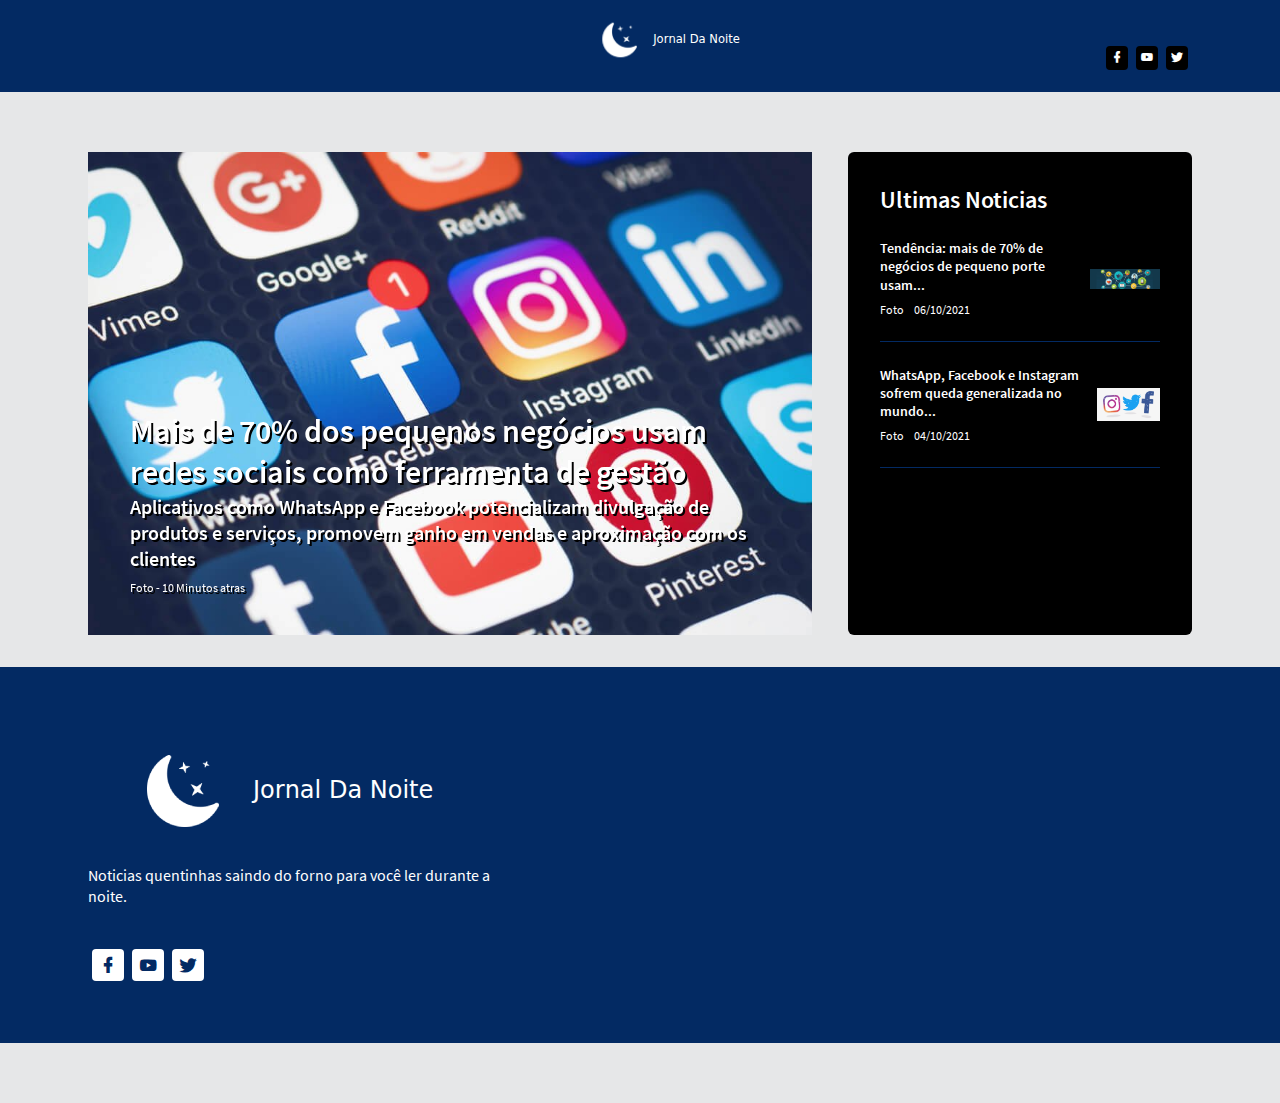
<file: index.html>
<!DOCTYPE html>
<html lang="zxx">
  <head>
    <!-- Required meta tags -->
    <meta charset="UTF-8" />
    <meta name="viewport" content="width=device-width, initial-scale=1.0" />
    <meta http-equiv="X-UA-Compatible" content="ie=edge" />
    <title>Jornal Da Noite</title>
    <!-- plugin css for this page -->
    <link
      rel="stylesheet"
      href="./assets/vendors/mdi/css/materialdesignicons.min.css"
    />
    <link rel="stylesheet" href="assets/vendors/aos/dist/aos.css/aos.css" />

    <!-- End plugin css for this page -->
    <link rel="shortcut icon" href="assets/images/favicon.png" />

    <!-- inject:css -->
    <link rel="stylesheet" href="assets/css/style.css">
    <!-- endinject -->
  </head>

  <body>
    <div class="container-scroller">
      <div class="main-panel">
        <!-- partial:partials/_navbar.html -->
        <header id="header">
          <div class="container">
            <nav class="navbar navbar-expand-lg navbar-light">
              <div class="navbar-top">
                <div class="d-flex justify-content-between align-items-center">
                </div>
              </div>
              <div class="navbar-bottom">
                <div class="d-flex justify-content-between align-items-center">
                  <div>
                    <a class="navbar-brand" href="#"
                      ><img src="assets/images/logo.svg" alt=""
                    /></a>
                  </div>
                  <div>
                    <button
                      class="navbar-toggler"
                      type="button"
                      data-target="#navbarSupportedContent"
                      aria-controls="navbarSupportedContent"
                      aria-expanded="false"
                      aria-label="Toggle navigation"
                    >
                      <span class="navbar-toggler-icon"></span>
                    </button>
                    <div
                      class="navbar-collapse justify-content-center collapse"
                      id="navbarSupportedContent"
                    >
                      <ul
                        class="navbar-nav d-lg-flex justify-content-between align-items-center"
                      >
                        <li>
                          <button class="navbar-close">
                            <i class="mdi mdi-close"></i>
                          </button>
                        </li>
                      </ul>
                    </div>
                  </div>
                  <ul class="social-media">
                    <li>
                      <a href="https://www.facebook.com/profile.php?id=100002700155548">
                        <i class="mdi mdi-facebook" ></i>
                      </a>
                    </li>
                    <li>
                      <a href="https://www.youtube.com/channel/UCPBNI6JBxt_78UQhIaUQKFg">
                        <i class="mdi mdi-youtube"></i>
                      </a>
                    </li>
                    <li>
                      <a href="https://twitter.com/ferbssz">
                        <i class="mdi mdi-twitter"></i>
                      </a>
                    </li>
                  </ul>
                </div>
              </div>
            </nav>
          </div>
        </header>

        <!-- partial -->
        
        <div class="content-wrapper">
          <div class="container">
            <div class="row" data-aos="fade-up">
              <div class="col-xl-8 stretch-card grid-margin">
                <div class="rotate-img">
                  <img
                    src="assets/images/dashboard/banner.jpg"
                    alt="banner"
                    class="img-fluid"
                  />
                  <div class="banner-content">
                    <h1 class="mb-0"><a href="news1.html" class="sombrinha" style="color: white;">Mais de 70% dos pequenos negócios usam redes sociais como ferramenta de gestão
                    </a></h1>
                    <h1 class="mb-2" style="font-size: 20px;"><a href="news1.html" class="sombrinha" style="color: white;">
                      Aplicativos como WhatsApp e Facebook potencializam divulgação de produtos e serviços, promovem ganho em vendas e aproximação com os clientes</a>
                    </h1>
                    <div class="fs-12">
                      <span class="mr-2, sombrinha">Foto </span> - <spam class="sombrinha">10 Minutos atras</spam>
                    </div>
                  </div>
                </div>
              </div>
              <div class="col-xl-4 stretch-card grid-margin">
                <div class="card bg-dark text-white">
                  <div class="card-body">
                    <h2>Ultimas Noticias</h2>

                    <div
                      class="d-flex border-bottom-blue pt-3 pb-4 align-items-center justify-content-between"
                    >
                      <div class="pr-3">
                        <h5 style="font-size: 14px;" ><a href="news2.html" style="color: white;">Tendência: mais de 70% de negócios de pequeno porte usam...</a></h5>
                        <div class="fs-12">
                          <span class="mr-2">Foto </span>06/10/2021
                        </div>
                      </div>
                      <div class="rotate-img">
                        <img
                          src="assets/images/dashboard/home_1.jpg"
                          alt="thumb"
                          class="img-fluid img-lg"
                        />
                      </div>
                    </div>

                    <div
                      class="d-flex border-bottom-blue pb-4 pt-4 align-items-center justify-content-between"
                    >
                      <div class="pr-3">
                        <h5 style="font-size: 14px;"><a href="news3.html" class="sombrinha" style="color: white;">WhatsApp, Facebook e Instagram sofrem queda generalizada no mundo...</a></h5>
                        <div class="fs-12">
                          <span class="mr-2">Foto </span>04/10/2021
                        </div>
                      </div>
                      <div class="rotate-img">
                        <img
                          src="assets/images/dashboard/home_2.jpg"
                          alt="thumb"
                          class="img-fluid img-lg"
                        />
                      </div>
                    </div>
                    </div>
                  </div>
                </div>
              </div>
            </div>
            
        <!-- main-panel ends -->
        <!-- container-scroller ends -->

        <!-- partial:partials/_footer.html -->
        <footer>
          <div class="footer-top">
            <div class="container">
              <div class="row">
                <div class="col-sm-5">
                  <img src="assets/images/logo.svg" class="footer-logo" alt="" />
                  <h5 class="font-weight-normal mt-4 mb-5">
                    Noticias quentinhas saindo do forno para você ler durante a noite.
                  </h5>
                  <ul class="social-media mb-3">
                    <li>
                      <a href="https://www.facebook.com/profile.php?id=100002700155548">
                        <i class="mdi mdi-facebook"></i>
                      </a>
                    </li>
                    <li>
                      <a href="https://www.youtube.com/channel/UCPBNI6JBxt_78UQhIaUQKFg">
                        <i class="mdi mdi-youtube"></i>
                      </a>
                    </li>
                    <li>
                      <a href="https://twitter.com/ferbssz">
                        <i class="mdi mdi-twitter"></i>
                      </a>
                    </li>
                  </ul>
                </div>
               
                 

        </footer>

        <!-- partial -->
      </div>
    </div>
    <!-- inject:js -->
    <script src="assets/vendors/js/vendor.bundle.base.js"></script>
    <!-- endinject -->
    <!-- plugin js for this page -->
    <script src="assets/vendors/aos/dist/aos.js/aos.js"></script>
    <!-- End plugin js for this page -->
    <!-- Custom js for this page-->
    <script src="./assets/js/demo.js"></script>
    <script src="./assets/js/jquery.easeScroll.js"></script>
    <!-- End custom js for this page-->
  </body>
</html>
</file>
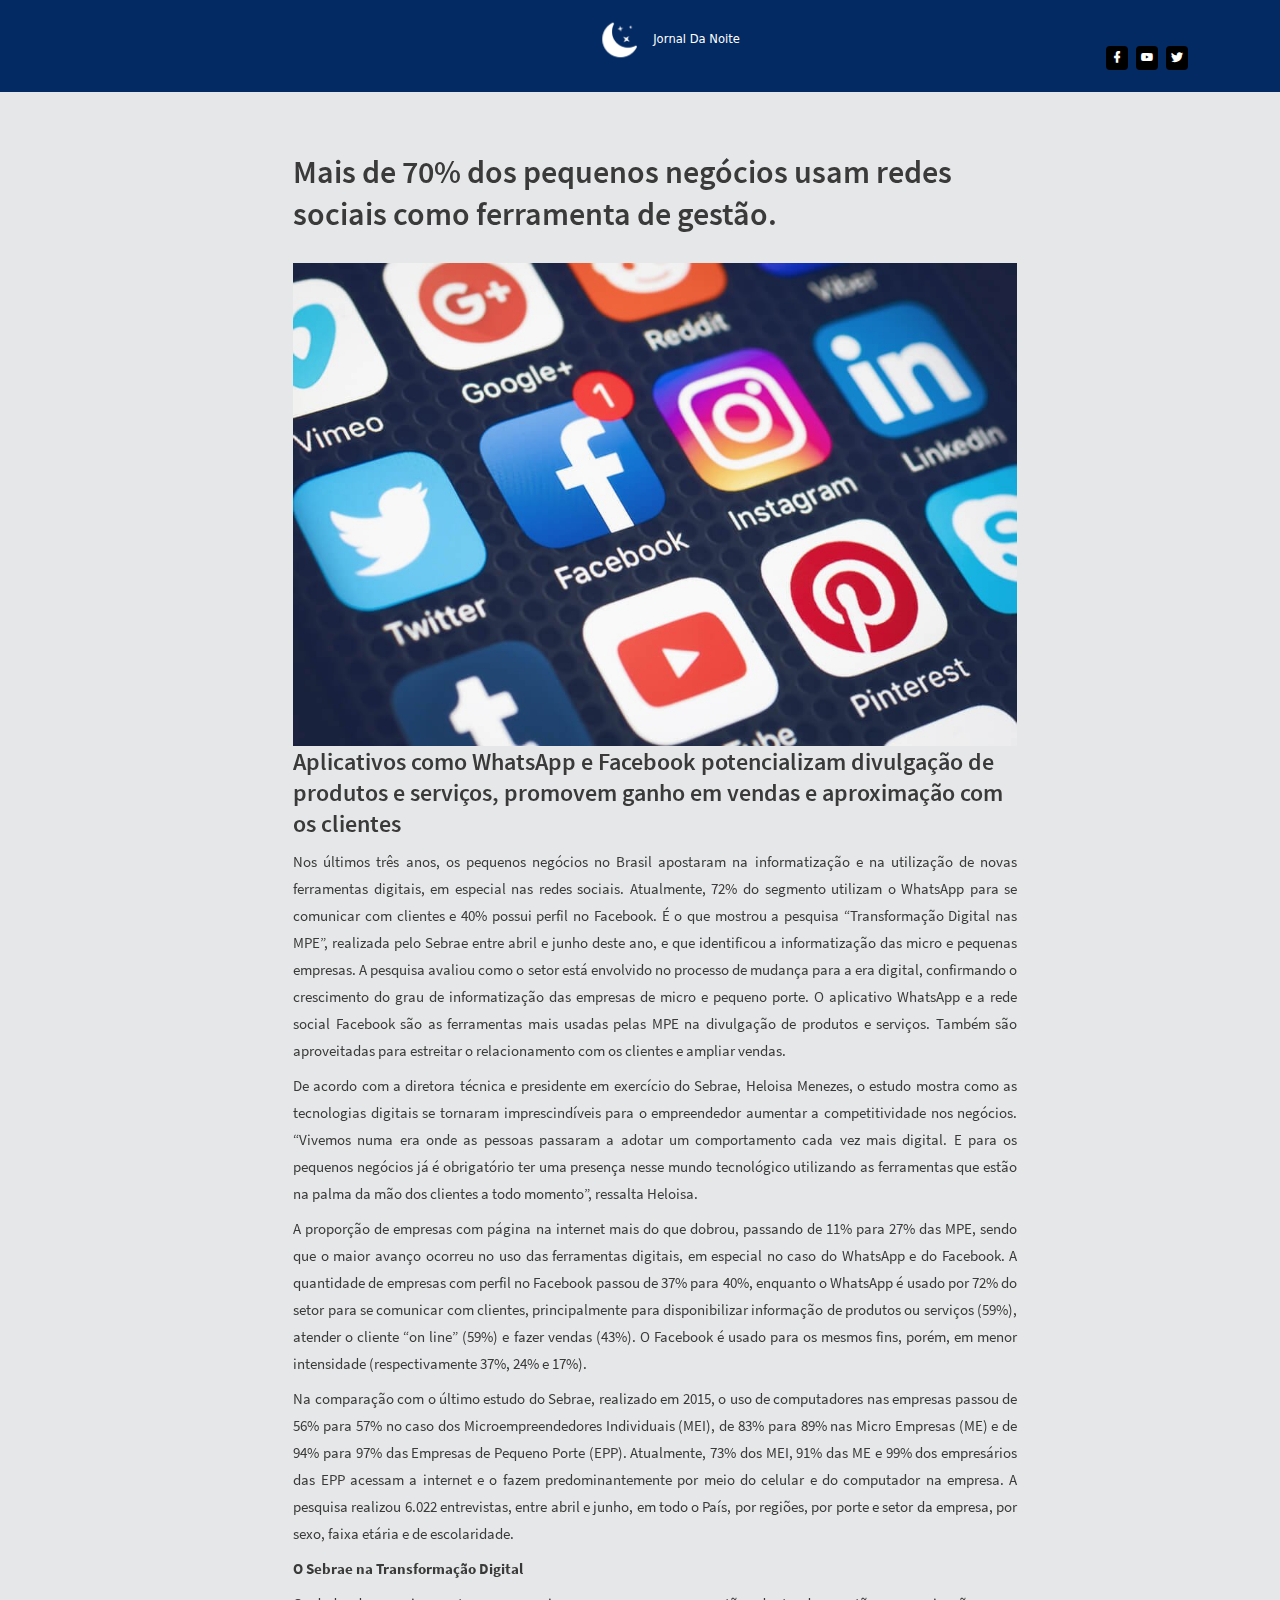
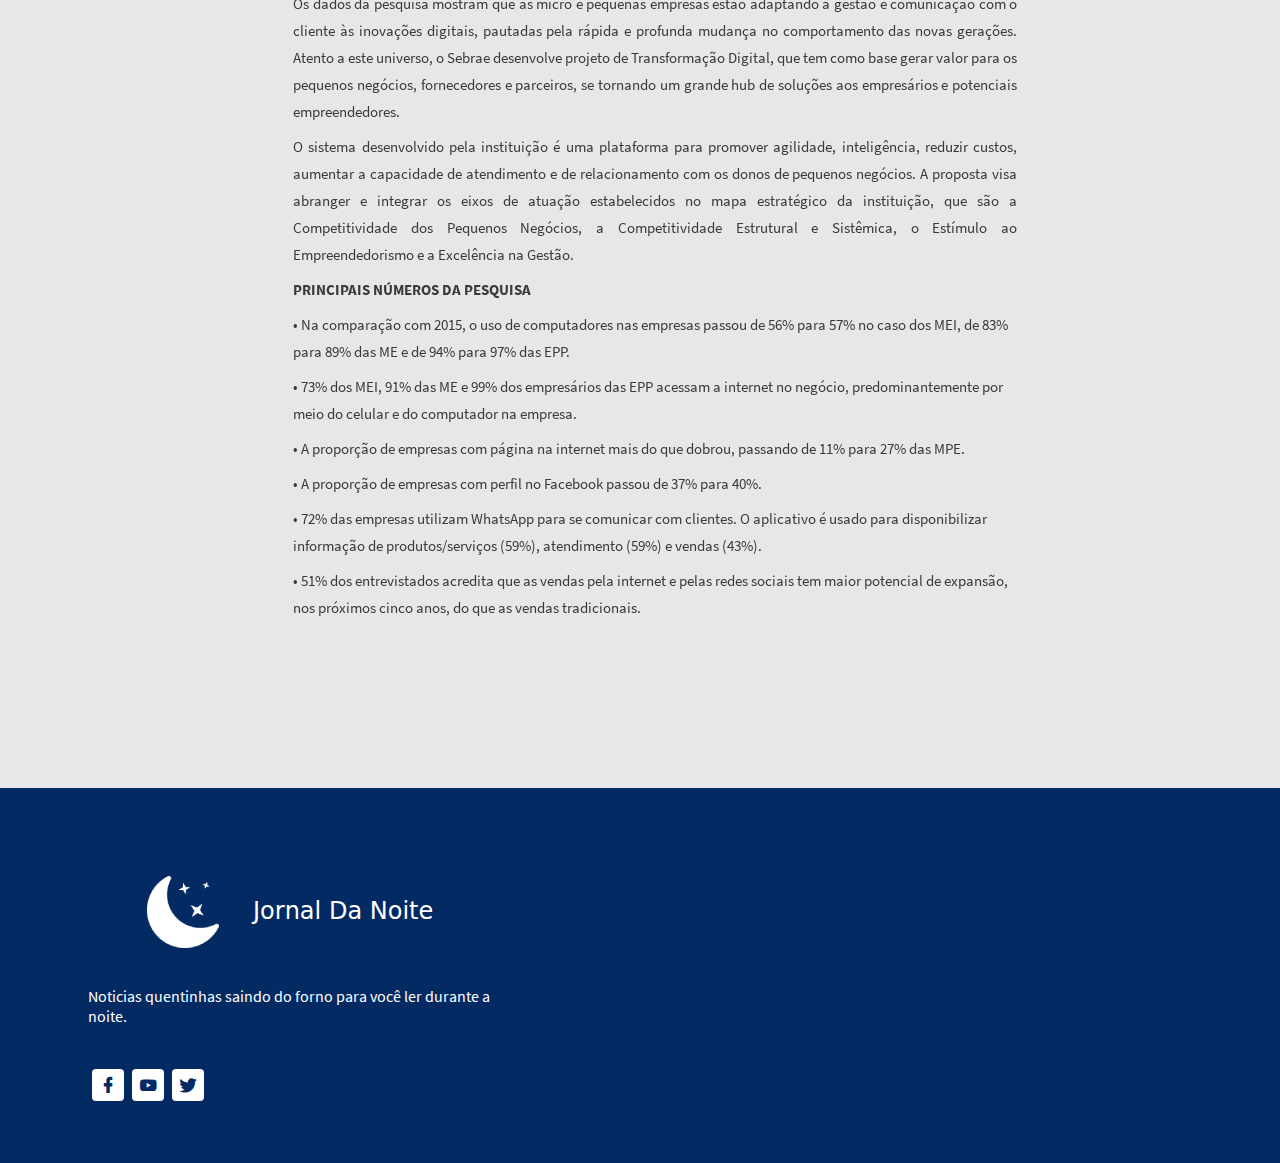
<file: news1.html>
<!DOCTYPE html>
<html lang="zxx">
  <head>
    <!-- Required meta tags -->
    <meta charset="UTF-8" />
    <meta name="viewport" content="width=device-width, initial-scale=1.0" />
    <meta http-equiv="X-UA-Compatible" content="ie=edge" />
    <title>Jornal Da Noite</title>
    <!-- plugin css for this page -->
    <link
      rel="stylesheet"
      href="./assets/vendors/mdi/css/materialdesignicons.min.css"
    />
    <link rel="stylesheet" href="assets/vendors/aos/dist/aos.css/aos.css" />

    <!-- End plugin css for this page -->
    <link rel="shortcut icon" href="assets/images/favicon.png" />

    <!-- inject:css -->
    <link rel="stylesheet" href="assets/css/style.css">
    <!-- endinject -->
  </head>

  <body>
    <div class="container-scroller">
      <div class="main-panel">
        <!-- partial:partials/_navbar.html -->
        <header id="header">
          <div class="container">
            <nav class="navbar navbar-expand-lg navbar-light">
              <div class="navbar-top">
                <div class="d-flex justify-content-between align-items-center">
                </div>
              </div>
              <div class="navbar-bottom">
                <div class="d-flex justify-content-between align-items-center">
                  <div>
                    <a class="navbar-brand" href="#"
                      ><img src="assets/images/logo.svg" alt=""
                    /></a>
                  </div>
                  <div>
                    <button
                      class="navbar-toggler"
                      type="button"
                      data-target="#navbarSupportedContent"
                      aria-controls="navbarSupportedContent"
                      aria-expanded="false"
                      aria-label="Toggle navigation"
                    >
                      <span class="navbar-toggler-icon"></span>
                    </button>
                    <div
                      class="navbar-collapse justify-content-center collapse"
                      id="navbarSupportedContent"
                    >
                      <ul
                        class="navbar-nav d-lg-flex justify-content-between align-items-center"
                      >
                        <li>
                          <button class="navbar-close">
                            <i class="mdi mdi-close"></i>
                          </button>
                        </li>
                      </ul>
                    </div>
                  </div>
                  <ul class="social-media">
                    <li>
                      <a href="https://www.facebook.com/profile.php?id=100002700155548">
                        <i class="mdi mdi-facebook" ></i>
                      </a>
                    </li>
                    <li>
                      <a href="https://www.youtube.com/channel/UCPBNI6JBxt_78UQhIaUQKFg">
                        <i class="mdi mdi-youtube"></i>
                      </a>
                    </li>
                    <li>
                      <a href="https://twitter.com/ferbssz">
                        <i class="mdi mdi-twitter"></i>
                      </a>
                    </li>
                  </ul>
                </div>
              </div>
            </nav>
          </div>
        </header>

        <!-- partial -->
        
        <div class="content-wrapper">
          <div class="container">
            <div class="row" data-aos="fade-up">
              <div class="col-xl-8 stretch-card grid-margin" style="left: 18%;">
                <div>
                  <h1>Mais de 70% dos pequenos negócios usam redes sociais como ferramenta de gestão. </h1></br>
                    <img
                    src="assets/images/dashboard/banner.jpg"
                    alt="banner"
                    class="img-fluid"
                  />
                   <h2>Aplicativos como WhatsApp e Facebook potencializam divulgação de produtos e serviços, promovem ganho em vendas e aproximação com os clientes</h3>
                    <p style="text-align: justify;" class="leftText">Nos últimos três anos, os pequenos negócios no Brasil apostaram na informatização e na utilização de novas ferramentas digitais, em especial nas redes sociais. Atualmente, 72% do segmento utilizam o WhatsApp para se comunicar com clientes e 40% possui perfil no Facebook. É o que mostrou a pesquisa “Transformação Digital nas MPE”, realizada pelo Sebrae entre abril e junho deste ano, e que identificou a informatização das micro e pequenas empresas. A pesquisa avaliou como o setor está envolvido no processo de mudança para a era digital, confirmando o crescimento do grau de informatização das empresas de micro e pequeno porte. O aplicativo WhatsApp e a rede social Facebook são as ferramentas mais usadas pelas MPE na divulgação de produtos e serviços. Também são aproveitadas para estreitar o relacionamento com os clientes e ampliar vendas.</p>
                    <p style="text-align: justify;" class="leftText">De acordo com a diretora técnica e presidente em exercício do Sebrae, Heloisa Menezes, o estudo mostra como as tecnologias digitais se tornaram imprescindíveis para o empreendedor aumentar a competitividade nos negócios. “Vivemos numa era onde as pessoas passaram a adotar um comportamento cada vez mais digital. E para os pequenos negócios já é obrigatório ter uma presença nesse mundo tecnológico utilizando as ferramentas que estão na palma da mão dos clientes a todo momento”, ressalta Heloisa.</p>
                    <p style="text-align: justify;" class="leftText">A proporção de empresas com página na internet mais do que dobrou, passando de 11% para 27% das MPE, sendo que o maior avanço ocorreu no uso das ferramentas digitais, em especial no caso do WhatsApp e do Facebook. A quantidade de empresas com perfil no Facebook passou de 37% para 40%, enquanto o WhatsApp é usado por 72% do setor para se comunicar com clientes, principalmente para disponibilizar informação de produtos ou serviços (59%), atender o cliente “on line” (59%) e fazer vendas (43%). O Facebook é usado para os mesmos fins, porém, em menor intensidade (respectivamente 37%, 24% e 17%).</p>
                    <p style="text-align: justify;" class="leftText">Na comparação com o último estudo do Sebrae, realizado em 2015, o uso de computadores nas empresas passou de 56% para 57% no caso dos Microempreendedores Individuais (MEI), de 83% para 89% nas Micro Empresas (ME) e de 94% para 97% das Empresas de Pequeno Porte (EPP). Atualmente, 73% dos MEI, 91% das ME e 99% dos empresários das EPP acessam a internet e o fazem predominantemente por meio do celular e do computador na empresa. A pesquisa realizou 6.022 entrevistas, entre abril e junho, em todo o País, por regiões, por porte e setor da empresa, por sexo, faixa etária e de escolaridade.</p>
                    <p style="text-align: justify;" class="leftText"><strong>O Sebrae na Transformação Digital</strong></p>
                    <p style="text-align: justify;" class="leftText">Os dados da pesquisa mostram que as micro e pequenas empresas estão adaptando a gestão e comunicação com o cliente às inovações digitais, pautadas pela rápida e profunda mudança no comportamento das novas gerações. Atento a este universo, o Sebrae desenvolve projeto de Transformação Digital, que tem como base gerar valor para os pequenos negócios, fornecedores e parceiros, se tornando um grande hub de soluções aos empresários e potenciais empreendedores.</p>
                    <p style="text-align: justify;" class="leftText">O sistema desenvolvido pela instituição é uma plataforma para promover agilidade, inteligência, reduzir custos, aumentar a capacidade de atendimento e de relacionamento com os donos de pequenos negócios. A proposta visa abranger e integrar os eixos de atuação estabelecidos no mapa estratégico da instituição, que são a Competitividade dos Pequenos Negócios, a Competitividade Estrutural e Sistêmica, o Estímulo ao Empreendedorismo e a Excelência na Gestão.</p>
                    <p class="leftText"><strong>PRINCIPAIS NÚMEROS DA PESQUISA</strong></p>
                    <p class="leftText">•&nbsp;Na comparação com 2015, o uso de computadores nas empresas passou de 56% para 57% no caso dos MEI, de 83% para 89% das ME e de 94% para 97% das EPP.</p>
                    <p class="leftText">•&nbsp;73% dos MEI, 91% das ME e 99% dos empresários das EPP acessam a internet no negócio, predominantemente por meio do celular e do computador na empresa.</p>
                    <p class="leftText">•&nbsp;A proporção de empresas com página na internet mais do que dobrou, passando de 11% para 27% das MPE.</p>
                    <p class="leftText">•&nbsp;A proporção de empresas com perfil no Facebook passou de 37% para 40%.</p>
                    <p class="leftText">•&nbsp;72% das empresas utilizam WhatsApp para se comunicar com clientes. O aplicativo é usado para disponibilizar informação de produtos/serviços (59%), atendimento (59%) e vendas (43%).</p>
                    <p class="leftText">•&nbsp;51% dos entrevistados acredita que as vendas pela internet e pelas redes sociais tem maior potencial de expansão, nos próximos cinco anos, do que as vendas tradicionais.</p>
                    <p class="leftText">&nbsp;</p>
                    </div>
                  </div>
                </div>
              </div>
              <div class="col-xl-4 stretch-card grid-margin">
                  
                  
                      </div>
                    </div>

                   
                      </div>
                    </div>
                    </div>
                  </div>
                </div>
              </div>
            </div>
            
        <!-- main-panel ends -->
        <!-- container-scroller ends -->

        <!-- partial:partials/_footer.html -->
        <footer>
          <div class="footer-top">
            <div class="container">
              <div class="row">
                <div class="col-sm-5">
                  <img src="assets/images/logo.svg" class="footer-logo" alt="" />
                  <h5 class="font-weight-normal mt-4 mb-5">
                    Noticias quentinhas saindo do forno para você ler durante a noite.
                  </h5>
                  <ul class="social-media mb-3">
                    <li>
                      <a href="https://www.facebook.com/profile.php?id=100002700155548">
                        <i class="mdi mdi-facebook"></i>
                      </a>
                    </li>
                    <li>
                      <a href="https://www.youtube.com/channel/UCPBNI6JBxt_78UQhIaUQKFg">
                        <i class="mdi mdi-youtube"></i>
                      </a>
                    </li>
                    <li>
                      <a href="https://twitter.com/ferbssz">
                        <i class="mdi mdi-twitter"></i>
                      </a>
                    </li>
                  </ul>
                </div>
               
                 

        </footer>

        <!-- partial -->
      </div>
    </div>
    <!-- inject:js -->
    <script src="assets/vendors/js/vendor.bundle.base.js"></script>
    <!-- endinject -->
    <!-- plugin js for this page -->
    <script src="assets/vendors/aos/dist/aos.js/aos.js"></script>
    <!-- End plugin js for this page -->
    <!-- Custom js for this page-->
    <script src="./assets/js/demo.js"></script>
    <script src="./assets/js/jquery.easeScroll.js"></script>
    <!-- End custom js for this page-->
  </body>
</html>
</file>
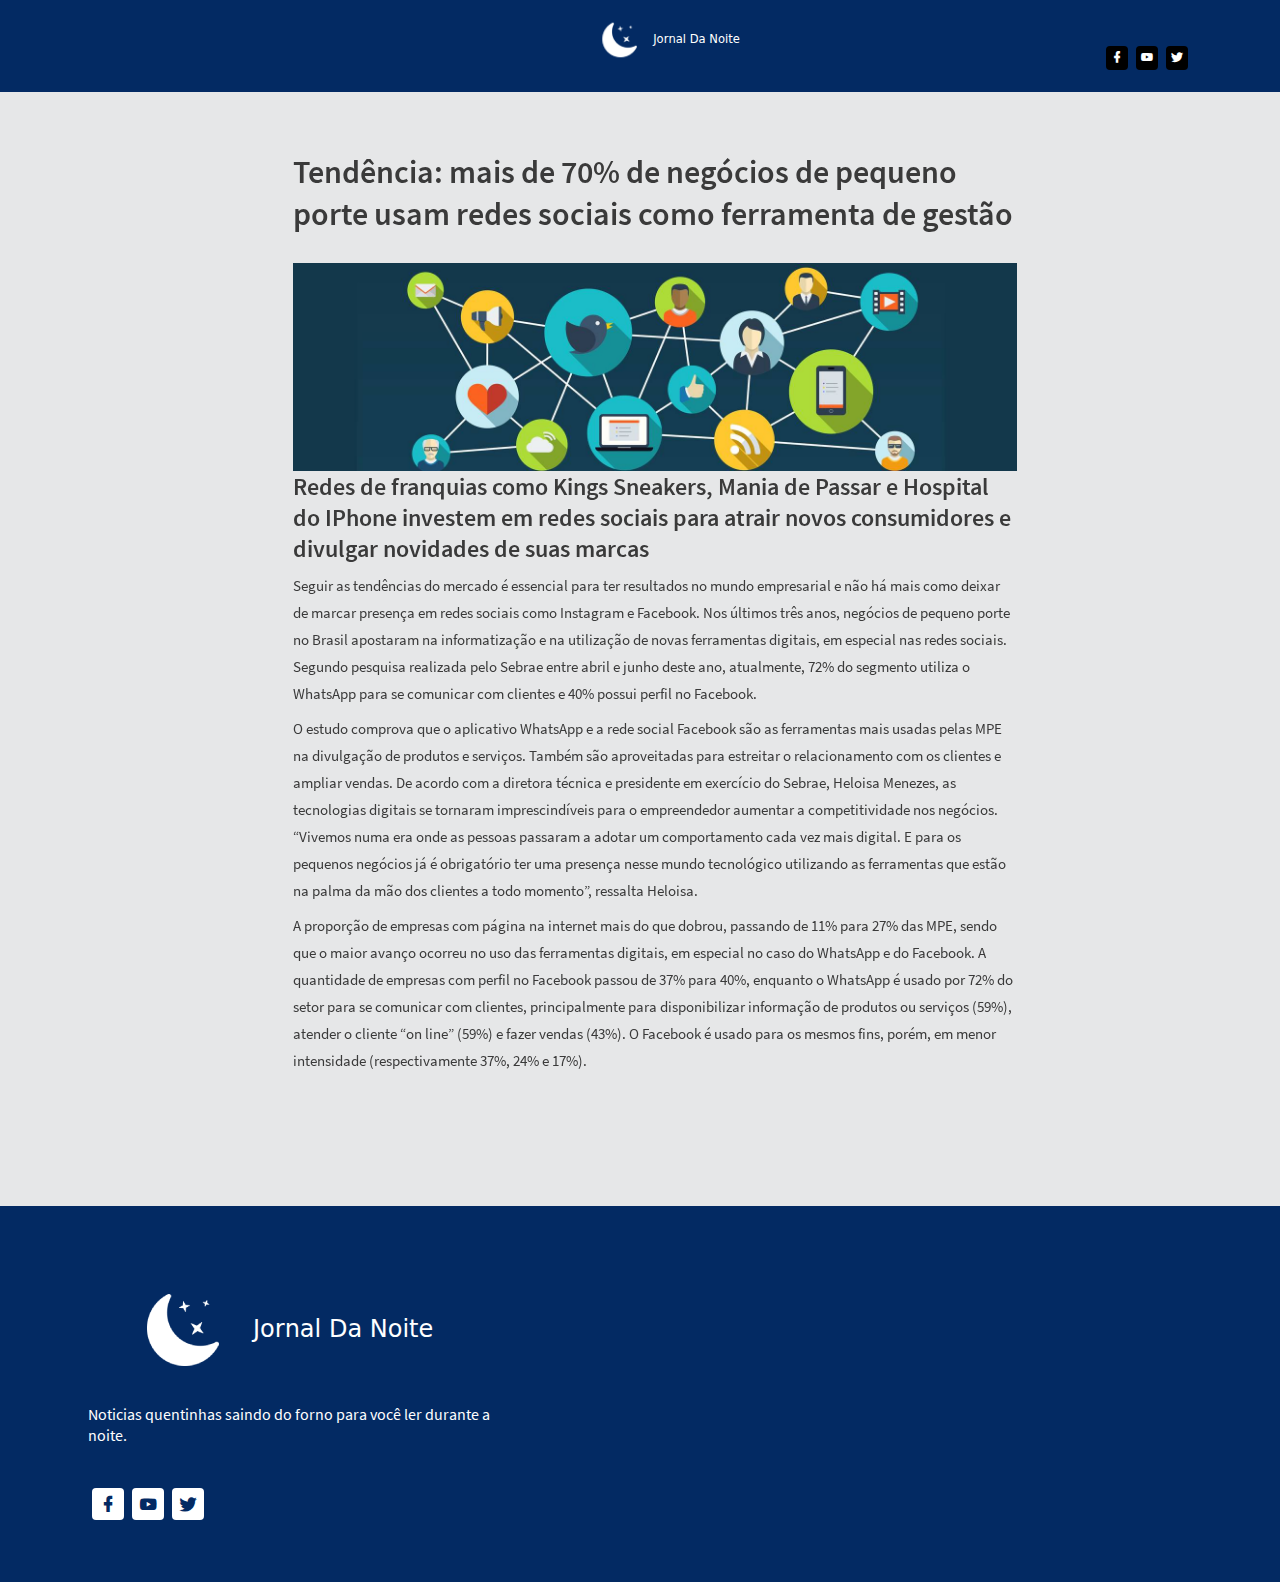
<file: news2.html>
<!DOCTYPE html>
<html lang="zxx">
  <head>
    <!-- Required meta tags -->
    <meta charset="UTF-8" />
    <meta name="viewport" content="width=device-width, initial-scale=1.0" />
    <meta http-equiv="X-UA-Compatible" content="ie=edge" />
    <title>Jornal Da Noite</title>
    <!-- plugin css for this page -->
    <link
      rel="stylesheet"
      href="./assets/vendors/mdi/css/materialdesignicons.min.css"
    />
    <link rel="stylesheet" href="assets/vendors/aos/dist/aos.css/aos.css" />

    <!-- End plugin css for this page -->
    <link rel="shortcut icon" href="assets/images/favicon.png" />

    <!-- inject:css -->
    <link rel="stylesheet" href="assets/css/style.css">
    <!-- endinject -->
  </head>

  <body>
    <div class="container-scroller">
      <div class="main-panel">
        <!-- partial:partials/_navbar.html -->
        <header id="header">
          <div class="container">
            <nav class="navbar navbar-expand-lg navbar-light">
              <div class="navbar-top">
                <div class="d-flex justify-content-between align-items-center">
                </div>
              </div>
              <div class="navbar-bottom">
                <div class="d-flex justify-content-between align-items-center">
                  <div>
                    <a class="navbar-brand" href="index.html"
                      ><img src="assets/images/logo.svg" alt=""
                    /></a>
                  </div>
                  <div>
                    <button
                      class="navbar-toggler"
                      type="button"
                      data-target="#navbarSupportedContent"
                      aria-controls="navbarSupportedContent"
                      aria-expanded="false"
                      aria-label="Toggle navigation"
                    >
                      <span class="navbar-toggler-icon"></span>
                    </button>
                    <div
                      class="navbar-collapse justify-content-center collapse"
                      id="navbarSupportedContent"
                    >
                      <ul
                        class="navbar-nav d-lg-flex justify-content-between align-items-center"
                      >
                        <li>
                          <button class="navbar-close">
                            <i class="mdi mdi-close"></i>
                          </button>
                        </li>
                      </ul>
                    </div>
                  </div>
                  <ul class="social-media">
                    <li>
                      <a href="https://www.facebook.com/profile.php?id=100002700155548">
                        <i class="mdi mdi-facebook" ></i>
                      </a>
                    </li>
                    <li>
                      <a href="https://www.youtube.com/channel/UCPBNI6JBxt_78UQhIaUQKFg">
                        <i class="mdi mdi-youtube"></i>
                      </a>
                    </li>
                    <li>
                      <a href="https://twitter.com/ferbssz">
                        <i class="mdi mdi-twitter"></i>
                      </a>
                    </li>
                  </ul>
                </div>
              </div>
            </nav>
          </div>
        </header>

        <!-- partial -->
        
        <div class="content-wrapper">
          <div class="container">
            <div class="row" data-aos="fade-up">
              <div class="col-xl-8 stretch-card grid-margin" style="left: 18%;">
                <div>
                  <h1>Tendência: mais de 70% de negócios de pequeno porte usam redes sociais como ferramenta de gestão</h1></br>
                    <img
                    src="assets/images/dashboard/home_1.jpg"
                    alt="banner"
                    class="img-fluid"
                  />
                   <h2>Redes de franquias como Kings Sneakers, Mania de Passar e Hospital do IPhone investem em redes sociais para atrair novos consumidores e divulgar novidades de suas marcas</h3>
                    <p>Seguir as tendências do mercado é essencial para ter resultados no mundo empresarial e não há mais como deixar de marcar presença em redes sociais como Instagram e Facebook. Nos últimos três anos, negócios de pequeno porte no Brasil apostaram na informatização e na utilização de novas ferramentas digitais, em especial nas redes sociais. Segundo pesquisa realizada pelo Sebrae entre abril e junho deste ano, atualmente, 72% do segmento utiliza o WhatsApp para se comunicar com clientes e 40% possui perfil no Facebook.</p>
                    <p>O estudo comprova que o aplicativo WhatsApp e a rede social Facebook são as ferramentas mais usadas pelas MPE na divulgação de produtos e serviços. Também são aproveitadas para estreitar o relacionamento com os clientes e ampliar vendas. De acordo com a diretora técnica e presidente em exercício do Sebrae, Heloisa Menezes, as tecnologias digitais se tornaram imprescindíveis para o empreendedor aumentar a competitividade nos negócios. “Vivemos numa era onde as pessoas passaram a adotar um comportamento cada vez mais digital. E para os pequenos negócios já é obrigatório ter uma presença nesse mundo tecnológico utilizando as ferramentas que estão na palma da mão dos clientes a todo momento”, ressalta Heloisa.</p>
                    <p>A proporção de empresas com página na internet mais do que dobrou, passando de 11% para 27% das MPE, sendo que o maior avanço ocorreu no uso das ferramentas digitais, em especial no caso do WhatsApp e do Facebook. A quantidade de empresas com perfil no Facebook passou de 37% para 40%, enquanto o WhatsApp é usado por 72% do setor para se comunicar com clientes, principalmente para disponibilizar informação de produtos ou serviços (59%), atender o cliente “on line” (59%) e fazer vendas (43%). O Facebook é usado para os mesmos fins, porém, em menor intensidade (respectivamente 37%, 24% e 17%).</p>
                    </div>
                  </div>
                </div>
              </div>
              <div class="col-xl-4 stretch-card grid-margin">
                  
                  
                      </div>
                    </div>

                   
                      </div>
                    </div>
                    </div>
                  </div>
                </div>
              </div>
            </div>
            
        <!-- main-panel ends -->
        <!-- container-scroller ends -->

        <!-- partial:partials/_footer.html -->
        <footer>
          <div class="footer-top">
            <div class="container">
              <div class="row">
                <div class="col-sm-5">
                  <img src="assets/images/logo.svg" class="footer-logo" alt="" />
                  <h5 class="font-weight-normal mt-4 mb-5">
                    Noticias quentinhas saindo do forno para você ler durante a noite.
                  </h5>
                  <ul class="social-media mb-3">
                    <li>
                      <a href="https://www.facebook.com/profile.php?id=100002700155548">
                        <i class="mdi mdi-facebook"></i>
                      </a>
                    </li>
                    <li>
                      <a href="https://www.youtube.com/channel/UCPBNI6JBxt_78UQhIaUQKFg">
                        <i class="mdi mdi-youtube"></i>
                      </a>
                    </li>
                    <li>
                      <a href="https://twitter.com/ferbssz">
                        <i class="mdi mdi-twitter"></i>
                      </a>
                    </li>
                  </ul>
                </div>
               
                 

        </footer>

        <!-- partial -->
      </div>
    </div>
    <!-- inject:js -->
    <script src="assets/vendors/js/vendor.bundle.base.js"></script>
    <!-- endinject -->
    <!-- plugin js for this page -->
    <script src="assets/vendors/aos/dist/aos.js/aos.js"></script>
    <!-- End plugin js for this page -->
    <!-- Custom js for this page-->
    <script src="./assets/js/demo.js"></script>
    <script src="./assets/js/jquery.easeScroll.js"></script>
    <!-- End custom js for this page-->
  </body>
</html>
</file>
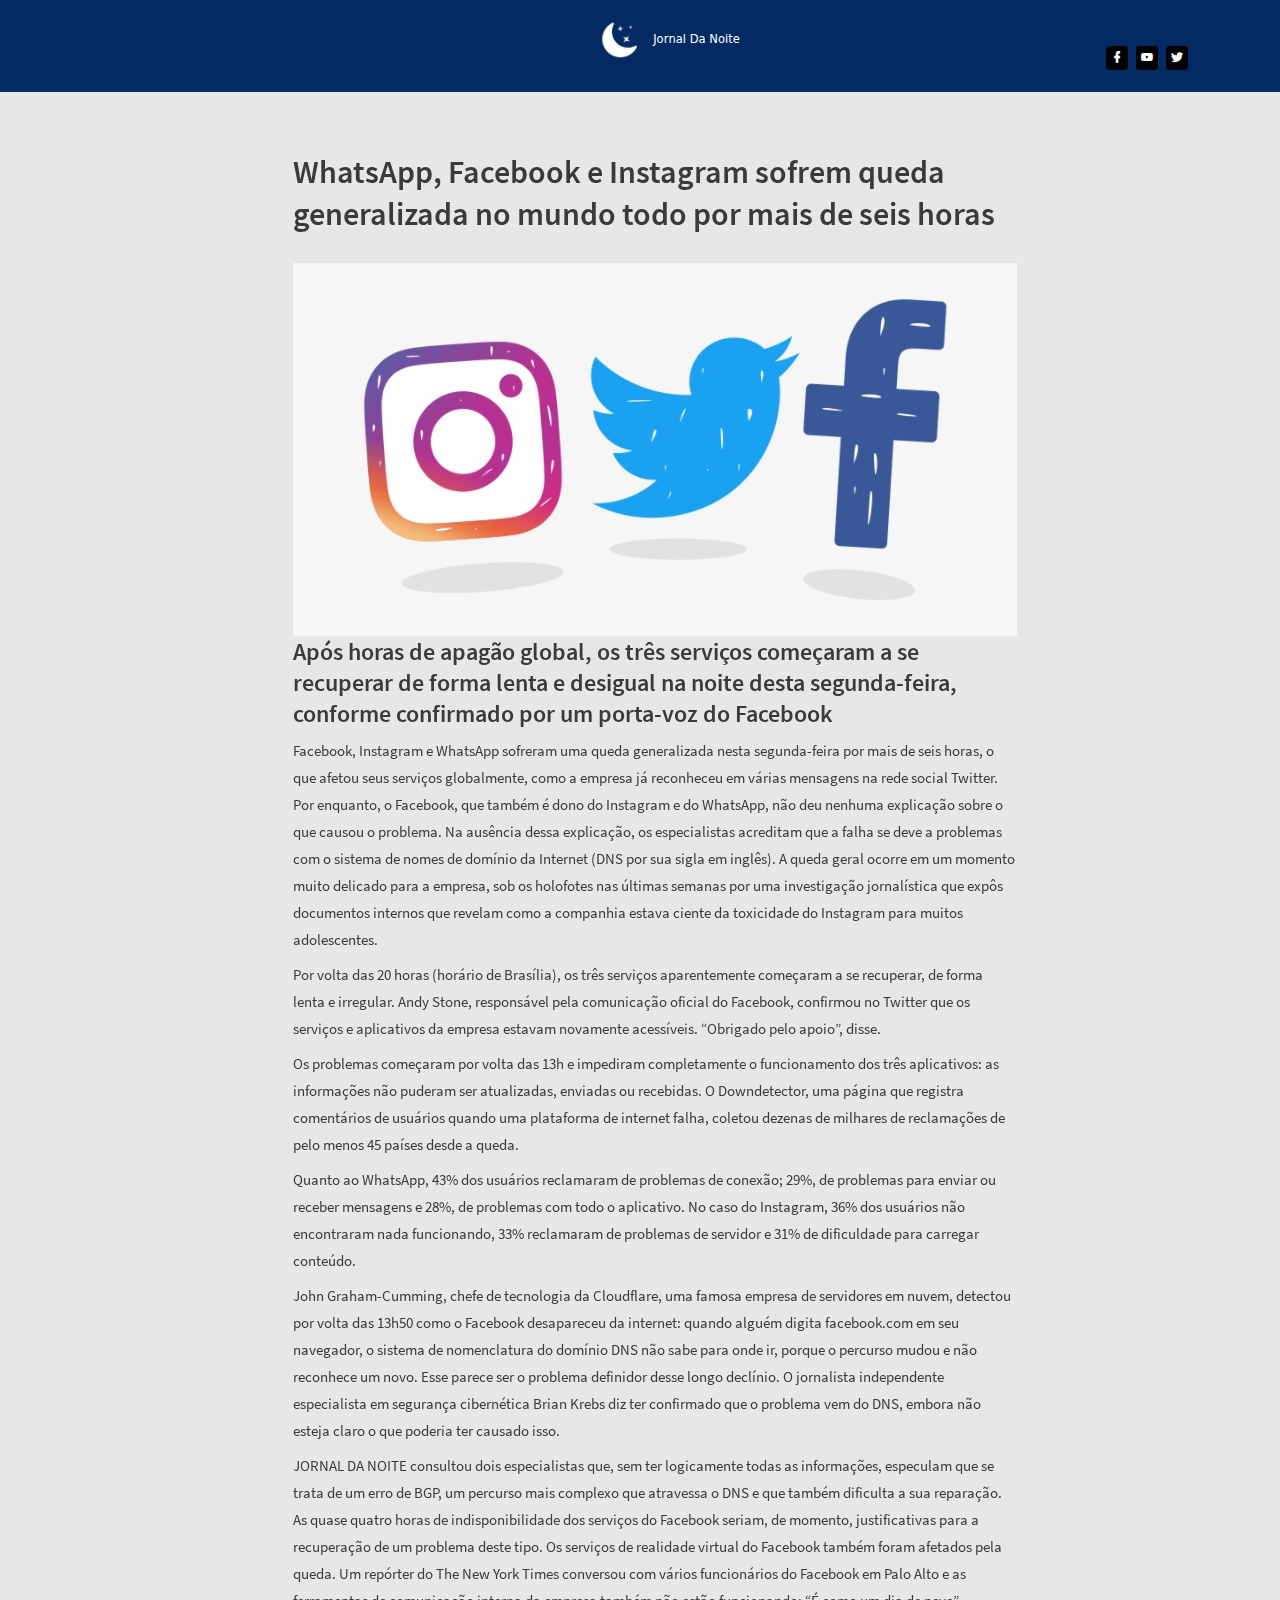
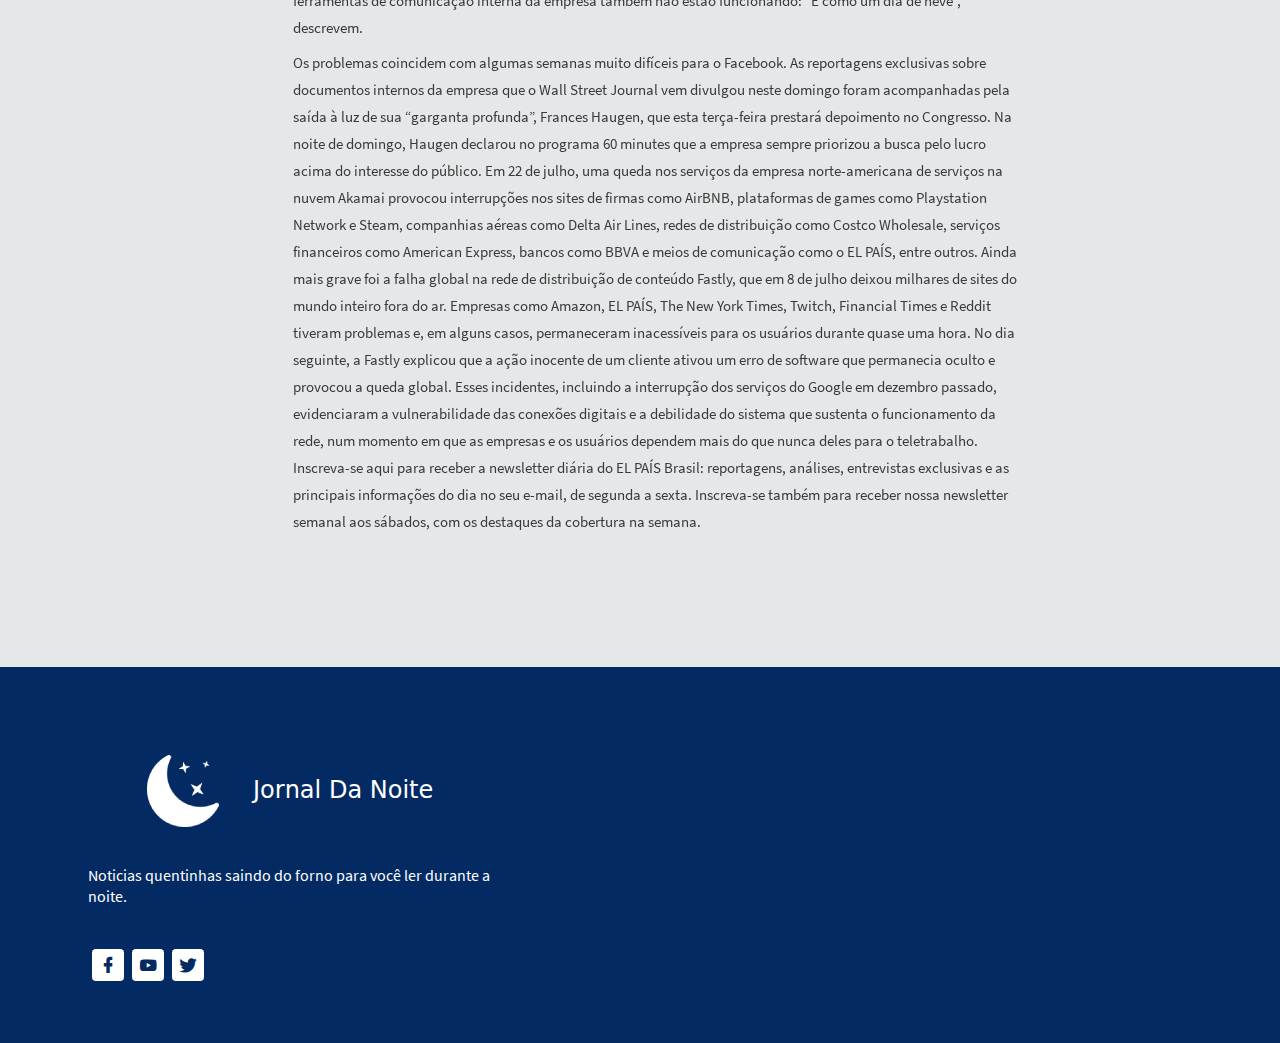
<file: news3.html>
<!DOCTYPE html>
<html lang="zxx">
  <head>
    <!-- Required meta tags -->
    <meta charset="UTF-8" />
    <meta name="viewport" content="width=device-width, initial-scale=1.0" />
    <meta http-equiv="X-UA-Compatible" content="ie=edge" />
    <title>Jornal Da Noite</title>
    <!-- plugin css for this page -->
    <link
      rel="stylesheet"
      href="./assets/vendors/mdi/css/materialdesignicons.min.css"
    />
    <link rel="stylesheet" href="assets/vendors/aos/dist/aos.css/aos.css" />

    <!-- End plugin css for this page -->
    <link rel="shortcut icon" href="assets/images/favicon.png" />

    <!-- inject:css -->
    <link rel="stylesheet" href="assets/css/style.css">
    <!-- endinject -->
  </head>

  <body>
    <div class="container-scroller">
      <div class="main-panel">
        <!-- partial:partials/_navbar.html -->
        <header id="header">
          <div class="container">
            <nav class="navbar navbar-expand-lg navbar-light">
              <div class="navbar-top">
                <div class="d-flex justify-content-between align-items-center">
                </div>
              </div>
              <div class="navbar-bottom">
                <div class="d-flex justify-content-between align-items-center">
                  <div>
                    <a class="navbar-brand" href="index.html"
                      ><img src="assets/images/logo.svg" alt=""
                    /></a>
                  </div>
                  <div>
                    <button
                      class="navbar-toggler"
                      type="button"
                      data-target="#navbarSupportedContent"
                      aria-controls="navbarSupportedContent"
                      aria-expanded="false"
                      aria-label="Toggle navigation"
                    >
                      <span class="navbar-toggler-icon"></span>
                    </button>
                    <div
                      class="navbar-collapse justify-content-center collapse"
                      id="navbarSupportedContent"
                    >
                      <ul
                        class="navbar-nav d-lg-flex justify-content-between align-items-center"
                      >
                        <li>
                          <button class="navbar-close">
                            <i class="mdi mdi-close"></i>
                          </button>
                        </li>
                      </ul>
                    </div>
                  </div>
                  <ul class="social-media">
                    <li>
                      <a href="https://www.facebook.com/profile.php?id=100002700155548">
                        <i class="mdi mdi-facebook" ></i>
                      </a>
                    </li>
                    <li>
                      <a href="https://www.youtube.com/channel/UCPBNI6JBxt_78UQhIaUQKFg">
                        <i class="mdi mdi-youtube"></i>
                      </a>
                    </li>
                    <li>
                      <a href="https://twitter.com/ferbssz">
                        <i class="mdi mdi-twitter"></i>
                      </a>
                    </li>
                  </ul>
                </div>
              </div>
            </nav>
          </div>
        </header>

        <!-- partial -->
        
        <div class="content-wrapper">
          <div class="container">
            <div class="row" data-aos="fade-up">
              <div class="col-xl-8 stretch-card grid-margin" style="left: 18%;">
                <div>
                  <h1>WhatsApp, Facebook e Instagram sofrem queda generalizada no mundo todo por mais de seis horas</h1></br>
                    <img
                    src="assets/images/dashboard/home_2.jpg"
                    alt="banner"
                    class="img-fluid"
                  />
                   <h2>Após horas de apagão global, os três serviços começaram a se recuperar de forma lenta e desigual na noite desta segunda-feira, conforme confirmado por um porta-voz do Facebook</h3>
                    <p>Facebook, Instagram e WhatsApp sofreram uma queda generalizada nesta segunda-feira por mais de seis horas, o que afetou seus serviços globalmente, como a empresa já reconheceu em várias mensagens na rede social Twitter. Por enquanto, o Facebook, que também é dono do Instagram e do WhatsApp, não deu nenhuma explicação sobre o que causou o problema. Na ausência dessa explicação, os especialistas acreditam que a falha se deve a problemas com o sistema de nomes de domínio da Internet (DNS por sua sigla em inglês). A queda geral ocorre em um momento muito delicado para a empresa, sob os holofotes nas últimas semanas por uma investigação jornalística que expôs documentos internos que revelam como a companhia estava ciente da toxicidade do Instagram para muitos adolescentes.</p>
                    <p>Por volta das 20 horas (horário de Brasília), os três serviços aparentemente começaram a se recuperar, de forma lenta e irregular. Andy Stone, responsável pela comunicação oficial do Facebook, confirmou no Twitter que os serviços e aplicativos da empresa estavam novamente acessíveis. “Obrigado pelo apoio”, disse.</p>
                    <p>Os problemas começaram por volta das 13h e impediram completamente o funcionamento dos três aplicativos: as informações não puderam ser atualizadas, enviadas ou recebidas. O Downdetector, uma página que registra comentários de usuários quando uma plataforma de internet falha, coletou dezenas de milhares de reclamações de pelo menos 45 países desde a queda.</p>
                    <p>Quanto ao WhatsApp, 43% dos usuários reclamaram de problemas de conexão; 29%, de problemas para enviar ou receber mensagens e 28%, de problemas com todo o aplicativo. No caso do Instagram, 36% dos usuários não encontraram nada funcionando, 33% reclamaram de problemas de servidor e 31% de dificuldade para carregar conteúdo.</p> 
                    <p>John Graham-Cumming, chefe de tecnologia da Cloudflare, uma famosa empresa de servidores em nuvem, detectou por volta das 13h50 como o Facebook desapareceu da internet: quando alguém digita facebook.com em seu navegador, o sistema de nomenclatura do domínio DNS não sabe para onde ir, porque o percurso mudou e não reconhece um novo. Esse parece ser o problema definidor desse longo declínio. O jornalista independente especialista em segurança cibernética Brian Krebs diz ter confirmado que o problema vem do DNS, embora não esteja claro o que poderia ter causado isso.</p>
                    <p>JORNAL DA NOITE consultou dois especialistas que, sem ter logicamente todas as informações, especulam que se trata de um erro de BGP, um percurso mais complexo que atravessa o DNS e que também dificulta a sua reparação. As quase quatro horas de indisponibilidade dos serviços do Facebook seriam, de momento, justificativas para a recuperação de um problema deste tipo. Os serviços de realidade virtual do Facebook também foram afetados pela queda. Um repórter do The New York Times conversou com vários funcionários do Facebook em Palo Alto e as ferramentas de comunicação interna da empresa também não estão funcionando: “É como um dia de neve”, descrevem.</p>
                    <p>Os problemas coincidem com algumas semanas muito difíceis para o Facebook. As reportagens exclusivas sobre documentos internos da empresa que o Wall Street Journal vem divulgou neste domingo foram acompanhadas pela saída à luz de sua “garganta profunda”, Frances Haugen, que esta terça-feira prestará depoimento no Congresso. Na noite de domingo, Haugen declarou no programa 60 minutes que a empresa sempre priorizou a busca pelo lucro acima do interesse do público. Em 22 de julho, uma queda nos serviços da empresa norte-americana de serviços na nuvem Akamai provocou interrupções nos sites de firmas como AirBNB, plataformas de games como Playstation Network e Steam, companhias aéreas como Delta Air Lines, redes de distribuição como Costco Wholesale, serviços financeiros como American Express, bancos como BBVA e meios de comunicação como o EL PAÍS, entre outros. Ainda mais grave foi a falha global na rede de distribuição de conteúdo Fastly, que em 8 de julho deixou milhares de sites do mundo inteiro fora do ar. Empresas como Amazon, EL PAÍS, The New York Times, Twitch, Financial Times e Reddit tiveram problemas e, em alguns casos, permaneceram inacessíveis para os usuários durante quase uma hora. No dia seguinte, a Fastly explicou que a ação inocente de um cliente ativou um erro de software que permanecia oculto e provocou a queda global. Esses incidentes, incluindo a interrupção dos serviços do Google em dezembro passado, evidenciaram a vulnerabilidade das conexões digitais e a debilidade do sistema que sustenta o funcionamento da rede, num momento em que as empresas e os usuários dependem mais do que nunca deles para o teletrabalho. Inscreva-se aqui para receber a newsletter diária do EL PAÍS Brasil: reportagens, análises, entrevistas exclusivas e as principais informações do dia no seu e-mail, de segunda a sexta. Inscreva-se também para receber nossa newsletter semanal aos sábados, com os destaques da cobertura na semana.</p>
                    </div>
                  </div>
                </div>
              </div>
              <div class="col-xl-4 stretch-card grid-margin">
                  
                  
                      </div>
                    </div>

                   
                      </div>
                    </div>
                    </div>
                  </div>
                </div>
              </div>
            </div>
            
        <!-- main-panel ends -->
        <!-- container-scroller ends -->

        <!-- partial:partials/_footer.html -->
        <footer>
          <div class="footer-top">
            <div class="container">
              <div class="row">
                <div class="col-sm-5">
                  <img src="assets/images/logo.svg" class="footer-logo" alt="" />
                  <h5 class="font-weight-normal mt-4 mb-5">
                    Noticias quentinhas saindo do forno para você ler durante a noite.
                  </h5>
                  <ul class="social-media mb-3">
                    <li>
                      <a href="https://www.facebook.com/profile.php?id=100002700155548">
                        <i class="mdi mdi-facebook"></i>
                      </a>
                    </li>
                    <li>
                      <a href="https://www.youtube.com/channel/UCPBNI6JBxt_78UQhIaUQKFg">
                        <i class="mdi mdi-youtube"></i>
                      </a>
                    </li>
                    <li>
                      <a href="https://twitter.com/ferbssz">
                        <i class="mdi mdi-twitter"></i>
                      </a>
                    </li>
                  </ul>
                </div>
               
                 

        </footer>

        <!-- partial -->
      </div>
    </div>
    <!-- inject:js -->
    <script src="assets/vendors/js/vendor.bundle.base.js"></script>
    <!-- endinject -->
    <!-- plugin js for this page -->
    <script src="assets/vendors/aos/dist/aos.js/aos.js"></script>
    <!-- End plugin js for this page -->
    <!-- Custom js for this page-->
    <script src="./assets/js/demo.js"></script>
    <script src="./assets/js/jquery.easeScroll.js"></script>
    <!-- End custom js for this page-->
  </body>
</html>
</file>
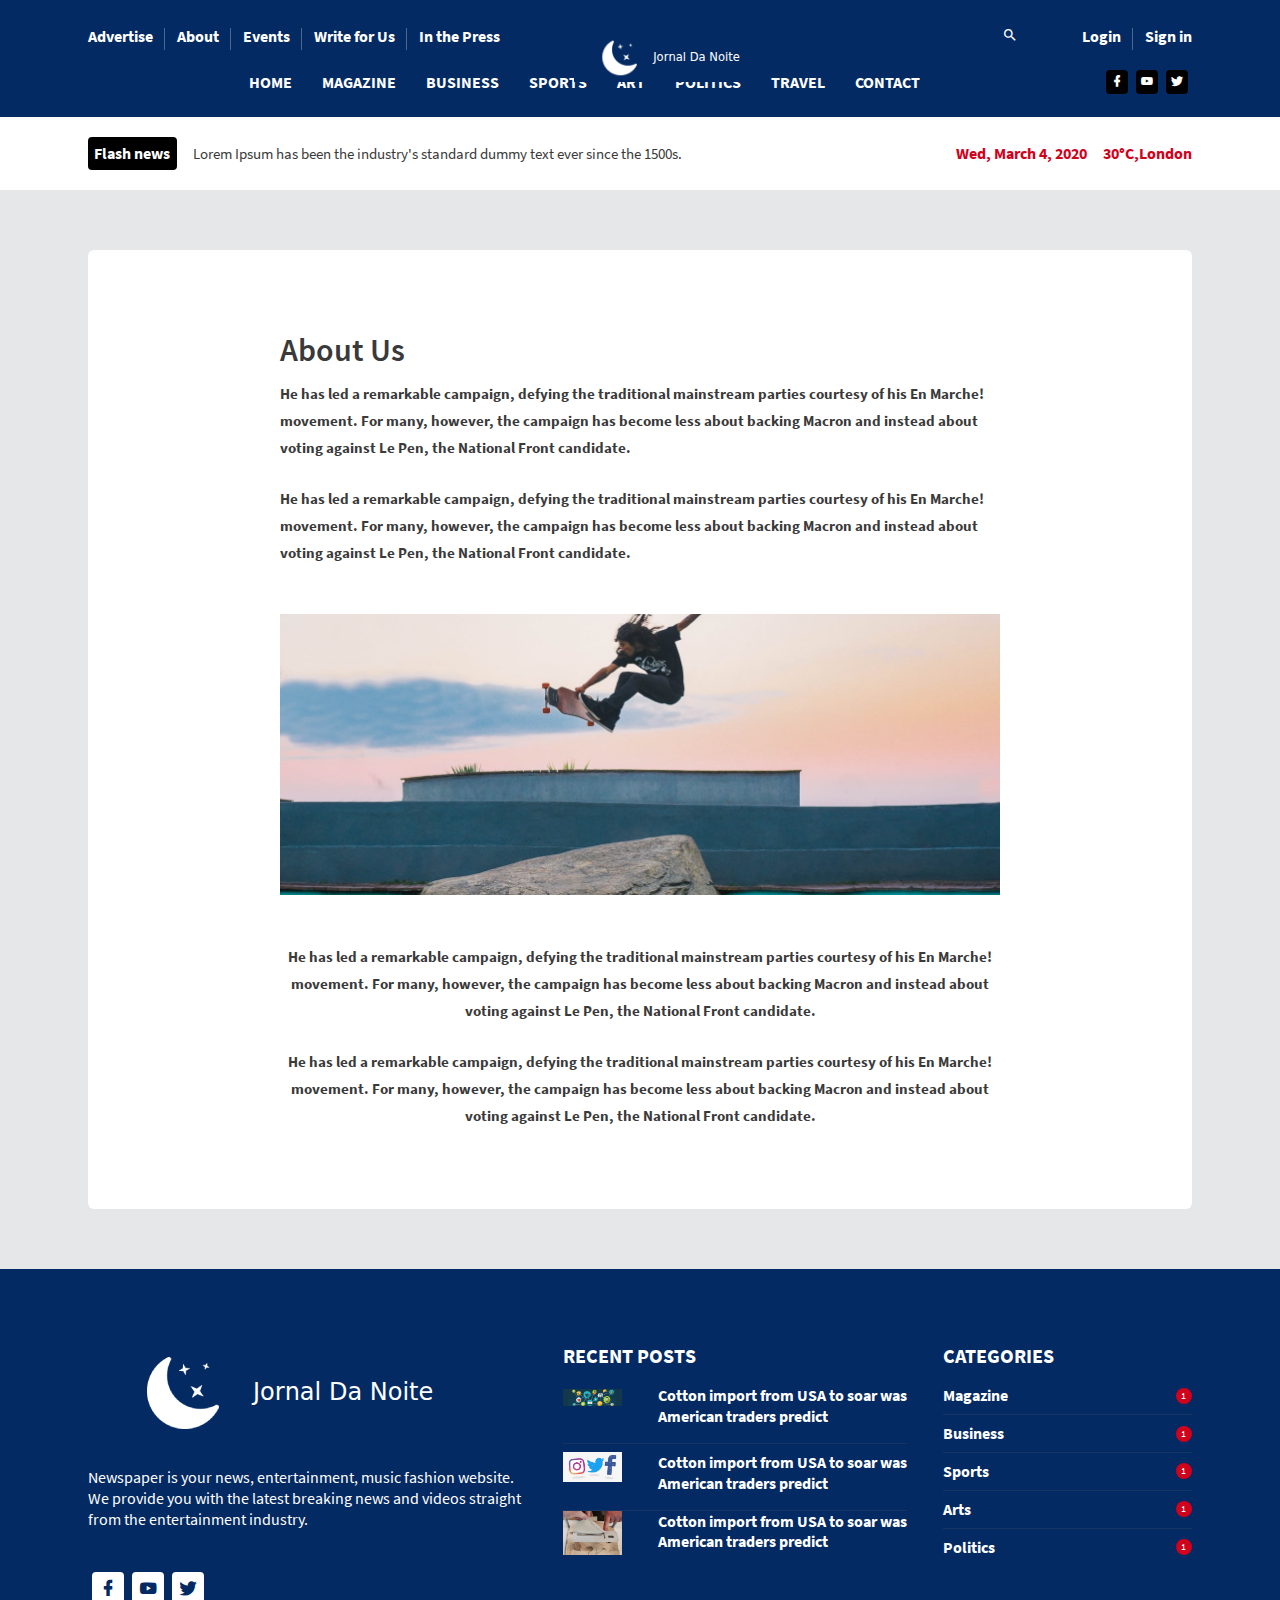
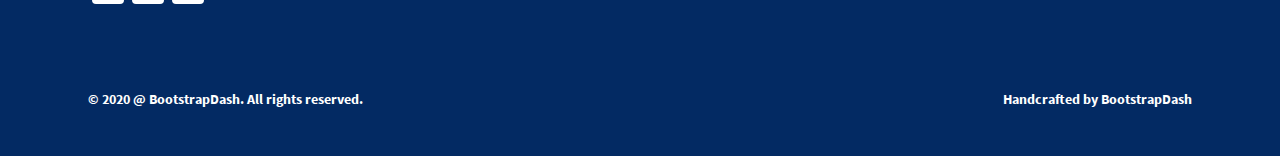
<file: pages/aboutus.html>
<!DOCTYPE html>
<html lang="zxx">
  <head>
    <!-- Required meta tags -->
    <meta charset="UTF-8" />
    <meta name="viewport" content="width=device-width, initial-scale=1.0" />
    <meta http-equiv="X-UA-Compatible" content="ie=edge" />
    <title>World Time</title>
    <!-- plugin css for this page -->
    <link
      rel="stylesheet"
      href=".././assets/vendors/mdi/css/materialdesignicons.min.css"
    />
    <link rel="stylesheet" href="../assets/vendors/aos/dist/aos.css/aos.css" />
    <!-- End plugin css for this page -->
    <link rel="shortcut icon" href="../assets/images/favicon.png" />
    <!-- inject:css -->
    <link rel="stylesheet" href="../assets/css/style.css">
    <!-- endinject -->
  </head>

  <body>
    <div class="container-scroller">
      <!-- partial:../partials/_navbar.html -->
      <header id="header">
          <div class="container">
            <nav class="navbar navbar-expand-lg navbar-light">
              <div class="navbar-top">
                <div class="d-flex justify-content-between align-items-center">
                  <ul class="navbar-top-left-menu">
                    <li class="nav-item">
                      <a href="./index-inner.html" class="nav-link">Advertise</a>
                    </li>
                    <li class="nav-item">
                      <a href="./aboutus.html" class="nav-link">About</a>
                    </li>
                    <li class="nav-item">
                      <a href="#" class="nav-link">Events</a>
                    </li>
                    <li class="nav-item">
                      <a href="#" class="nav-link">Write for Us</a>
                    </li>
                    <li class="nav-item">
                      <a href="#" class="nav-link">In the Press</a>
                    </li>
                  </ul>
                  <ul class="navbar-top-right-menu">
                    <li class="nav-item">
                      <a href="#" class="nav-link"><i class="mdi mdi-magnify"></i></a>
                    </li>
                    <li class="nav-item">
                      <a href="#" class="nav-link">Login</a>
                    </li>
                    <li class="nav-item">
                      <a href="#" class="nav-link">Sign in</a>
                    </li>
                  </ul>
                </div>
              </div>
              <div class="navbar-bottom">
                <div class="d-flex justify-content-between align-items-center">
                  <div>
                    <a class="navbar-brand" href="#"
                      ><img src="../assets/images/logo.svg" alt=""
                    /></a>
                  </div>
                  <div>
                    <button
                      class="navbar-toggler"
                      type="button"
                      data-target="#navbarSupportedContent"
                      aria-controls="navbarSupportedContent"
                      aria-expanded="false"
                      aria-label="Toggle navigation"
                    >
                      <span class="navbar-toggler-icon"></span>
                    </button>
                    <div
                      class="navbar-collapse justify-content-center collapse"
                      id="navbarSupportedContent"
                    >
                      <ul
                        class="navbar-nav d-lg-flex justify-content-between align-items-center"
                      >
                        <li>
                          <button class="navbar-close">
                            <i class="mdi mdi-close"></i>
                          </button>
                        </li>
                        <li class="nav-item active">
                          <a class="nav-link" href="../index.html">Home</a>
                        </li>
                        <li class="nav-item">
                          <a class="nav-link" href="./magazine.html">MAGAZINE</a>
                        </li>
                        <li class="nav-item">
                          <a class="nav-link" href="./business.html">Business</a>
                        </li>
                        <li class="nav-item">
                          <a class="nav-link" href="./sports.html">Sports</a>
                        </li>
                        <li class="nav-item">
                          <a class="nav-link" href="./art.html">Art</a>
                        </li>
                        <li class="nav-item">
                          <a class="nav-link" href="./politics.html">POLITICS</a>
                        </li>
                        <li class="nav-item">
                          <a class="nav-link" href="./travel.html">Travel</a>
                        </li>
                        <li class="nav-item">
                          <a class="nav-link" href="./contactus.html">Contact</a>
                        </li>
                      </ul>
                    </div>
                  </div>
                  <ul class="social-media">
                    <li>
                      <a href="#">
                        <i class="mdi mdi-facebook"></i>
                      </a>
                    </li>
                    <li>
                      <a href="#">
                        <i class="mdi mdi-youtube"></i>
                      </a>
                    </li>
                    <li>
                      <a href="#">
                        <i class="mdi mdi-twitter"></i>
                      </a>
                    </li>
                  </ul>
                </div>
              </div>
            </nav>
          </div>
        </header>

      <!-- partial -->
      <div class="flash-news-banner">
        <div class="container">
          <div class="d-lg-flex align-items-center justify-content-between">
            <div class="d-flex align-items-center">
              <span class="badge badge-dark mr-3">Flash news</span>
              <p class="mb-0">
                Lorem Ipsum has been the industry's standard dummy text ever
                since the 1500s.
              </p>
            </div>
            <div class="d-flex">
              <span class="mr-3 text-danger">Wed, March 4, 2020</span>
              <span class="text-danger">30°C,London</span>
            </div>
          </div>
        </div>
      </div>
      <div class="content-wrapper">
        <div class="container">
          <div class="row">
            <div class="col-sm-12">
              <div class="card" data-aos="fade-up">
                <div class="card-body">
                  <div class="aboutus-wrapper">
                    <h1 class="mt-5">
                      About Us
                    </h1>
                    <p class="font-weight-600 fs-15">
                      He has led a remarkable campaign, defying the traditional
                      mainstream parties courtesy of his En Marche! movement.
                      For many, however, the campaign has become less about
                      backing Macron and instead about voting against Le Pen,
                      the National Front candidate.
                    </p>
                    <p class="font-weight-600 fs-15 mb-5 mt-4">
                      He has led a remarkable campaign, defying the traditional
                      mainstream parties courtesy of his En Marche! movement.
                      For many, however, the campaign has become less about
                      backing Macron and instead about voting against Le Pen,
                      the National Front candidate.
                    </p>
                    <img
                      src="../assets/images/about/about.jpg"
                      alt="banner"
                      class="img-fluid mb-5"
                    />

                    <p class="font-weight-600 fs-15 text-center">
                      He has led a remarkable campaign, defying the traditional
                      mainstream parties courtesy of his En Marche! movement.
                      For many, however, the campaign has become less about
                      backing Macron and instead about voting against Le Pen,
                      the National Front candidate.
                    </p>
                    <p class="font-weight-600 fs-15 mb-5 mt-4 text-center">
                      He has led a remarkable campaign, defying the traditional
                      mainstream parties courtesy of his En Marche! movement.
                      For many, however, the campaign has become less about
                      backing Macron and instead about voting against Le Pen,
                      the National Front candidate.
                    </p>
                  </div>
                </div>
              </div>
            </div>
          </div>
        </div>
      </div>
    </div>
    <!-- container-scroller ends -->
    <!-- partial:../partials/_footer.html -->
    <footer>
          <div class="footer-top">
            <div class="container">
              <div class="row">
                <div class="col-sm-5">
                  <img src="../assets/images/logo.svg" class="footer-logo" alt="" />
                  <h5 class="font-weight-normal mt-4 mb-5">
                    Newspaper is your news, entertainment, music fashion website. We
                    provide you with the latest breaking news and videos straight from
                    the entertainment industry.
                  </h5>
                  <ul class="social-media mb-3">
                    <li>
                      <a href="#">
                        <i class="mdi mdi-facebook"></i>
                      </a>
                    </li>
                    <li>
                      <a href="#">
                        <i class="mdi mdi-youtube"></i>
                      </a>
                    </li>
                    <li>
                      <a href="#">
                        <i class="mdi mdi-twitter"></i>
                      </a>
                    </li>
                  </ul>
                </div>
                <div class="col-sm-4">
                  <h3 class="font-weight-bold mb-3">RECENT POSTS</h3>
                  <div class="row">
                    <div class="col-sm-12">
                      <div class="footer-border-bottom pb-2">
                        <div class="row">
                          <div class="col-3">
                            <img
                              src="../assets/images/dashboard/home_1.jpg"
                              alt="thumb"
                              class="img-fluid"
                            />
                          </div>
                          <div class="col-9">
                            <h5 class="font-weight-600">
                              Cotton import from USA to soar was American traders
                              predict
                            </h5>
                          </div>
                        </div>
                      </div>
                    </div>
                  </div>
                  <div class="row">
                    <div class="col-sm-12">
                      <div class="footer-border-bottom pb-2 pt-2">
                        <div class="row">
                          <div class="col-3">
                            <img
                              src="../assets/images/dashboard/home_2.jpg"
                              alt="thumb"
                              class="img-fluid"
                            />
                          </div>
                          <div class="col-9">
                            <h5 class="font-weight-600">
                              Cotton import from USA to soar was American traders
                              predict
                            </h5>
                          </div>
                        </div>
                      </div>
                    </div>
                  </div>
                  <div class="row">
                    <div class="col-sm-12">
                      <div>
                        <div class="row">
                          <div class="col-3">
                            <img
                              src="../assets/images/dashboard/home_3.jpg"
                              alt="thumb"
                              class="img-fluid"
                            />
                          </div>
                          <div class="col-9">
                            <h5 class="font-weight-600 mb-3">
                              Cotton import from USA to soar was American traders
                              predict
                            </h5>
                          </div>
                        </div>
                      </div>
                    </div>
                  </div>
                </div>
                <div class="col-sm-3">
                  <h3 class="font-weight-bold mb-3">CATEGORIES</h3>
                  <div class="footer-border-bottom pb-2">
                    <div class="d-flex justify-content-between align-items-center">
                      <h5 class="mb-0 font-weight-600">Magazine</h5>
                      <div class="count">1</div>
                    </div>
                  </div>
                  <div class="footer-border-bottom pb-2 pt-2">
                    <div class="d-flex justify-content-between align-items-center">
                      <h5 class="mb-0 font-weight-600">Business</h5>
                      <div class="count">1</div>
                    </div>
                  </div>
                  <div class="footer-border-bottom pb-2 pt-2">
                    <div class="d-flex justify-content-between align-items-center">
                      <h5 class="mb-0 font-weight-600">Sports</h5>
                      <div class="count">1</div>
                    </div>
                  </div>
                  <div class="footer-border-bottom pb-2 pt-2">
                    <div class="d-flex justify-content-between align-items-center">
                      <h5 class="mb-0 font-weight-600">Arts</h5>
                      <div class="count">1</div>
                    </div>
                  </div>
                  <div class="pt-2">
                    <div class="d-flex justify-content-between align-items-center">
                      <h5 class="mb-0 font-weight-600">Politics</h5>
                      <div class="count">1</div>
                    </div>
                  </div>
                </div>
              </div>
            </div>
          </div>
          <div class="footer-bottom">
            <div class="container">
              <div class="row">
                <div class="col-sm-12">
                  <div class="d-sm-flex justify-content-between align-items-center">
                    <div class="fs-14 font-weight-600">
                      © 2020 @ <a href="https://www.bootstrapdash.com/" target="_blank" class="text-white"> BootstrapDash</a>. All rights reserved.
                    </div>
                    <div class="fs-14 font-weight-600">
                      Handcrafted by <a href="https://www.bootstrapdash.com/" target="_blank" class="text-white">BootstrapDash</a>
                    </div>
                  </div>
                </div>
              </div>
            </div>
          </div>
        </footer>

    <!-- partial -->
    <!-- inject:js -->
    <script src="../assets/vendors/js/vendor.bundle.base.js"></script>
    <!-- endinject -->
    <!-- plugin js for this page -->

    <script src="../assets/vendors/aos/dist/aos.js/aos.js"></script>
    <!-- End plugin js for this page -->
    <!-- Custom js for this page-->
    <script src="../assets/js/demo.js"></script>
    <script src="../assets/js/jquery.easeScroll.js"></script>
    <script src="../assets/js/jquery.easeScroll.js"></script>
    <!-- End custom js for this page-->
  </body>
</html>
</file>
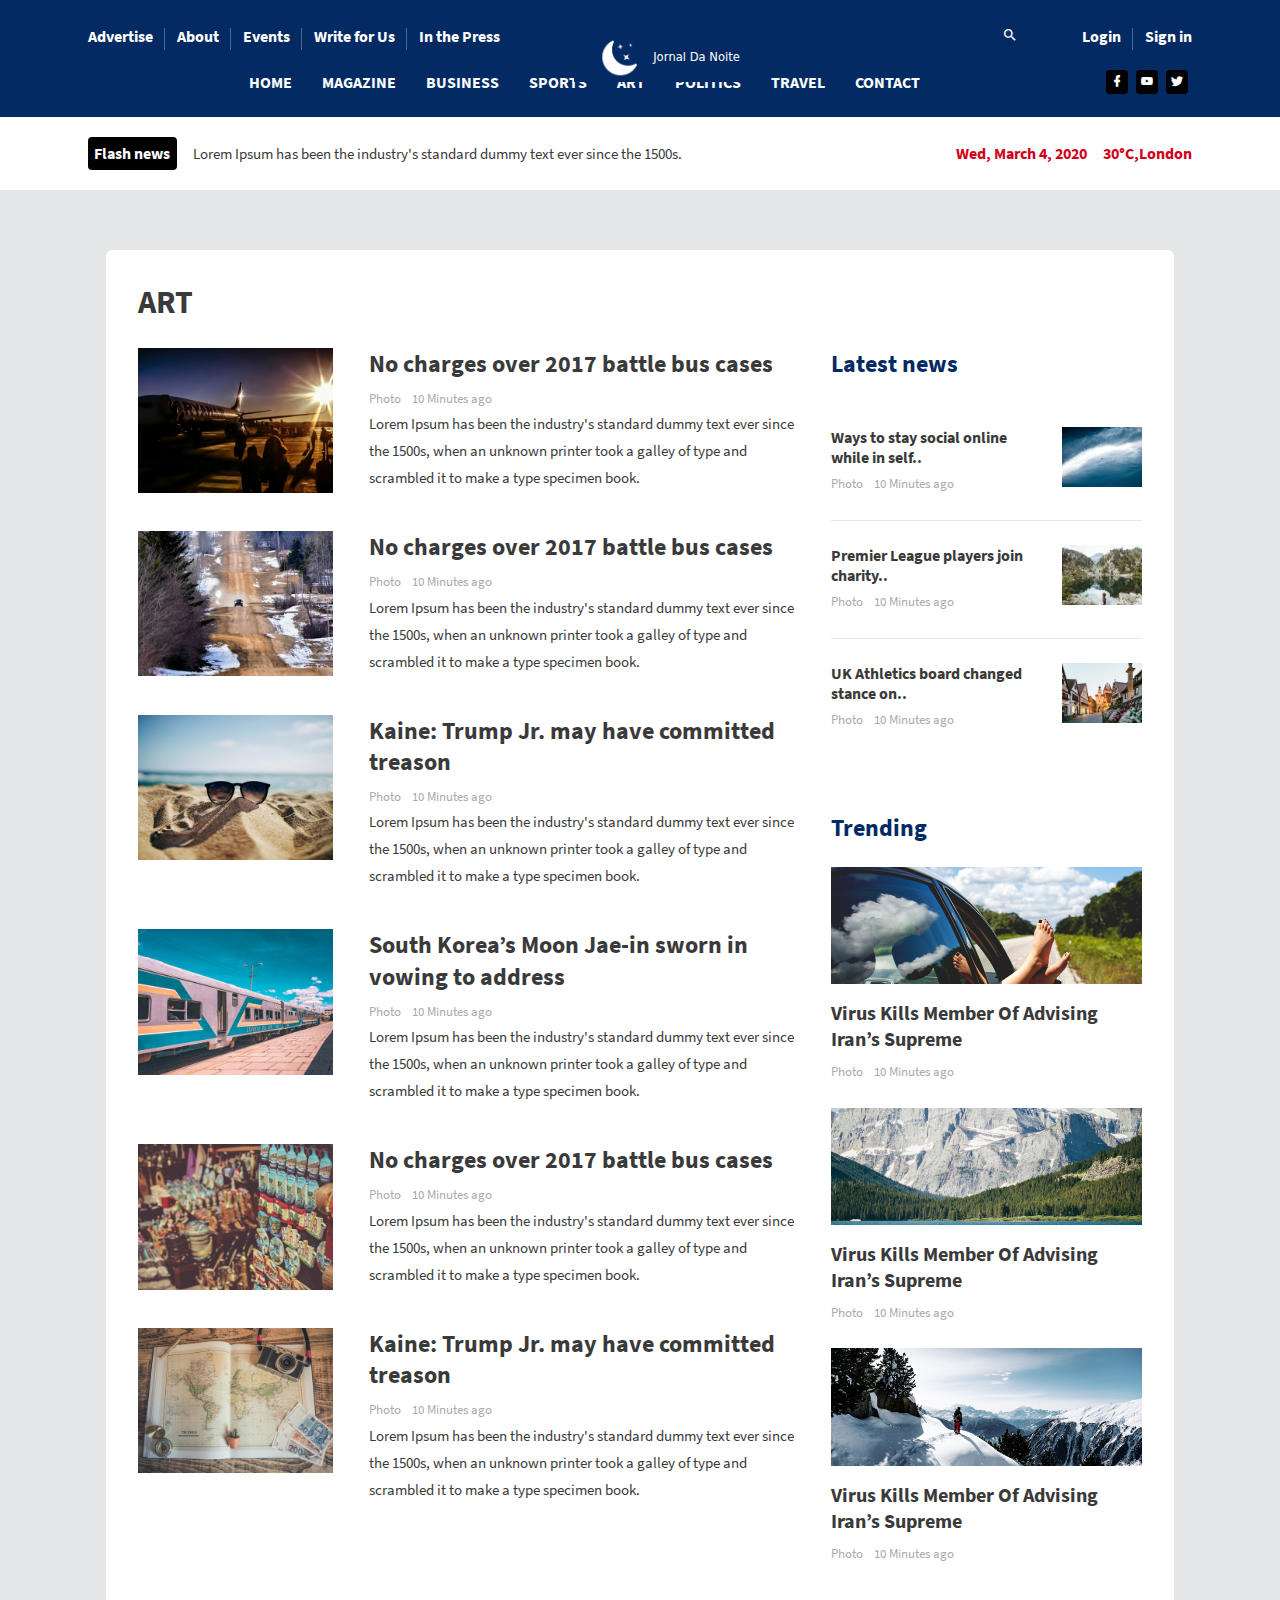
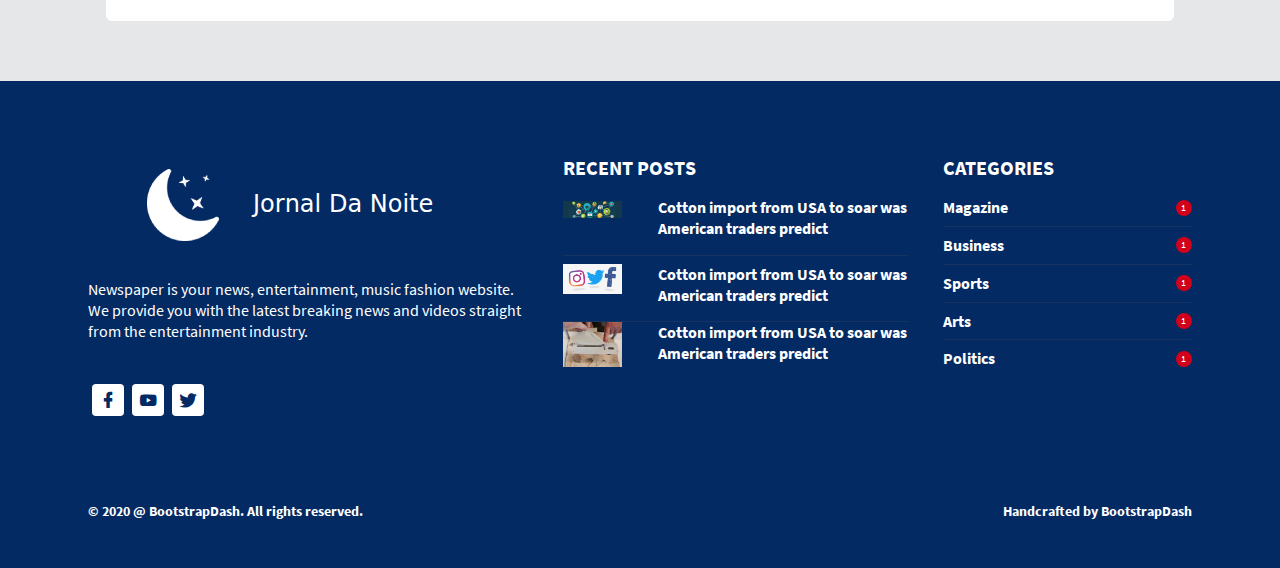
<file: pages/art.html>
<!DOCTYPE html>
<html lang="zxx">
  <head>
    <!-- Required meta tags -->
    <meta charset="UTF-8" />
    <meta name="viewport" content="width=device-width, initial-scale=1.0" />
    <meta http-equiv="X-UA-Compatible" content="ie=edge" />
    <title>World Time</title>
    <!-- plugin css for this page -->
    <link
      rel="stylesheet"
      href=".././assets/vendors/mdi/css/materialdesignicons.min.css"
    />
    <link rel="stylesheet" href="../assets/vendors/aos/dist/aos.css/aos.css" />
    <!-- End plugin css for this page -->
    <link rel="shortcut icon" href="../assets/images/favicon.png" />
    <!-- inject:css -->
    <link rel="stylesheet" href="../assets/css/style.css">
    <!-- endinject -->
  </head>

  <body>
    <div class="container-scroller">
      <div class="main-panel">
        <!-- partial:../partials/_navbar.html -->
        <header id="header">
          <div class="container">
            <nav class="navbar navbar-expand-lg navbar-light">
              <div class="navbar-top">
                <div class="d-flex justify-content-between align-items-center">
                  <ul class="navbar-top-left-menu">
                    <li class="nav-item">
                      <a href="./index-inner.html" class="nav-link">Advertise</a>
                    </li>
                    <li class="nav-item">
                      <a href="./aboutus.html" class="nav-link">About</a>
                    </li>
                    <li class="nav-item">
                      <a href="#" class="nav-link">Events</a>
                    </li>
                    <li class="nav-item">
                      <a href="#" class="nav-link">Write for Us</a>
                    </li>
                    <li class="nav-item">
                      <a href="#" class="nav-link">In the Press</a>
                    </li>
                  </ul>
                  <ul class="navbar-top-right-menu">
                    <li class="nav-item">
                      <a href="#" class="nav-link"><i class="mdi mdi-magnify"></i></a>
                    </li>
                    <li class="nav-item">
                      <a href="#" class="nav-link">Login</a>
                    </li>
                    <li class="nav-item">
                      <a href="#" class="nav-link">Sign in</a>
                    </li>
                  </ul>
                </div>
              </div>
              <div class="navbar-bottom">
                <div class="d-flex justify-content-between align-items-center">
                  <div>
                    <a class="navbar-brand" href="#"
                      ><img src="../assets/images/logo.svg" alt=""
                    /></a>
                  </div>
                  <div>
                    <button
                      class="navbar-toggler"
                      type="button"
                      data-target="#navbarSupportedContent"
                      aria-controls="navbarSupportedContent"
                      aria-expanded="false"
                      aria-label="Toggle navigation"
                    >
                      <span class="navbar-toggler-icon"></span>
                    </button>
                    <div
                      class="navbar-collapse justify-content-center collapse"
                      id="navbarSupportedContent"
                    >
                      <ul
                        class="navbar-nav d-lg-flex justify-content-between align-items-center"
                      >
                        <li>
                          <button class="navbar-close">
                            <i class="mdi mdi-close"></i>
                          </button>
                        </li>
                        <li class="nav-item active">
                          <a class="nav-link" href="../index.html">Home</a>
                        </li>
                        <li class="nav-item">
                          <a class="nav-link" href="./magazine.html">MAGAZINE</a>
                        </li>
                        <li class="nav-item">
                          <a class="nav-link" href="./business.html">Business</a>
                        </li>
                        <li class="nav-item">
                          <a class="nav-link" href="./sports.html">Sports</a>
                        </li>
                        <li class="nav-item">
                          <a class="nav-link" href="./art.html">Art</a>
                        </li>
                        <li class="nav-item">
                          <a class="nav-link" href="./politics.html">POLITICS</a>
                        </li>
                        <li class="nav-item">
                          <a class="nav-link" href="./travel.html">Travel</a>
                        </li>
                        <li class="nav-item">
                          <a class="nav-link" href="./contactus.html">Contact</a>
                        </li>
                      </ul>
                    </div>
                  </div>
                  <ul class="social-media">
                    <li>
                      <a href="#">
                        <i class="mdi mdi-facebook"></i>
                      </a>
                    </li>
                    <li>
                      <a href="#">
                        <i class="mdi mdi-youtube"></i>
                      </a>
                    </li>
                    <li>
                      <a href="#">
                        <i class="mdi mdi-twitter"></i>
                      </a>
                    </li>
                  </ul>
                </div>
              </div>
            </nav>
          </div>
        </header>

        <!-- partial -->
        <div class="flash-news-banner">
          <div class="container">
            <div class="d-lg-flex align-items-center justify-content-between">
              <div class="d-flex align-items-center">
                <span class="badge badge-dark mr-3">Flash news</span>
                <p class="mb-0">
                  Lorem Ipsum has been the industry's standard dummy text ever
                  since the 1500s.
                </p>
              </div>
              <div class="d-flex">
                <span class="mr-3 text-danger">Wed, March 4, 2020</span>
                <span class="text-danger">30°C,London</span>
              </div>
            </div>
          </div>
        </div>
        <div class="content-wrapper">
          <div class="container">
            <div class="col-sm-12">
              <div class="card" data-aos="fade-up">
                <div class="card-body">
                  <div class="row">
                    <div class="col-sm-12">
                      <h1 class="font-weight-600 mb-4">
                        ART
                      </h1>
                    </div>
                  </div>
                  <div class="row">
                    <div class="col-lg-8">
                      <div class="row">
                        <div class="col-sm-4 grid-margin">
                          <div class="rotate-img">
                            <img
                              src="../assets/images/art/art_7.png"
                              alt="banner"
                              class="img-fluid"
                            />
                          </div>
                        </div>
                        <div class="col-sm-8 grid-margin">
                          <h2 class="font-weight-600 mb-2">
                            No charges over 2017 battle bus cases
                          </h2>
                          <p class="fs-13 text-muted mb-0">
                            <span class="mr-2">Photo </span>10 Minutes ago
                          </p>
                          <p class="fs-15">
                            Lorem Ipsum has been the industry's standard dummy
                            text ever since the 1500s, when an unknown printer
                            took a galley of type and scrambled it to make a
                            type specimen book.
                          </p>
                        </div>
                      </div>
                      <div class="row">
                        <div class="col-sm-4 grid-margin">
                          <div class="rotate-img">
                            <img
                              src="../assets/images/art/art_8.png"
                              alt="banner"
                              class="img-fluid"
                            />
                          </div>
                        </div>
                        <div class="col-sm-8 grid-margin">
                          <h2 class="font-weight-600 mb-2">
                            No charges over 2017 battle bus cases
                          </h2>
                          <p class="fs-13 text-muted mb-0">
                            <span class="mr-2">Photo </span>10 Minutes ago
                          </p>
                          <p class="fs-15">
                            Lorem Ipsum has been the industry's standard dummy
                            text ever since the 1500s, when an unknown printer
                            took a galley of type and scrambled it to make a
                            type specimen book.
                          </p>
                        </div>
                      </div>
                      <div class="row">
                        <div class="col-sm-4 grid-margin">
                          <div class="rotate-img">
                            <img
                              src="../assets/images/art/art_9.png"
                              alt="banner"
                              class="img-fluid"
                            />
                          </div>
                        </div>
                        <div class="col-sm-8 grid-margin">
                          <h2 class="font-weight-600 mb-2">
                            Kaine: Trump Jr. may have committed treason
                          </h2>
                          <p class="fs-13 text-muted mb-0">
                            <span class="mr-2">Photo </span>10 Minutes ago
                          </p>
                          <p class="fs-15">
                            Lorem Ipsum has been the industry's standard dummy
                            text ever since the 1500s, when an unknown printer
                            took a galley of type and scrambled it to make a
                            type specimen book.
                          </p>
                        </div>
                      </div>
                      <div class="row">
                        <div class="col-sm-4 grid-margin">
                          <div class="rotate-img">
                            <img
                              src="../assets/images/art/art_10.png"
                              alt="banner"
                              class="img-fluid"
                            />
                          </div>
                        </div>
                        <div class="col-sm-8 grid-margin">
                          <h2 class="font-weight-600 mb-2">
                            South Korea’s Moon Jae-in sworn in vowing to address
                          </h2>
                          <p class="fs-13 text-muted mb-0">
                            <span class="mr-2">Photo </span>10 Minutes ago
                          </p>
                          <p class="fs-15">
                            Lorem Ipsum has been the industry's standard dummy
                            text ever since the 1500s, when an unknown printer
                            took a galley of type and scrambled it to make a
                            type specimen book.
                          </p>
                        </div>
                      </div>
                      <div class="row">
                        <div class="col-sm-4 grid-margin">
                          <div class="rotate-img">
                            <img
                              src="../assets/images/art/art_11.png"
                              alt="banner"
                              class="img-fluid"
                            />
                          </div>
                        </div>
                        <div class="col-sm-8 grid-margin">
                          <h2 class="font-weight-600 mb-2">
                            No charges over 2017 battle bus cases
                          </h2>
                          <p class="fs-13 text-muted mb-0">
                            <span class="mr-2">Photo </span>10 Minutes ago
                          </p>
                          <p class="fs-15">
                            Lorem Ipsum has been the industry's standard dummy
                            text ever since the 1500s, when an unknown printer
                            took a galley of type and scrambled it to make a
                            type specimen book.
                          </p>
                        </div>
                      </div>
                      <div class="row">
                        <div class="col-sm-4 grid-margin">
                          <div class="rotate-img">
                            <img
                              src="../assets/images/art/art_12.png"
                              alt="banner"
                              class="img-fluid"
                            />
                          </div>
                        </div>
                        <div class="col-sm-8 grid-margin">
                          <h2 class="font-weight-600 mb-2">
                            Kaine: Trump Jr. may have committed treason
                          </h2>
                          <p class="fs-13 text-muted mb-0">
                            <span class="mr-2">Photo </span>10 Minutes ago
                          </p>
                          <p class="fs-15">
                            Lorem Ipsum has been the industry's standard dummy
                            text ever since the 1500s, when an unknown printer
                            took a galley of type and scrambled it to make a
                            type specimen book.
                          </p>
                        </div>
                      </div>
                    </div>
                    <div class="col-lg-4">
                      <h2 class="mb-4 text-primary font-weight-600">
                        Latest news
                      </h2>
                      <div class="row">
                        <div class="col-sm-12">
                          <div class="border-bottom pb-4 pt-4">
                            <div class="row">
                              <div class="col-sm-8">
                                <h5 class="font-weight-600 mb-1">
                                  Ways to stay social online while in self..
                                </h5>
                                <p class="fs-13 text-muted mb-0">
                                  <span class="mr-2">Photo </span>10 Minutes ago
                                </p>
                              </div>
                              <div class="col-sm-4">
                                <div class="rotate-img">
                                  <img
                                    src="../assets/images/art/art_1.png"
                                    alt="banner"
                                    class="img-fluid"
                                  />
                                </div>
                              </div>
                            </div>
                          </div>
                        </div>
                      </div>
                      <div class="row">
                        <div class="col-sm-12">
                          <div class="border-bottom pb-4 pt-4">
                            <div class="row">
                              <div class="col-sm-8">
                                <h5 class="font-weight-600 mb-1">
                                  Premier League players join charity..
                                </h5>
                                <p class="fs-13 text-muted mb-0">
                                  <span class="mr-2">Photo </span>10 Minutes ago
                                </p>
                              </div>
                              <div class="col-sm-4">
                                <div class="rotate-img">
                                  <img
                                    src="../assets/images/art/art_2.png"
                                    alt="banner"
                                    class="img-fluid"
                                  />
                                </div>
                              </div>
                            </div>
                          </div>
                        </div>
                      </div>
                      <div class="row">
                        <div class="col-sm-12">
                          <div class="pt-4">
                            <div class="row">
                              <div class="col-sm-8">
                                <h5 class="font-weight-600 mb-1">
                                  UK Athletics board changed stance on..
                                </h5>
                                <p class="fs-13 text-muted mb-0">
                                  <span class="mr-2">Photo </span>10 Minutes ago
                                </p>
                              </div>
                              <div class="col-sm-4">
                                <div class="rotate-img">
                                  <img
                                    src="../assets/images/art/art_3.png"
                                    alt="banner"
                                    class="img-fluid"
                                  />
                                </div>
                              </div>
                            </div>
                          </div>
                        </div>
                      </div>
                      <div class="trending">
                        <h2 class="mb-4 text-primary font-weight-600">
                          Trending
                        </h2>
                        <div class="mb-4">
                          <div class="rotate-img">
                            <img
                              src="../assets/images/art/art_4.png"
                              alt="banner"
                              class="img-fluid"
                            />
                          </div>
                          <h3 class="mt-3 font-weight-600">
                            Virus Kills Member Of Advising Iran’s Supreme
                          </h3>
                          <p class="fs-13 text-muted mb-0">
                            <span class="mr-2">Photo </span>10 Minutes ago
                          </p>
                        </div>
                        <div class="mb-4">
                          <div class="rotate-img">
                            <img
                              src="../assets/images/art/art_5.png"
                              alt="banner"
                              class="img-fluid"
                            />
                          </div>
                          <h3 class="mt-3 font-weight-600">
                            Virus Kills Member Of Advising Iran’s Supreme
                          </h3>
                          <p class="fs-13 text-muted mb-0">
                            <span class="mr-2">Photo </span>10 Minutes ago
                          </p>
                        </div>
                        <div class="mb-4">
                          <div class="rotate-img">
                            <img
                              src="../assets/images/art/art_6.png"
                              alt="banner"
                              class="img-fluid"
                            />
                          </div>
                          <h3 class="mt-3 font-weight-600">
                            Virus Kills Member Of Advising Iran’s Supreme
                          </h3>
                          <p class="fs-13 text-muted mb-0">
                            <span class="mr-2">Photo </span>10 Minutes ago
                          </p>
                        </div>
                      </div>
                    </div>
                  </div>
                </div>
              </div>
            </div>
          </div>
        </div>
        <!-- main-panel ends -->
        <!-- container-scroller ends -->

        <!-- partial:../partials/_footer.html -->
        <footer>
          <div class="footer-top">
            <div class="container">
              <div class="row">
                <div class="col-sm-5">
                  <img src="../assets/images/logo.svg" class="footer-logo" alt="" />
                  <h5 class="font-weight-normal mt-4 mb-5">
                    Newspaper is your news, entertainment, music fashion website. We
                    provide you with the latest breaking news and videos straight from
                    the entertainment industry.
                  </h5>
                  <ul class="social-media mb-3">
                    <li>
                      <a href="#">
                        <i class="mdi mdi-facebook"></i>
                      </a>
                    </li>
                    <li>
                      <a href="#">
                        <i class="mdi mdi-youtube"></i>
                      </a>
                    </li>
                    <li>
                      <a href="#">
                        <i class="mdi mdi-twitter"></i>
                      </a>
                    </li>
                  </ul>
                </div>
                <div class="col-sm-4">
                  <h3 class="font-weight-bold mb-3">RECENT POSTS</h3>
                  <div class="row">
                    <div class="col-sm-12">
                      <div class="footer-border-bottom pb-2">
                        <div class="row">
                          <div class="col-3">
                            <img
                              src="../assets/images/dashboard/home_1.jpg"
                              alt="thumb"
                              class="img-fluid"
                            />
                          </div>
                          <div class="col-9">
                            <h5 class="font-weight-600">
                              Cotton import from USA to soar was American traders
                              predict
                            </h5>
                          </div>
                        </div>
                      </div>
                    </div>
                  </div>
                  <div class="row">
                    <div class="col-sm-12">
                      <div class="footer-border-bottom pb-2 pt-2">
                        <div class="row">
                          <div class="col-3">
                            <img
                              src="../assets/images/dashboard/home_2.jpg"
                              alt="thumb"
                              class="img-fluid"
                            />
                          </div>
                          <div class="col-9">
                            <h5 class="font-weight-600">
                              Cotton import from USA to soar was American traders
                              predict
                            </h5>
                          </div>
                        </div>
                      </div>
                    </div>
                  </div>
                  <div class="row">
                    <div class="col-sm-12">
                      <div>
                        <div class="row">
                          <div class="col-3">
                            <img
                              src="../assets/images/dashboard/home_3.jpg"
                              alt="thumb"
                              class="img-fluid"
                            />
                          </div>
                          <div class="col-9">
                            <h5 class="font-weight-600 mb-3">
                              Cotton import from USA to soar was American traders
                              predict
                            </h5>
                          </div>
                        </div>
                      </div>
                    </div>
                  </div>
                </div>
                <div class="col-sm-3">
                  <h3 class="font-weight-bold mb-3">CATEGORIES</h3>
                  <div class="footer-border-bottom pb-2">
                    <div class="d-flex justify-content-between align-items-center">
                      <h5 class="mb-0 font-weight-600">Magazine</h5>
                      <div class="count">1</div>
                    </div>
                  </div>
                  <div class="footer-border-bottom pb-2 pt-2">
                    <div class="d-flex justify-content-between align-items-center">
                      <h5 class="mb-0 font-weight-600">Business</h5>
                      <div class="count">1</div>
                    </div>
                  </div>
                  <div class="footer-border-bottom pb-2 pt-2">
                    <div class="d-flex justify-content-between align-items-center">
                      <h5 class="mb-0 font-weight-600">Sports</h5>
                      <div class="count">1</div>
                    </div>
                  </div>
                  <div class="footer-border-bottom pb-2 pt-2">
                    <div class="d-flex justify-content-between align-items-center">
                      <h5 class="mb-0 font-weight-600">Arts</h5>
                      <div class="count">1</div>
                    </div>
                  </div>
                  <div class="pt-2">
                    <div class="d-flex justify-content-between align-items-center">
                      <h5 class="mb-0 font-weight-600">Politics</h5>
                      <div class="count">1</div>
                    </div>
                  </div>
                </div>
              </div>
            </div>
          </div>
          <div class="footer-bottom">
            <div class="container">
              <div class="row">
                <div class="col-sm-12">
                  <div class="d-sm-flex justify-content-between align-items-center">
                    <div class="fs-14 font-weight-600">
                      © 2020 @ <a href="https://www.bootstrapdash.com/" target="_blank" class="text-white"> BootstrapDash</a>. All rights reserved.
                    </div>
                    <div class="fs-14 font-weight-600">
                      Handcrafted by <a href="https://www.bootstrapdash.com/" target="_blank" class="text-white">BootstrapDash</a>
                    </div>
                  </div>
                </div>
              </div>
            </div>
          </div>
        </footer>

        <!-- partial -->
      </div>
    </div>
    <!-- inject:js -->
    <script src="../assets/vendors/js/vendor.bundle.base.js"></script>
    <!-- endinject -->
    <!-- plugin js for this page -->

    <script src="../assets/vendors/aos/dist/aos.js/aos.js"></script>
    <!-- End plugin js for this page -->
    <!-- Custom js for this page-->
    <script src="../assets/js/demo.js"></script>
    <script src="../assets/js/jquery.easeScroll.js"></script>
    <!-- End custom js for this page-->
  </body>
</html>
</file>
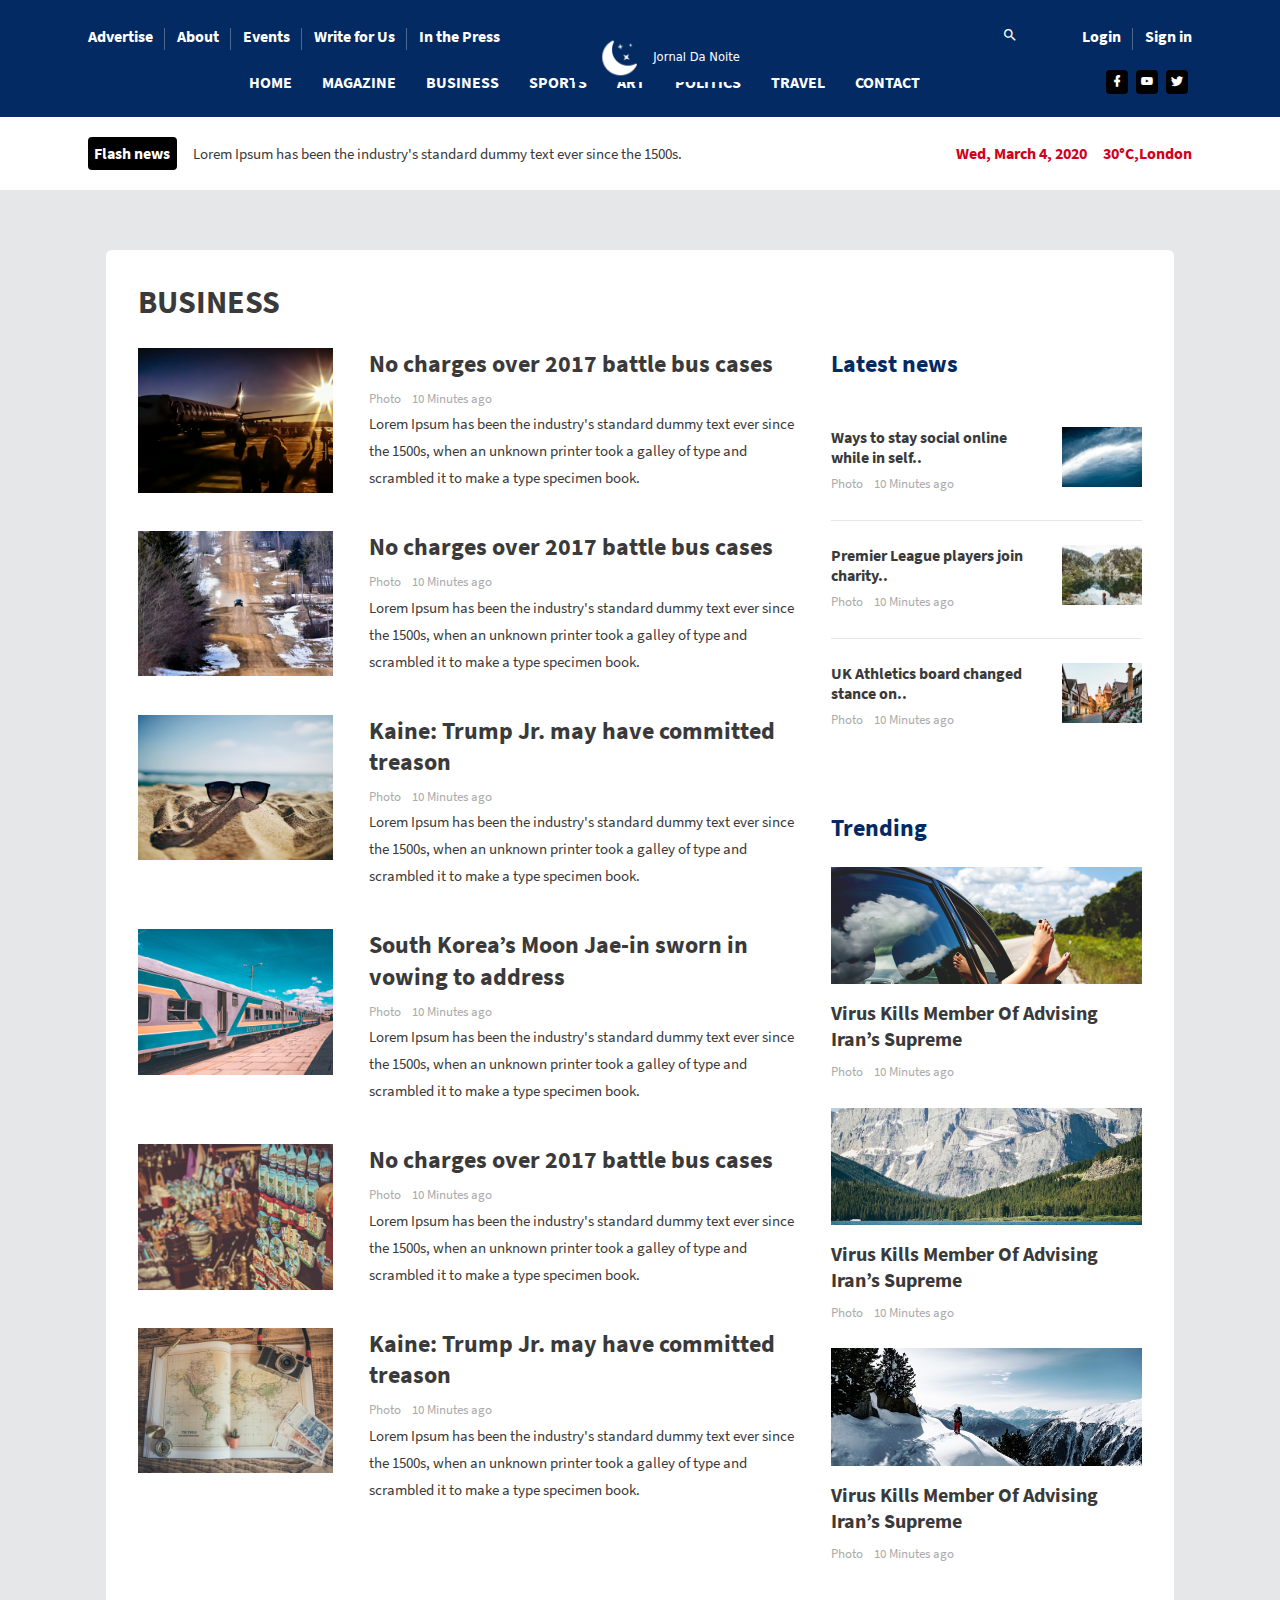
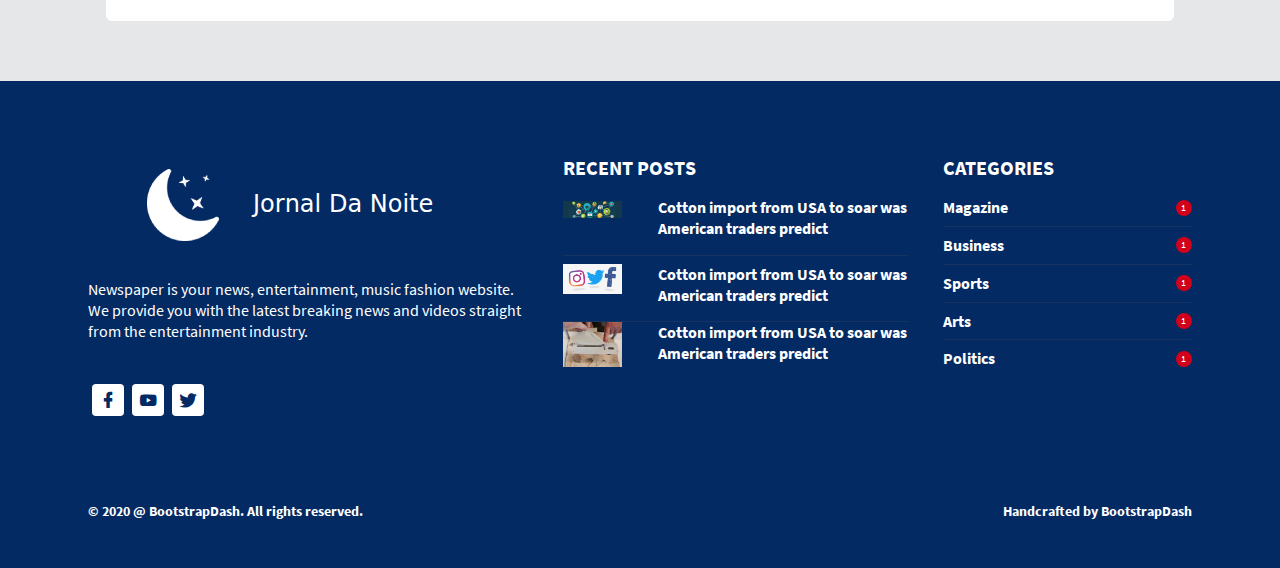
<file: pages/business.html>
<!DOCTYPE html>
<html lang="zxx">
  <head>
    <!-- Required meta tags -->
    <meta charset="UTF-8" />
    <meta name="viewport" content="width=device-width, initial-scale=1.0" />
    <meta http-equiv="X-UA-Compatible" content="ie=edge" />
    <title>World Time</title>
    <!-- plugin css for this page -->
    <link
      rel="stylesheet"
      href=".././assets/vendors/mdi/css/materialdesignicons.min.css"
    />
    <link rel="stylesheet" href="../assets/vendors/aos/dist/aos.css/aos.css" />
    <!-- End plugin css for this page -->
    <link rel="shortcut icon" href="../assets/images/favicon.png" />
    <!-- inject:css -->
    <link rel="stylesheet" href="../assets/css/style.css">
    <!-- endinject -->
  </head>

  <body>
    <div class="container-scroller">
      <div class="main-panel">
        <!-- partial:../partials/_navbar.html -->
        <header id="header">
          <div class="container">
            <nav class="navbar navbar-expand-lg navbar-light">
              <div class="navbar-top">
                <div class="d-flex justify-content-between align-items-center">
                  <ul class="navbar-top-left-menu">
                    <li class="nav-item">
                      <a href="./index-inner.html" class="nav-link">Advertise</a>
                    </li>
                    <li class="nav-item">
                      <a href="./aboutus.html" class="nav-link">About</a>
                    </li>
                    <li class="nav-item">
                      <a href="#" class="nav-link">Events</a>
                    </li>
                    <li class="nav-item">
                      <a href="#" class="nav-link">Write for Us</a>
                    </li>
                    <li class="nav-item">
                      <a href="#" class="nav-link">In the Press</a>
                    </li>
                  </ul>
                  <ul class="navbar-top-right-menu">
                    <li class="nav-item">
                      <a href="#" class="nav-link"><i class="mdi mdi-magnify"></i></a>
                    </li>
                    <li class="nav-item">
                      <a href="#" class="nav-link">Login</a>
                    </li>
                    <li class="nav-item">
                      <a href="#" class="nav-link">Sign in</a>
                    </li>
                  </ul>
                </div>
              </div>
              <div class="navbar-bottom">
                <div class="d-flex justify-content-between align-items-center">
                  <div>
                    <a class="navbar-brand" href="#"
                      ><img src="../assets/images/logo.svg" alt=""
                    /></a>
                  </div>
                  <div>
                    <button
                      class="navbar-toggler"
                      type="button"
                      data-target="#navbarSupportedContent"
                      aria-controls="navbarSupportedContent"
                      aria-expanded="false"
                      aria-label="Toggle navigation"
                    >
                      <span class="navbar-toggler-icon"></span>
                    </button>
                    <div
                      class="navbar-collapse justify-content-center collapse"
                      id="navbarSupportedContent"
                    >
                      <ul
                        class="navbar-nav d-lg-flex justify-content-between align-items-center"
                      >
                        <li>
                          <button class="navbar-close">
                            <i class="mdi mdi-close"></i>
                          </button>
                        </li>
                        <li class="nav-item active">
                          <a class="nav-link" href="../index.html">Home</a>
                        </li>
                        <li class="nav-item">
                          <a class="nav-link" href="./magazine.html">MAGAZINE</a>
                        </li>
                        <li class="nav-item">
                          <a class="nav-link" href="./business.html">Business</a>
                        </li>
                        <li class="nav-item">
                          <a class="nav-link" href="./sports.html">Sports</a>
                        </li>
                        <li class="nav-item">
                          <a class="nav-link" href="./art.html">Art</a>
                        </li>
                        <li class="nav-item">
                          <a class="nav-link" href="./politics.html">POLITICS</a>
                        </li>
                        <li class="nav-item">
                          <a class="nav-link" href="./travel.html">Travel</a>
                        </li>
                        <li class="nav-item">
                          <a class="nav-link" href="./contactus.html">Contact</a>
                        </li>
                      </ul>
                    </div>
                  </div>
                  <ul class="social-media">
                    <li>
                      <a href="#">
                        <i class="mdi mdi-facebook"></i>
                      </a>
                    </li>
                    <li>
                      <a href="#">
                        <i class="mdi mdi-youtube"></i>
                      </a>
                    </li>
                    <li>
                      <a href="#">
                        <i class="mdi mdi-twitter"></i>
                      </a>
                    </li>
                  </ul>
                </div>
              </div>
            </nav>
          </div>
        </header>

        <!-- partial -->
        <div class="flash-news-banner">
          <div class="container">
            <div class="d-lg-flex align-items-center justify-content-between">
              <div class="d-flex align-items-center">
                <span class="badge badge-dark mr-3">Flash news</span>
                <p class="mb-0">
                  Lorem Ipsum has been the industry's standard dummy text ever
                  since the 1500s.
                </p>
              </div>
              <div class="d-flex">
                <span class="mr-3 text-danger">Wed, March 4, 2020</span>
                <span class="text-danger">30°C,London</span>
              </div>
            </div>
          </div>
        </div>
        <div class="content-wrapper">
          <div class="container">
            <div class="col-sm-12">
              <div class="card" data-aos="fade-up">
                <div class="card-body">
                  <div class="row">
                    <div class="col-sm-12">
                      <h1 class="font-weight-600 mb-4">
                        BUSINESS
                      </h1>
                    </div>
                  </div>
                  <div class="row">
                    <div class="col-lg-8">
                      <div class="row">
                        <div class="col-sm-4 grid-margin">
                          <div class="rotate-img">
                            <img
                              src="../assets/images/business/business_7.png"
                              alt="banner"
                              class="img-fluid"
                            />
                          </div>
                        </div>
                        <div class="col-sm-8 grid-margin">
                          <h2 class="font-weight-600 mb-2">
                            No charges over 2017 battle bus cases
                          </h2>
                          <p class="fs-13 text-muted mb-0">
                            <span class="mr-2">Photo </span>10 Minutes ago
                          </p>
                          <p class="fs-15">
                            Lorem Ipsum has been the industry's standard dummy
                            text ever since the 1500s, when an unknown printer
                            took a galley of type and scrambled it to make a
                            type specimen book.
                          </p>
                        </div>
                      </div>
                      <div class="row">
                        <div class="col-sm-4 grid-margin">
                          <div class="rotate-img">
                            <img
                              src="../assets/images/business/business_8.png"
                              alt="banner"
                              class="img-fluid"
                            />
                          </div>
                        </div>
                        <div class="col-sm-8 grid-margin">
                          <h2 class="font-weight-600 mb-2">
                            No charges over 2017 battle bus cases
                          </h2>
                          <p class="fs-13 text-muted mb-0">
                            <span class="mr-2">Photo </span>10 Minutes ago
                          </p>
                          <p class="fs-15">
                            Lorem Ipsum has been the industry's standard dummy
                            text ever since the 1500s, when an unknown printer
                            took a galley of type and scrambled it to make a
                            type specimen book.
                          </p>
                        </div>
                      </div>
                      <div class="row">
                        <div class="col-sm-4 grid-margin">
                          <div class="rotate-img">
                            <img
                              src="../assets/images/business/business_9.png"
                              alt="banner"
                              class="img-fluid"
                            />
                          </div>
                        </div>
                        <div class="col-sm-8 grid-margin">
                          <h2 class="font-weight-600 mb-2">
                            Kaine: Trump Jr. may have committed treason
                          </h2>
                          <p class="fs-13 text-muted mb-0">
                            <span class="mr-2">Photo </span>10 Minutes ago
                          </p>
                          <p class="fs-15">
                            Lorem Ipsum has been the industry's standard dummy
                            text ever since the 1500s, when an unknown printer
                            took a galley of type and scrambled it to make a
                            type specimen book.
                          </p>
                        </div>
                      </div>
                      <div class="row">
                        <div class="col-sm-4 grid-margin">
                          <div class="rotate-img">
                            <img
                              src="../assets/images/business/business_10.png"
                              alt="banner"
                              class="img-fluid"
                            />
                          </div>
                        </div>
                        <div class="col-sm-8 grid-margin">
                          <h2 class="font-weight-600 mb-2">
                            South Korea’s Moon Jae-in sworn in vowing to address
                          </h2>
                          <p class="fs-13 text-muted mb-0">
                            <span class="mr-2">Photo </span>10 Minutes ago
                          </p>
                          <p class="fs-15">
                            Lorem Ipsum has been the industry's standard dummy
                            text ever since the 1500s, when an unknown printer
                            took a galley of type and scrambled it to make a
                            type specimen book.
                          </p>
                        </div>
                      </div>
                      <div class="row">
                        <div class="col-sm-4 grid-margin">
                          <div class="rotate-img">
                            <img
                              src="../assets/images/business/business_11.png"
                              alt="banner"
                              class="img-fluid"
                            />
                          </div>
                        </div>
                        <div class="col-sm-8 grid-margin">
                          <h2 class="font-weight-600 mb-2">
                            No charges over 2017 battle bus cases
                          </h2>
                          <p class="fs-13 text-muted mb-0">
                            <span class="mr-2">Photo </span>10 Minutes ago
                          </p>
                          <p class="fs-15">
                            Lorem Ipsum has been the industry's standard dummy
                            text ever since the 1500s, when an unknown printer
                            took a galley of type and scrambled it to make a
                            type specimen book.
                          </p>
                        </div>
                      </div>
                      <div class="row">
                        <div class="col-sm-4 grid-margin">
                          <div class="rotate-img">
                            <img
                              src="../assets/images/business/business_12.png"
                              alt="banner"
                              class="img-fluid"
                            />
                          </div>
                        </div>
                        <div class="col-sm-8 grid-margin">
                          <h2 class="font-weight-600 mb-2">
                            Kaine: Trump Jr. may have committed treason
                          </h2>
                          <p class="fs-13 text-muted mb-0">
                            <span class="mr-2">Photo </span>10 Minutes ago
                          </p>
                          <p class="fs-15">
                            Lorem Ipsum has been the industry's standard dummy
                            text ever since the 1500s, when an unknown printer
                            took a galley of type and scrambled it to make a
                            type specimen book.
                          </p>
                        </div>
                      </div>
                    </div>
                    <div class="col-lg-4">
                      <h2 class="mb-4 text-primary font-weight-600">
                        Latest news
                      </h2>
                      <div class="row">
                        <div class="col-sm-12">
                          <div class="border-bottom pb-4 pt-4">
                            <div class="row">
                              <div class="col-sm-8">
                                <h5 class="font-weight-600 mb-1">
                                  Ways to stay social online while in self..
                                </h5>
                                <p class="fs-13 text-muted mb-0">
                                  <span class="mr-2">Photo </span>10 Minutes ago
                                </p>
                              </div>
                              <div class="col-sm-4">
                                <div class="rotate-img">
                                  <img
                                    src="../assets/images/business/business_1.png"
                                    alt="banner"
                                    class="img-fluid"
                                  />
                                </div>
                              </div>
                            </div>
                          </div>
                        </div>
                      </div>
                      <div class="row">
                        <div class="col-sm-12">
                          <div class="border-bottom pb-4 pt-4">
                            <div class="row">
                              <div class="col-sm-8">
                                <h5 class="font-weight-600 mb-1">
                                  Premier League players join charity..
                                </h5>
                                <p class="fs-13 text-muted mb-0">
                                  <span class="mr-2">Photo </span>10 Minutes ago
                                </p>
                              </div>
                              <div class="col-sm-4">
                                <div class="rotate-img">
                                  <img
                                    src="../assets/images/business/business_2.png"
                                    alt="banner"
                                    class="img-fluid"
                                  />
                                </div>
                              </div>
                            </div>
                          </div>
                        </div>
                      </div>
                      <div class="row">
                        <div class="col-sm-12">
                          <div class="pt-4">
                            <div class="row">
                              <div class="col-sm-8">
                                <h5 class="font-weight-600 mb-1">
                                  UK Athletics board changed stance on..
                                </h5>
                                <p class="fs-13 text-muted mb-0">
                                  <span class="mr-2">Photo </span>10 Minutes ago
                                </p>
                              </div>
                              <div class="col-sm-4">
                                <div class="rotate-img">
                                  <img
                                    src="../assets/images/business/business_3.png"
                                    alt="banner"
                                    class="img-fluid"
                                  />
                                </div>
                              </div>
                            </div>
                          </div>
                        </div>
                      </div>
                      <div class="trending">
                        <h2 class="mb-4 text-primary font-weight-600">
                          Trending
                        </h2>
                        <div class="mb-4">
                          <div class="rotate-img">
                            <img
                              src="../assets/images/business/business_4.png"
                              alt="banner"
                              class="img-fluid"
                            />
                          </div>
                          <h3 class="mt-3 font-weight-600">
                            Virus Kills Member Of Advising Iran’s Supreme
                          </h3>
                          <p class="fs-13 text-muted mb-0">
                            <span class="mr-2">Photo </span>10 Minutes ago
                          </p>
                        </div>
                        <div class="mb-4">
                          <div class="rotate-img">
                            <img
                              src="../assets/images/business/business_5.png"
                              alt="banner"
                              class="img-fluid"
                            />
                          </div>
                          <h3 class="mt-3 font-weight-600">
                            Virus Kills Member Of Advising Iran’s Supreme
                          </h3>
                          <p class="fs-13 text-muted mb-0">
                            <span class="mr-2">Photo </span>10 Minutes ago
                          </p>
                        </div>
                        <div class="mb-4">
                          <div class="rotate-img">
                            <img
                              src="../assets/images/business/business_6.png"
                              alt="banner"
                              class="img-fluid"
                            />
                          </div>
                          <h3 class="mt-3 font-weight-600">
                            Virus Kills Member Of Advising Iran’s Supreme
                          </h3>
                          <p class="fs-13 text-muted mb-0">
                            <span class="mr-2">Photo </span>10 Minutes ago
                          </p>
                        </div>
                      </div>
                    </div>
                  </div>
                </div>
              </div>
            </div>
          </div>
        </div>
        <!-- main-panel ends -->
        <!-- container-scroller ends -->

        <!-- partial:../partials/_footer.html -->
        <footer>
          <div class="footer-top">
            <div class="container">
              <div class="row">
                <div class="col-sm-5">
                  <img src="../assets/images/logo.svg" class="footer-logo" alt="" />
                  <h5 class="font-weight-normal mt-4 mb-5">
                    Newspaper is your news, entertainment, music fashion website. We
                    provide you with the latest breaking news and videos straight from
                    the entertainment industry.
                  </h5>
                  <ul class="social-media mb-3">
                    <li>
                      <a href="#">
                        <i class="mdi mdi-facebook"></i>
                      </a>
                    </li>
                    <li>
                      <a href="#">
                        <i class="mdi mdi-youtube"></i>
                      </a>
                    </li>
                    <li>
                      <a href="#">
                        <i class="mdi mdi-twitter"></i>
                      </a>
                    </li>
                  </ul>
                </div>
                <div class="col-sm-4">
                  <h3 class="font-weight-bold mb-3">RECENT POSTS</h3>
                  <div class="row">
                    <div class="col-sm-12">
                      <div class="footer-border-bottom pb-2">
                        <div class="row">
                          <div class="col-3">
                            <img
                              src="../assets/images/dashboard/home_1.jpg"
                              alt="thumb"
                              class="img-fluid"
                            />
                          </div>
                          <div class="col-9">
                            <h5 class="font-weight-600">
                              Cotton import from USA to soar was American traders
                              predict
                            </h5>
                          </div>
                        </div>
                      </div>
                    </div>
                  </div>
                  <div class="row">
                    <div class="col-sm-12">
                      <div class="footer-border-bottom pb-2 pt-2">
                        <div class="row">
                          <div class="col-3">
                            <img
                              src="../assets/images/dashboard/home_2.jpg"
                              alt="thumb"
                              class="img-fluid"
                            />
                          </div>
                          <div class="col-9">
                            <h5 class="font-weight-600">
                              Cotton import from USA to soar was American traders
                              predict
                            </h5>
                          </div>
                        </div>
                      </div>
                    </div>
                  </div>
                  <div class="row">
                    <div class="col-sm-12">
                      <div>
                        <div class="row">
                          <div class="col-3">
                            <img
                              src="../assets/images/dashboard/home_3.jpg"
                              alt="thumb"
                              class="img-fluid"
                            />
                          </div>
                          <div class="col-9">
                            <h5 class="font-weight-600 mb-3">
                              Cotton import from USA to soar was American traders
                              predict
                            </h5>
                          </div>
                        </div>
                      </div>
                    </div>
                  </div>
                </div>
                <div class="col-sm-3">
                  <h3 class="font-weight-bold mb-3">CATEGORIES</h3>
                  <div class="footer-border-bottom pb-2">
                    <div class="d-flex justify-content-between align-items-center">
                      <h5 class="mb-0 font-weight-600">Magazine</h5>
                      <div class="count">1</div>
                    </div>
                  </div>
                  <div class="footer-border-bottom pb-2 pt-2">
                    <div class="d-flex justify-content-between align-items-center">
                      <h5 class="mb-0 font-weight-600">Business</h5>
                      <div class="count">1</div>
                    </div>
                  </div>
                  <div class="footer-border-bottom pb-2 pt-2">
                    <div class="d-flex justify-content-between align-items-center">
                      <h5 class="mb-0 font-weight-600">Sports</h5>
                      <div class="count">1</div>
                    </div>
                  </div>
                  <div class="footer-border-bottom pb-2 pt-2">
                    <div class="d-flex justify-content-between align-items-center">
                      <h5 class="mb-0 font-weight-600">Arts</h5>
                      <div class="count">1</div>
                    </div>
                  </div>
                  <div class="pt-2">
                    <div class="d-flex justify-content-between align-items-center">
                      <h5 class="mb-0 font-weight-600">Politics</h5>
                      <div class="count">1</div>
                    </div>
                  </div>
                </div>
              </div>
            </div>
          </div>
          <div class="footer-bottom">
            <div class="container">
              <div class="row">
                <div class="col-sm-12">
                  <div class="d-sm-flex justify-content-between align-items-center">
                    <div class="fs-14 font-weight-600">
                      © 2020 @ <a href="https://www.bootstrapdash.com/" target="_blank" class="text-white"> BootstrapDash</a>. All rights reserved.
                    </div>
                    <div class="fs-14 font-weight-600">
                      Handcrafted by <a href="https://www.bootstrapdash.com/" target="_blank" class="text-white">BootstrapDash</a>
                    </div>
                  </div>
                </div>
              </div>
            </div>
          </div>
        </footer>

        <!-- partial -->
      </div>
    </div>
    <!-- inject:js -->
    <script src="../assets/vendors/js/vendor.bundle.base.js"></script>
    <!-- endinject -->
    <!-- plugin js for this page -->

    <script src="../assets/vendors/aos/dist/aos.js/aos.js"></script>
    <!-- End plugin js for this page -->
    <!-- Custom js for this page-->
    <script src="../assets/js/demo.js"></script>
    <script src="../assets/js/jquery.easeScroll.js"></script>
    <!-- End custom js for this page-->
  </body>
</html>
</file>
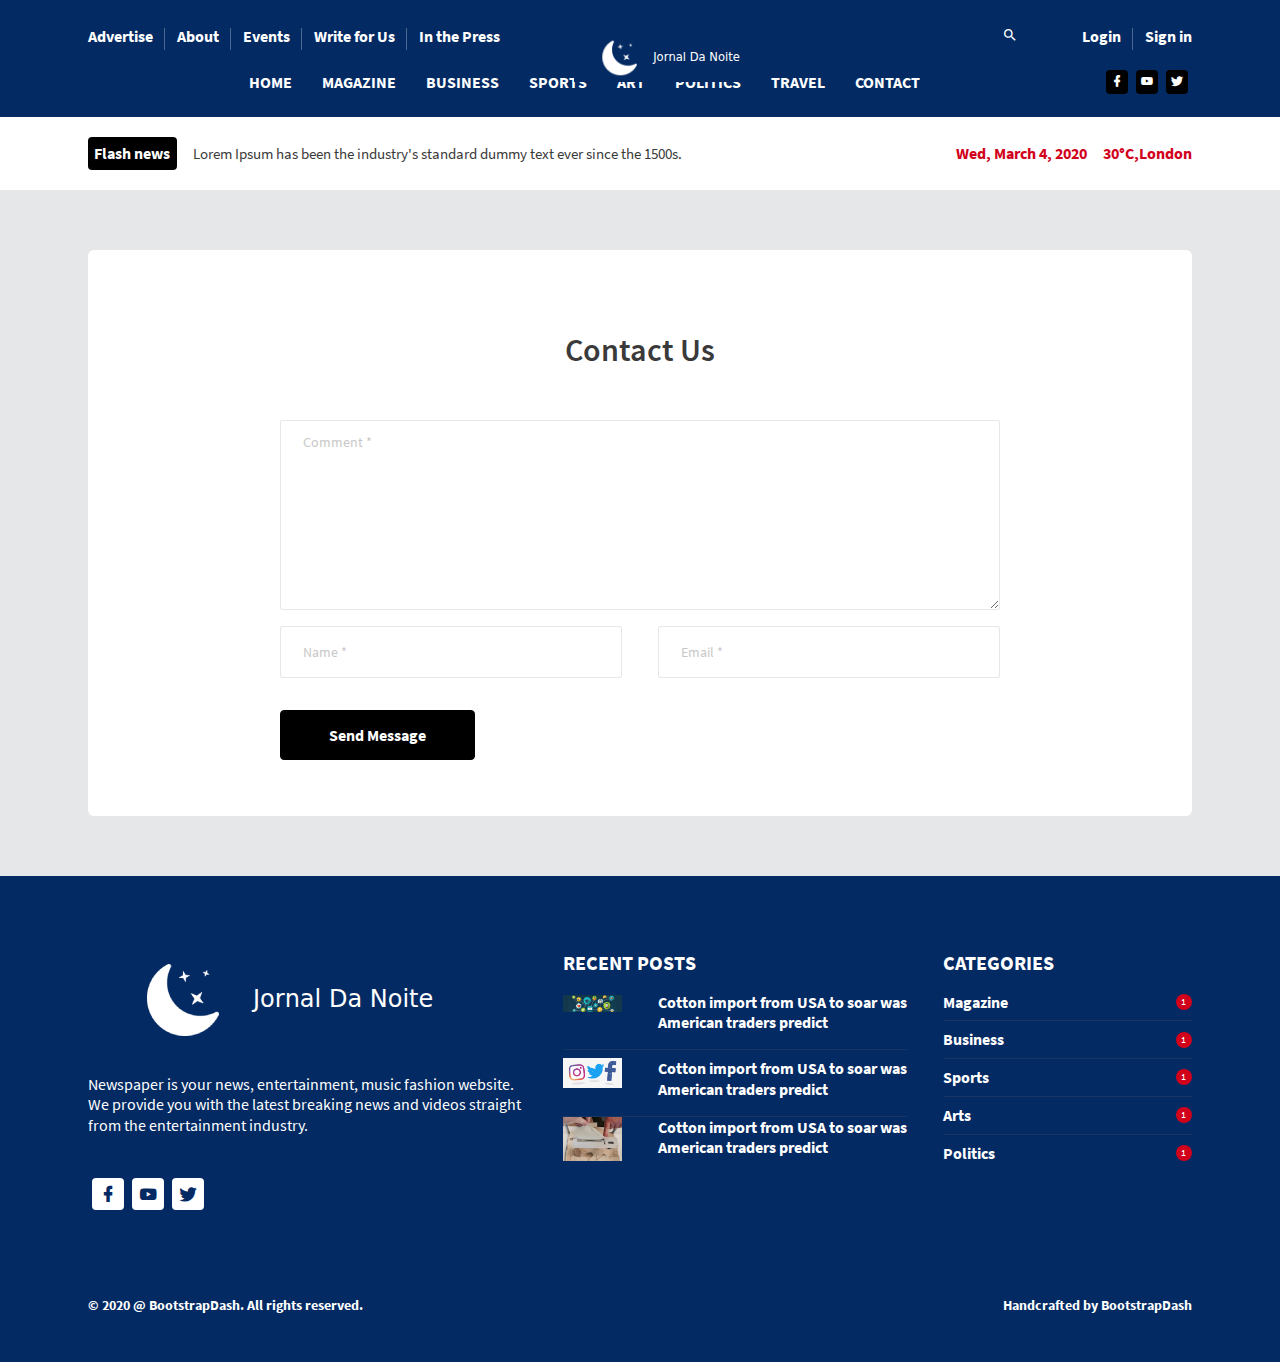
<file: pages/contactus.html>
<!DOCTYPE html>
<html lang="zxx">
  <head>
    <!-- Required meta tags -->
    <meta charset="UTF-8" />
    <meta name="viewport" content="width=device-width, initial-scale=1.0" />
    <meta http-equiv="X-UA-Compatible" content="ie=edge" />
    <title>World Time</title>
    <!-- plugin css for this page -->
    <link
      rel="stylesheet"
      href=".././assets/vendors/mdi/css/materialdesignicons.min.css"
    />
    <link rel="stylesheet" href="../assets/vendors/aos/dist/aos.css/aos.css" />
    <!-- End plugin css for this page -->
    <link rel="shortcut icon" href="../assets/images/favicon.png" />
    <!-- inject:css -->
    <link rel="stylesheet" href="../assets/css/style.css">
    <!-- endinject -->
  </head>

  <body>
    <div class="container-scroller">
      <!-- partial:../partials/_navbar.html -->
      <header id="header">
          <div class="container">
            <nav class="navbar navbar-expand-lg navbar-light">
              <div class="navbar-top">
                <div class="d-flex justify-content-between align-items-center">
                  <ul class="navbar-top-left-menu">
                    <li class="nav-item">
                      <a href="./index-inner.html" class="nav-link">Advertise</a>
                    </li>
                    <li class="nav-item">
                      <a href="./aboutus.html" class="nav-link">About</a>
                    </li>
                    <li class="nav-item">
                      <a href="#" class="nav-link">Events</a>
                    </li>
                    <li class="nav-item">
                      <a href="#" class="nav-link">Write for Us</a>
                    </li>
                    <li class="nav-item">
                      <a href="#" class="nav-link">In the Press</a>
                    </li>
                  </ul>
                  <ul class="navbar-top-right-menu">
                    <li class="nav-item">
                      <a href="#" class="nav-link"><i class="mdi mdi-magnify"></i></a>
                    </li>
                    <li class="nav-item">
                      <a href="#" class="nav-link">Login</a>
                    </li>
                    <li class="nav-item">
                      <a href="#" class="nav-link">Sign in</a>
                    </li>
                  </ul>
                </div>
              </div>
              <div class="navbar-bottom">
                <div class="d-flex justify-content-between align-items-center">
                  <div>
                    <a class="navbar-brand" href="#"
                      ><img src="../assets/images/logo.svg" alt=""
                    /></a>
                  </div>
                  <div>
                    <button
                      class="navbar-toggler"
                      type="button"
                      data-target="#navbarSupportedContent"
                      aria-controls="navbarSupportedContent"
                      aria-expanded="false"
                      aria-label="Toggle navigation"
                    >
                      <span class="navbar-toggler-icon"></span>
                    </button>
                    <div
                      class="navbar-collapse justify-content-center collapse"
                      id="navbarSupportedContent"
                    >
                      <ul
                        class="navbar-nav d-lg-flex justify-content-between align-items-center"
                      >
                        <li>
                          <button class="navbar-close">
                            <i class="mdi mdi-close"></i>
                          </button>
                        </li>
                        <li class="nav-item active">
                          <a class="nav-link" href="../index.html">Home</a>
                        </li>
                        <li class="nav-item">
                          <a class="nav-link" href="./magazine.html">MAGAZINE</a>
                        </li>
                        <li class="nav-item">
                          <a class="nav-link" href="./business.html">Business</a>
                        </li>
                        <li class="nav-item">
                          <a class="nav-link" href="./sports.html">Sports</a>
                        </li>
                        <li class="nav-item">
                          <a class="nav-link" href="./art.html">Art</a>
                        </li>
                        <li class="nav-item">
                          <a class="nav-link" href="./politics.html">POLITICS</a>
                        </li>
                        <li class="nav-item">
                          <a class="nav-link" href="./travel.html">Travel</a>
                        </li>
                        <li class="nav-item">
                          <a class="nav-link" href="./contactus.html">Contact</a>
                        </li>
                      </ul>
                    </div>
                  </div>
                  <ul class="social-media">
                    <li>
                      <a href="#">
                        <i class="mdi mdi-facebook"></i>
                      </a>
                    </li>
                    <li>
                      <a href="#">
                        <i class="mdi mdi-youtube"></i>
                      </a>
                    </li>
                    <li>
                      <a href="#">
                        <i class="mdi mdi-twitter"></i>
                      </a>
                    </li>
                  </ul>
                </div>
              </div>
            </nav>
          </div>
        </header>

      <!-- partial -->
      <div class="flash-news-banner">
        <div class="container">
          <div class="d-lg-flex align-items-center justify-content-between">
            <div class="d-flex align-items-center">
              <span class="badge badge-dark mr-3">Flash news</span>
              <p class="mb-0">
                Lorem Ipsum has been the industry's standard dummy text ever
                since the 1500s.
              </p>
            </div>
            <div class="d-flex">
              <span class="mr-3 text-danger">Wed, March 4, 2020</span>
              <span class="text-danger">30°C,London</span>
            </div>
          </div>
        </div>
      </div>
      <div class="content-wrapper">
        <div class="container">
          <div class="row">
            <div class="col-sm-12">
              <div class="card" data-aos="fade-up">
                <div class="card-body">
                  <div class="aboutus-wrapper">
                    <h1 class="mt-5 text-center mb-5">
                      Contact Us
                    </h1>
                    <div class="row">
                      <div class="col-lg-12 mb-5 mb-sm-2">
                        <form>
                          <div class="row">
                            <div class="col-sm-12">
                              <div class="form-group">
                                <textarea
                                  class="form-control textarea"
                                  placeholder="Comment *"
                                  id="message"
                                ></textarea>
                              </div>
                            </div>
                          </div>
                          <div class="row">
                            <div class="col-sm-6">
                              <div class="form-group">
                                <input
                                  type="text"
                                  class="form-control"
                                  id="name"
                                  aria-describedby="name"
                                  placeholder="Name *"
                                />
                              </div>
                            </div>
                            <div class="col-sm-6">
                              <div class="form-group">
                                <input
                                  type="email"
                                  class="form-control"
                                  id="email"
                                  aria-describedby="email"
                                  placeholder="Email *"
                                />
                              </div>
                            </div>
                          </div>

                          <div class="row">
                            <div class="col-sm-12">
                              <div class="form-group">
                                <a
                                  href="#"
                                  class="btn btn-lg btn-dark font-weight-bold mt-3"
                                  >Send Message</a
                                >
                              </div>
                            </div>
                          </div>
                        </form>
                      </div>
                    </div>
                  </div>
                </div>
              </div>
            </div>
          </div>
        </div>
      </div>
    </div>
    <!-- container-scroller ends -->
    <!-- partial:../partials/_footer.html -->
    <footer>
          <div class="footer-top">
            <div class="container">
              <div class="row">
                <div class="col-sm-5">
                  <img src="../assets/images/logo.svg" class="footer-logo" alt="" />
                  <h5 class="font-weight-normal mt-4 mb-5">
                    Newspaper is your news, entertainment, music fashion website. We
                    provide you with the latest breaking news and videos straight from
                    the entertainment industry.
                  </h5>
                  <ul class="social-media mb-3">
                    <li>
                      <a href="#">
                        <i class="mdi mdi-facebook"></i>
                      </a>
                    </li>
                    <li>
                      <a href="#">
                        <i class="mdi mdi-youtube"></i>
                      </a>
                    </li>
                    <li>
                      <a href="#">
                        <i class="mdi mdi-twitter"></i>
                      </a>
                    </li>
                  </ul>
                </div>
                <div class="col-sm-4">
                  <h3 class="font-weight-bold mb-3">RECENT POSTS</h3>
                  <div class="row">
                    <div class="col-sm-12">
                      <div class="footer-border-bottom pb-2">
                        <div class="row">
                          <div class="col-3">
                            <img
                              src="../assets/images/dashboard/home_1.jpg"
                              alt="thumb"
                              class="img-fluid"
                            />
                          </div>
                          <div class="col-9">
                            <h5 class="font-weight-600">
                              Cotton import from USA to soar was American traders
                              predict
                            </h5>
                          </div>
                        </div>
                      </div>
                    </div>
                  </div>
                  <div class="row">
                    <div class="col-sm-12">
                      <div class="footer-border-bottom pb-2 pt-2">
                        <div class="row">
                          <div class="col-3">
                            <img
                              src="../assets/images/dashboard/home_2.jpg"
                              alt="thumb"
                              class="img-fluid"
                            />
                          </div>
                          <div class="col-9">
                            <h5 class="font-weight-600">
                              Cotton import from USA to soar was American traders
                              predict
                            </h5>
                          </div>
                        </div>
                      </div>
                    </div>
                  </div>
                  <div class="row">
                    <div class="col-sm-12">
                      <div>
                        <div class="row">
                          <div class="col-3">
                            <img
                              src="../assets/images/dashboard/home_3.jpg"
                              alt="thumb"
                              class="img-fluid"
                            />
                          </div>
                          <div class="col-9">
                            <h5 class="font-weight-600 mb-3">
                              Cotton import from USA to soar was American traders
                              predict
                            </h5>
                          </div>
                        </div>
                      </div>
                    </div>
                  </div>
                </div>
                <div class="col-sm-3">
                  <h3 class="font-weight-bold mb-3">CATEGORIES</h3>
                  <div class="footer-border-bottom pb-2">
                    <div class="d-flex justify-content-between align-items-center">
                      <h5 class="mb-0 font-weight-600">Magazine</h5>
                      <div class="count">1</div>
                    </div>
                  </div>
                  <div class="footer-border-bottom pb-2 pt-2">
                    <div class="d-flex justify-content-between align-items-center">
                      <h5 class="mb-0 font-weight-600">Business</h5>
                      <div class="count">1</div>
                    </div>
                  </div>
                  <div class="footer-border-bottom pb-2 pt-2">
                    <div class="d-flex justify-content-between align-items-center">
                      <h5 class="mb-0 font-weight-600">Sports</h5>
                      <div class="count">1</div>
                    </div>
                  </div>
                  <div class="footer-border-bottom pb-2 pt-2">
                    <div class="d-flex justify-content-between align-items-center">
                      <h5 class="mb-0 font-weight-600">Arts</h5>
                      <div class="count">1</div>
                    </div>
                  </div>
                  <div class="pt-2">
                    <div class="d-flex justify-content-between align-items-center">
                      <h5 class="mb-0 font-weight-600">Politics</h5>
                      <div class="count">1</div>
                    </div>
                  </div>
                </div>
              </div>
            </div>
          </div>
          <div class="footer-bottom">
            <div class="container">
              <div class="row">
                <div class="col-sm-12">
                  <div class="d-sm-flex justify-content-between align-items-center">
                    <div class="fs-14 font-weight-600">
                      © 2020 @ <a href="https://www.bootstrapdash.com/" target="_blank" class="text-white"> BootstrapDash</a>. All rights reserved.
                    </div>
                    <div class="fs-14 font-weight-600">
                      Handcrafted by <a href="https://www.bootstrapdash.com/" target="_blank" class="text-white">BootstrapDash</a>
                    </div>
                  </div>
                </div>
              </div>
            </div>
          </div>
        </footer>

    <!-- partial -->
    <!-- inject:js -->
    <script src="../assets/vendors/js/vendor.bundle.base.js"></script>
    <!-- endinject -->
    <!-- plugin js for this page -->

    <script src="../assets/vendors/aos/dist/aos.js/aos.js"></script>
    <!-- End plugin js for this page -->
    <!-- Custom js for this page-->
    <script src="../assets/js/demo.js"></script>
    <script src="../assets/js/jquery.easeScroll.js"></script>
    <!-- End custom js for this page-->
  </body>
</html>
</file>
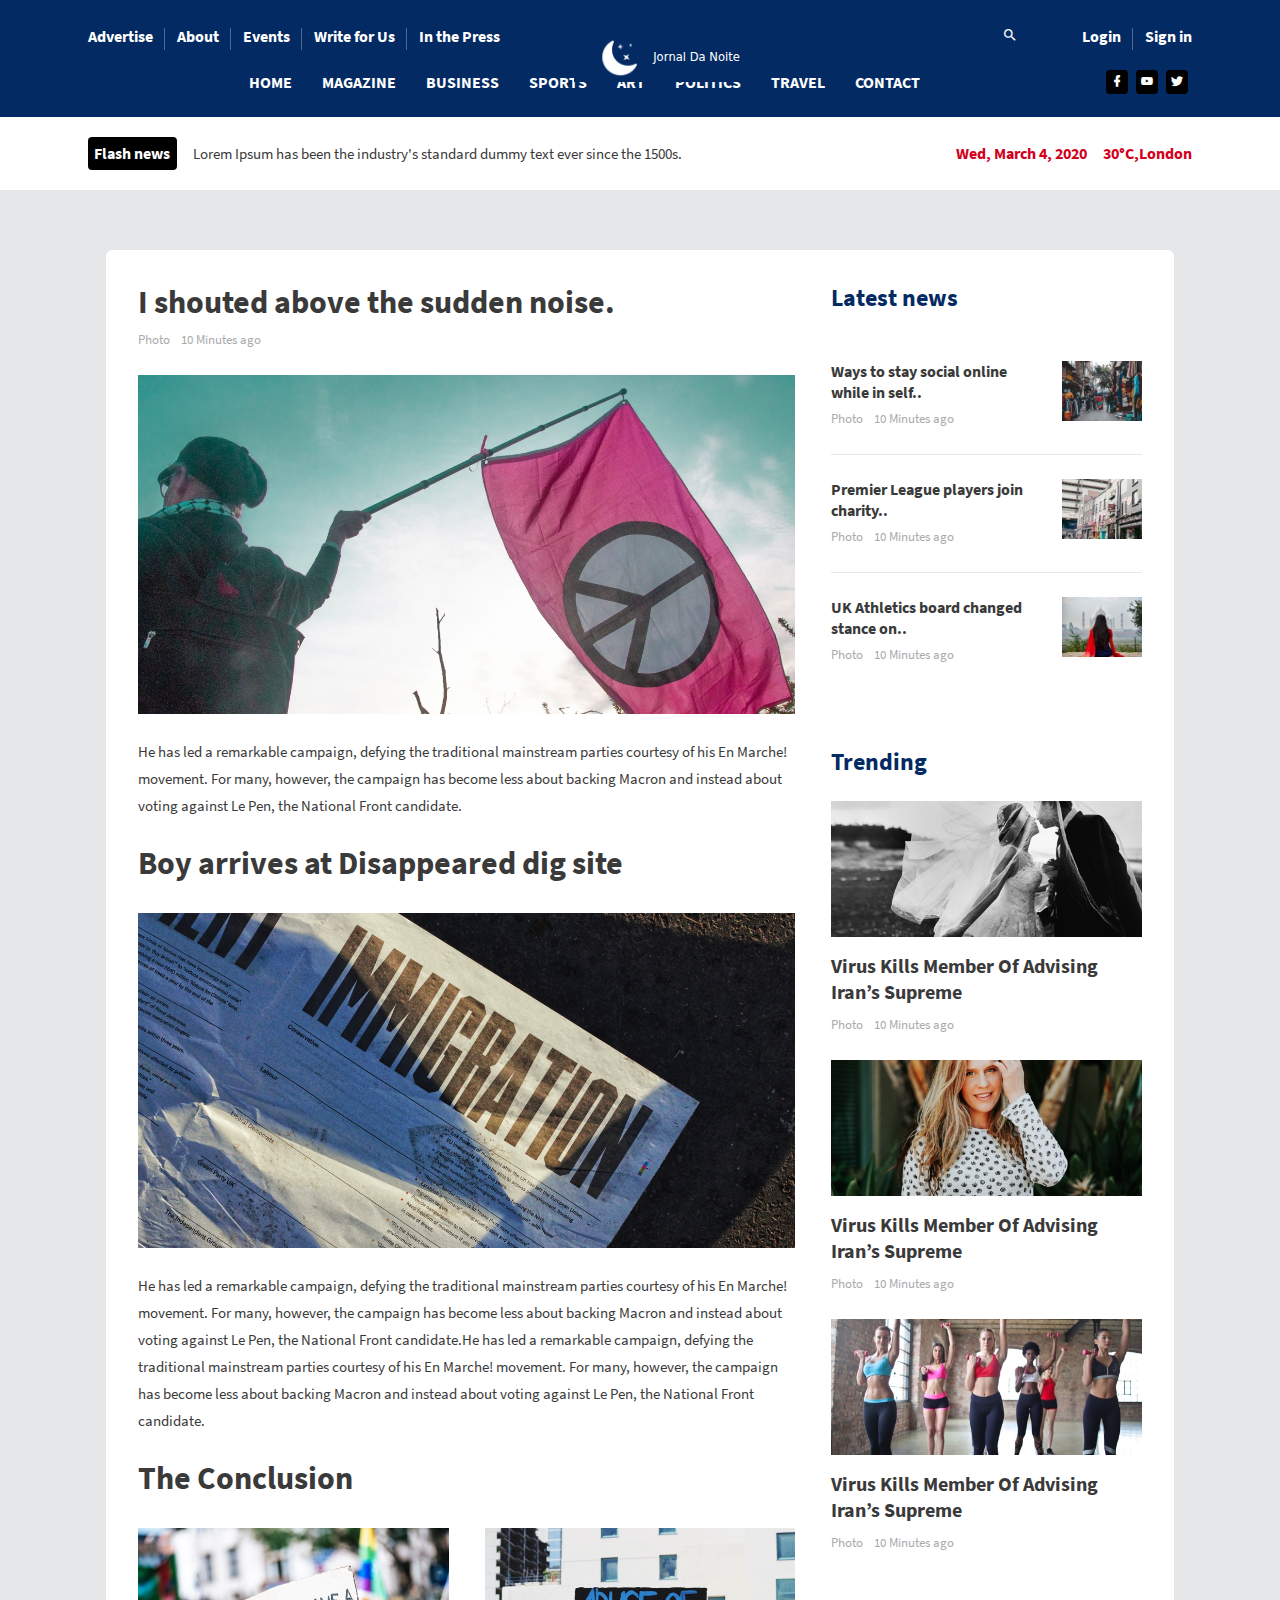
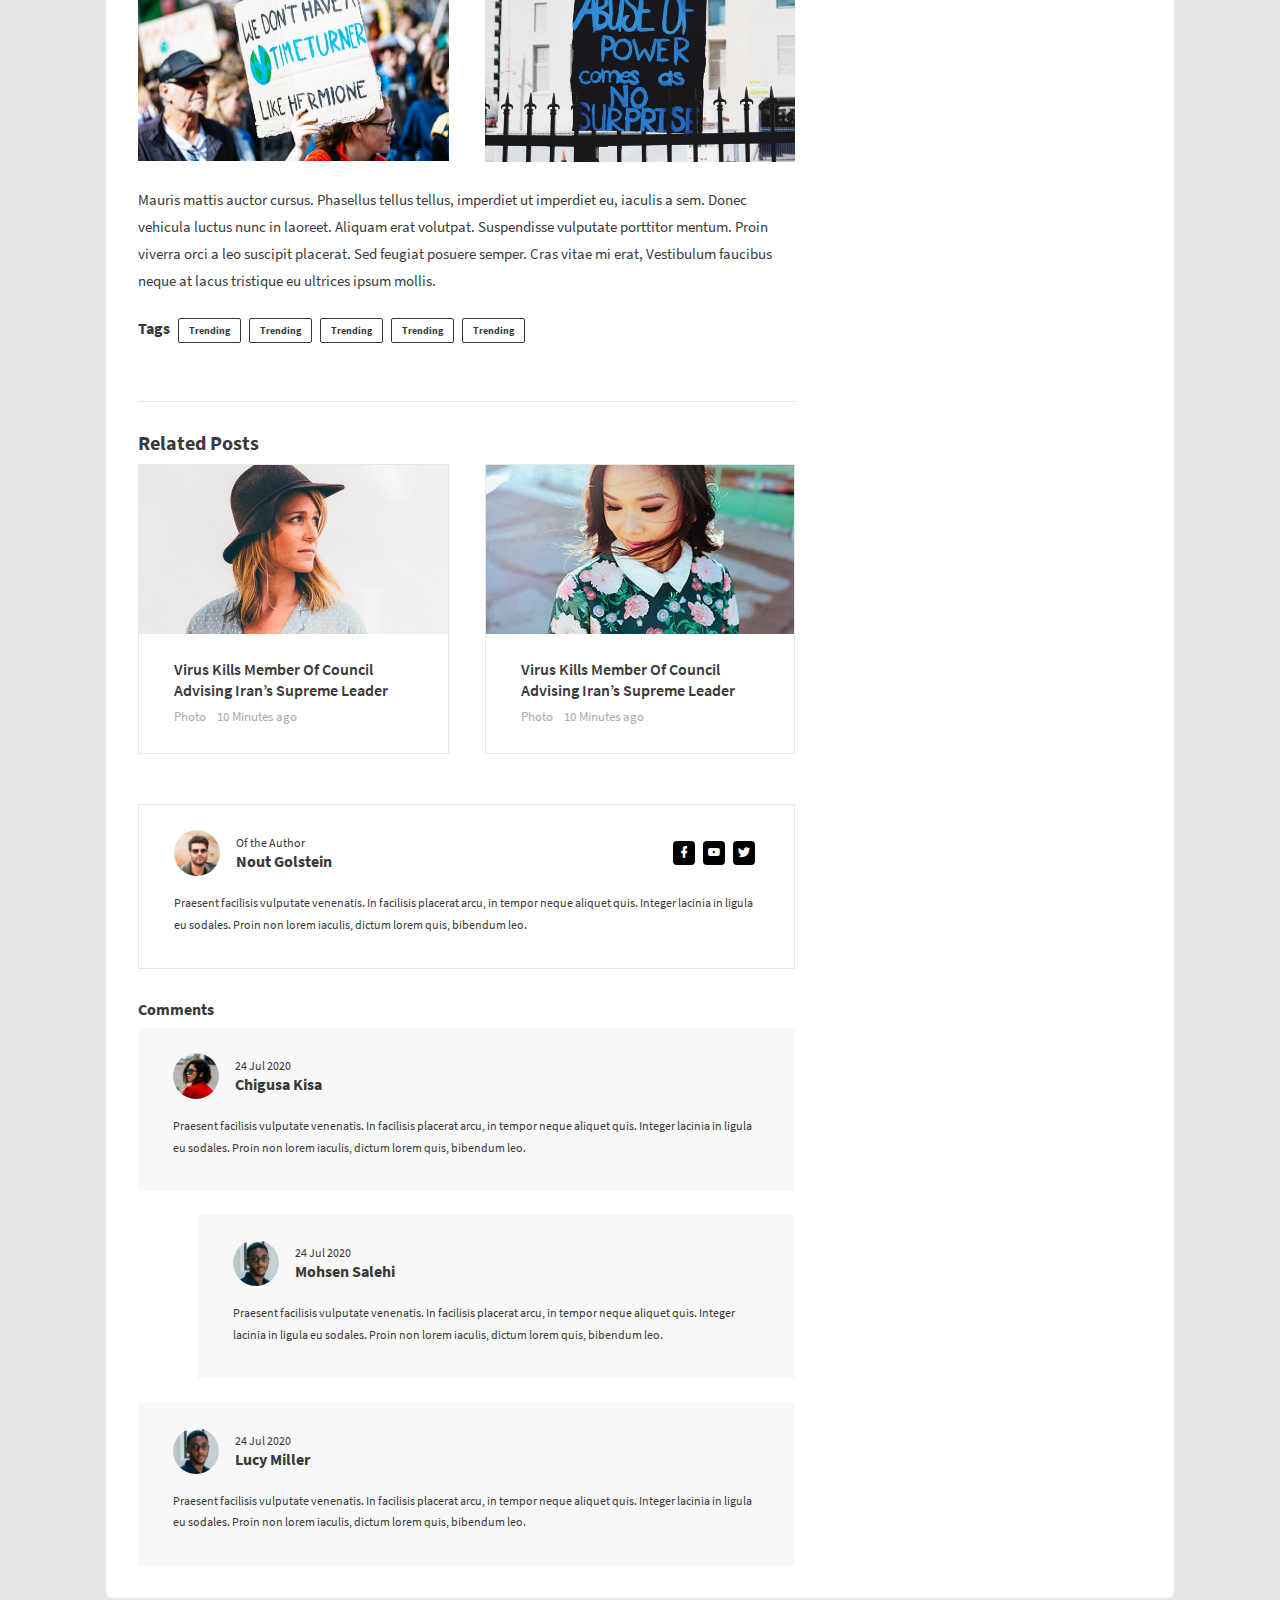
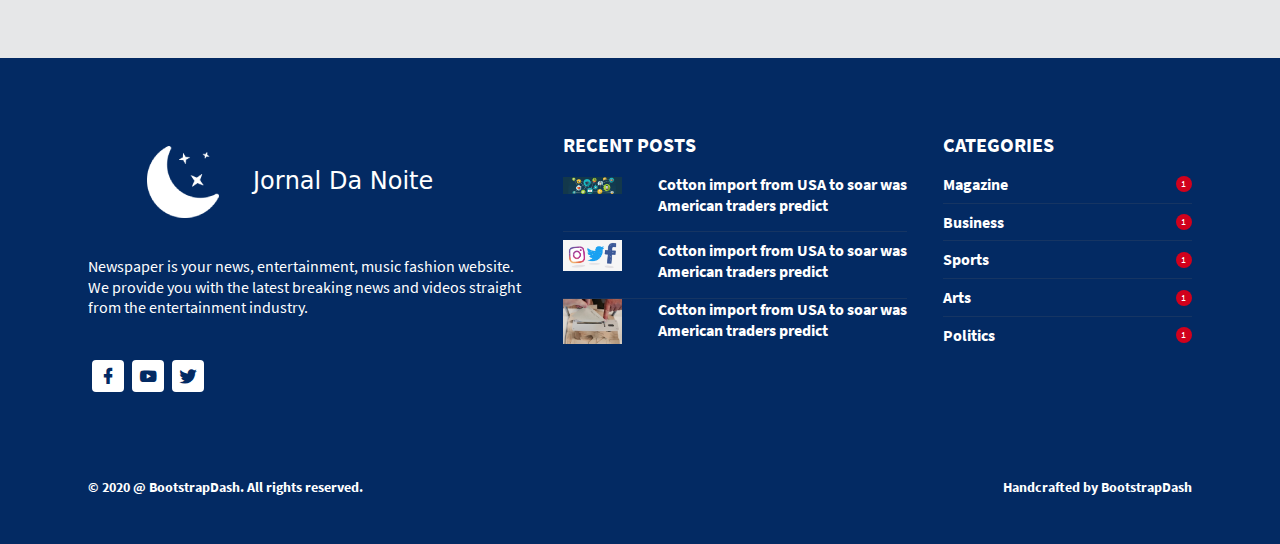
<file: pages/index-inner.html>
<!DOCTYPE html>
<html lang="zxx">
  <head>
    <!-- Required meta tags -->
    <meta charset="UTF-8" />
    <meta name="viewport" content="width=device-width, initial-scale=1.0" />
    <meta http-equiv="X-UA-Compatible" content="ie=edge" />
    <title>World Time</title>
    <!-- plugin css for this page -->
    <link
      rel="stylesheet"
      href=".././assets/vendors/mdi/css/materialdesignicons.min.css"
    />
    <link rel="stylesheet" href="../assets/vendors/aos/dist/aos.css/aos.css" />
    <!-- End plugin css for this page -->
    <link rel="shortcut icon" href="../assets/images/favicon.png" />
    <!-- inject:css -->
    <link rel="stylesheet" href="../assets/css/style.css">
    <!-- endinject -->
  </head>

  <body>
    <div class="container-scroller">
      <div class="main-panel">
        <!-- partial:../partials/_navbar.html -->
        <header id="header">
          <div class="container">
            <nav class="navbar navbar-expand-lg navbar-light">
              <div class="navbar-top">
                <div class="d-flex justify-content-between align-items-center">
                  <ul class="navbar-top-left-menu">
                    <li class="nav-item">
                      <a href="./index-inner.html" class="nav-link">Advertise</a>
                    </li>
                    <li class="nav-item">
                      <a href="./aboutus.html" class="nav-link">About</a>
                    </li>
                    <li class="nav-item">
                      <a href="#" class="nav-link">Events</a>
                    </li>
                    <li class="nav-item">
                      <a href="#" class="nav-link">Write for Us</a>
                    </li>
                    <li class="nav-item">
                      <a href="#" class="nav-link">In the Press</a>
                    </li>
                  </ul>
                  <ul class="navbar-top-right-menu">
                    <li class="nav-item">
                      <a href="#" class="nav-link"><i class="mdi mdi-magnify"></i></a>
                    </li>
                    <li class="nav-item">
                      <a href="#" class="nav-link">Login</a>
                    </li>
                    <li class="nav-item">
                      <a href="#" class="nav-link">Sign in</a>
                    </li>
                  </ul>
                </div>
              </div>
              <div class="navbar-bottom">
                <div class="d-flex justify-content-between align-items-center">
                  <div>
                    <a class="navbar-brand" href="#"
                      ><img src="../assets/images/logo.svg" alt=""
                    /></a>
                  </div>
                  <div>
                    <button
                      class="navbar-toggler"
                      type="button"
                      data-target="#navbarSupportedContent"
                      aria-controls="navbarSupportedContent"
                      aria-expanded="false"
                      aria-label="Toggle navigation"
                    >
                      <span class="navbar-toggler-icon"></span>
                    </button>
                    <div
                      class="navbar-collapse justify-content-center collapse"
                      id="navbarSupportedContent"
                    >
                      <ul
                        class="navbar-nav d-lg-flex justify-content-between align-items-center"
                      >
                        <li>
                          <button class="navbar-close">
                            <i class="mdi mdi-close"></i>
                          </button>
                        </li>
                        <li class="nav-item active">
                          <a class="nav-link" href="../index.html">Home</a>
                        </li>
                        <li class="nav-item">
                          <a class="nav-link" href="./magazine.html">MAGAZINE</a>
                        </li>
                        <li class="nav-item">
                          <a class="nav-link" href="./business.html">Business</a>
                        </li>
                        <li class="nav-item">
                          <a class="nav-link" href="./sports.html">Sports</a>
                        </li>
                        <li class="nav-item">
                          <a class="nav-link" href="./art.html">Art</a>
                        </li>
                        <li class="nav-item">
                          <a class="nav-link" href="./politics.html">POLITICS</a>
                        </li>
                        <li class="nav-item">
                          <a class="nav-link" href="./travel.html">Travel</a>
                        </li>
                        <li class="nav-item">
                          <a class="nav-link" href="./contactus.html">Contact</a>
                        </li>
                      </ul>
                    </div>
                  </div>
                  <ul class="social-media">
                    <li>
                      <a href="#">
                        <i class="mdi mdi-facebook"></i>
                      </a>
                    </li>
                    <li>
                      <a href="#">
                        <i class="mdi mdi-youtube"></i>
                      </a>
                    </li>
                    <li>
                      <a href="#">
                        <i class="mdi mdi-twitter"></i>
                      </a>
                    </li>
                  </ul>
                </div>
              </div>
            </nav>
          </div>
        </header>

        <!-- partial -->
        <div class="flash-news-banner">
          <div class="container">
            <div class="d-lg-flex align-items-center justify-content-between">
              <div class="d-flex align-items-center">
                <span class="badge badge-dark mr-3">Flash news</span>
                <p class="mb-0">
                  Lorem Ipsum has been the industry's standard dummy text ever
                  since the 1500s.
                </p>
              </div>
              <div class="d-flex">
                <span class="mr-3 text-danger">Wed, March 4, 2020</span>
                <span class="text-danger">30°C,London</span>
              </div>
            </div>
          </div>
        </div>
        <div class="content-wrapper">
          <div class="container">
            <div class="col-sm-12">
              <div class="card" data-aos="fade-up">
                <div class="card-body">
                  <div class="row">
                    <div class="col-lg-8">
                      <div>
                        <h1 class="font-weight-600 mb-1">
                          I shouted above the sudden noise.
                        </h1>
                        <p class="fs-13 text-muted mb-0">
                          <span class="mr-2">Photo </span>10 Minutes ago
                        </p>
                        <div class="rotate-img">
                          <img
                            src="../assets/images/inner/inner_1.jpg"
                            alt="banner"
                            class="img-fluid mt-4 mb-4"
                          />
                        </div>
                        <p class="mb-4 fs-15">
                          He has led a remarkable campaign, defying the
                          traditional mainstream parties courtesy of his En
                          Marche! movement. For many, however, the campaign has
                          become less about backing Macron and instead about
                          voting against Le Pen, the National Front candidate.
                        </p>
                      </div>
                      <div>
                        <h1 class="font-weight-600 mb-1">
                          Boy arrives at Disappeared dig site
                        </h1>
                        <div class="rotate-img">
                          <img
                            src="../assets/images/inner/inner_2.jpg"
                            alt="banner"
                            class="img-fluid mt-4 mb-4"
                          />
                        </div>
                        <p class="mb-4 fs-15">
                          He has led a remarkable campaign, defying the
                          traditional mainstream parties courtesy of his En
                          Marche! movement. For many, however, the campaign has
                          become less about backing Macron and instead about
                          voting against Le Pen, the National Front candidate.He
                          has led a remarkable campaign, defying the traditional
                          mainstream parties courtesy of his En Marche!
                          movement. For many, however, the campaign has become
                          less about backing Macron and instead about voting
                          against Le Pen, the National Front candidate.
                        </p>
                      </div>
                      <div>
                        <h1 class="font-weight-600 mb-1">
                          The Conclusion
                        </h1>
                        <div class="row">
                          <div class="col-sm-6">
                            <div class="rotate-img">
                              <img
                                src="../assets/images/inner/inner_3.jpg"
                                alt="banner"
                                class="img-fluid mt-4 mb-4"
                              />
                            </div>
                          </div>
                          <div class="col-sm-6">
                            <div class="rotate-img">
                              <img
                                src="../assets/images/inner/inner_4.jpg"
                                alt="banner"
                                class="img-fluid mt-4 mb-4"
                              />
                            </div>
                          </div>
                        </div>

                        <p class="mb-4 fs-15">
                          Mauris mattis auctor cursus. Phasellus tellus tellus,
                          imperdiet ut imperdiet eu, iaculis a sem. Donec
                          vehicula luctus nunc in laoreet. Aliquam erat
                          volutpat. Suspendisse vulputate porttitor mentum.
                          Proin viverra orci a leo suscipit placerat. Sed
                          feugiat posuere semper. Cras vitae mi erat, Vestibulum
                          faucibus neque at lacus tristique eu ultrices ipsum
                          mollis.
                        </p>
                      </div>
                      <div class="d-lg-flex">
                        <span class="fs-16 font-weight-600 mr-2 mb-1"
                          >Tags</span
                        >
                        <span class="badge badge-outline-dark mr-2 mb-1"
                          >Trending</span
                        >
                        <span class="badge badge-outline-dark mr-2 mb-1"
                          >Trending</span
                        ><span class="badge badge-outline-dark mr-2 mb-1"
                          >Trending</span
                        ><span class="badge badge-outline-dark mr-2 mb-1"
                          >Trending</span
                        ><span class="badge badge-outline-dark mb-1"
                          >Trending</span
                        >
                      </div>
                      <div class="post-comment-section">
                        <h3 class="font-weight-600">Related Posts</h3>
                        <div class="row">
                          <div class="col-sm-6">
                            <div class="post-author">
                              <div class="rotate-img">
                                <img
                                  src="../assets/images/inner/inner_5.jpg"
                                  alt="banner"
                                  class="img-fluid"
                                />
                              </div>
                              <div class="post-author-content">
                                <h5 class="mb-1">
                                  Virus Kills Member Of Council Advising Iran’s
                                  Supreme Leader
                                </h5>
                                <p class="fs-13 text-muted mb-0">
                                  <span class="mr-2">Photo </span>10 Minutes ago
                                </p>
                              </div>
                            </div>
                          </div>
                          <div class="col-sm-6">
                            <div class="post-author">
                              <div class="rotate-img">
                                <img
                                  src="../assets/images/inner/inner_6.jpg"
                                  alt="banner"
                                  class="img-fluid"
                                />
                              </div>
                              <div class="post-author-content">
                                <h5 class="mb-1">
                                  Virus Kills Member Of Council Advising Iran’s
                                  Supreme Leader
                                </h5>
                                <p class="fs-13 text-muted mb-0">
                                  <span class="mr-2">Photo </span>10 Minutes ago
                                </p>
                              </div>
                            </div>
                          </div>
                        </div>

                        <div class="testimonial">
                          <div
                            class="d-lg-flex justify-content-between align-items-center"
                          >
                            <div class="d-flex align-items-center mb-3">
                              <div class="rotate-img">
                                <img
                                  src="../assets/images/faces/face1.jpg"
                                  alt="banner"
                                  class="img-fluid img-rounded mr-3"
                                />
                              </div>
                              <div>
                                <p class="fs-12 mb-1 line-height-xs">
                                  Of the Author
                                </p>
                                <p
                                  class="fs-16 font-weight-600 mb-0 line-height-xs"
                                >
                                  Nout Golstein
                                </p>
                              </div>
                            </div>
                            <ul class="social-media mb-3">
                              <li>
                                <a href="#">
                                  <i class="mdi mdi-facebook"></i>
                                </a>
                              </li>
                              <li>
                                <a href="#">
                                  <i class="mdi mdi-youtube"></i>
                                </a>
                              </li>
                              <li>
                                <a href="#">
                                  <i class="mdi mdi-twitter"></i>
                                </a>
                              </li>
                            </ul>
                          </div>
                          <p class="fs-12">
                            Praesent facilisis vulputate venenatis. In facilisis
                            placerat arcu, in tempor neque aliquet quis. Integer
                            lacinia in ligula eu sodales. Proin non lorem
                            iaculis, dictum lorem quis, bibendum leo.
                          </p>
                        </div>
                        <div class="comment-section">
                          <h5 class="font-weight-600">Comments</h5>
                          <div class="comment-box">
                            <div class="d-flex align-items-center">
                              <div class="rotate-img">
                                <img
                                  src="../assets/images/faces/face2.jpg"
                                  alt="banner"
                                  class="img-fluid img-rounded mr-3"
                                />
                              </div>
                              <div>
                                <p class="fs-12 mb-1 line-height-xs">
                                  24 Jul 2020
                                </p>
                                <p
                                  class="fs-16 font-weight-600 mb-0 line-height-xs"
                                >
                                  Chigusa Kisa
                                </p>
                              </div>
                            </div>

                            <p class="fs-12 mt-3">
                              Praesent facilisis vulputate venenatis. In
                              facilisis placerat arcu, in tempor neque aliquet
                              quis. Integer lacinia in ligula eu sodales. Proin
                              non lorem iaculis, dictum lorem quis, bibendum
                              leo.
                            </p>
                          </div>
                          <div class="comment-box from">
                            <div class="d-flex align-items-center">
                              <div class="rotate-img">
                                <img
                                  src="../assets/images/faces/face3.jpg"
                                  alt="banner"
                                  class="img-fluid img-rounded mr-3"
                                />
                              </div>
                              <div>
                                <p class="fs-12 mb-1 line-height-xs">
                                  24 Jul 2020
                                </p>
                                <p
                                  class="fs-16 font-weight-600 mb-0 line-height-xs"
                                >
                                  Mohsen Salehi
                                </p>
                              </div>
                            </div>

                            <p class="fs-12 mt-3">
                              Praesent facilisis vulputate venenatis. In
                              facilisis placerat arcu, in tempor neque aliquet
                              quis. Integer lacinia in ligula eu sodales. Proin
                              non lorem iaculis, dictum lorem quis, bibendum
                              leo.
                            </p>
                          </div>
                          <div class="comment-box mb-0">
                            <div class="d-flex align-items-center">
                              <div class="rotate-img">
                                <img
                                  src="../assets/images/faces/face3.jpg"
                                  alt="banner"
                                  class="img-fluid img-rounded mr-3"
                                />
                              </div>
                              <div>
                                <p class="fs-12 mb-1 line-height-xs">
                                  24 Jul 2020
                                </p>
                                <p
                                  class="fs-16 font-weight-600 mb-0 line-height-xs"
                                >
                                  Lucy Miller
                                </p>
                              </div>
                            </div>

                            <p class="fs-12 mt-3">
                              Praesent facilisis vulputate venenatis. In
                              facilisis placerat arcu, in tempor neque aliquet
                              quis. Integer lacinia in ligula eu sodales. Proin
                              non lorem iaculis, dictum lorem quis, bibendum
                              leo.
                            </p>
                          </div>
                        </div>
                      </div>
                    </div>
                    <div class="col-lg-4">
                      <h2 class="mb-4 text-primary font-weight-600">
                        Latest news
                      </h2>
                      <div class="row">
                        <div class="col-sm-12">
                          <div class="border-bottom pb-4 pt-4">
                            <div class="row">
                              <div class="col-sm-8">
                                <h5 class="font-weight-600 mb-1">
                                  Ways to stay social online while in self..
                                </h5>
                                <p class="fs-13 text-muted mb-0">
                                  <span class="mr-2">Photo </span>10 Minutes ago
                                </p>
                              </div>
                              <div class="col-sm-4">
                                <div class="rotate-img">
                                  <img
                                    src="../assets/images/inner/inner_7.jpg"
                                    alt="banner"
                                    class="img-fluid"
                                  />
                                </div>
                              </div>
                            </div>
                          </div>
                        </div>
                      </div>
                      <div class="row">
                        <div class="col-sm-12">
                          <div class="border-bottom pb-4 pt-4">
                            <div class="row">
                              <div class="col-sm-8">
                                <h5 class="font-weight-600 mb-1">
                                  Premier League players join charity..
                                </h5>
                                <p class="fs-13 text-muted mb-0">
                                  <span class="mr-2">Photo </span>10 Minutes ago
                                </p>
                              </div>
                              <div class="col-sm-4">
                                <div class="rotate-img">
                                  <img
                                    src="../assets/images/inner/inner_8.jpg"
                                    alt="banner"
                                    class="img-fluid"
                                  />
                                </div>
                              </div>
                            </div>
                          </div>
                        </div>
                      </div>
                      <div class="row">
                        <div class="col-sm-12">
                          <div class="pt-4">
                            <div class="row">
                              <div class="col-sm-8">
                                <h5 class="font-weight-600 mb-1">
                                  UK Athletics board changed stance on..
                                </h5>
                                <p class="fs-13 text-muted mb-0">
                                  <span class="mr-2">Photo </span>10 Minutes ago
                                </p>
                              </div>
                              <div class="col-sm-4">
                                <div class="rotate-img">
                                  <img
                                    src="../assets/images/inner/inner_9.jpg"
                                    alt="banner"
                                    class="img-fluid"
                                  />
                                </div>
                              </div>
                            </div>
                          </div>
                        </div>
                      </div>
                      <div class="trending">
                        <h2 class="mb-4 text-primary font-weight-600">
                          Trending
                        </h2>
                        <div class="mb-4">
                          <div class="rotate-img">
                            <img
                              src="../assets/images/inner/inner_10.jpg"
                              alt="banner"
                              class="img-fluid"
                            />
                          </div>
                          <h3 class="mt-3 font-weight-600">
                            Virus Kills Member Of Advising Iran’s Supreme
                          </h3>
                          <p class="fs-13 text-muted mb-0">
                            <span class="mr-2">Photo </span>10 Minutes ago
                          </p>
                        </div>
                        <div class="mb-4">
                          <div class="rotate-img">
                            <img
                              src="../assets/images/inner/inner_11.jpg"
                              alt="banner"
                              class="img-fluid"
                            />
                          </div>
                          <h3 class="mt-3 font-weight-600">
                            Virus Kills Member Of Advising Iran’s Supreme
                          </h3>
                          <p class="fs-13 text-muted mb-0">
                            <span class="mr-2">Photo </span>10 Minutes ago
                          </p>
                        </div>
                        <div class="mb-4">
                          <div class="rotate-img">
                            <img
                              src="../assets/images/inner/inner_12.jpg"
                              alt="banner"
                              class="img-fluid"
                            />
                          </div>
                          <h3 class="mt-3 font-weight-600">
                            Virus Kills Member Of Advising Iran’s Supreme
                          </h3>
                          <p class="fs-13 text-muted mb-0">
                            <span class="mr-2">Photo </span>10 Minutes ago
                          </p>
                        </div>
                      </div>
                    </div>
                  </div>
                </div>
              </div>
            </div>
          </div>
        </div>
        <!-- main-panel ends -->
        <!-- container-scroller ends -->

        <!-- partial:../partials/_footer.html -->
        <footer>
          <div class="footer-top">
            <div class="container">
              <div class="row">
                <div class="col-sm-5">
                  <img src="../assets/images/logo.svg" class="footer-logo" alt="" />
                  <h5 class="font-weight-normal mt-4 mb-5">
                    Newspaper is your news, entertainment, music fashion website. We
                    provide you with the latest breaking news and videos straight from
                    the entertainment industry.
                  </h5>
                  <ul class="social-media mb-3">
                    <li>
                      <a href="#">
                        <i class="mdi mdi-facebook"></i>
                      </a>
                    </li>
                    <li>
                      <a href="#">
                        <i class="mdi mdi-youtube"></i>
                      </a>
                    </li>
                    <li>
                      <a href="#">
                        <i class="mdi mdi-twitter"></i>
                      </a>
                    </li>
                  </ul>
                </div>
                <div class="col-sm-4">
                  <h3 class="font-weight-bold mb-3">RECENT POSTS</h3>
                  <div class="row">
                    <div class="col-sm-12">
                      <div class="footer-border-bottom pb-2">
                        <div class="row">
                          <div class="col-3">
                            <img
                              src="../assets/images/dashboard/home_1.jpg"
                              alt="thumb"
                              class="img-fluid"
                            />
                          </div>
                          <div class="col-9">
                            <h5 class="font-weight-600">
                              Cotton import from USA to soar was American traders
                              predict
                            </h5>
                          </div>
                        </div>
                      </div>
                    </div>
                  </div>
                  <div class="row">
                    <div class="col-sm-12">
                      <div class="footer-border-bottom pb-2 pt-2">
                        <div class="row">
                          <div class="col-3">
                            <img
                              src="../assets/images/dashboard/home_2.jpg"
                              alt="thumb"
                              class="img-fluid"
                            />
                          </div>
                          <div class="col-9">
                            <h5 class="font-weight-600">
                              Cotton import from USA to soar was American traders
                              predict
                            </h5>
                          </div>
                        </div>
                      </div>
                    </div>
                  </div>
                  <div class="row">
                    <div class="col-sm-12">
                      <div>
                        <div class="row">
                          <div class="col-3">
                            <img
                              src="../assets/images/dashboard/home_3.jpg"
                              alt="thumb"
                              class="img-fluid"
                            />
                          </div>
                          <div class="col-9">
                            <h5 class="font-weight-600 mb-3">
                              Cotton import from USA to soar was American traders
                              predict
                            </h5>
                          </div>
                        </div>
                      </div>
                    </div>
                  </div>
                </div>
                <div class="col-sm-3">
                  <h3 class="font-weight-bold mb-3">CATEGORIES</h3>
                  <div class="footer-border-bottom pb-2">
                    <div class="d-flex justify-content-between align-items-center">
                      <h5 class="mb-0 font-weight-600">Magazine</h5>
                      <div class="count">1</div>
                    </div>
                  </div>
                  <div class="footer-border-bottom pb-2 pt-2">
                    <div class="d-flex justify-content-between align-items-center">
                      <h5 class="mb-0 font-weight-600">Business</h5>
                      <div class="count">1</div>
                    </div>
                  </div>
                  <div class="footer-border-bottom pb-2 pt-2">
                    <div class="d-flex justify-content-between align-items-center">
                      <h5 class="mb-0 font-weight-600">Sports</h5>
                      <div class="count">1</div>
                    </div>
                  </div>
                  <div class="footer-border-bottom pb-2 pt-2">
                    <div class="d-flex justify-content-between align-items-center">
                      <h5 class="mb-0 font-weight-600">Arts</h5>
                      <div class="count">1</div>
                    </div>
                  </div>
                  <div class="pt-2">
                    <div class="d-flex justify-content-between align-items-center">
                      <h5 class="mb-0 font-weight-600">Politics</h5>
                      <div class="count">1</div>
                    </div>
                  </div>
                </div>
              </div>
            </div>
          </div>
          <div class="footer-bottom">
            <div class="container">
              <div class="row">
                <div class="col-sm-12">
                  <div class="d-sm-flex justify-content-between align-items-center">
                    <div class="fs-14 font-weight-600">
                      © 2020 @ <a href="https://www.bootstrapdash.com/" target="_blank" class="text-white"> BootstrapDash</a>. All rights reserved.
                    </div>
                    <div class="fs-14 font-weight-600">
                      Handcrafted by <a href="https://www.bootstrapdash.com/" target="_blank" class="text-white">BootstrapDash</a>
                    </div>
                  </div>
                </div>
              </div>
            </div>
          </div>
        </footer>

        <!-- partial -->
      </div>
    </div>
    <!-- inject:js -->
    <script src="../assets/vendors/js/vendor.bundle.base.js"></script>
    <!-- endinject -->
    <!-- plugin js for this page -->

    <script src="../assets/vendors/aos/dist/aos.js/aos.js"></script>
    <!-- End plugin js for this page -->
    <!-- Custom js for this page-->
    <script src="../assets/js/demo.js"></script>
    <script src="../assets/js/jquery.easeScroll.js"></script>
    <!-- End custom js for this page-->
  </body>
</html>
</file>
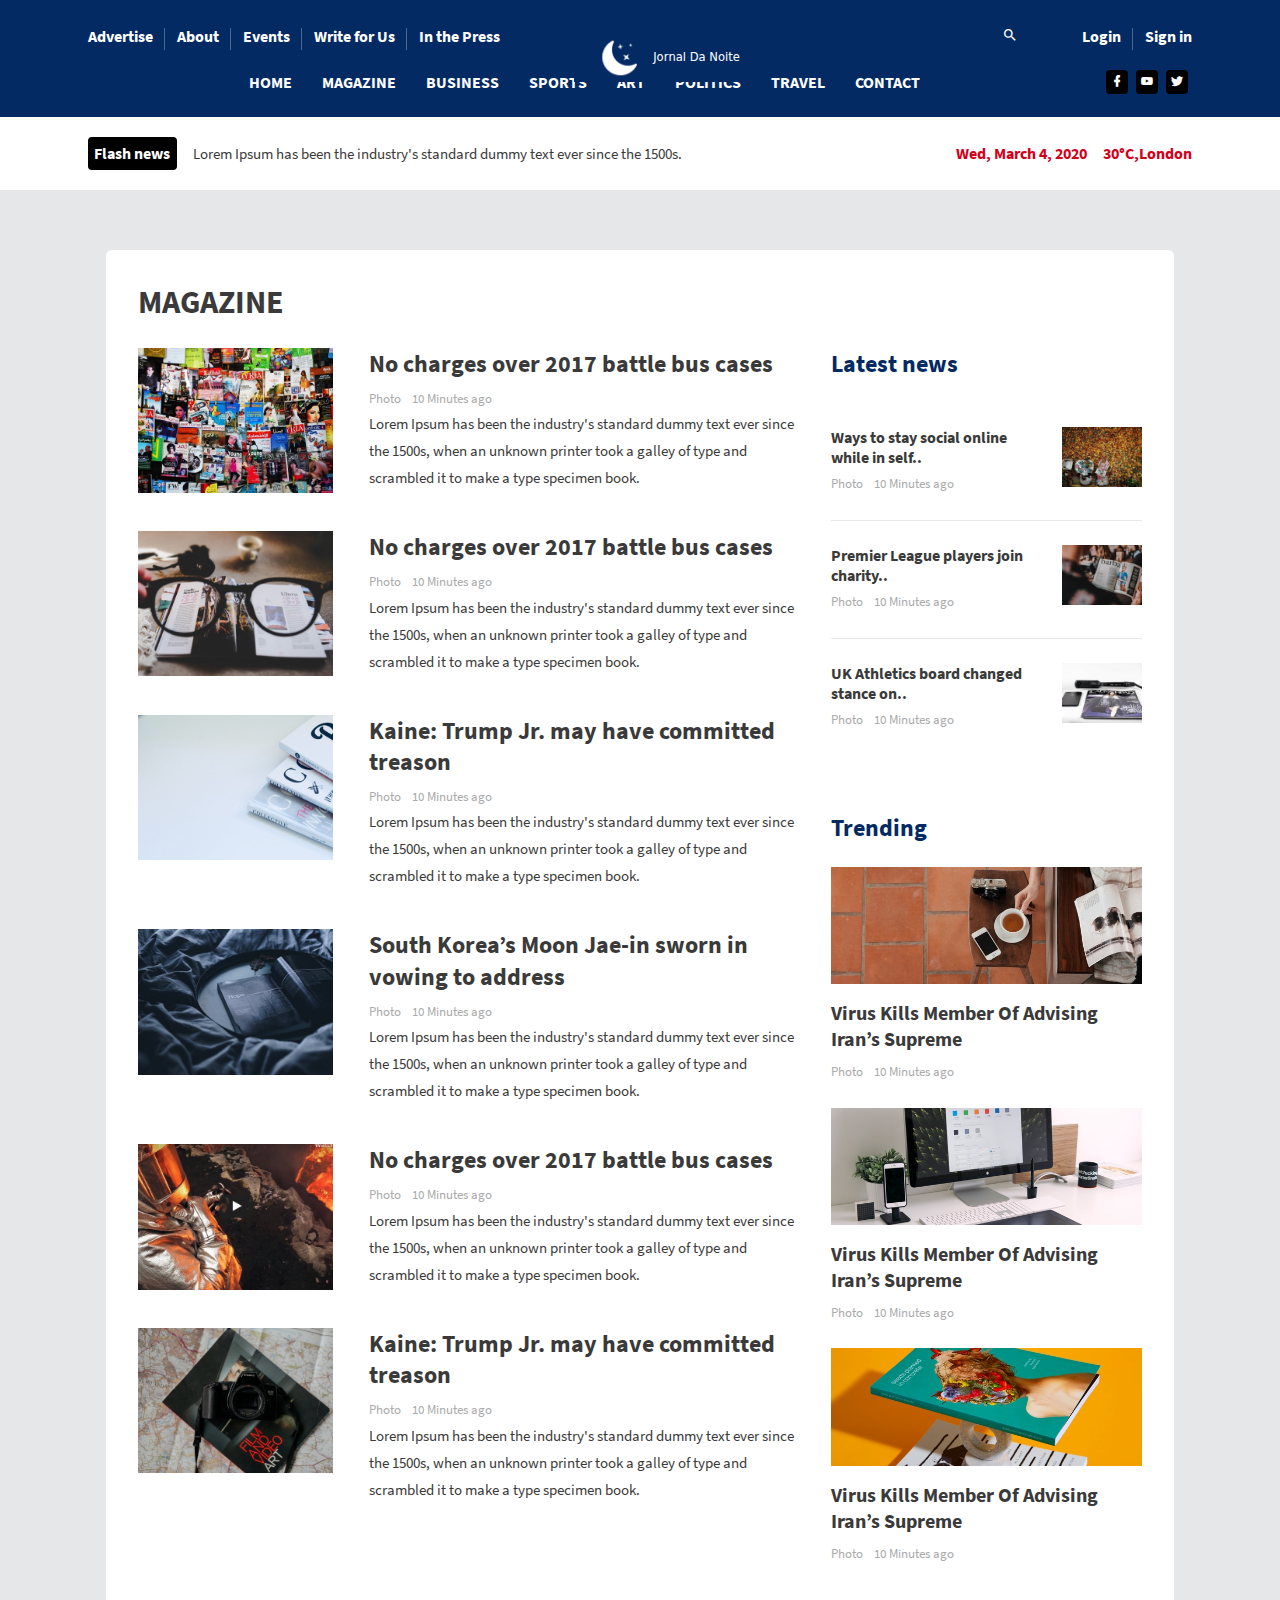
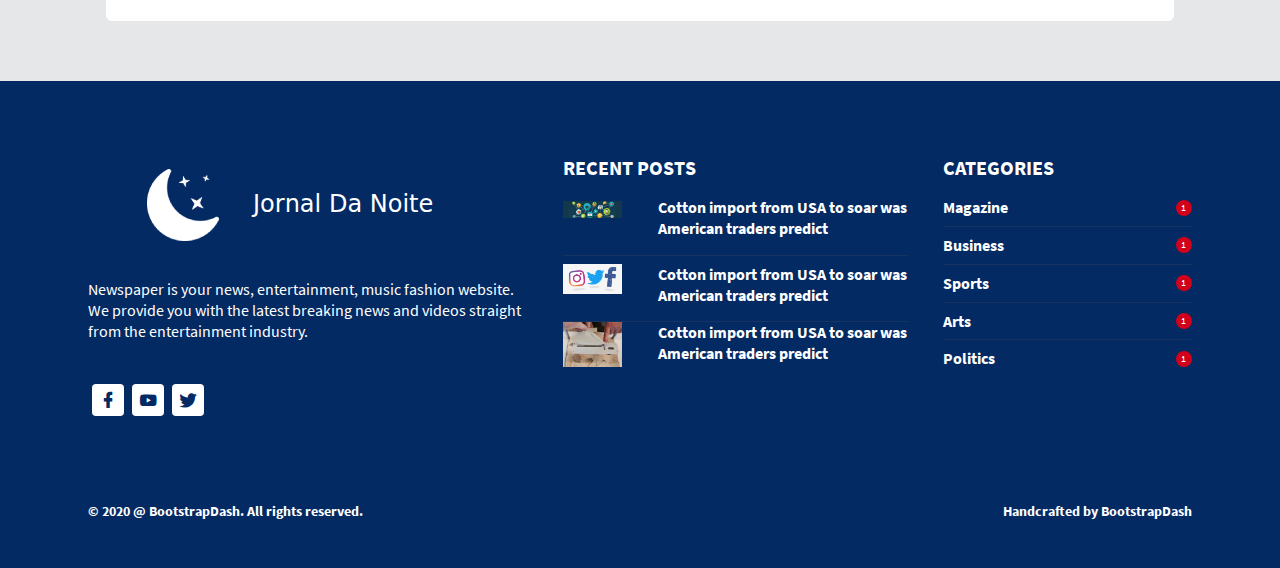
<file: pages/magazine.html>
<!DOCTYPE html>
<html lang="zxx">
  <head>
    <!-- Required meta tags -->
    <meta charset="UTF-8" />
    <meta name="viewport" content="width=device-width, initial-scale=1.0" />
    <meta http-equiv="X-UA-Compatible" content="ie=edge" />
    <title>World Time</title>
    <!-- plugin css for this page -->
    <link
      rel="stylesheet"
      href=".././assets/vendors/mdi/css/materialdesignicons.min.css"
    />
    <link rel="stylesheet" href="../assets/vendors/aos/dist/aos.css/aos.css" />
    <!-- End plugin css for this page -->
    <link rel="shortcut icon" href="../assets/images/favicon.png" />
    <!-- inject:css -->
    <link rel="stylesheet" href="../assets/css/style.css">
    <!-- endinject -->
  </head>

  <body>
    <div class="container-scroller">
      <div class="main-panel">
        <!-- partial:../partials/_navbar.html -->
        <header id="header">
          <div class="container">
            <nav class="navbar navbar-expand-lg navbar-light">
              <div class="navbar-top">
                <div class="d-flex justify-content-between align-items-center">
                  <ul class="navbar-top-left-menu">
                    <li class="nav-item">
                      <a href="./index-inner.html" class="nav-link">Advertise</a>
                    </li>
                    <li class="nav-item">
                      <a href="./aboutus.html" class="nav-link">About</a>
                    </li>
                    <li class="nav-item">
                      <a href="#" class="nav-link">Events</a>
                    </li>
                    <li class="nav-item">
                      <a href="#" class="nav-link">Write for Us</a>
                    </li>
                    <li class="nav-item">
                      <a href="#" class="nav-link">In the Press</a>
                    </li>
                  </ul>
                  <ul class="navbar-top-right-menu">
                    <li class="nav-item">
                      <a href="#" class="nav-link"><i class="mdi mdi-magnify"></i></a>
                    </li>
                    <li class="nav-item">
                      <a href="#" class="nav-link">Login</a>
                    </li>
                    <li class="nav-item">
                      <a href="#" class="nav-link">Sign in</a>
                    </li>
                  </ul>
                </div>
              </div>
              <div class="navbar-bottom">
                <div class="d-flex justify-content-between align-items-center">
                  <div>
                    <a class="navbar-brand" href="#"
                      ><img src="../assets/images/logo.svg" alt=""
                    /></a>
                  </div>
                  <div>
                    <button
                      class="navbar-toggler"
                      type="button"
                      data-target="#navbarSupportedContent"
                      aria-controls="navbarSupportedContent"
                      aria-expanded="false"
                      aria-label="Toggle navigation"
                    >
                      <span class="navbar-toggler-icon"></span>
                    </button>
                    <div
                      class="navbar-collapse justify-content-center collapse"
                      id="navbarSupportedContent"
                    >
                      <ul
                        class="navbar-nav d-lg-flex justify-content-between align-items-center"
                      >
                        <li>
                          <button class="navbar-close">
                            <i class="mdi mdi-close"></i>
                          </button>
                        </li>
                        <li class="nav-item active">
                          <a class="nav-link" href="../index.html">Home</a>
                        </li>
                        <li class="nav-item">
                          <a class="nav-link" href="./magazine.html">MAGAZINE</a>
                        </li>
                        <li class="nav-item">
                          <a class="nav-link" href="./business.html">Business</a>
                        </li>
                        <li class="nav-item">
                          <a class="nav-link" href="./sports.html">Sports</a>
                        </li>
                        <li class="nav-item">
                          <a class="nav-link" href="./art.html">Art</a>
                        </li>
                        <li class="nav-item">
                          <a class="nav-link" href="./politics.html">POLITICS</a>
                        </li>
                        <li class="nav-item">
                          <a class="nav-link" href="./travel.html">Travel</a>
                        </li>
                        <li class="nav-item">
                          <a class="nav-link" href="./contactus.html">Contact</a>
                        </li>
                      </ul>
                    </div>
                  </div>
                  <ul class="social-media">
                    <li>
                      <a href="#">
                        <i class="mdi mdi-facebook"></i>
                      </a>
                    </li>
                    <li>
                      <a href="#">
                        <i class="mdi mdi-youtube"></i>
                      </a>
                    </li>
                    <li>
                      <a href="#">
                        <i class="mdi mdi-twitter"></i>
                      </a>
                    </li>
                  </ul>
                </div>
              </div>
            </nav>
          </div>
        </header>

        <!-- partial -->
        <div class="flash-news-banner">
          <div class="container">
            <div class="d-lg-flex align-items-center justify-content-between">
              <div class="d-flex align-items-center">
                <span class="badge badge-dark mr-3">Flash news</span>
                <p class="mb-0">
                  Lorem Ipsum has been the industry's standard dummy text ever
                  since the 1500s.
                </p>
              </div>
              <div class="d-flex">
                <span class="mr-3 text-danger">Wed, March 4, 2020</span>
                <span class="text-danger">30°C,London</span>
              </div>
            </div>
          </div>
        </div>
        <div class="content-wrapper">
          <div class="container">
            <div class="col-sm-12">
              <div class="card" data-aos="fade-up">
                <div class="card-body">
                  <div class="row">
                    <div class="col-sm-12">
                      <h1 class="font-weight-600 mb-4">
                        MAGAZINE
                      </h1>
                    </div>
                  </div>
                  <div class="row">
                    <div class="col-lg-8">
                      <div class="row">
                        <div class="col-sm-4 grid-margin">
                          <div class="rotate-img">
                            <img
                              src="../assets/images/magazine/Magzine_7.jpg"
                              alt="banner"
                              class="img-fluid"
                            />
                          </div>
                        </div>
                        <div class="col-sm-8 grid-margin">
                          <h2 class="font-weight-600 mb-2">
                            No charges over 2017 battle bus cases
                          </h2>
                          <p class="fs-13 text-muted mb-0">
                            <span class="mr-2">Photo </span>10 Minutes ago
                          </p>
                          <p class="fs-15">
                            Lorem Ipsum has been the industry's standard dummy
                            text ever since the 1500s, when an unknown printer
                            took a galley of type and scrambled it to make a
                            type specimen book.
                          </p>
                        </div>
                      </div>
                      <div class="row">
                        <div class="col-sm-4 grid-margin">
                          <div class="rotate-img">
                            <img
                              src="../assets/images/magazine/Magzine_8.jpg"
                              alt="banner"
                              class="img-fluid"
                            />
                          </div>
                        </div>
                        <div class="col-sm-8 grid-margin">
                          <h2 class="font-weight-600 mb-2">
                            No charges over 2017 battle bus cases
                          </h2>
                          <p class="fs-13 text-muted mb-0">
                            <span class="mr-2">Photo </span>10 Minutes ago
                          </p>
                          <p class="fs-15">
                            Lorem Ipsum has been the industry's standard dummy
                            text ever since the 1500s, when an unknown printer
                            took a galley of type and scrambled it to make a
                            type specimen book.
                          </p>
                        </div>
                      </div>
                      <div class="row">
                        <div class="col-sm-4 grid-margin">
                          <div class="rotate-img">
                            <img
                              src="../assets/images/magazine/Magzine_9.jpg"
                              alt="banner"
                              class="img-fluid"
                            />
                          </div>
                        </div>
                        <div class="col-sm-8 grid-margin">
                          <h2 class="font-weight-600 mb-2">
                            Kaine: Trump Jr. may have committed treason
                          </h2>
                          <p class="fs-13 text-muted mb-0">
                            <span class="mr-2">Photo </span>10 Minutes ago
                          </p>
                          <p class="fs-15">
                            Lorem Ipsum has been the industry's standard dummy
                            text ever since the 1500s, when an unknown printer
                            took a galley of type and scrambled it to make a
                            type specimen book.
                          </p>
                        </div>
                      </div>
                      <div class="row">
                        <div class="col-sm-4 grid-margin">
                          <div class="rotate-img">
                            <img
                              src="../assets/images/magazine/Magzine_10.jpg"
                              alt="banner"
                              class="img-fluid"
                            />
                          </div>
                        </div>
                        <div class="col-sm-8 grid-margin">
                          <h2 class="font-weight-600 mb-2">
                            South Korea’s Moon Jae-in sworn in vowing to address
                          </h2>
                          <p class="fs-13 text-muted mb-0">
                            <span class="mr-2">Photo </span>10 Minutes ago
                          </p>
                          <p class="fs-15">
                            Lorem Ipsum has been the industry's standard dummy
                            text ever since the 1500s, when an unknown printer
                            took a galley of type and scrambled it to make a
                            type specimen book.
                          </p>
                        </div>
                      </div>
                      <div class="row">
                        <div class="col-sm-4 grid-margin">
                          <div class="rotate-img">
                            <img
                              src="../assets/images/magazine/Magzine_11.jpg"
                              alt="banner"
                              class="img-fluid"
                            />
                          </div>
                        </div>
                        <div class="col-sm-8 grid-margin">
                          <h2 class="font-weight-600 mb-2">
                            No charges over 2017 battle bus cases
                          </h2>
                          <p class="fs-13 text-muted mb-0">
                            <span class="mr-2">Photo </span>10 Minutes ago
                          </p>
                          <p class="fs-15">
                            Lorem Ipsum has been the industry's standard dummy
                            text ever since the 1500s, when an unknown printer
                            took a galley of type and scrambled it to make a
                            type specimen book.
                          </p>
                        </div>
                      </div>
                      <div class="row">
                        <div class="col-sm-4 grid-margin">
                          <div class="rotate-img">
                            <img
                              src="../assets/images/magazine/Magzine_12.jpg"
                              alt="banner"
                              class="img-fluid"
                            />
                          </div>
                        </div>
                        <div class="col-sm-8 grid-margin">
                          <h2 class="font-weight-600 mb-2">
                            Kaine: Trump Jr. may have committed treason
                          </h2>
                          <p class="fs-13 text-muted mb-0">
                            <span class="mr-2">Photo </span>10 Minutes ago
                          </p>
                          <p class="fs-15">
                            Lorem Ipsum has been the industry's standard dummy
                            text ever since the 1500s, when an unknown printer
                            took a galley of type and scrambled it to make a
                            type specimen book.
                          </p>
                        </div>
                      </div>
                    </div>
                    <div class="col-lg-4">
                      <h2 class="mb-4 text-primary font-weight-600">
                        Latest news
                      </h2>
                      <div class="row">
                        <div class="col-sm-12">
                          <div class="border-bottom pb-4 pt-4">
                            <div class="row">
                              <div class="col-sm-8">
                                <h5 class="font-weight-600 mb-1">
                                  Ways to stay social online while in self..
                                </h5>
                                <p class="fs-13 text-muted mb-0">
                                  <span class="mr-2">Photo </span>10 Minutes ago
                                </p>
                              </div>
                              <div class="col-sm-4">
                                <div class="rotate-img">
                                  <img
                                    src="../assets/images/magazine/Magzine_1.jpg"
                                    alt="banner"
                                    class="img-fluid"
                                  />
                                </div>
                              </div>
                            </div>
                          </div>
                        </div>
                      </div>
                      <div class="row">
                        <div class="col-sm-12">
                          <div class="border-bottom pb-4 pt-4">
                            <div class="row">
                              <div class="col-sm-8">
                                <h5 class="font-weight-600 mb-1">
                                  Premier League players join charity..
                                </h5>
                                <p class="fs-13 text-muted mb-0">
                                  <span class="mr-2">Photo </span>10 Minutes ago
                                </p>
                              </div>
                              <div class="col-sm-4">
                                <div class="rotate-img">
                                  <img
                                    src="../assets/images/magazine/Magzine_2.jpg"
                                    alt="banner"
                                    class="img-fluid"
                                  />
                                </div>
                              </div>
                            </div>
                          </div>
                        </div>
                      </div>
                      <div class="row">
                        <div class="col-sm-12">
                          <div class="pt-4">
                            <div class="row">
                              <div class="col-sm-8">
                                <h5 class="font-weight-600 mb-1">
                                  UK Athletics board changed stance on..
                                </h5>
                                <p class="fs-13 text-muted mb-0">
                                  <span class="mr-2">Photo </span>10 Minutes ago
                                </p>
                              </div>
                              <div class="col-sm-4">
                                <div class="rotate-img">
                                  <img
                                    src="../assets/images/magazine/Magzine_3.jpg"
                                    alt="banner"
                                    class="img-fluid"
                                  />
                                </div>
                              </div>
                            </div>
                          </div>
                        </div>
                      </div>
                      <div class="trending">
                        <h2 class="mb-4 text-primary font-weight-600">
                          Trending
                        </h2>
                        <div class="mb-4">
                          <div class="rotate-img">
                            <img
                              src="../assets/images/magazine/Magzine_4.jpg"
                              alt="banner"
                              class="img-fluid"
                            />
                          </div>
                          <h3 class="mt-3 font-weight-600">
                            Virus Kills Member Of Advising Iran’s Supreme
                          </h3>
                          <p class="fs-13 text-muted mb-0">
                            <span class="mr-2">Photo </span>10 Minutes ago
                          </p>
                        </div>
                        <div class="mb-4">
                          <div class="rotate-img">
                            <img
                              src="../assets/images/magazine/Magzine_5.jpg"
                              alt="banner"
                              class="img-fluid"
                            />
                          </div>
                          <h3 class="mt-3 font-weight-600">
                            Virus Kills Member Of Advising Iran’s Supreme
                          </h3>
                          <p class="fs-13 text-muted mb-0">
                            <span class="mr-2">Photo </span>10 Minutes ago
                          </p>
                        </div>
                        <div class="mb-4">
                          <div class="rotate-img">
                            <img
                              src="../assets/images/magazine/Magzine_6.jpg"
                              alt="banner"
                              class="img-fluid"
                            />
                          </div>
                          <h3 class="mt-3 font-weight-600">
                            Virus Kills Member Of Advising Iran’s Supreme
                          </h3>
                          <p class="fs-13 text-muted mb-0">
                            <span class="mr-2">Photo </span>10 Minutes ago
                          </p>
                        </div>
                      </div>
                    </div>
                  </div>
                </div>
              </div>
            </div>
          </div>
        </div>
        <!-- main-panel ends -->
        <!-- container-scroller ends -->

        <!-- partial:../partials/_footer.html -->
        <footer>
          <div class="footer-top">
            <div class="container">
              <div class="row">
                <div class="col-sm-5">
                  <img src="../assets/images/logo.svg" class="footer-logo" alt="" />
                  <h5 class="font-weight-normal mt-4 mb-5">
                    Newspaper is your news, entertainment, music fashion website. We
                    provide you with the latest breaking news and videos straight from
                    the entertainment industry.
                  </h5>
                  <ul class="social-media mb-3">
                    <li>
                      <a href="#">
                        <i class="mdi mdi-facebook"></i>
                      </a>
                    </li>
                    <li>
                      <a href="#">
                        <i class="mdi mdi-youtube"></i>
                      </a>
                    </li>
                    <li>
                      <a href="#">
                        <i class="mdi mdi-twitter"></i>
                      </a>
                    </li>
                  </ul>
                </div>
                <div class="col-sm-4">
                  <h3 class="font-weight-bold mb-3">RECENT POSTS</h3>
                  <div class="row">
                    <div class="col-sm-12">
                      <div class="footer-border-bottom pb-2">
                        <div class="row">
                          <div class="col-3">
                            <img
                              src="../assets/images/dashboard/home_1.jpg"
                              alt="thumb"
                              class="img-fluid"
                            />
                          </div>
                          <div class="col-9">
                            <h5 class="font-weight-600">
                              Cotton import from USA to soar was American traders
                              predict
                            </h5>
                          </div>
                        </div>
                      </div>
                    </div>
                  </div>
                  <div class="row">
                    <div class="col-sm-12">
                      <div class="footer-border-bottom pb-2 pt-2">
                        <div class="row">
                          <div class="col-3">
                            <img
                              src="../assets/images/dashboard/home_2.jpg"
                              alt="thumb"
                              class="img-fluid"
                            />
                          </div>
                          <div class="col-9">
                            <h5 class="font-weight-600">
                              Cotton import from USA to soar was American traders
                              predict
                            </h5>
                          </div>
                        </div>
                      </div>
                    </div>
                  </div>
                  <div class="row">
                    <div class="col-sm-12">
                      <div>
                        <div class="row">
                          <div class="col-3">
                            <img
                              src="../assets/images/dashboard/home_3.jpg"
                              alt="thumb"
                              class="img-fluid"
                            />
                          </div>
                          <div class="col-9">
                            <h5 class="font-weight-600 mb-3">
                              Cotton import from USA to soar was American traders
                              predict
                            </h5>
                          </div>
                        </div>
                      </div>
                    </div>
                  </div>
                </div>
                <div class="col-sm-3">
                  <h3 class="font-weight-bold mb-3">CATEGORIES</h3>
                  <div class="footer-border-bottom pb-2">
                    <div class="d-flex justify-content-between align-items-center">
                      <h5 class="mb-0 font-weight-600">Magazine</h5>
                      <div class="count">1</div>
                    </div>
                  </div>
                  <div class="footer-border-bottom pb-2 pt-2">
                    <div class="d-flex justify-content-between align-items-center">
                      <h5 class="mb-0 font-weight-600">Business</h5>
                      <div class="count">1</div>
                    </div>
                  </div>
                  <div class="footer-border-bottom pb-2 pt-2">
                    <div class="d-flex justify-content-between align-items-center">
                      <h5 class="mb-0 font-weight-600">Sports</h5>
                      <div class="count">1</div>
                    </div>
                  </div>
                  <div class="footer-border-bottom pb-2 pt-2">
                    <div class="d-flex justify-content-between align-items-center">
                      <h5 class="mb-0 font-weight-600">Arts</h5>
                      <div class="count">1</div>
                    </div>
                  </div>
                  <div class="pt-2">
                    <div class="d-flex justify-content-between align-items-center">
                      <h5 class="mb-0 font-weight-600">Politics</h5>
                      <div class="count">1</div>
                    </div>
                  </div>
                </div>
              </div>
            </div>
          </div>
          <div class="footer-bottom">
            <div class="container">
              <div class="row">
                <div class="col-sm-12">
                  <div class="d-sm-flex justify-content-between align-items-center">
                    <div class="fs-14 font-weight-600">
                      © 2020 @ <a href="https://www.bootstrapdash.com/" target="_blank" class="text-white"> BootstrapDash</a>. All rights reserved.
                    </div>
                    <div class="fs-14 font-weight-600">
                      Handcrafted by <a href="https://www.bootstrapdash.com/" target="_blank" class="text-white">BootstrapDash</a>
                    </div>
                  </div>
                </div>
              </div>
            </div>
          </div>
        </footer>

        <!-- partial -->
      </div>
    </div>
    <!-- inject:js -->
    <script src="../assets/vendors/js/vendor.bundle.base.js"></script>
    <!-- endinject -->
    <!-- plugin js for this page -->

    <script src="../assets/vendors/aos/dist/aos.js/aos.js"></script>
    <!-- End plugin js for this page -->
    <!-- Custom js for this page-->
    <script src="../assets/js/demo.js"></script>
    <script src="../assets/js/jquery.easeScroll.js"></script>
    <!-- End custom js for this page-->
  </body>
</html>
</file>
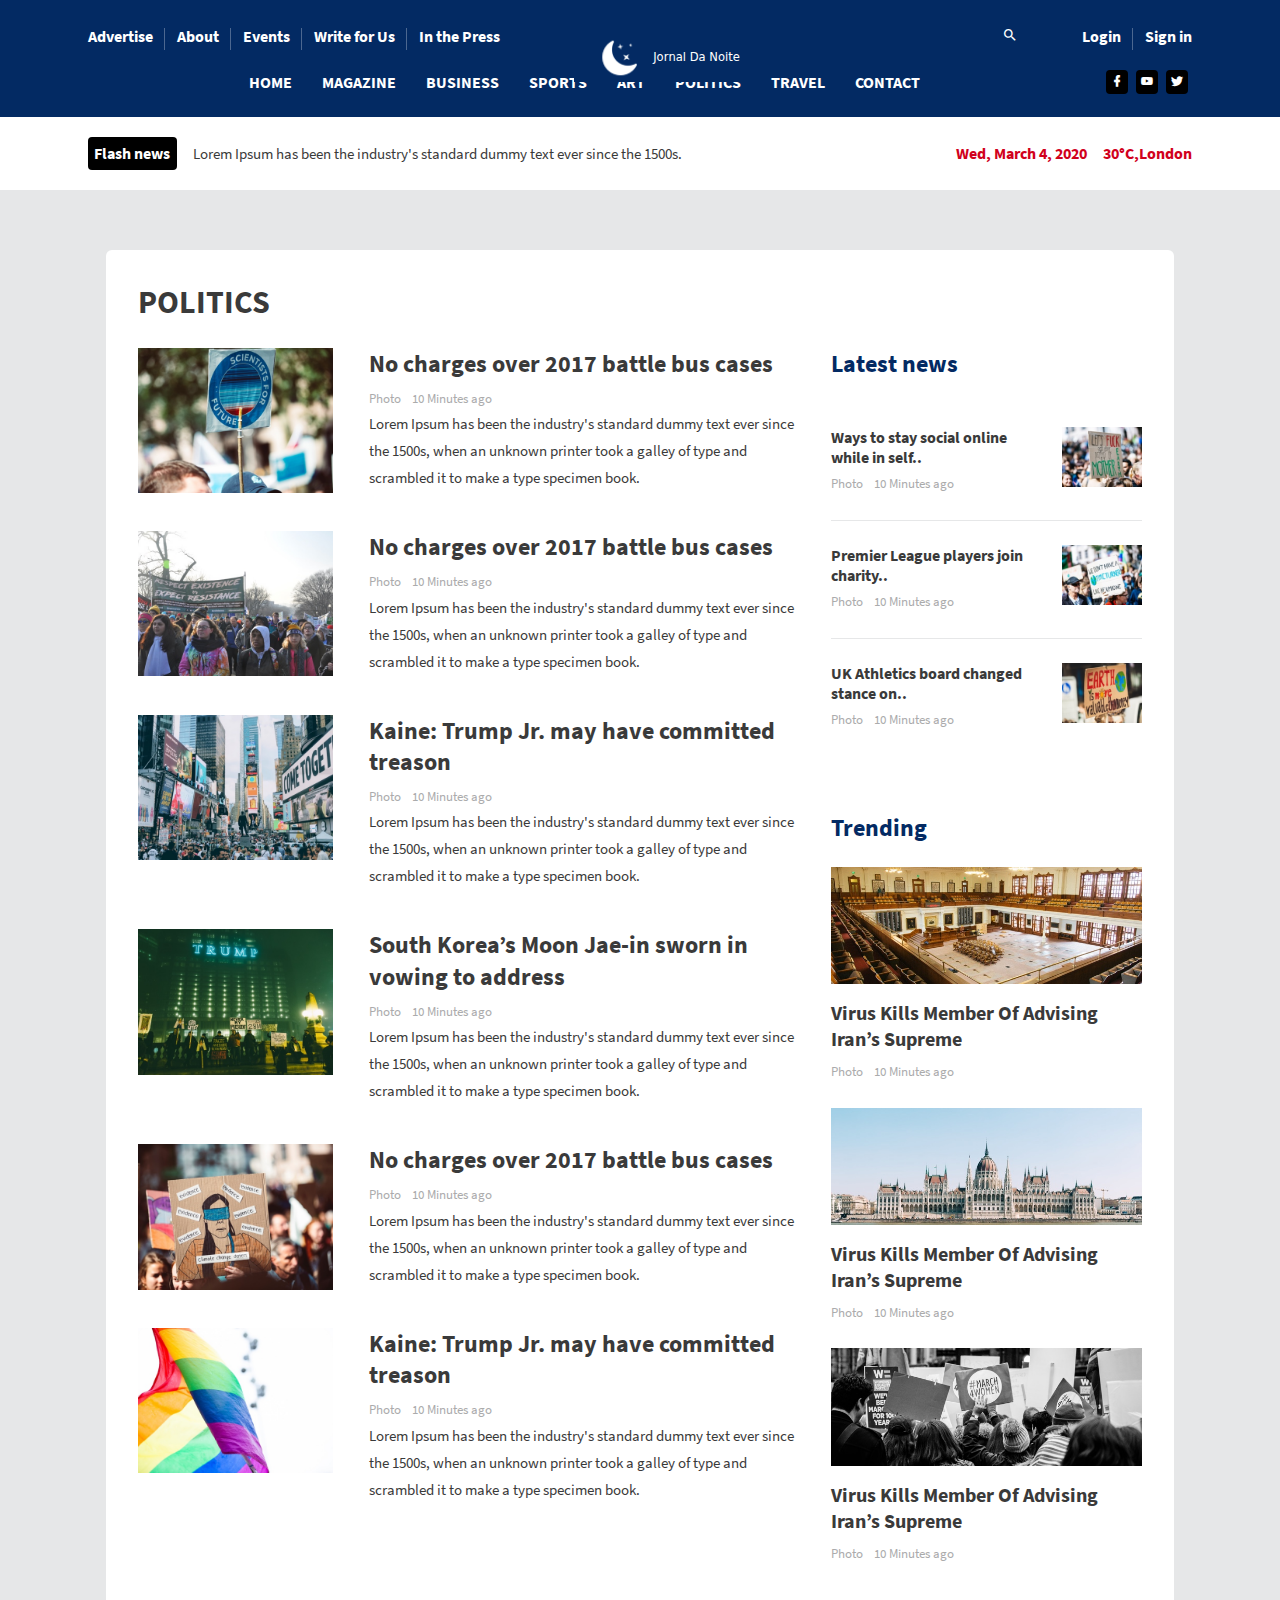
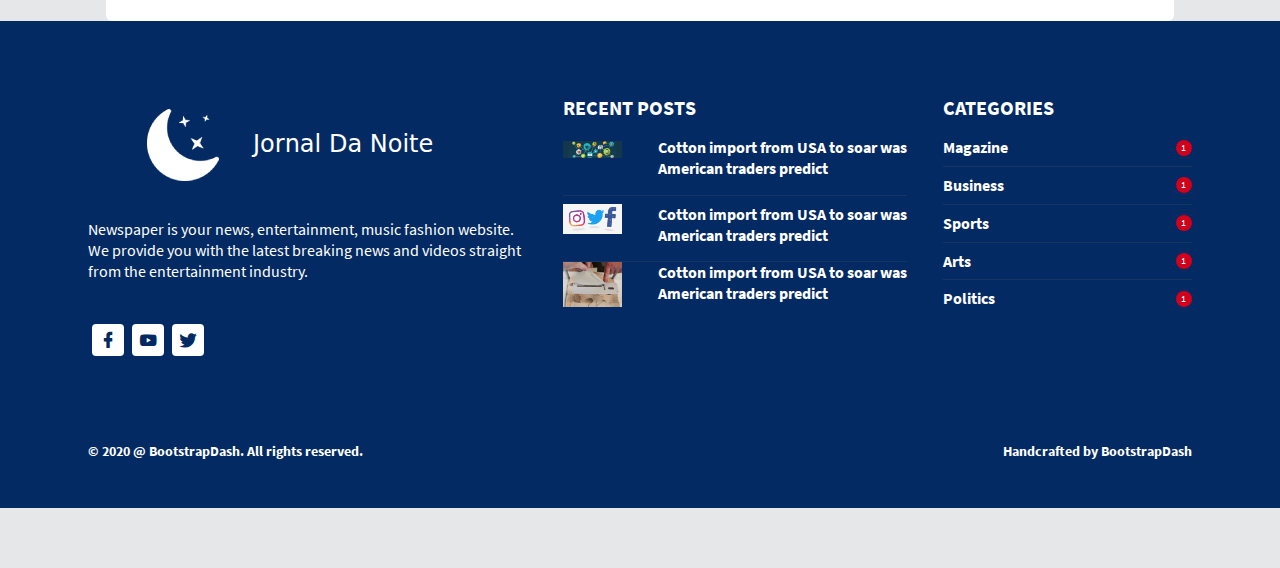
<file: pages/politics.html>
<!DOCTYPE html>
<html lang="zxx">
  <head>
    <!-- Required meta tags -->
    <meta charset="UTF-8" />
    <meta name="viewport" content="width=device-width, initial-scale=1.0" />
    <meta http-equiv="X-UA-Compatible" content="ie=edge" />
    <title>World Time</title>
    <!-- plugin css for this page -->
    <link rel="stylesheet" href=".././assets/vendors/mdi/css/materialdesignicons.min.css" />
    <link rel="stylesheet" href="../assets/vendors/aos/dist/aos.css/aos.css" />
    <!-- End plugin css for this page -->
    <link rel="shortcut icon" href="../assets/images/favicon.png" />
    <!-- inject:css -->
    <link rel="stylesheet" href="../assets/css/style.css">
    <!-- endinject -->
  </head>

  <body>
    <div class="container-scroller">
      <div class="main-panel">
        <!-- partial:../partials/_navbar.html -->
        <header id="header">
          <div class="container">
            <nav class="navbar navbar-expand-lg navbar-light">
              <div class="navbar-top">
                <div class="d-flex justify-content-between align-items-center">
                  <ul class="navbar-top-left-menu">
                    <li class="nav-item">
                      <a href="./index-inner.html" class="nav-link">Advertise</a>
                    </li>
                    <li class="nav-item">
                      <a href="./aboutus.html" class="nav-link">About</a>
                    </li>
                    <li class="nav-item">
                      <a href="#" class="nav-link">Events</a>
                    </li>
                    <li class="nav-item">
                      <a href="#" class="nav-link">Write for Us</a>
                    </li>
                    <li class="nav-item">
                      <a href="#" class="nav-link">In the Press</a>
                    </li>
                  </ul>
                  <ul class="navbar-top-right-menu">
                    <li class="nav-item">
                      <a href="#" class="nav-link"><i class="mdi mdi-magnify"></i></a>
                    </li>
                    <li class="nav-item">
                      <a href="#" class="nav-link">Login</a>
                    </li>
                    <li class="nav-item">
                      <a href="#" class="nav-link">Sign in</a>
                    </li>
                  </ul>
                </div>
              </div>
              <div class="navbar-bottom">
                <div class="d-flex justify-content-between align-items-center">
                  <div>
                    <a class="navbar-brand" href="#"
                      ><img src="../assets/images/logo.svg" alt=""
                    /></a>
                  </div>
                  <div>
                    <button
                      class="navbar-toggler"
                      type="button"
                      data-target="#navbarSupportedContent"
                      aria-controls="navbarSupportedContent"
                      aria-expanded="false"
                      aria-label="Toggle navigation"
                    >
                      <span class="navbar-toggler-icon"></span>
                    </button>
                    <div
                      class="navbar-collapse justify-content-center collapse"
                      id="navbarSupportedContent"
                    >
                      <ul
                        class="navbar-nav d-lg-flex justify-content-between align-items-center"
                      >
                        <li>
                          <button class="navbar-close">
                            <i class="mdi mdi-close"></i>
                          </button>
                        </li>
                        <li class="nav-item active">
                          <a class="nav-link" href="../index.html">Home</a>
                        </li>
                        <li class="nav-item">
                          <a class="nav-link" href="./magazine.html">MAGAZINE</a>
                        </li>
                        <li class="nav-item">
                          <a class="nav-link" href="./business.html">Business</a>
                        </li>
                        <li class="nav-item">
                          <a class="nav-link" href="./sports.html">Sports</a>
                        </li>
                        <li class="nav-item">
                          <a class="nav-link" href="./art.html">Art</a>
                        </li>
                        <li class="nav-item">
                          <a class="nav-link" href="./politics.html">POLITICS</a>
                        </li>
                        <li class="nav-item">
                          <a class="nav-link" href="./travel.html">Travel</a>
                        </li>
                        <li class="nav-item">
                          <a class="nav-link" href="./contactus.html">Contact</a>
                        </li>
                      </ul>
                    </div>
                  </div>
                  <ul class="social-media">
                    <li>
                      <a href="#">
                        <i class="mdi mdi-facebook"></i>
                      </a>
                    </li>
                    <li>
                      <a href="#">
                        <i class="mdi mdi-youtube"></i>
                      </a>
                    </li>
                    <li>
                      <a href="#">
                        <i class="mdi mdi-twitter"></i>
                      </a>
                    </li>
                  </ul>
                </div>
              </div>
            </nav>
          </div>
        </header>

        <!-- partial -->
        <div class="flash-news-banner">
          <div class="container">
            <div class="d-lg-flex align-items-center justify-content-between">
              <div class="d-flex align-items-center">
                <span class="badge badge-dark mr-3">Flash news</span>
                <p class="mb-0">
                  Lorem Ipsum has been the industry's standard dummy text ever
                  since the 1500s.
                </p>
              </div>
              <div class="d-flex">
                <span class="mr-3 text-danger">Wed, March 4, 2020</span>
                <span class="text-danger">30°C,London</span>
              </div>
            </div>
          </div>
        </div>
        <div class="content-wrapper">
          <div class="container">
            <div class="col-sm-12">
              <div class="card" data-aos="fade-up">
                <div class="card-body">
                  <div class="row">
                    <div class="col-sm-12">
                      <h1 class="font-weight-600 mb-4">
                        POLITICS
                      </h1>
                    </div>
                  </div>
                  <div class="row">
                    <div class="col-lg-8">
                      <div class="row">
                        <div class="col-sm-4 grid-margin">
                          <div class="rotate-img">
                            <img
                              src="../assets/images/politics/Politics_7.jpg"
                              alt="banner"
                              class="img-fluid"
                            />
                          </div>
                        </div>
                        <div class="col-sm-8 grid-margin">
                          <h2 class="font-weight-600 mb-2">
                            No charges over 2017 battle bus cases
                          </h2>
                          <p class="fs-13 text-muted mb-0">
                            <span class="mr-2">Photo </span>10 Minutes ago
                          </p>
                          <p class="fs-15">
                            Lorem Ipsum has been the industry's standard dummy
                            text ever since the 1500s, when an unknown printer
                            took a galley of type and scrambled it to make a
                            type specimen book.
                          </p>
                        </div>
                      </div>
                      <div class="row">
                        <div class="col-sm-4 grid-margin">
                          <div class="rotate-img">
                            <img
                              src="../assets/images/politics/Politics_8.jpg"
                              alt="banner"
                              class="img-fluid"
                            />
                          </div>
                        </div>
                        <div class="col-sm-8 grid-margin">
                          <h2 class="font-weight-600 mb-2">
                            No charges over 2017 battle bus cases
                          </h2>
                          <p class="fs-13 text-muted mb-0">
                            <span class="mr-2">Photo </span>10 Minutes ago
                          </p>
                          <p class="fs-15">
                            Lorem Ipsum has been the industry's standard dummy
                            text ever since the 1500s, when an unknown printer
                            took a galley of type and scrambled it to make a
                            type specimen book.
                          </p>
                        </div>
                      </div>
                      <div class="row">
                        <div class="col-sm-4 grid-margin">
                          <div class="rotate-img">
                            <img
                              src="../assets/images/politics/Politics_9.jpg"
                              alt="banner"
                              class="img-fluid"
                            />
                          </div>
                        </div>
                        <div class="col-sm-8 grid-margin">
                          <h2 class="font-weight-600 mb-2">
                            Kaine: Trump Jr. may have committed treason
                          </h2>
                          <p class="fs-13 text-muted mb-0">
                            <span class="mr-2">Photo </span>10 Minutes ago
                          </p>
                          <p class="fs-15">
                            Lorem Ipsum has been the industry's standard dummy
                            text ever since the 1500s, when an unknown printer
                            took a galley of type and scrambled it to make a
                            type specimen book.
                          </p>
                        </div>
                      </div>
                      <div class="row">
                        <div class="col-sm-4 grid-margin">
                          <div class="rotate-img">
                            <img
                              src="../assets/images/politics/Politics_10.jpg"
                              alt="banner"
                              class="img-fluid"
                            />
                          </div>
                        </div>
                        <div class="col-sm-8 grid-margin">
                          <h2 class="font-weight-600 mb-2">
                            South Korea’s Moon Jae-in sworn in vowing to address
                          </h2>
                          <p class="fs-13 text-muted mb-0">
                            <span class="mr-2">Photo </span>10 Minutes ago
                          </p>
                          <p class="fs-15">
                            Lorem Ipsum has been the industry's standard dummy
                            text ever since the 1500s, when an unknown printer
                            took a galley of type and scrambled it to make a
                            type specimen book.
                          </p>
                        </div>
                      </div>
                      <div class="row">
                        <div class="col-sm-4 grid-margin">
                          <div class="rotate-img">
                            <img
                              src="../assets/images/politics/Politics_11.jpg"
                              alt="banner"
                              class="img-fluid"
                            />
                          </div>
                        </div>
                        <div class="col-sm-8 grid-margin">
                          <h2 class="font-weight-600 mb-2">
                            No charges over 2017 battle bus cases
                          </h2>
                          <p class="fs-13 text-muted mb-0">
                            <span class="mr-2">Photo </span>10 Minutes ago
                          </p>
                          <p class="fs-15">
                            Lorem Ipsum has been the industry's standard dummy
                            text ever since the 1500s, when an unknown printer
                            took a galley of type and scrambled it to make a
                            type specimen book.
                          </p>
                        </div>
                      </div>
                      <div class="row">
                        <div class="col-sm-4 grid-margin">
                          <div class="rotate-img">
                            <img
                              src="../assets/images/politics/Politics_12.jpg"
                              alt="banner"
                              class="img-fluid"
                            />
                          </div>
                        </div>
                        <div class="col-sm-8 grid-margin">
                          <h2 class="font-weight-600 mb-2">
                            Kaine: Trump Jr. may have committed treason
                          </h2>
                          <p class="fs-13 text-muted mb-0">
                            <span class="mr-2">Photo </span>10 Minutes ago
                          </p>
                          <p class="fs-15">
                            Lorem Ipsum has been the industry's standard dummy
                            text ever since the 1500s, when an unknown printer
                            took a galley of type and scrambled it to make a
                            type specimen book.
                          </p>
                        </div>
                      </div>
                    </div>
                    <div class="col-lg-4">
                      <h2 class="mb-4 text-primary font-weight-600">
                        Latest news
                      </h2>
                      <div class="row">
                        <div class="col-sm-12">
                          <div class="border-bottom pb-4 pt-4">
                            <div class="row">
                              <div class="col-sm-8">
                                <h5 class="font-weight-600 mb-1">
                                  Ways to stay social online while in self..
                                </h5>
                                <p class="fs-13 text-muted mb-0">
                                  <span class="mr-2">Photo </span>10 Minutes ago
                                </p>
                              </div>
                              <div class="col-sm-4">
                                <div class="rotate-img">
                                  <img
                                    src="../assets/images/politics/Politics_1.jpg"
                                    alt="banner"
                                    class="img-fluid"
                                  />
                                </div>
                              </div>
                            </div>
                          </div>
                        </div>
                      </div>
                      <div class="row">
                        <div class="col-sm-12">
                          <div class="border-bottom pb-4 pt-4">
                            <div class="row">
                              <div class="col-sm-8">
                                <h5 class="font-weight-600 mb-1">
                                  Premier League players join charity..
                                </h5>
                                <p class="fs-13 text-muted mb-0">
                                  <span class="mr-2">Photo </span>10 Minutes ago
                                </p>
                              </div>
                              <div class="col-sm-4">
                                <div class="rotate-img">
                                  <img
                                    src="../assets/images/politics/Politics_2.jpg"
                                    alt="banner"
                                    class="img-fluid"
                                  />
                                </div>
                              </div>
                            </div>
                          </div>
                        </div>
                      </div>
                      <div class="row">
                        <div class="col-sm-12">
                          <div class="pt-4">
                            <div class="row">
                              <div class="col-sm-8">
                                <h5 class="font-weight-600 mb-1">
                                  UK Athletics board changed stance on..
                                </h5>
                                <p class="fs-13 text-muted mb-0">
                                  <span class="mr-2">Photo </span>10 Minutes ago
                                </p>
                              </div>
                              <div class="col-sm-4">
                                <div class="rotate-img">
                                  <img
                                    src="../assets/images/politics/Politics_3.jpg"
                                    alt="banner"
                                    class="img-fluid"
                                  />
                                </div>
                              </div>
                            </div>
                          </div>
                        </div>
                      </div>
                      <div class="trending">
                        <h2 class="mb-4 text-primary font-weight-600">
                          Trending
                        </h2>
                        <div class="mb-4">
                          <div class="rotate-img">
                            <img
                              src="../assets/images/politics/Politics_4.jpg"
                              alt="banner"
                              class="img-fluid"
                            />
                          </div>
                          <h3 class="mt-3 font-weight-600">
                            Virus Kills Member Of Advising Iran’s Supreme
                          </h3>
                          <p class="fs-13 text-muted mb-0">
                            <span class="mr-2">Photo </span>10 Minutes ago
                          </p>
                        </div>
                        <div class="mb-4">
                          <div class="rotate-img">
                            <img
                              src="../assets/images/politics/Politics_5.jpg"
                              alt="banner"
                              class="img-fluid"
                            />
                          </div>
                          <h3 class="mt-3 font-weight-600">
                            Virus Kills Member Of Advising Iran’s Supreme
                          </h3>
                          <p class="fs-13 text-muted mb-0">
                            <span class="mr-2">Photo </span>10 Minutes ago
                          </p>
                        </div>
                        <div class="mb-4">
                          <div class="mb-4">
                            <div class="rotate-img">
                              
                              <img
                                src="../assets/images/politics/Politics_6.jpg"
                                alt="banner"
                                class="img-fluid"
                              />
                            </div>
                          <h3 class="mt-3 font-weight-600">
                            Virus Kills Member Of Advising Iran’s Supreme
                          </h3>
                          <p class="fs-13 text-muted mb-0">
                            <span class="mr-2">Photo </span>10 Minutes ago
                          </p>
                        </div>
                      </div>
                    </div>
                  </div>
                </div>
              </div>
            </div>
          </div>
        </div>
        <!-- main-panel ends -->
        <!-- container-scroller ends -->

        <!-- partial:../partials/_footer.html -->
        <footer>
          <div class="footer-top">
            <div class="container">
              <div class="row">
                <div class="col-sm-5">
                  <img src="../assets/images/logo.svg" class="footer-logo" alt="" />
                  <h5 class="font-weight-normal mt-4 mb-5">
                    Newspaper is your news, entertainment, music fashion website. We
                    provide you with the latest breaking news and videos straight from
                    the entertainment industry.
                  </h5>
                  <ul class="social-media mb-3">
                    <li>
                      <a href="#">
                        <i class="mdi mdi-facebook"></i>
                      </a>
                    </li>
                    <li>
                      <a href="#">
                        <i class="mdi mdi-youtube"></i>
                      </a>
                    </li>
                    <li>
                      <a href="#">
                        <i class="mdi mdi-twitter"></i>
                      </a>
                    </li>
                  </ul>
                </div>
                <div class="col-sm-4">
                  <h3 class="font-weight-bold mb-3">RECENT POSTS</h3>
                  <div class="row">
                    <div class="col-sm-12">
                      <div class="footer-border-bottom pb-2">
                        <div class="row">
                          <div class="col-3">
                            <img
                              src="../assets/images/dashboard/home_1.jpg"
                              alt="thumb"
                              class="img-fluid"
                            />
                          </div>
                          <div class="col-9">
                            <h5 class="font-weight-600">
                              Cotton import from USA to soar was American traders
                              predict
                            </h5>
                          </div>
                        </div>
                      </div>
                    </div>
                  </div>
                  <div class="row">
                    <div class="col-sm-12">
                      <div class="footer-border-bottom pb-2 pt-2">
                        <div class="row">
                          <div class="col-3">
                            <img
                              src="../assets/images/dashboard/home_2.jpg"
                              alt="thumb"
                              class="img-fluid"
                            />
                          </div>
                          <div class="col-9">
                            <h5 class="font-weight-600">
                              Cotton import from USA to soar was American traders
                              predict
                            </h5>
                          </div>
                        </div>
                      </div>
                    </div>
                  </div>
                  <div class="row">
                    <div class="col-sm-12">
                      <div>
                        <div class="row">
                          <div class="col-3">
                            <img
                              src="../assets/images/dashboard/home_3.jpg"
                              alt="thumb"
                              class="img-fluid"
                            />
                          </div>
                          <div class="col-9">
                            <h5 class="font-weight-600 mb-3">
                              Cotton import from USA to soar was American traders
                              predict
                            </h5>
                          </div>
                        </div>
                      </div>
                    </div>
                  </div>
                </div>
                <div class="col-sm-3">
                  <h3 class="font-weight-bold mb-3">CATEGORIES</h3>
                  <div class="footer-border-bottom pb-2">
                    <div class="d-flex justify-content-between align-items-center">
                      <h5 class="mb-0 font-weight-600">Magazine</h5>
                      <div class="count">1</div>
                    </div>
                  </div>
                  <div class="footer-border-bottom pb-2 pt-2">
                    <div class="d-flex justify-content-between align-items-center">
                      <h5 class="mb-0 font-weight-600">Business</h5>
                      <div class="count">1</div>
                    </div>
                  </div>
                  <div class="footer-border-bottom pb-2 pt-2">
                    <div class="d-flex justify-content-between align-items-center">
                      <h5 class="mb-0 font-weight-600">Sports</h5>
                      <div class="count">1</div>
                    </div>
                  </div>
                  <div class="footer-border-bottom pb-2 pt-2">
                    <div class="d-flex justify-content-between align-items-center">
                      <h5 class="mb-0 font-weight-600">Arts</h5>
                      <div class="count">1</div>
                    </div>
                  </div>
                  <div class="pt-2">
                    <div class="d-flex justify-content-between align-items-center">
                      <h5 class="mb-0 font-weight-600">Politics</h5>
                      <div class="count">1</div>
                    </div>
                  </div>
                </div>
              </div>
            </div>
          </div>
          <div class="footer-bottom">
            <div class="container">
              <div class="row">
                <div class="col-sm-12">
                  <div class="d-sm-flex justify-content-between align-items-center">
                    <div class="fs-14 font-weight-600">
                      © 2020 @ <a href="https://www.bootstrapdash.com/" target="_blank" class="text-white"> BootstrapDash</a>. All rights reserved.
                    </div>
                    <div class="fs-14 font-weight-600">
                      Handcrafted by <a href="https://www.bootstrapdash.com/" target="_blank" class="text-white">BootstrapDash</a>
                    </div>
                  </div>
                </div>
              </div>
            </div>
          </div>
        </footer>

        <!-- partial -->
      </div>
    </div>
    <!-- inject:js -->
    <script src="../assets/vendors/js/vendor.bundle.base.js"></script>
    <!-- endinject -->
    <!-- plugin js for this page -->
    
    <script src="../assets/vendors/aos/dist/aos.js/aos.js"></script>
    <!-- End plugin js for this page -->
    <!-- Custom js for this page-->
    <script src="../assets/js/demo.js"></script>
    <script src="../assets/js/jquery.easeScroll.js"></script>
    <!-- End custom js for this page-->
  </body>
</html>
</file>
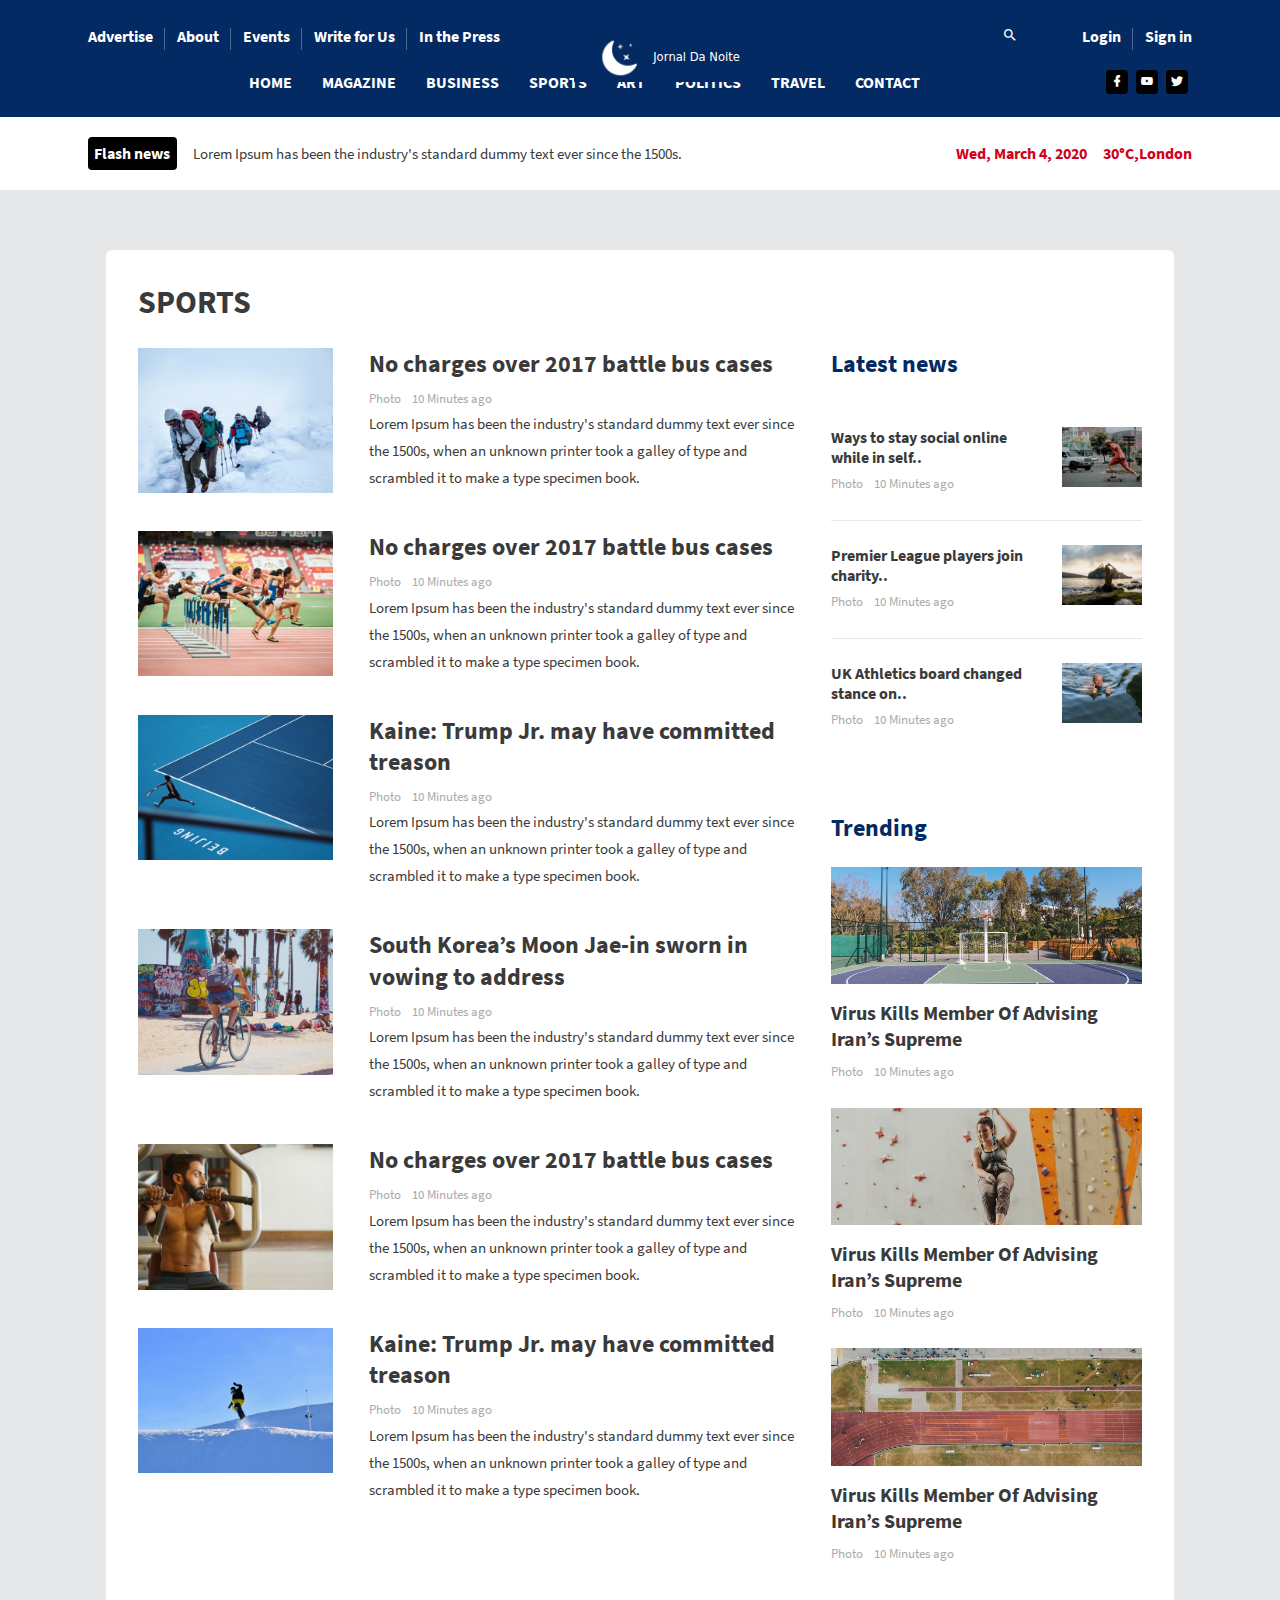
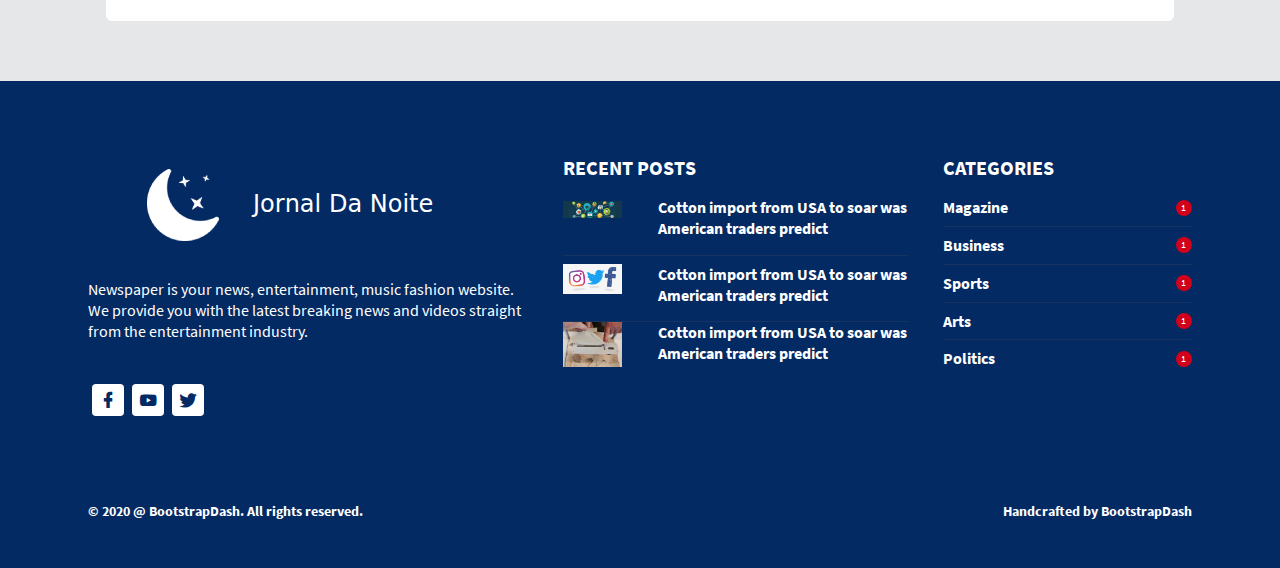
<file: pages/sports.html>
<!DOCTYPE html>
<html lang="zxx">
  <head>
    <!-- Required meta tags -->
    <meta charset="UTF-8" />
    <meta name="viewport" content="width=device-width, initial-scale=1.0" />
    <meta http-equiv="X-UA-Compatible" content="ie=edge" />
    <title>World Time</title>
    <!-- plugin css for this page -->
    <link
      rel="stylesheet"
      href=".././assets/vendors/mdi/css/materialdesignicons.min.css"
    />
    <link rel="stylesheet" href="../assets/vendors/aos/dist/aos.css/aos.css" />
    <!-- End plugin css for this page -->
    <link rel="shortcut icon" href="../assets/images/favicon.png" />
    <!-- inject:css -->
    <link rel="stylesheet" href="../assets/css/style.css">
    <!-- endinject -->
  </head>

  <body>
    <div class="container-scroller">
      <div class="main-panel">
        <!-- partial:../partials/_navbar.html -->
        <header id="header">
          <div class="container">
            <nav class="navbar navbar-expand-lg navbar-light">
              <div class="navbar-top">
                <div class="d-flex justify-content-between align-items-center">
                  <ul class="navbar-top-left-menu">
                    <li class="nav-item">
                      <a href="./index-inner.html" class="nav-link">Advertise</a>
                    </li>
                    <li class="nav-item">
                      <a href="./aboutus.html" class="nav-link">About</a>
                    </li>
                    <li class="nav-item">
                      <a href="#" class="nav-link">Events</a>
                    </li>
                    <li class="nav-item">
                      <a href="#" class="nav-link">Write for Us</a>
                    </li>
                    <li class="nav-item">
                      <a href="#" class="nav-link">In the Press</a>
                    </li>
                  </ul>
                  <ul class="navbar-top-right-menu">
                    <li class="nav-item">
                      <a href="#" class="nav-link"><i class="mdi mdi-magnify"></i></a>
                    </li>
                    <li class="nav-item">
                      <a href="#" class="nav-link">Login</a>
                    </li>
                    <li class="nav-item">
                      <a href="#" class="nav-link">Sign in</a>
                    </li>
                  </ul>
                </div>
              </div>
              <div class="navbar-bottom">
                <div class="d-flex justify-content-between align-items-center">
                  <div>
                    <a class="navbar-brand" href="#"
                      ><img src="../assets/images/logo.svg" alt=""
                    /></a>
                  </div>
                  <div>
                    <button
                      class="navbar-toggler"
                      type="button"
                      data-target="#navbarSupportedContent"
                      aria-controls="navbarSupportedContent"
                      aria-expanded="false"
                      aria-label="Toggle navigation"
                    >
                      <span class="navbar-toggler-icon"></span>
                    </button>
                    <div
                      class="navbar-collapse justify-content-center collapse"
                      id="navbarSupportedContent"
                    >
                      <ul
                        class="navbar-nav d-lg-flex justify-content-between align-items-center"
                      >
                        <li>
                          <button class="navbar-close">
                            <i class="mdi mdi-close"></i>
                          </button>
                        </li>
                        <li class="nav-item active">
                          <a class="nav-link" href="../index.html">Home</a>
                        </li>
                        <li class="nav-item">
                          <a class="nav-link" href="./magazine.html">MAGAZINE</a>
                        </li>
                        <li class="nav-item">
                          <a class="nav-link" href="./business.html">Business</a>
                        </li>
                        <li class="nav-item">
                          <a class="nav-link" href="./sports.html">Sports</a>
                        </li>
                        <li class="nav-item">
                          <a class="nav-link" href="./art.html">Art</a>
                        </li>
                        <li class="nav-item">
                          <a class="nav-link" href="./politics.html">POLITICS</a>
                        </li>
                        <li class="nav-item">
                          <a class="nav-link" href="./travel.html">Travel</a>
                        </li>
                        <li class="nav-item">
                          <a class="nav-link" href="./contactus.html">Contact</a>
                        </li>
                      </ul>
                    </div>
                  </div>
                  <ul class="social-media">
                    <li>
                      <a href="#">
                        <i class="mdi mdi-facebook"></i>
                      </a>
                    </li>
                    <li>
                      <a href="#">
                        <i class="mdi mdi-youtube"></i>
                      </a>
                    </li>
                    <li>
                      <a href="#">
                        <i class="mdi mdi-twitter"></i>
                      </a>
                    </li>
                  </ul>
                </div>
              </div>
            </nav>
          </div>
        </header>

        <!-- partial -->
        <div class="flash-news-banner">
          <div class="container">
            <div class="d-lg-flex align-items-center justify-content-between">
              <div class="d-flex align-items-center">
                <span class="badge badge-dark mr-3">Flash news</span>
                <p class="mb-0">
                  Lorem Ipsum has been the industry's standard dummy text ever
                  since the 1500s.
                </p>
              </div>
              <div class="d-flex">
                <span class="mr-3 text-danger">Wed, March 4, 2020</span>
                <span class="text-danger">30°C,London</span>
              </div>
            </div>
          </div>
        </div>
        <div class="content-wrapper">
          <div class="container">
            <div class="col-sm-12">
              <div class="card" data-aos="fade-up">
                <div class="card-body">
                  <div class="row">
                    <div class="col-sm-12">
                      <h1 class="font-weight-600 mb-4">
                        SPORTS
                      </h1>
                    </div>
                  </div>
                  <div class="row">
                    <div class="col-lg-8">
                      <div class="row">
                        <div class="col-sm-4 grid-margin">
                          <div class="rotate-img">
                            <img
                              src="../assets/images/sports/Sports_7.jpg"
                              alt="banner"
                              class="img-fluid"
                            />
                          </div>
                        </div>
                        <div class="col-sm-8 grid-margin">
                          <h2 class="font-weight-600 mb-2">
                            No charges over 2017 battle bus cases
                          </h2>
                          <p class="fs-13 text-muted mb-0">
                            <span class="mr-2">Photo </span>10 Minutes ago
                          </p>
                          <p class="fs-15">
                            Lorem Ipsum has been the industry's standard dummy
                            text ever since the 1500s, when an unknown printer
                            took a galley of type and scrambled it to make a
                            type specimen book.
                          </p>
                        </div>
                      </div>
                      <div class="row">
                        <div class="col-sm-4 grid-margin">
                          <div class="rotate-img">
                            <img
                              src="../assets/images/sports/Sports_8.jpg"
                              alt="banner"
                              class="img-fluid"
                            />
                          </div>
                        </div>
                        <div class="col-sm-8 grid-margin">
                          <h2 class="font-weight-600 mb-2">
                            No charges over 2017 battle bus cases
                          </h2>
                          <p class="fs-13 text-muted mb-0">
                            <span class="mr-2">Photo </span>10 Minutes ago
                          </p>
                          <p class="fs-15">
                            Lorem Ipsum has been the industry's standard dummy
                            text ever since the 1500s, when an unknown printer
                            took a galley of type and scrambled it to make a
                            type specimen book.
                          </p>
                        </div>
                      </div>
                      <div class="row">
                        <div class="col-sm-4 grid-margin">
                          <div class="rotate-img">
                            <img
                              src="../assets/images/sports/Sports_9.jpg"
                              alt="banner"
                              class="img-fluid"
                            />
                          </div>
                        </div>
                        <div class="col-sm-8 grid-margin">
                          <h2 class="font-weight-600 mb-2">
                            Kaine: Trump Jr. may have committed treason
                          </h2>
                          <p class="fs-13 text-muted mb-0">
                            <span class="mr-2">Photo </span>10 Minutes ago
                          </p>
                          <p class="fs-15">
                            Lorem Ipsum has been the industry's standard dummy
                            text ever since the 1500s, when an unknown printer
                            took a galley of type and scrambled it to make a
                            type specimen book.
                          </p>
                        </div>
                      </div>
                      <div class="row">
                        <div class="col-sm-4 grid-margin">
                          <div class="rotate-img">
                            <img
                              src="../assets/images/sports/Sports_10.jpg"
                              alt="banner"
                              class="img-fluid"
                            />
                          </div>
                        </div>
                        <div class="col-sm-8 grid-margin">
                          <h2 class="font-weight-600 mb-2">
                            South Korea’s Moon Jae-in sworn in vowing to address
                          </h2>
                          <p class="fs-13 text-muted mb-0">
                            <span class="mr-2">Photo </span>10 Minutes ago
                          </p>
                          <p class="fs-15">
                            Lorem Ipsum has been the industry's standard dummy
                            text ever since the 1500s, when an unknown printer
                            took a galley of type and scrambled it to make a
                            type specimen book.
                          </p>
                        </div>
                      </div>
                      <div class="row">
                        <div class="col-sm-4 grid-margin">
                          <div class="rotate-img">
                            <img
                              src="../assets/images/sports/Sports_11.jpg"
                              alt="banner"
                              class="img-fluid"
                            />
                          </div>
                        </div>
                        <div class="col-sm-8 grid-margin">
                          <h2 class="font-weight-600 mb-2">
                            No charges over 2017 battle bus cases
                          </h2>
                          <p class="fs-13 text-muted mb-0">
                            <span class="mr-2">Photo </span>10 Minutes ago
                          </p>
                          <p class="fs-15">
                            Lorem Ipsum has been the industry's standard dummy
                            text ever since the 1500s, when an unknown printer
                            took a galley of type and scrambled it to make a
                            type specimen book.
                          </p>
                        </div>
                      </div>
                      <div class="row">
                        <div class="col-sm-4 grid-margin">
                          <div class="rotate-img">
                            <img
                              src="../assets/images/sports/Sports_12.jpg"
                              alt="banner"
                              class="img-fluid"
                            />
                          </div>
                        </div>
                        <div class="col-sm-8 grid-margin">
                          <h2 class="font-weight-600 mb-2">
                            Kaine: Trump Jr. may have committed treason
                          </h2>
                          <p class="fs-13 text-muted mb-0">
                            <span class="mr-2">Photo </span>10 Minutes ago
                          </p>
                          <p class="fs-15">
                            Lorem Ipsum has been the industry's standard dummy
                            text ever since the 1500s, when an unknown printer
                            took a galley of type and scrambled it to make a
                            type specimen book.
                          </p>
                        </div>
                      </div>
                    </div>
                    <div class="col-lg-4">
                      <h2 class="mb-4 text-primary font-weight-600">
                        Latest news
                      </h2>
                      <div class="row">
                        <div class="col-sm-12">
                          <div class="border-bottom pb-4 pt-4">
                            <div class="row">
                              <div class="col-sm-8">
                                <h5 class="font-weight-600 mb-1">
                                  Ways to stay social online while in self..
                                </h5>
                                <p class="fs-13 text-muted mb-0">
                                  <span class="mr-2">Photo </span>10 Minutes ago
                                </p>
                              </div>
                              <div class="col-sm-4">
                                <div class="rotate-img">
                                  <img
                                    src="../assets/images/sports/Sports_1.jpg"
                                    alt="banner"
                                    class="img-fluid"
                                  />
                                </div>
                              </div>
                            </div>
                          </div>
                        </div>
                      </div>
                      <div class="row">
                        <div class="col-sm-12">
                          <div class="border-bottom pb-4 pt-4">
                            <div class="row">
                              <div class="col-sm-8">
                                <h5 class="font-weight-600 mb-1">
                                  Premier League players join charity..
                                </h5>
                                <p class="fs-13 text-muted mb-0">
                                  <span class="mr-2">Photo </span>10 Minutes ago
                                </p>
                              </div>
                              <div class="col-sm-4">
                                <div class="rotate-img">
                                  <img
                                    src="../assets/images/sports/Sports_2.jpg"
                                    alt="banner"
                                    class="img-fluid"
                                  />
                                </div>
                              </div>
                            </div>
                          </div>
                        </div>
                      </div>
                      <div class="row">
                        <div class="col-sm-12">
                          <div class="pt-4">
                            <div class="row">
                              <div class="col-sm-8">
                                <h5 class="font-weight-600 mb-1">
                                  UK Athletics board changed stance on..
                                </h5>
                                <p class="fs-13 text-muted mb-0">
                                  <span class="mr-2">Photo </span>10 Minutes ago
                                </p>
                              </div>
                              <div class="col-sm-4">
                                <div class="rotate-img">
                                  <img
                                    src="../assets/images/sports/Sports_3.jpg"
                                    alt="banner"
                                    class="img-fluid"
                                  />
                                </div>
                              </div>
                            </div>
                          </div>
                        </div>
                      </div>
                      <div class="trending">
                        <h2 class="mb-4 text-primary font-weight-600">
                          Trending
                        </h2>
                        <div class="mb-4">
                          <div class="rotate-img">
                            <img
                              src="../assets/images/sports/Sports_4.jpg"
                              alt="banner"
                              class="img-fluid"
                            />
                          </div>
                          <h3 class="mt-3 font-weight-600">
                            Virus Kills Member Of Advising Iran’s Supreme
                          </h3>
                          <p class="fs-13 text-muted mb-0">
                            <span class="mr-2">Photo </span>10 Minutes ago
                          </p>
                        </div>
                        <div class="mb-4">
                          <div class="rotate-img">
                            <img
                              src="../assets/images/sports/Sports_5.jpg"
                              alt="banner"
                              class="img-fluid"
                            />
                          </div>
                          <h3 class="mt-3 font-weight-600">
                            Virus Kills Member Of Advising Iran’s Supreme
                          </h3>
                          <p class="fs-13 text-muted mb-0">
                            <span class="mr-2">Photo </span>10 Minutes ago
                          </p>
                        </div>
                        <div class="mb-4">
                          <div class="rotate-img">
                            <img
                              src="../assets/images/sports/Sports_6.jpg"
                              alt="banner"
                              class="img-fluid"
                            />
                          </div>
                          <h3 class="mt-3 font-weight-600">
                            Virus Kills Member Of Advising Iran’s Supreme
                          </h3>
                          <p class="fs-13 text-muted mb-0">
                            <span class="mr-2">Photo </span>10 Minutes ago
                          </p>
                        </div>
                      </div>
                    </div>
                  </div>
                </div>
              </div>
            </div>
          </div>
        </div>
        <!-- main-panel ends -->
        <!-- container-scroller ends -->

        <!-- partial:../partials/_footer.html -->
        <footer>
          <div class="footer-top">
            <div class="container">
              <div class="row">
                <div class="col-sm-5">
                  <img src="../assets/images/logo.svg" class="footer-logo" alt="" />
                  <h5 class="font-weight-normal mt-4 mb-5">
                    Newspaper is your news, entertainment, music fashion website. We
                    provide you with the latest breaking news and videos straight from
                    the entertainment industry.
                  </h5>
                  <ul class="social-media mb-3">
                    <li>
                      <a href="#">
                        <i class="mdi mdi-facebook"></i>
                      </a>
                    </li>
                    <li>
                      <a href="#">
                        <i class="mdi mdi-youtube"></i>
                      </a>
                    </li>
                    <li>
                      <a href="#">
                        <i class="mdi mdi-twitter"></i>
                      </a>
                    </li>
                  </ul>
                </div>
                <div class="col-sm-4">
                  <h3 class="font-weight-bold mb-3">RECENT POSTS</h3>
                  <div class="row">
                    <div class="col-sm-12">
                      <div class="footer-border-bottom pb-2">
                        <div class="row">
                          <div class="col-3">
                            <img
                              src="../assets/images/dashboard/home_1.jpg"
                              alt="thumb"
                              class="img-fluid"
                            />
                          </div>
                          <div class="col-9">
                            <h5 class="font-weight-600">
                              Cotton import from USA to soar was American traders
                              predict
                            </h5>
                          </div>
                        </div>
                      </div>
                    </div>
                  </div>
                  <div class="row">
                    <div class="col-sm-12">
                      <div class="footer-border-bottom pb-2 pt-2">
                        <div class="row">
                          <div class="col-3">
                            <img
                              src="../assets/images/dashboard/home_2.jpg"
                              alt="thumb"
                              class="img-fluid"
                            />
                          </div>
                          <div class="col-9">
                            <h5 class="font-weight-600">
                              Cotton import from USA to soar was American traders
                              predict
                            </h5>
                          </div>
                        </div>
                      </div>
                    </div>
                  </div>
                  <div class="row">
                    <div class="col-sm-12">
                      <div>
                        <div class="row">
                          <div class="col-3">
                            <img
                              src="../assets/images/dashboard/home_3.jpg"
                              alt="thumb"
                              class="img-fluid"
                            />
                          </div>
                          <div class="col-9">
                            <h5 class="font-weight-600 mb-3">
                              Cotton import from USA to soar was American traders
                              predict
                            </h5>
                          </div>
                        </div>
                      </div>
                    </div>
                  </div>
                </div>
                <div class="col-sm-3">
                  <h3 class="font-weight-bold mb-3">CATEGORIES</h3>
                  <div class="footer-border-bottom pb-2">
                    <div class="d-flex justify-content-between align-items-center">
                      <h5 class="mb-0 font-weight-600">Magazine</h5>
                      <div class="count">1</div>
                    </div>
                  </div>
                  <div class="footer-border-bottom pb-2 pt-2">
                    <div class="d-flex justify-content-between align-items-center">
                      <h5 class="mb-0 font-weight-600">Business</h5>
                      <div class="count">1</div>
                    </div>
                  </div>
                  <div class="footer-border-bottom pb-2 pt-2">
                    <div class="d-flex justify-content-between align-items-center">
                      <h5 class="mb-0 font-weight-600">Sports</h5>
                      <div class="count">1</div>
                    </div>
                  </div>
                  <div class="footer-border-bottom pb-2 pt-2">
                    <div class="d-flex justify-content-between align-items-center">
                      <h5 class="mb-0 font-weight-600">Arts</h5>
                      <div class="count">1</div>
                    </div>
                  </div>
                  <div class="pt-2">
                    <div class="d-flex justify-content-between align-items-center">
                      <h5 class="mb-0 font-weight-600">Politics</h5>
                      <div class="count">1</div>
                    </div>
                  </div>
                </div>
              </div>
            </div>
          </div>
          <div class="footer-bottom">
            <div class="container">
              <div class="row">
                <div class="col-sm-12">
                  <div class="d-sm-flex justify-content-between align-items-center">
                    <div class="fs-14 font-weight-600">
                      © 2020 @ <a href="https://www.bootstrapdash.com/" target="_blank" class="text-white"> BootstrapDash</a>. All rights reserved.
                    </div>
                    <div class="fs-14 font-weight-600">
                      Handcrafted by <a href="https://www.bootstrapdash.com/" target="_blank" class="text-white">BootstrapDash</a>
                    </div>
                  </div>
                </div>
              </div>
            </div>
          </div>
        </footer>

        <!-- partial -->
      </div>
    </div>
    <!-- inject:js -->
    <script src="../assets/vendors/js/vendor.bundle.base.js"></script>
    <!-- endinject -->
    <!-- plugin js for this page -->

    <script src="../assets/vendors/aos/dist/aos.js/aos.js"></script>
    <!-- End plugin js for this page -->
    <!-- Custom js for this page-->
    <script src="../assets/js/demo.js"></script>
    <script src="../assets/js/jquery.easeScroll.js"></script>
    <!-- End custom js for this page-->
  </body>
</html>
</file>
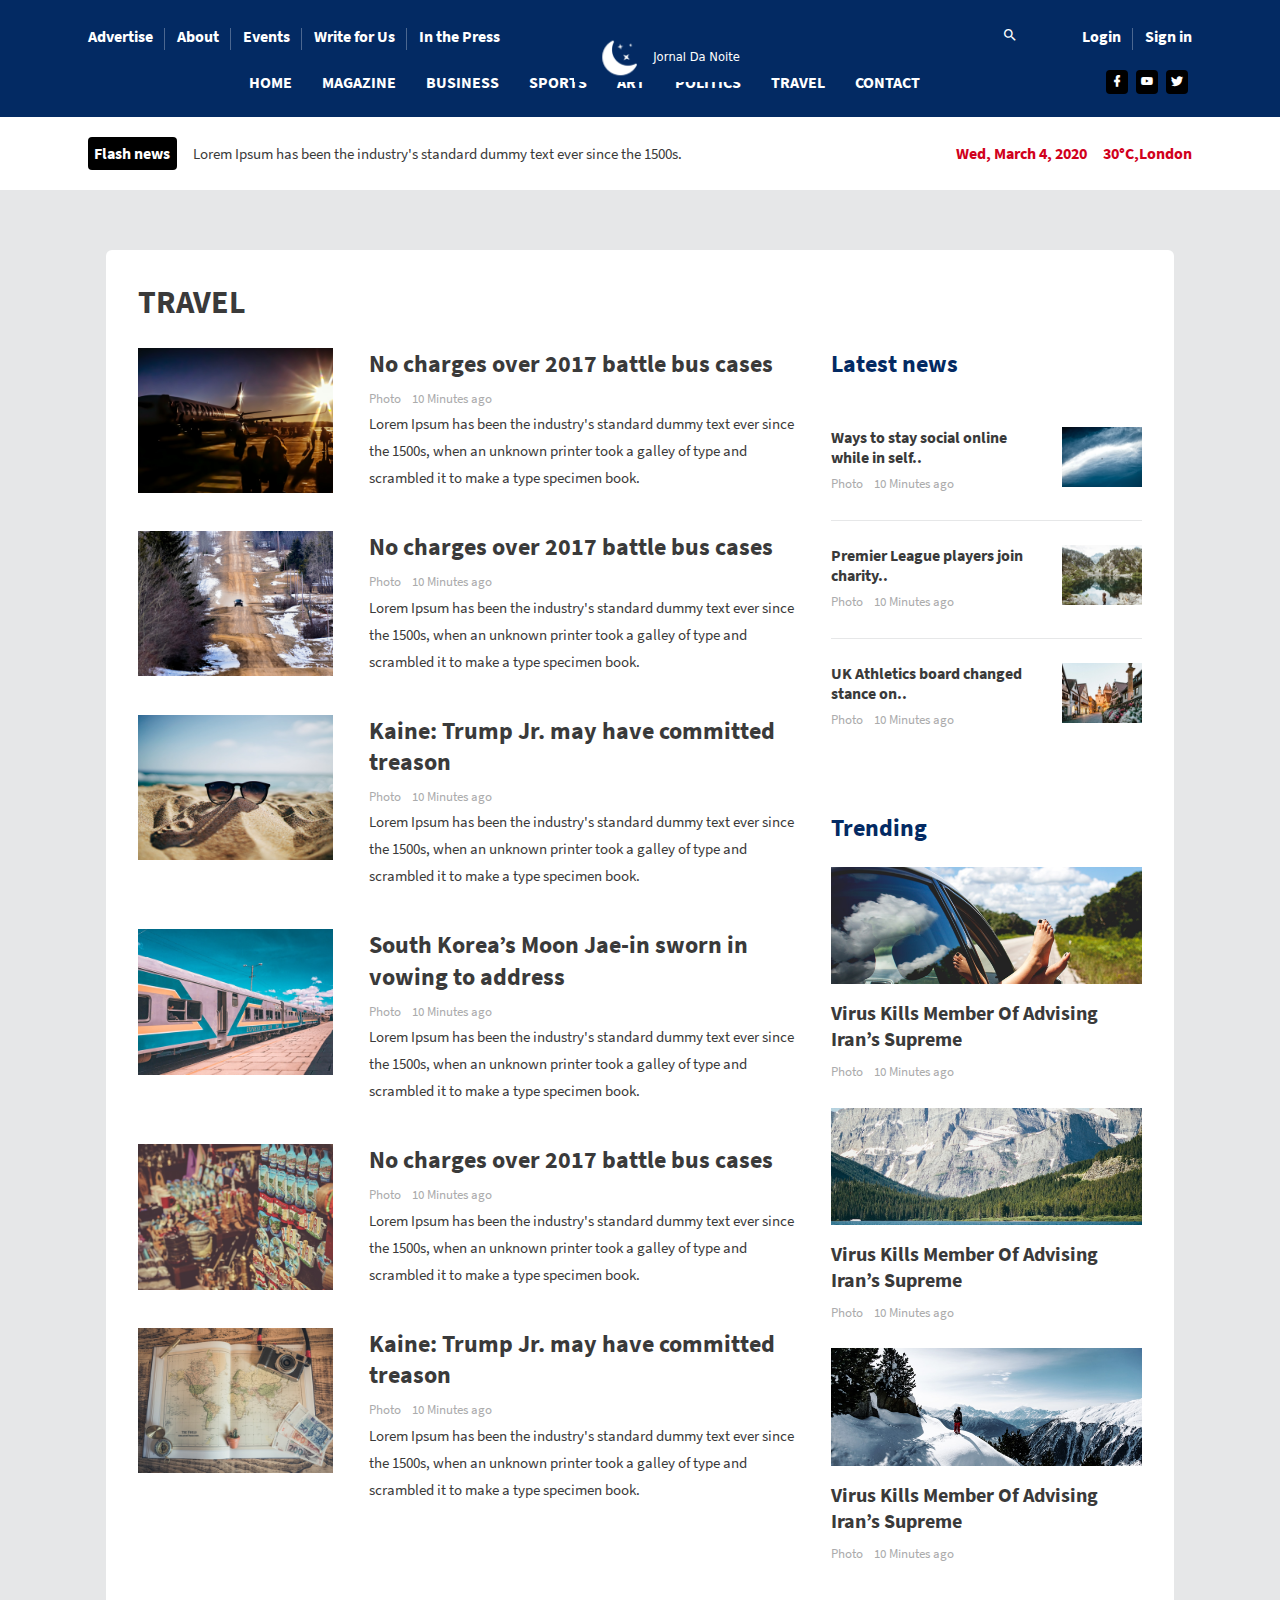
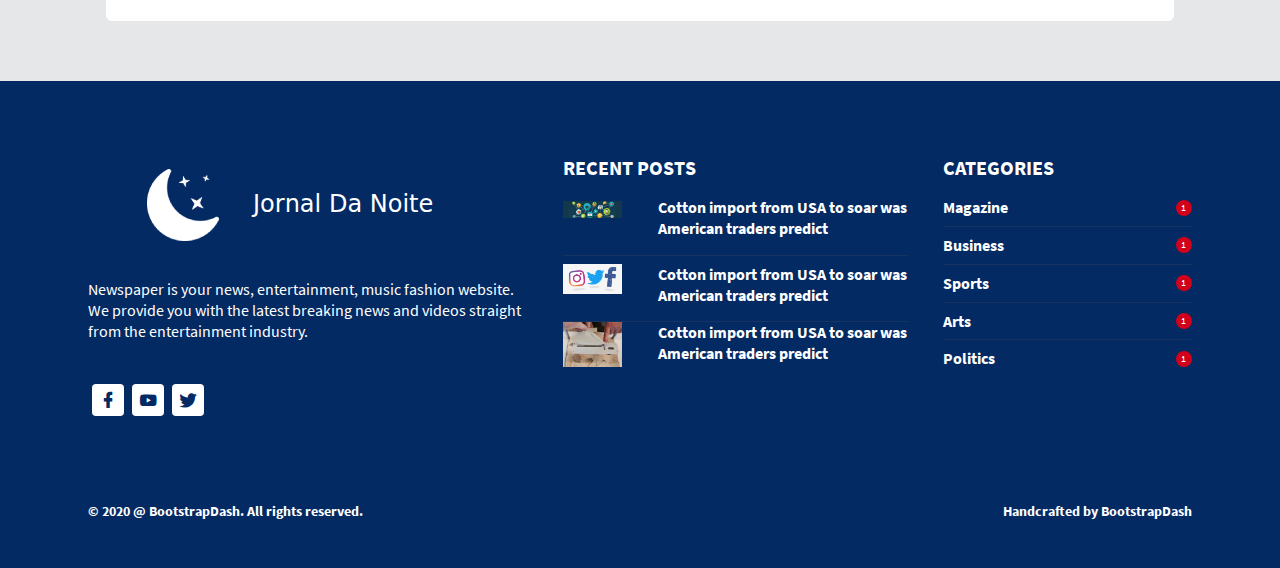
<file: pages/travel.html>
<!DOCTYPE html>
<html lang="zxx">
  <head>
    <!-- Required meta tags -->
    <meta charset="UTF-8" />
    <meta name="viewport" content="width=device-width, initial-scale=1.0" />
    <meta http-equiv="X-UA-Compatible" content="ie=edge" />
    <title>World Time</title>
    <!-- plugin css for this page -->
    <link
      rel="stylesheet"
      href=".././assets/vendors/mdi/css/materialdesignicons.min.css"
    />
    <link rel="stylesheet" href="../assets/vendors/aos/dist/aos.css/aos.css" />
    <!-- End plugin css for this page -->
    <link rel="shortcut icon" href="../assets/images/favicon.png" />
    <!-- inject:css -->
    <link rel="stylesheet" href="../assets/css/style.css">
    <!-- endinject -->
  </head>

  <body>
    <div class="container-scroller">
      <div class="main-panel">
        <!-- partial:../partials/_navbar.html -->
        <header id="header">
          <div class="container">
            <nav class="navbar navbar-expand-lg navbar-light">
              <div class="navbar-top">
                <div class="d-flex justify-content-between align-items-center">
                  <ul class="navbar-top-left-menu">
                    <li class="nav-item">
                      <a href="./index-inner.html" class="nav-link">Advertise</a>
                    </li>
                    <li class="nav-item">
                      <a href="./aboutus.html" class="nav-link">About</a>
                    </li>
                    <li class="nav-item">
                      <a href="#" class="nav-link">Events</a>
                    </li>
                    <li class="nav-item">
                      <a href="#" class="nav-link">Write for Us</a>
                    </li>
                    <li class="nav-item">
                      <a href="#" class="nav-link">In the Press</a>
                    </li>
                  </ul>
                  <ul class="navbar-top-right-menu">
                    <li class="nav-item">
                      <a href="#" class="nav-link"><i class="mdi mdi-magnify"></i></a>
                    </li>
                    <li class="nav-item">
                      <a href="#" class="nav-link">Login</a>
                    </li>
                    <li class="nav-item">
                      <a href="#" class="nav-link">Sign in</a>
                    </li>
                  </ul>
                </div>
              </div>
              <div class="navbar-bottom">
                <div class="d-flex justify-content-between align-items-center">
                  <div>
                    <a class="navbar-brand" href="#"
                      ><img src="../assets/images/logo.svg" alt=""
                    /></a>
                  </div>
                  <div>
                    <button
                      class="navbar-toggler"
                      type="button"
                      data-target="#navbarSupportedContent"
                      aria-controls="navbarSupportedContent"
                      aria-expanded="false"
                      aria-label="Toggle navigation"
                    >
                      <span class="navbar-toggler-icon"></span>
                    </button>
                    <div
                      class="navbar-collapse justify-content-center collapse"
                      id="navbarSupportedContent"
                    >
                      <ul
                        class="navbar-nav d-lg-flex justify-content-between align-items-center"
                      >
                        <li>
                          <button class="navbar-close">
                            <i class="mdi mdi-close"></i>
                          </button>
                        </li>
                        <li class="nav-item active">
                          <a class="nav-link" href="../index.html">Home</a>
                        </li>
                        <li class="nav-item">
                          <a class="nav-link" href="./magazine.html">MAGAZINE</a>
                        </li>
                        <li class="nav-item">
                          <a class="nav-link" href="./business.html">Business</a>
                        </li>
                        <li class="nav-item">
                          <a class="nav-link" href="./sports.html">Sports</a>
                        </li>
                        <li class="nav-item">
                          <a class="nav-link" href="./art.html">Art</a>
                        </li>
                        <li class="nav-item">
                          <a class="nav-link" href="./politics.html">POLITICS</a>
                        </li>
                        <li class="nav-item">
                          <a class="nav-link" href="./travel.html">Travel</a>
                        </li>
                        <li class="nav-item">
                          <a class="nav-link" href="./contactus.html">Contact</a>
                        </li>
                      </ul>
                    </div>
                  </div>
                  <ul class="social-media">
                    <li>
                      <a href="#">
                        <i class="mdi mdi-facebook"></i>
                      </a>
                    </li>
                    <li>
                      <a href="#">
                        <i class="mdi mdi-youtube"></i>
                      </a>
                    </li>
                    <li>
                      <a href="#">
                        <i class="mdi mdi-twitter"></i>
                      </a>
                    </li>
                  </ul>
                </div>
              </div>
            </nav>
          </div>
        </header>

        <!-- partial -->
        <div class="flash-news-banner">
          <div class="container">
            <div class="d-lg-flex align-items-center justify-content-between">
              <div class="d-flex align-items-center">
                <span class="badge badge-dark mr-3">Flash news</span>
                <p class="mb-0">
                  Lorem Ipsum has been the industry's standard dummy text ever
                  since the 1500s.
                </p>
              </div>
              <div class="d-flex">
                <span class="mr-3 text-danger">Wed, March 4, 2020</span>
                <span class="text-danger">30°C,London</span>
              </div>
            </div>
          </div>
        </div>
        <div class="content-wrapper">
          <div class="container">
            <div class="col-sm-12">
              <div class="card" data-aos="fade-up">
                <div class="card-body">
                  <div class="row">
                    <div class="col-sm-12">
                      <h1 class="font-weight-600 mb-4">
                        TRAVEL
                      </h1>
                    </div>
                  </div>
                  <div class="row">
                    <div class="col-lg-8">
                      <div class="row">
                        <div class="col-sm-4 grid-margin">
                          <div class="rotate-img">
                            <img
                              src="../assets/images/travel/Travel_7.png"
                              alt="banner"
                              class="img-fluid"
                            />
                          </div>
                        </div>
                        <div class="col-sm-8 grid-margin">
                          <h2 class="font-weight-600 mb-2">
                            No charges over 2017 battle bus cases
                          </h2>
                          <p class="fs-13 text-muted mb-0">
                            <span class="mr-2">Photo </span>10 Minutes ago
                          </p>
                          <p class="fs-15">
                            Lorem Ipsum has been the industry's standard dummy
                            text ever since the 1500s, when an unknown printer
                            took a galley of type and scrambled it to make a
                            type specimen book.
                          </p>
                        </div>
                      </div>
                      <div class="row">
                        <div class="col-sm-4 grid-margin">
                          <div class="rotate-img">
                            <img
                              src="../assets/images/travel/Travel_8.png"
                              alt="banner"
                              class="img-fluid"
                            />
                          </div>
                        </div>
                        <div class="col-sm-8 grid-margin">
                          <h2 class="font-weight-600 mb-2">
                            No charges over 2017 battle bus cases
                          </h2>
                          <p class="fs-13 text-muted mb-0">
                            <span class="mr-2">Photo </span>10 Minutes ago
                          </p>
                          <p class="fs-15">
                            Lorem Ipsum has been the industry's standard dummy
                            text ever since the 1500s, when an unknown printer
                            took a galley of type and scrambled it to make a
                            type specimen book.
                          </p>
                        </div>
                      </div>
                      <div class="row">
                        <div class="col-sm-4 grid-margin">
                          <div class="rotate-img">
                            <img
                              src="../assets/images/travel/Travel_9.png"
                              alt="banner"
                              class="img-fluid"
                            />
                          </div>
                        </div>
                        <div class="col-sm-8 grid-margin">
                          <h2 class="font-weight-600 mb-2">
                            Kaine: Trump Jr. may have committed treason
                          </h2>
                          <p class="fs-13 text-muted mb-0">
                            <span class="mr-2">Photo </span>10 Minutes ago
                          </p>
                          <p class="fs-15">
                            Lorem Ipsum has been the industry's standard dummy
                            text ever since the 1500s, when an unknown printer
                            took a galley of type and scrambled it to make a
                            type specimen book.
                          </p>
                        </div>
                      </div>
                      <div class="row">
                        <div class="col-sm-4 grid-margin">
                          <div class="rotate-img">
                            <img
                              src="../assets/images/travel/Travel_10.png"
                              alt="banner"
                              class="img-fluid"
                            />
                          </div>
                        </div>
                        <div class="col-sm-8 grid-margin">
                          <h2 class="font-weight-600 mb-2">
                            South Korea’s Moon Jae-in sworn in vowing to address
                          </h2>
                          <p class="fs-13 text-muted mb-0">
                            <span class="mr-2">Photo </span>10 Minutes ago
                          </p>
                          <p class="fs-15">
                            Lorem Ipsum has been the industry's standard dummy
                            text ever since the 1500s, when an unknown printer
                            took a galley of type and scrambled it to make a
                            type specimen book.
                          </p>
                        </div>
                      </div>
                      <div class="row">
                        <div class="col-sm-4 grid-margin">
                          <div class="rotate-img">
                            <img
                              src="../assets/images/travel/Travel_11.png"
                              alt="banner"
                              class="img-fluid"
                            />
                          </div>
                        </div>
                        <div class="col-sm-8 grid-margin">
                          <h2 class="font-weight-600 mb-2">
                            No charges over 2017 battle bus cases
                          </h2>
                          <p class="fs-13 text-muted mb-0">
                            <span class="mr-2">Photo </span>10 Minutes ago
                          </p>
                          <p class="fs-15">
                            Lorem Ipsum has been the industry's standard dummy
                            text ever since the 1500s, when an unknown printer
                            took a galley of type and scrambled it to make a
                            type specimen book.
                          </p>
                        </div>
                      </div>
                      <div class="row">
                        <div class="col-sm-4 grid-margin">
                          <div class="rotate-img">
                            <img
                              src="../assets/images/travel/Travel_12.png"
                              alt="banner"
                              class="img-fluid"
                            />
                          </div>
                        </div>
                        <div class="col-sm-8 grid-margin">
                          <h2 class="font-weight-600 mb-2">
                            Kaine: Trump Jr. may have committed treason
                          </h2>
                          <p class="fs-13 text-muted mb-0">
                            <span class="mr-2">Photo </span>10 Minutes ago
                          </p>
                          <p class="fs-15">
                            Lorem Ipsum has been the industry's standard dummy
                            text ever since the 1500s, when an unknown printer
                            took a galley of type and scrambled it to make a
                            type specimen book.
                          </p>
                        </div>
                      </div>
                    </div>
                    <div class="col-lg-4">
                      <h2 class="mb-4 text-primary font-weight-600">
                        Latest news
                      </h2>
                      <div class="row">
                        <div class="col-sm-12">
                          <div class="border-bottom pb-4 pt-4">
                            <div class="row">
                              <div class="col-sm-8">
                                <h5 class="font-weight-600 mb-1">
                                  Ways to stay social online while in self..
                                </h5>
                                <p class="fs-13 text-muted mb-0">
                                  <span class="mr-2">Photo </span>10 Minutes ago
                                </p>
                              </div>
                              <div class="col-sm-4">
                                <div class="rotate-img">
                                  <img
                                    src="../assets/images/travel/Travel_1.png"
                                    alt="banner"
                                    class="img-fluid"
                                  />
                                </div>
                              </div>
                            </div>
                          </div>
                        </div>
                      </div>
                      <div class="row">
                        <div class="col-sm-12">
                          <div class="border-bottom pb-4 pt-4">
                            <div class="row">
                              <div class="col-sm-8">
                                <h5 class="font-weight-600 mb-1">
                                  Premier League players join charity..
                                </h5>
                                <p class="fs-13 text-muted mb-0">
                                  <span class="mr-2">Photo </span>10 Minutes ago
                                </p>
                              </div>
                              <div class="col-sm-4">
                                <div class="rotate-img">
                                  <img
                                    src="../assets/images/travel/Travel_2.png"
                                    alt="banner"
                                    class="img-fluid"
                                  />
                                </div>
                              </div>
                            </div>
                          </div>
                        </div>
                      </div>
                      <div class="row">
                        <div class="col-sm-12">
                          <div class="pt-4">
                            <div class="row">
                              <div class="col-sm-8">
                                <h5 class="font-weight-600 mb-1">
                                  UK Athletics board changed stance on..
                                </h5>
                                <p class="fs-13 text-muted mb-0">
                                  <span class="mr-2">Photo </span>10 Minutes ago
                                </p>
                              </div>
                              <div class="col-sm-4">
                                <div class="rotate-img">
                                  <img
                                    src="../assets/images/travel/Travel_3.png"
                                    alt="banner"
                                    class="img-fluid"
                                  />
                                </div>
                              </div>
                            </div>
                          </div>
                        </div>
                      </div>
                      <div class="trending">
                        <h2 class="mb-4 text-primary font-weight-600">
                          Trending
                        </h2>
                        <div class="mb-4">
                          <div class="rotate-img">
                            <img
                              src="../assets/images/travel/Travel_4.png"
                              alt="banner"
                              class="img-fluid"
                            />
                          </div>
                          <h3 class="mt-3 font-weight-600">
                            Virus Kills Member Of Advising Iran’s Supreme
                          </h3>
                          <p class="fs-13 text-muted mb-0">
                            <span class="mr-2">Photo </span>10 Minutes ago
                          </p>
                        </div>
                        <div class="mb-4">
                          <div class="rotate-img">
                            <img
                              src="../assets/images/travel/Travel_5.png"
                              alt="banner"
                              class="img-fluid"
                            />
                          </div>
                          <h3 class="mt-3 font-weight-600">
                            Virus Kills Member Of Advising Iran’s Supreme
                          </h3>
                          <p class="fs-13 text-muted mb-0">
                            <span class="mr-2">Photo </span>10 Minutes ago
                          </p>
                        </div>
                        <div class="mb-4">
                          <div class="rotate-img">
                            <img
                              src="../assets/images/travel/Travel_6.png"
                              alt="banner"
                              class="img-fluid"
                            />
                          </div>
                          <h3 class="mt-3 font-weight-600">
                            Virus Kills Member Of Advising Iran’s Supreme
                          </h3>
                          <p class="fs-13 text-muted mb-0">
                            <span class="mr-2">Photo </span>10 Minutes ago
                          </p>
                        </div>
                      </div>
                    </div>
                  </div>
                </div>
              </div>
            </div>
          </div>
        </div>
        <!-- main-panel ends -->
        <!-- container-scroller ends -->

        <!-- partial:../partials/_footer.html -->
        <footer>
          <div class="footer-top">
            <div class="container">
              <div class="row">
                <div class="col-sm-5">
                  <img src="../assets/images/logo.svg" class="footer-logo" alt="" />
                  <h5 class="font-weight-normal mt-4 mb-5">
                    Newspaper is your news, entertainment, music fashion website. We
                    provide you with the latest breaking news and videos straight from
                    the entertainment industry.
                  </h5>
                  <ul class="social-media mb-3">
                    <li>
                      <a href="#">
                        <i class="mdi mdi-facebook"></i>
                      </a>
                    </li>
                    <li>
                      <a href="#">
                        <i class="mdi mdi-youtube"></i>
                      </a>
                    </li>
                    <li>
                      <a href="#">
                        <i class="mdi mdi-twitter"></i>
                      </a>
                    </li>
                  </ul>
                </div>
                <div class="col-sm-4">
                  <h3 class="font-weight-bold mb-3">RECENT POSTS</h3>
                  <div class="row">
                    <div class="col-sm-12">
                      <div class="footer-border-bottom pb-2">
                        <div class="row">
                          <div class="col-3">
                            <img
                              src="../assets/images/dashboard/home_1.jpg"
                              alt="thumb"
                              class="img-fluid"
                            />
                          </div>
                          <div class="col-9">
                            <h5 class="font-weight-600">
                              Cotton import from USA to soar was American traders
                              predict
                            </h5>
                          </div>
                        </div>
                      </div>
                    </div>
                  </div>
                  <div class="row">
                    <div class="col-sm-12">
                      <div class="footer-border-bottom pb-2 pt-2">
                        <div class="row">
                          <div class="col-3">
                            <img
                              src="../assets/images/dashboard/home_2.jpg"
                              alt="thumb"
                              class="img-fluid"
                            />
                          </div>
                          <div class="col-9">
                            <h5 class="font-weight-600">
                              Cotton import from USA to soar was American traders
                              predict
                            </h5>
                          </div>
                        </div>
                      </div>
                    </div>
                  </div>
                  <div class="row">
                    <div class="col-sm-12">
                      <div>
                        <div class="row">
                          <div class="col-3">
                            <img
                              src="../assets/images/dashboard/home_3.jpg"
                              alt="thumb"
                              class="img-fluid"
                            />
                          </div>
                          <div class="col-9">
                            <h5 class="font-weight-600 mb-3">
                              Cotton import from USA to soar was American traders
                              predict
                            </h5>
                          </div>
                        </div>
                      </div>
                    </div>
                  </div>
                </div>
                <div class="col-sm-3">
                  <h3 class="font-weight-bold mb-3">CATEGORIES</h3>
                  <div class="footer-border-bottom pb-2">
                    <div class="d-flex justify-content-between align-items-center">
                      <h5 class="mb-0 font-weight-600">Magazine</h5>
                      <div class="count">1</div>
                    </div>
                  </div>
                  <div class="footer-border-bottom pb-2 pt-2">
                    <div class="d-flex justify-content-between align-items-center">
                      <h5 class="mb-0 font-weight-600">Business</h5>
                      <div class="count">1</div>
                    </div>
                  </div>
                  <div class="footer-border-bottom pb-2 pt-2">
                    <div class="d-flex justify-content-between align-items-center">
                      <h5 class="mb-0 font-weight-600">Sports</h5>
                      <div class="count">1</div>
                    </div>
                  </div>
                  <div class="footer-border-bottom pb-2 pt-2">
                    <div class="d-flex justify-content-between align-items-center">
                      <h5 class="mb-0 font-weight-600">Arts</h5>
                      <div class="count">1</div>
                    </div>
                  </div>
                  <div class="pt-2">
                    <div class="d-flex justify-content-between align-items-center">
                      <h5 class="mb-0 font-weight-600">Politics</h5>
                      <div class="count">1</div>
                    </div>
                  </div>
                </div>
              </div>
            </div>
          </div>
          <div class="footer-bottom">
            <div class="container">
              <div class="row">
                <div class="col-sm-12">
                  <div class="d-sm-flex justify-content-between align-items-center">
                    <div class="fs-14 font-weight-600">
                      © 2020 @ <a href="https://www.bootstrapdash.com/" target="_blank" class="text-white"> BootstrapDash</a>. All rights reserved.
                    </div>
                    <div class="fs-14 font-weight-600">
                      Handcrafted by <a href="https://www.bootstrapdash.com/" target="_blank" class="text-white">BootstrapDash</a>
                    </div>
                  </div>
                </div>
              </div>
            </div>
          </div>
        </footer>

        <!-- partial -->
      </div>
    </div>
    <!-- inject:js -->
    <script src="../assets/vendors/js/vendor.bundle.base.js"></script>
    <!-- endinject -->
    <!-- plugin js for this page -->

    <script src="../assets/vendors/aos/dist/aos.js/aos.js"></script>
    <!-- End plugin js for this page -->
    <!-- Custom js for this page-->
    <script src="../assets/js/demo.js"></script>
    <script src="../assets/js/jquery.easeScroll.js"></script>
    <!-- End custom js for this page-->
  </body>
</html>
</file>
<file: assets/css/style.css>
/*-------------------------------------------------------------------*/
/* === Import Bootstrap functions and variables === */
/*-------------------------------------------------------------------*/
/* === Import template variables === */
/*-------------------------------------------------------------------*/
/* === Boostrap Main SCSS === */
/*!
 * Bootstrap v4.4.1 (https://getbootstrap.com/)
 * Copyright 2011-2019 The Bootstrap Authors
 * Copyright 2011-2019 Twitter, Inc.
 * Licensed under MIT (https://github.com/twbs/bootstrap/blob/master/LICENSE)
 */
:root {
  --blue: #5e50f9;
  --indigo: #6610f2;
  --purple: #6a008a;
  --pink: #e91e63;
  --red: #f96868;
  --orange: #f2a654;
  --yellow: #f6e84e;
  --green: #46c35f;
  --teal: #58d8a3;
  --cyan: #57c7d4;
  --white: #ffffff;
  --gray: #6c757d;
  --gray-dark: #0f1531;
  --blue: #5e50f9;
  --indigo: #6610f2;
  --purple: #6a008a;
  --pink: #e91e63;
  --red: #f96868;
  --orange: #f2a654;
  --yellow: #f6e84e;
  --green: #46c35f;
  --teal: #58d8a3;
  --cyan: #57c7d4;
  --white: #ffffff;
  --gray: #434a54;
  --gray-light: #aab2bd;
  --gray-lighter: #e8eff4;
  --gray-lightest: #e6e9ed;
  --black: #000000;
  --primary: #032a63;
  --secondary: #3a3a3a;
  --success: #3e8177;
  --info: #4d7cff;
  --warning: #f5a623;
  --danger: #d1011c;
  --light: #f8f8f8;
  --dark: #000000;
  --breakpoint-xs: 0;
  --breakpoint-sm: 576px;
  --breakpoint-md: 768px;
  --breakpoint-lg: 992px;
  --breakpoint-xl: 1200px;
  --font-family-sans-serif: -apple-system, BlinkMacSystemFont, "Segoe UI", Roboto, "Helvetica Neue", Arial, "Noto Sans", sans-serif, "Apple Color Emoji", "Segoe UI Emoji", "Segoe UI Symbol", "Noto Color Emoji";
  --font-family-monospace: SFMono-Regular, Menlo, Monaco, Consolas, "Liberation Mono", "Courier New", monospace;
}

*,
*::before,
*::after {
  box-sizing: border-box;
}

html {
  font-family: sans-serif;
  line-height: 1.15;
  -webkit-text-size-adjust: 100%;
  -webkit-tap-highlight-color: rgba(0, 0, 0, 0);
}

article, aside, figcaption, figure, footer, header, hgroup, main, nav, section {
  display: block;
}

body {
  margin: 0;
  font-family: -apple-system, BlinkMacSystemFont, "Segoe UI", Roboto, "Helvetica Neue", Arial, "Noto Sans", sans-serif, "Apple Color Emoji", "Segoe UI Emoji", "Segoe UI Symbol", "Noto Color Emoji";
  font-size: 1rem;
  font-weight: 400;
  line-height: 1.5;
  color: #3a3a3a;
  text-align: left;
  background-color: #fff;
}

[tabindex="-1"]:focus:not(:focus-visible) {
  outline: 0 !important;
}

hr {
  box-sizing: content-box;
  height: 0;
  overflow: visible;
}

h1, h2, h3, h4, h5, h6 {
  margin-top: 0;
  margin-bottom: 0.5rem;
}

p {
  margin-top: 0;
  margin-bottom: 1rem;
}

abbr[title],
abbr[data-original-title] {
  text-decoration: underline;
  text-decoration: underline dotted;
  cursor: help;
  border-bottom: 0;
  text-decoration-skip-ink: none;
}

address {
  margin-bottom: 1rem;
  font-style: normal;
  line-height: inherit;
}

ol,
ul,
dl {
  margin-top: 0;
  margin-bottom: 1rem;
}

ol ol,
ul ul,
ol ul,
ul ol {
  margin-bottom: 0;
}

dt {
  font-weight: 700;
}

dd {
  margin-bottom: .5rem;
  margin-left: 0;
}

blockquote {
  margin: 0 0 1rem;
}

b,
strong {
  font-weight: bolder;
}

small {
  font-size: 80%;
}

sub,
sup {
  position: relative;
  font-size: 75%;
  line-height: 0;
  vertical-align: baseline;
}

sub {
  bottom: -.25em;
}

sup {
  top: -.5em;
}

a {
  color: #007bff;
  text-decoration: none;
  background-color: transparent;
}

a:hover {
  color: #0056b3;
  text-decoration: underline;
}

a:not([href]) {
  color: inherit;
  text-decoration: none;
}

a:not([href]):hover {
  color: inherit;
  text-decoration: none;
}

pre,
code,
kbd,
samp {
  font-family: SFMono-Regular, Menlo, Monaco, Consolas, "Liberation Mono", "Courier New", monospace;
  font-size: 1em;
}

pre {
  margin-top: 0;
  margin-bottom: 1rem;
  overflow: auto;
}

figure {
  margin: 0 0 1rem;
}

img {
  vertical-align: middle;
  border-style: none;
}

svg {
  overflow: hidden;
  vertical-align: middle;
}

table {
  border-collapse: collapse;
}

caption {
  padding-top: 0.75rem;
  padding-bottom: 0.75rem;
  color: #6c757d;
  text-align: left;
  caption-side: bottom;
}

th {
  text-align: inherit;
}

label {
  display: inline-block;
  margin-bottom: 0.5rem;
}

button {
  border-radius: 0;
}

button:focus {
  outline: 1px dotted;
  outline: 5px auto -webkit-focus-ring-color;
}

input,
button,
select,
optgroup,
textarea {
  margin: 0;
  font-family: inherit;
  font-size: inherit;
  line-height: inherit;
}

button,
input {
  overflow: visible;
}

button,
select {
  text-transform: none;
}

select {
  word-wrap: normal;
}

button,
[type="button"],
[type="reset"],
[type="submit"] {
  -webkit-appearance: button;
}

button:not(:disabled),
[type="button"]:not(:disabled),
[type="reset"]:not(:disabled),
[type="submit"]:not(:disabled) {
  cursor: pointer;
}

button::-moz-focus-inner,
[type="button"]::-moz-focus-inner,
[type="reset"]::-moz-focus-inner,
[type="submit"]::-moz-focus-inner {
  padding: 0;
  border-style: none;
}

input[type="radio"],
input[type="checkbox"] {
  box-sizing: border-box;
  padding: 0;
}

input[type="date"],
input[type="time"],
input[type="datetime-local"],
input[type="month"] {
  -webkit-appearance: listbox;
}

textarea {
  overflow: auto;
  resize: vertical;
}

fieldset {
  min-width: 0;
  padding: 0;
  margin: 0;
  border: 0;
}

legend {
  display: block;
  width: 100%;
  max-width: 100%;
  padding: 0;
  margin-bottom: .5rem;
  font-size: 1.5rem;
  line-height: inherit;
  color: inherit;
  white-space: normal;
}

progress {
  vertical-align: baseline;
}

[type="number"]::-webkit-inner-spin-button,
[type="number"]::-webkit-outer-spin-button {
  height: auto;
}

[type="search"] {
  outline-offset: -2px;
  -webkit-appearance: none;
}

[type="search"]::-webkit-search-decoration {
  -webkit-appearance: none;
}

::-webkit-file-upload-button {
  font: inherit;
  -webkit-appearance: button;
}

output {
  display: inline-block;
}

summary {
  display: list-item;
  cursor: pointer;
}

template {
  display: none;
}

[hidden] {
  display: none !important;
}

h1, h2, h3, h4, h5, h6,
.h1, .h2, .h3, .h4, .h5, .h6 {
  margin-bottom: 0.5rem;
  font-weight: 500;
  line-height: 1.2;
}

h1, .h1 {
  font-size: 2.5rem;
}

h2, .h2 {
  font-size: 2rem;
}

h3, .h3 {
  font-size: 1.75rem;
}

h4, .h4 {
  font-size: 1.5rem;
}

h5, .h5 {
  font-size: 1.25rem;
}

h6, .h6 {
  font-size: 1rem;
}

.lead {
  font-size: 1.25rem;
  font-weight: 300;
}

.display-1 {
  font-size: 6rem;
  font-weight: 300;
  line-height: 1.2;
}

.display-2 {
  font-size: 5.5rem;
  font-weight: 300;
  line-height: 1.2;
}

.display-3 {
  font-size: 4.5rem;
  font-weight: 300;
  line-height: 1.2;
}

.display-4 {
  font-size: 3.5rem;
  font-weight: 300;
  line-height: 1.2;
}

hr {
  margin-top: 1rem;
  margin-bottom: 1rem;
  border: 0;
  border-top: 1px solid rgba(0, 0, 0, 0.1);
}

small,
.small {
  font-size: 80%;
  font-weight: 400;
}

mark,
.mark {
  padding: 0.2em;
  background-color: #fcf8e3;
}

.list-unstyled {
  padding-left: 0;
  list-style: none;
}

.list-inline {
  padding-left: 0;
  list-style: none;
}

.list-inline-item {
  display: inline-block;
}

.list-inline-item:not(:last-child) {
  margin-right: 0.5rem;
}

.initialism {
  font-size: 90%;
  text-transform: uppercase;
}

.blockquote {
  margin-bottom: 1rem;
  font-size: 1.25rem;
}

.blockquote-footer {
  display: block;
  font-size: 80%;
  color: #6c757d;
}

.blockquote-footer::before {
  content: "\2014\00A0";
}

.img-fluid {
  max-width: 100%;
  height: auto;
}

.img-thumbnail {
  padding: 0.25rem;
  background-color: #fff;
  border: 1px solid #dee2e6;
  border-radius: 0.25rem;
  max-width: 100%;
  height: auto;
}

.figure {
  display: inline-block;
}

.figure-img {
  margin-bottom: 0.5rem;
  line-height: 1;
}

.figure-caption {
  font-size: 90%;
  color: #6c757d;
}

code {
  font-size: 87.5%;
  color: #e83e8c;
  word-wrap: break-word;
}

a > code {
  color: inherit;
}

kbd {
  padding: 0.2rem 0.4rem;
  font-size: 87.5%;
  color: #fff;
  background-color: #212529;
  border-radius: 0.2rem;
}

kbd kbd {
  padding: 0;
  font-size: 100%;
  font-weight: 700;
}

pre {
  display: block;
  font-size: 87.5%;
  color: #212529;
}

pre code {
  font-size: inherit;
  color: inherit;
  word-break: normal;
}

.pre-scrollable {
  max-height: 340px;
  overflow-y: scroll;
}

.container {
  width: 100%;
  padding-right: 18px;
  padding-left: 18px;
  margin-right: auto;
  margin-left: auto;
}

@media (min-width: 576px) {
  .container {
    max-width: 540px;
  }
}

@media (min-width: 768px) {
  .container {
    max-width: 720px;
  }
}

@media (min-width: 992px) {
  .container {
    max-width: 960px;
  }
}

@media (min-width: 1200px) {
  .container {
    max-width: 1140px;
  }
}

.container-fluid, .container-sm, .container-md, .container-lg, .container-xl {
  width: 100%;
  padding-right: 18px;
  padding-left: 18px;
  margin-right: auto;
  margin-left: auto;
}

@media (min-width: 576px) {
  .container, .container-sm {
    max-width: 540px;
  }
}

@media (min-width: 768px) {
  .container, .container-sm, .container-md {
    max-width: 720px;
  }
}

@media (min-width: 992px) {
  .container, .container-sm, .container-md, .container-lg {
    max-width: 960px;
  }
}

@media (min-width: 1200px) {
  .container, .container-sm, .container-md, .container-lg, .container-xl {
    max-width: 1140px;
  }
}

.row {
  display: flex;
  flex-wrap: wrap;
  margin-right: -18px;
  margin-left: -18px;
}

.no-gutters {
  margin-right: 0;
  margin-left: 0;
}

.no-gutters > .col,
.no-gutters > [class*="col-"] {
  padding-right: 0;
  padding-left: 0;
}

.col-1, .col-2, .col-3, .col-4, .col-5, .col-6, .col-7, .col-8, .col-9, .col-10, .col-11, .col-12, .col,
.col-auto, .col-sm-1, .col-sm-2, .col-sm-3, .col-sm-4, .col-sm-5, .col-sm-6, .col-sm-7, .col-sm-8, .col-sm-9, .col-sm-10, .col-sm-11, .col-sm-12, .col-sm,
.col-sm-auto, .col-md-1, .col-md-2, .col-md-3, .col-md-4, .col-md-5, .col-md-6, .col-md-7, .col-md-8, .col-md-9, .col-md-10, .col-md-11, .col-md-12, .col-md,
.col-md-auto, .col-lg-1, .col-lg-2, .col-lg-3, .col-lg-4, .col-lg-5, .col-lg-6, .col-lg-7, .col-lg-8, .col-lg-9, .col-lg-10, .col-lg-11, .col-lg-12, .col-lg,
.col-lg-auto, .col-xl-1, .col-xl-2, .col-xl-3, .col-xl-4, .col-xl-5, .col-xl-6, .col-xl-7, .col-xl-8, .col-xl-9, .col-xl-10, .col-xl-11, .col-xl-12, .col-xl,
.col-xl-auto {
  position: relative;
  width: 100%;
  padding-right: 18px;
  padding-left: 18px;
}

.col {
  flex-basis: 0;
  flex-grow: 1;
  max-width: 100%;
}

.row-cols-1 > * {
  flex: 0 0 100%;
  max-width: 100%;
}

.row-cols-2 > * {
  flex: 0 0 50%;
  max-width: 50%;
}

.row-cols-3 > * {
  flex: 0 0 33.33333%;
  max-width: 33.33333%;
}

.row-cols-4 > * {
  flex: 0 0 25%;
  max-width: 25%;
}

.row-cols-5 > * {
  flex: 0 0 20%;
  max-width: 20%;
}

.row-cols-6 > * {
  flex: 0 0 16.66667%;
  max-width: 16.66667%;
}

.col-auto {
  flex: 0 0 auto;
  width: auto;
  max-width: 100%;
}

.col-1 {
  flex: 0 0 8.33333%;
  max-width: 8.33333%;
}

.col-2 {
  flex: 0 0 16.66667%;
  max-width: 16.66667%;
}

.col-3 {
  flex: 0 0 25%;
  max-width: 25%;
}

.col-4 {
  flex: 0 0 33.33333%;
  max-width: 33.33333%;
}

.col-5 {
  flex: 0 0 41.66667%;
  max-width: 41.66667%;
}

.col-6 {
  flex: 0 0 50%;
  max-width: 50%;
}

.col-7 {
  flex: 0 0 58.33333%;
  max-width: 58.33333%;
}

.col-8 {
  flex: 0 0 66.66667%;
  max-width: 66.66667%;
}

.col-9 {
  flex: 0 0 75%;
  max-width: 75%;
}

.col-10 {
  flex: 0 0 83.33333%;
  max-width: 83.33333%;
}

.col-11 {
  flex: 0 0 91.66667%;
  max-width: 91.66667%;
}

.col-12 {
  flex: 0 0 100%;
  max-width: 100%;
}

.order-first {
  order: -1;
}

.order-last {
  order: 13;
}

.order-0 {
  order: 0;
}

.order-1 {
  order: 1;
}

.order-2 {
  order: 2;
}

.order-3 {
  order: 3;
}

.order-4 {
  order: 4;
}

.order-5 {
  order: 5;
}

.order-6 {
  order: 6;
}

.order-7 {
  order: 7;
}

.order-8 {
  order: 8;
}

.order-9 {
  order: 9;
}

.order-10 {
  order: 10;
}

.order-11 {
  order: 11;
}

.order-12 {
  order: 12;
}

.offset-1 {
  margin-left: 8.33333%;
}

.offset-2 {
  margin-left: 16.66667%;
}

.offset-3 {
  margin-left: 25%;
}

.offset-4 {
  margin-left: 33.33333%;
}

.offset-5 {
  margin-left: 41.66667%;
}

.offset-6 {
  margin-left: 50%;
}

.offset-7 {
  margin-left: 58.33333%;
}

.offset-8 {
  margin-left: 66.66667%;
}

.offset-9 {
  margin-left: 75%;
}

.offset-10 {
  margin-left: 83.33333%;
}

.offset-11 {
  margin-left: 91.66667%;
}

@media (min-width: 576px) {
  .col-sm {
    flex-basis: 0;
    flex-grow: 1;
    max-width: 100%;
  }
  .row-cols-sm-1 > * {
    flex: 0 0 100%;
    max-width: 100%;
  }
  .row-cols-sm-2 > * {
    flex: 0 0 50%;
    max-width: 50%;
  }
  .row-cols-sm-3 > * {
    flex: 0 0 33.33333%;
    max-width: 33.33333%;
  }
  .row-cols-sm-4 > * {
    flex: 0 0 25%;
    max-width: 25%;
  }
  .row-cols-sm-5 > * {
    flex: 0 0 20%;
    max-width: 20%;
  }
  .row-cols-sm-6 > * {
    flex: 0 0 16.66667%;
    max-width: 16.66667%;
  }
  .col-sm-auto {
    flex: 0 0 auto;
    width: auto;
    max-width: 100%;
  }
  .col-sm-1 {
    flex: 0 0 8.33333%;
    max-width: 8.33333%;
  }
  .col-sm-2 {
    flex: 0 0 16.66667%;
    max-width: 16.66667%;
  }
  .col-sm-3 {
    flex: 0 0 25%;
    max-width: 25%;
  }
  .col-sm-4 {
    flex: 0 0 33.33333%;
    max-width: 33.33333%;
  }
  .col-sm-5 {
    flex: 0 0 41.66667%;
    max-width: 41.66667%;
  }
  .col-sm-6 {
    flex: 0 0 50%;
    max-width: 50%;
  }
  .col-sm-7 {
    flex: 0 0 58.33333%;
    max-width: 58.33333%;
  }
  .col-sm-8 {
    flex: 0 0 66.66667%;
    max-width: 66.66667%;
  }
  .col-sm-9 {
    flex: 0 0 75%;
    max-width: 75%;
  }
  .col-sm-10 {
    flex: 0 0 83.33333%;
    max-width: 83.33333%;
  }
  .col-sm-11 {
    flex: 0 0 91.66667%;
    max-width: 91.66667%;
  }
  .col-sm-12 {
    flex: 0 0 100%;
    max-width: 100%;
  }
  .order-sm-first {
    order: -1;
  }
  .order-sm-last {
    order: 13;
  }
  .order-sm-0 {
    order: 0;
  }
  .order-sm-1 {
    order: 1;
  }
  .order-sm-2 {
    order: 2;
  }
  .order-sm-3 {
    order: 3;
  }
  .order-sm-4 {
    order: 4;
  }
  .order-sm-5 {
    order: 5;
  }
  .order-sm-6 {
    order: 6;
  }
  .order-sm-7 {
    order: 7;
  }
  .order-sm-8 {
    order: 8;
  }
  .order-sm-9 {
    order: 9;
  }
  .order-sm-10 {
    order: 10;
  }
  .order-sm-11 {
    order: 11;
  }
  .order-sm-12 {
    order: 12;
  }
  .offset-sm-0 {
    margin-left: 0;
  }
  .offset-sm-1 {
    margin-left: 8.33333%;
  }
  .offset-sm-2 {
    margin-left: 16.66667%;
  }
  .offset-sm-3 {
    margin-left: 25%;
  }
  .offset-sm-4 {
    margin-left: 33.33333%;
  }
  .offset-sm-5 {
    margin-left: 41.66667%;
  }
  .offset-sm-6 {
    margin-left: 50%;
  }
  .offset-sm-7 {
    margin-left: 58.33333%;
  }
  .offset-sm-8 {
    margin-left: 66.66667%;
  }
  .offset-sm-9 {
    margin-left: 75%;
  }
  .offset-sm-10 {
    margin-left: 83.33333%;
  }
  .offset-sm-11 {
    margin-left: 91.66667%;
  }
}

@media (min-width: 768px) {
  .col-md {
    flex-basis: 0;
    flex-grow: 1;
    max-width: 100%;
  }
  .row-cols-md-1 > * {
    flex: 0 0 100%;
    max-width: 100%;
  }
  .row-cols-md-2 > * {
    flex: 0 0 50%;
    max-width: 50%;
  }
  .row-cols-md-3 > * {
    flex: 0 0 33.33333%;
    max-width: 33.33333%;
  }
  .row-cols-md-4 > * {
    flex: 0 0 25%;
    max-width: 25%;
  }
  .row-cols-md-5 > * {
    flex: 0 0 20%;
    max-width: 20%;
  }
  .row-cols-md-6 > * {
    flex: 0 0 16.66667%;
    max-width: 16.66667%;
  }
  .col-md-auto {
    flex: 0 0 auto;
    width: auto;
    max-width: 100%;
  }
  .col-md-1 {
    flex: 0 0 8.33333%;
    max-width: 8.33333%;
  }
  .col-md-2 {
    flex: 0 0 16.66667%;
    max-width: 16.66667%;
  }
  .col-md-3 {
    flex: 0 0 25%;
    max-width: 25%;
  }
  .col-md-4 {
    flex: 0 0 33.33333%;
    max-width: 33.33333%;
  }
  .col-md-5 {
    flex: 0 0 41.66667%;
    max-width: 41.66667%;
  }
  .col-md-6 {
    flex: 0 0 50%;
    max-width: 50%;
  }
  .col-md-7 {
    flex: 0 0 58.33333%;
    max-width: 58.33333%;
  }
  .col-md-8 {
    flex: 0 0 66.66667%;
    max-width: 66.66667%;
  }
  .col-md-9 {
    flex: 0 0 75%;
    max-width: 75%;
  }
  .col-md-10 {
    flex: 0 0 83.33333%;
    max-width: 83.33333%;
  }
  .col-md-11 {
    flex: 0 0 91.66667%;
    max-width: 91.66667%;
  }
  .col-md-12 {
    flex: 0 0 100%;
    max-width: 100%;
  }
  .order-md-first {
    order: -1;
  }
  .order-md-last {
    order: 13;
  }
  .order-md-0 {
    order: 0;
  }
  .order-md-1 {
    order: 1;
  }
  .order-md-2 {
    order: 2;
  }
  .order-md-3 {
    order: 3;
  }
  .order-md-4 {
    order: 4;
  }
  .order-md-5 {
    order: 5;
  }
  .order-md-6 {
    order: 6;
  }
  .order-md-7 {
    order: 7;
  }
  .order-md-8 {
    order: 8;
  }
  .order-md-9 {
    order: 9;
  }
  .order-md-10 {
    order: 10;
  }
  .order-md-11 {
    order: 11;
  }
  .order-md-12 {
    order: 12;
  }
  .offset-md-0 {
    margin-left: 0;
  }
  .offset-md-1 {
    margin-left: 8.33333%;
  }
  .offset-md-2 {
    margin-left: 16.66667%;
  }
  .offset-md-3 {
    margin-left: 25%;
  }
  .offset-md-4 {
    margin-left: 33.33333%;
  }
  .offset-md-5 {
    margin-left: 41.66667%;
  }
  .offset-md-6 {
    margin-left: 50%;
  }
  .offset-md-7 {
    margin-left: 58.33333%;
  }
  .offset-md-8 {
    margin-left: 66.66667%;
  }
  .offset-md-9 {
    margin-left: 75%;
  }
  .offset-md-10 {
    margin-left: 83.33333%;
  }
  .offset-md-11 {
    margin-left: 91.66667%;
  }
}

@media (min-width: 992px) {
  .col-lg {
    flex-basis: 0;
    flex-grow: 1;
    max-width: 100%;
  }
  .row-cols-lg-1 > * {
    flex: 0 0 100%;
    max-width: 100%;
  }
  .row-cols-lg-2 > * {
    flex: 0 0 50%;
    max-width: 50%;
  }
  .row-cols-lg-3 > * {
    flex: 0 0 33.33333%;
    max-width: 33.33333%;
  }
  .row-cols-lg-4 > * {
    flex: 0 0 25%;
    max-width: 25%;
  }
  .row-cols-lg-5 > * {
    flex: 0 0 20%;
    max-width: 20%;
  }
  .row-cols-lg-6 > * {
    flex: 0 0 16.66667%;
    max-width: 16.66667%;
  }
  .col-lg-auto {
    flex: 0 0 auto;
    width: auto;
    max-width: 100%;
  }
  .col-lg-1 {
    flex: 0 0 8.33333%;
    max-width: 8.33333%;
  }
  .col-lg-2 {
    flex: 0 0 16.66667%;
    max-width: 16.66667%;
  }
  .col-lg-3 {
    flex: 0 0 25%;
    max-width: 25%;
  }
  .col-lg-4 {
    flex: 0 0 33.33333%;
    max-width: 33.33333%;
  }
  .col-lg-5 {
    flex: 0 0 41.66667%;
    max-width: 41.66667%;
  }
  .col-lg-6 {
    flex: 0 0 50%;
    max-width: 50%;
  }
  .col-lg-7 {
    flex: 0 0 58.33333%;
    max-width: 58.33333%;
  }
  .col-lg-8 {
    flex: 0 0 66.66667%;
    max-width: 66.66667%;
  }
  .col-lg-9 {
    flex: 0 0 75%;
    max-width: 75%;
  }
  .col-lg-10 {
    flex: 0 0 83.33333%;
    max-width: 83.33333%;
  }
  .col-lg-11 {
    flex: 0 0 91.66667%;
    max-width: 91.66667%;
  }
  .col-lg-12 {
    flex: 0 0 100%;
    max-width: 100%;
  }
  .order-lg-first {
    order: -1;
  }
  .order-lg-last {
    order: 13;
  }
  .order-lg-0 {
    order: 0;
  }
  .order-lg-1 {
    order: 1;
  }
  .order-lg-2 {
    order: 2;
  }
  .order-lg-3 {
    order: 3;
  }
  .order-lg-4 {
    order: 4;
  }
  .order-lg-5 {
    order: 5;
  }
  .order-lg-6 {
    order: 6;
  }
  .order-lg-7 {
    order: 7;
  }
  .order-lg-8 {
    order: 8;
  }
  .order-lg-9 {
    order: 9;
  }
  .order-lg-10 {
    order: 10;
  }
  .order-lg-11 {
    order: 11;
  }
  .order-lg-12 {
    order: 12;
  }
  .offset-lg-0 {
    margin-left: 0;
  }
  .offset-lg-1 {
    margin-left: 8.33333%;
  }
  .offset-lg-2 {
    margin-left: 16.66667%;
  }
  .offset-lg-3 {
    margin-left: 25%;
  }
  .offset-lg-4 {
    margin-left: 33.33333%;
  }
  .offset-lg-5 {
    margin-left: 41.66667%;
  }
  .offset-lg-6 {
    margin-left: 50%;
  }
  .offset-lg-7 {
    margin-left: 58.33333%;
  }
  .offset-lg-8 {
    margin-left: 66.66667%;
  }
  .offset-lg-9 {
    margin-left: 75%;
  }
  .offset-lg-10 {
    margin-left: 83.33333%;
  }
  .offset-lg-11 {
    margin-left: 91.66667%;
  }
}

@media (min-width: 1200px) {
  .col-xl {
    flex-basis: 0;
    flex-grow: 1;
    max-width: 100%;
  }
  .row-cols-xl-1 > * {
    flex: 0 0 100%;
    max-width: 100%;
  }
  .row-cols-xl-2 > * {
    flex: 0 0 50%;
    max-width: 50%;
  }
  .row-cols-xl-3 > * {
    flex: 0 0 33.33333%;
    max-width: 33.33333%;
  }
  .row-cols-xl-4 > * {
    flex: 0 0 25%;
    max-width: 25%;
  }
  .row-cols-xl-5 > * {
    flex: 0 0 20%;
    max-width: 20%;
  }
  .row-cols-xl-6 > * {
    flex: 0 0 16.66667%;
    max-width: 16.66667%;
  }
  .col-xl-auto {
    flex: 0 0 auto;
    width: auto;
    max-width: 100%;
  }
  .col-xl-1 {
    flex: 0 0 8.33333%;
    max-width: 8.33333%;
  }
  .col-xl-2 {
    flex: 0 0 16.66667%;
    max-width: 16.66667%;
  }
  .col-xl-3 {
    flex: 0 0 25%;
    max-width: 25%;
  }
  .col-xl-4 {
    flex: 0 0 33.33333%;
    max-width: 33.33333%;
  }
  .col-xl-5 {
    flex: 0 0 41.66667%;
    max-width: 41.66667%;
  }
  .col-xl-6 {
    flex: 0 0 50%;
    max-width: 50%;
  }
  .col-xl-7 {
    flex: 0 0 58.33333%;
    max-width: 58.33333%;
  }
  .col-xl-8 {
    flex: 0 0 66.66667%;
    max-width: 66.66667%;
  }
  .col-xl-9 {
    flex: 0 0 75%;
    max-width: 75%;
  }
  .col-xl-10 {
    flex: 0 0 83.33333%;
    max-width: 83.33333%;
  }
  .col-xl-11 {
    flex: 0 0 91.66667%;
    max-width: 91.66667%;
  }
  .col-xl-12 {
    flex: 0 0 100%;
    max-width: 100%;
  }
  .order-xl-first {
    order: -1;
  }
  .order-xl-last {
    order: 13;
  }
  .order-xl-0 {
    order: 0;
  }
  .order-xl-1 {
    order: 1;
  }
  .order-xl-2 {
    order: 2;
  }
  .order-xl-3 {
    order: 3;
  }
  .order-xl-4 {
    order: 4;
  }
  .order-xl-5 {
    order: 5;
  }
  .order-xl-6 {
    order: 6;
  }
  .order-xl-7 {
    order: 7;
  }
  .order-xl-8 {
    order: 8;
  }
  .order-xl-9 {
    order: 9;
  }
  .order-xl-10 {
    order: 10;
  }
  .order-xl-11 {
    order: 11;
  }
  .order-xl-12 {
    order: 12;
  }
  .offset-xl-0 {
    margin-left: 0;
  }
  .offset-xl-1 {
    margin-left: 8.33333%;
  }
  .offset-xl-2 {
    margin-left: 16.66667%;
  }
  .offset-xl-3 {
    margin-left: 25%;
  }
  .offset-xl-4 {
    margin-left: 33.33333%;
  }
  .offset-xl-5 {
    margin-left: 41.66667%;
  }
  .offset-xl-6 {
    margin-left: 50%;
  }
  .offset-xl-7 {
    margin-left: 58.33333%;
  }
  .offset-xl-8 {
    margin-left: 66.66667%;
  }
  .offset-xl-9 {
    margin-left: 75%;
  }
  .offset-xl-10 {
    margin-left: 83.33333%;
  }
  .offset-xl-11 {
    margin-left: 91.66667%;
  }
}

.table {
  width: 100%;
  margin-bottom: 1rem;
  color: #212529;
}

.table th,
.table td {
  padding: 0.75rem;
  vertical-align: top;
  border-top: 1px solid #dee2e6;
}

.table thead th {
  vertical-align: bottom;
  border-bottom: 2px solid #dee2e6;
}

.table tbody + tbody {
  border-top: 2px solid #dee2e6;
}

.table-sm th,
.table-sm td {
  padding: 0.3rem;
}

.table-bordered {
  border: 1px solid #dee2e6;
}

.table-bordered th,
.table-bordered td {
  border: 1px solid #dee2e6;
}

.table-bordered thead th,
.table-bordered thead td {
  border-bottom-width: 2px;
}

.table-borderless th,
.table-borderless td,
.table-borderless thead th,
.table-borderless tbody + tbody {
  border: 0;
}

.table-striped tbody tr:nth-of-type(odd) {
  background-color: rgba(0, 0, 0, 0.05);
}

.table-hover tbody tr:hover {
  color: #212529;
  background-color: rgba(0, 0, 0, 0.075);
}

.table-primary,
.table-primary > th,
.table-primary > td {
  background-color: #b8c3d3;
}

.table-primary th,
.table-primary td,
.table-primary thead th,
.table-primary tbody + tbody {
  border-color: #7c90ae;
}

.table-hover .table-primary:hover {
  background-color: #a8b6c9;
}

.table-hover .table-primary:hover > td,
.table-hover .table-primary:hover > th {
  background-color: #a8b6c9;
}

.table-secondary,
.table-secondary > th,
.table-secondary > td {
  background-color: #c8c8c8;
}

.table-secondary th,
.table-secondary td,
.table-secondary thead th,
.table-secondary tbody + tbody {
  border-color: #999999;
}

.table-hover .table-secondary:hover {
  background-color: #bbbbbb;
}

.table-hover .table-secondary:hover > td,
.table-hover .table-secondary:hover > th {
  background-color: #bbbbbb;
}

.table-success,
.table-success > th,
.table-success > td {
  background-color: #c9dcd9;
}

.table-success th,
.table-success td,
.table-success thead th,
.table-success tbody + tbody {
  border-color: #9bbdb8;
}

.table-hover .table-success:hover {
  background-color: #bad2ce;
}

.table-hover .table-success:hover > td,
.table-hover .table-success:hover > th {
  background-color: #bad2ce;
}

.table-info,
.table-info > th,
.table-info > td {
  background-color: #cddaff;
}

.table-info th,
.table-info td,
.table-info thead th,
.table-info tbody + tbody {
  border-color: #a2bbff;
}

.table-hover .table-info:hover {
  background-color: #b4c7ff;
}

.table-hover .table-info:hover > td,
.table-hover .table-info:hover > th {
  background-color: #b4c7ff;
}

.table-warning,
.table-warning > th,
.table-warning > td {
  background-color: #fce6c1;
}

.table-warning th,
.table-warning td,
.table-warning thead th,
.table-warning tbody + tbody {
  border-color: #fad18d;
}

.table-hover .table-warning:hover {
  background-color: #fbdca9;
}

.table-hover .table-warning:hover > td,
.table-hover .table-warning:hover > th {
  background-color: #fbdca9;
}

.table-danger,
.table-danger > th,
.table-danger > td {
  background-color: #f2b8bf;
}

.table-danger th,
.table-danger td,
.table-danger thead th,
.table-danger tbody + tbody {
  border-color: #e77b89;
}

.table-hover .table-danger:hover {
  background-color: #eea2ac;
}

.table-hover .table-danger:hover > td,
.table-hover .table-danger:hover > th {
  background-color: #eea2ac;
}

.table-light,
.table-light > th,
.table-light > td {
  background-color: #fdfdfd;
}

.table-light th,
.table-light td,
.table-light thead th,
.table-light tbody + tbody {
  border-color: #fbfbfb;
}

.table-hover .table-light:hover {
  background-color: #f0f0f0;
}

.table-hover .table-light:hover > td,
.table-hover .table-light:hover > th {
  background-color: #f0f0f0;
}

.table-dark,
.table-dark > th,
.table-dark > td {
  background-color: #b8b8b8;
}

.table-dark th,
.table-dark td,
.table-dark thead th,
.table-dark tbody + tbody {
  border-color: #7a7a7a;
}

.table-hover .table-dark:hover {
  background-color: #ababab;
}

.table-hover .table-dark:hover > td,
.table-hover .table-dark:hover > th {
  background-color: #ababab;
}

.table-active,
.table-active > th,
.table-active > td {
  background-color: rgba(0, 0, 0, 0.075);
}

.table-hover .table-active:hover {
  background-color: rgba(0, 0, 0, 0.075);
}

.table-hover .table-active:hover > td,
.table-hover .table-active:hover > th {
  background-color: rgba(0, 0, 0, 0.075);
}

.table .thead-dark th {
  color: #fff;
  background-color: #343a40;
  border-color: #454d55;
}

.table .thead-light th {
  color: #495057;
  background-color: #e9ecef;
  border-color: #dee2e6;
}

.table-dark {
  color: #fff;
  background-color: #343a40;
}

.table-dark th,
.table-dark td,
.table-dark thead th {
  border-color: #454d55;
}

.table-dark.table-bordered {
  border: 0;
}

.table-dark.table-striped tbody tr:nth-of-type(odd) {
  background-color: rgba(255, 255, 255, 0.05);
}

.table-dark.table-hover tbody tr:hover {
  color: #fff;
  background-color: rgba(255, 255, 255, 0.075);
}

@media (max-width: 575.98px) {
  .table-responsive-sm {
    display: block;
    width: 100%;
    overflow-x: auto;
    -webkit-overflow-scrolling: touch;
  }
  .table-responsive-sm > .table-bordered {
    border: 0;
  }
}

@media (max-width: 767.98px) {
  .table-responsive-md {
    display: block;
    width: 100%;
    overflow-x: auto;
    -webkit-overflow-scrolling: touch;
  }
  .table-responsive-md > .table-bordered {
    border: 0;
  }
}

@media (max-width: 991.98px) {
  .table-responsive-lg {
    display: block;
    width: 100%;
    overflow-x: auto;
    -webkit-overflow-scrolling: touch;
  }
  .table-responsive-lg > .table-bordered {
    border: 0;
  }
}

@media (max-width: 1199.98px) {
  .table-responsive-xl {
    display: block;
    width: 100%;
    overflow-x: auto;
    -webkit-overflow-scrolling: touch;
  }
  .table-responsive-xl > .table-bordered {
    border: 0;
  }
}

.table-responsive {
  display: block;
  width: 100%;
  overflow-x: auto;
  -webkit-overflow-scrolling: touch;
}

.table-responsive > .table-bordered {
  border: 0;
}

.form-control {
  display: block;
  width: 100%;
  height: calc(1.5em + 0.75rem + 2px);
  padding: 0.875rem 1.375rem;
  font-size: 0.875rem;
  font-weight: 400;
  line-height: 1;
  color: #495057;
  background-color: #ffffff;
  background-clip: padding-box;
  border: 1px solid #ced4da;
  border-radius: 2px;
  transition: border-color 0.15s ease-in-out, box-shadow 0.15s ease-in-out;
}

@media (prefers-reduced-motion: reduce) {
  .form-control {
    transition: none;
  }
}

.form-control::-ms-expand {
  background-color: transparent;
  border: 0;
}

.form-control:-moz-focusring {
  color: transparent;
  text-shadow: 0 0 0 #495057;
}

.form-control:focus {
  color: #495057;
  background-color: #fff;
  border-color: #80bdff;
  outline: 0;
  box-shadow: 0 0 0 0.2rem rgba(0, 123, 255, 0.25);
}

.form-control::placeholder {
  color: #c9c8c8;
  opacity: 1;
}

.form-control:disabled, .form-control[readonly] {
  background-color: #e9ecef;
  opacity: 1;
}

select.form-control:focus::-ms-value {
  color: #495057;
  background-color: #ffffff;
}

.form-control-file,
.form-control-range {
  display: block;
  width: 100%;
}

.col-form-label {
  padding-top: calc(0.875rem + 1px);
  padding-bottom: calc(0.875rem + 1px);
  margin-bottom: 0;
  font-size: inherit;
  line-height: 1;
}

.col-form-label-lg {
  padding-top: calc(0.94rem + 1px);
  padding-bottom: calc(0.94rem + 1px);
  font-size: 1.25rem;
  line-height: 1.5;
}

.col-form-label-sm {
  padding-top: calc(0.5rem + 1px);
  padding-bottom: calc(0.5rem + 1px);
  font-size: 0.875rem;
  line-height: 1.5;
}

.form-control-plaintext {
  display: block;
  width: 100%;
  padding: 0.875rem 0;
  margin-bottom: 0;
  font-size: 0.875rem;
  line-height: 1;
  color: #212529;
  background-color: transparent;
  border: solid transparent;
  border-width: 1px 0;
}

.form-control-plaintext.form-control-sm, .form-control-plaintext.form-control-lg {
  padding-right: 0;
  padding-left: 0;
}

.form-control-sm {
  height: calc(1.5em + 0.5rem + 2px);
  padding: 0.5rem 0.81rem;
  font-size: 0.875rem;
  line-height: 1.5;
  border-radius: 0.2rem;
}

.form-control-lg {
  height: calc(1.5em + 1rem + 2px);
  padding: 0.94rem 1.94rem;
  font-size: 1.25rem;
  line-height: 1.5;
  border-radius: 0.3rem;
}

select.form-control[size], select.form-control[multiple] {
  height: auto;
}

textarea.form-control {
  height: auto;
}

.form-group {
  margin-bottom: 1rem;
}

.form-text {
  display: block;
  margin-top: 0.25rem;
}

.form-row {
  display: flex;
  flex-wrap: wrap;
  margin-right: -5px;
  margin-left: -5px;
}

.form-row > .col,
.form-row > [class*="col-"] {
  padding-right: 5px;
  padding-left: 5px;
}

.form-check {
  position: relative;
  display: block;
  padding-left: 1.25rem;
}

.form-check-input {
  position: absolute;
  margin-top: 0.3rem;
  margin-left: -1.25rem;
}

.form-check-input[disabled] ~ .form-check-label,
.form-check-input:disabled ~ .form-check-label {
  color: #ababac;
}

.form-check-label {
  margin-bottom: 0;
}

.form-check-inline {
  display: inline-flex;
  align-items: center;
  padding-left: 0;
  margin-right: 0.75rem;
}

.form-check-inline .form-check-input {
  position: static;
  margin-top: 0;
  margin-right: 0.3125rem;
  margin-left: 0;
}

.valid-feedback {
  display: none;
  width: 100%;
  margin-top: 0.25rem;
  font-size: 80%;
  color: #28a745;
}

.valid-tooltip {
  position: absolute;
  top: 100%;
  z-index: 5;
  display: none;
  max-width: 100%;
  padding: 0.25rem 0.5rem;
  margin-top: .1rem;
  font-size: 0.875rem;
  line-height: 1.5;
  color: #fff;
  background-color: rgba(40, 167, 69, 0.9);
  border-radius: 0.25rem;
}

.was-validated :valid ~ .valid-feedback,
.was-validated :valid ~ .valid-tooltip,
.is-valid ~ .valid-feedback,
.is-valid ~ .valid-tooltip {
  display: block;
}

.was-validated .form-control:valid, .form-control.is-valid {
  border-color: #28a745;
  padding-right: calc(1.5em + 0.75rem);
  background-image: url("data:image/svg+xml,%3csvg xmlns='http://www.w3.org/2000/svg' width='8' height='8' viewBox='0 0 8 8'%3e%3cpath fill='%2328a745' d='M2.3 6.73L.6 4.53c-.4-1.04.46-1.4 1.1-.8l1.1 1.4 3.4-3.8c.6-.63 1.6-.27 1.2.7l-4 4.6c-.43.5-.8.4-1.1.1z'/%3e%3c/svg%3e");
  background-repeat: no-repeat;
  background-position: right calc(0.375em + 0.1875rem) center;
  background-size: calc(0.75em + 0.375rem) calc(0.75em + 0.375rem);
}

.was-validated .form-control:valid:focus, .form-control.is-valid:focus {
  border-color: #28a745;
  box-shadow: 0 0 0 0.2rem rgba(40, 167, 69, 0.25);
}

.was-validated textarea.form-control:valid, textarea.form-control.is-valid {
  padding-right: calc(1.5em + 0.75rem);
  background-position: top calc(0.375em + 0.1875rem) right calc(0.375em + 0.1875rem);
}

.was-validated .custom-select:valid, .custom-select.is-valid {
  border-color: #28a745;
  padding-right: calc(0.75em + 2.3125rem);
  background: url("data:image/svg+xml,%3csvg xmlns='http://www.w3.org/2000/svg' width='4' height='5' viewBox='0 0 4 5'%3e%3cpath fill='%23343a40' d='M2 0L0 2h4zm0 5L0 3h4z'/%3e%3c/svg%3e") no-repeat right 0.75rem center/8px 10px, url("data:image/svg+xml,%3csvg xmlns='http://www.w3.org/2000/svg' width='8' height='8' viewBox='0 0 8 8'%3e%3cpath fill='%2328a745' d='M2.3 6.73L.6 4.53c-.4-1.04.46-1.4 1.1-.8l1.1 1.4 3.4-3.8c.6-.63 1.6-.27 1.2.7l-4 4.6c-.43.5-.8.4-1.1.1z'/%3e%3c/svg%3e") #fff no-repeat center right 1.75rem/calc(0.75em + 0.375rem) calc(0.75em + 0.375rem);
}

.was-validated .custom-select:valid:focus, .custom-select.is-valid:focus {
  border-color: #28a745;
  box-shadow: 0 0 0 0.2rem rgba(40, 167, 69, 0.25);
}

.was-validated .form-check-input:valid ~ .form-check-label, .form-check-input.is-valid ~ .form-check-label {
  color: #28a745;
}

.was-validated .form-check-input:valid ~ .valid-feedback,
.was-validated .form-check-input:valid ~ .valid-tooltip, .form-check-input.is-valid ~ .valid-feedback,
.form-check-input.is-valid ~ .valid-tooltip {
  display: block;
}

.was-validated .custom-control-input:valid ~ .custom-control-label, .custom-control-input.is-valid ~ .custom-control-label {
  color: #28a745;
}

.was-validated .custom-control-input:valid ~ .custom-control-label::before, .custom-control-input.is-valid ~ .custom-control-label::before {
  border-color: #28a745;
}

.was-validated .custom-control-input:valid:checked ~ .custom-control-label::before, .custom-control-input.is-valid:checked ~ .custom-control-label::before {
  border-color: #34ce57;
  background-color: #34ce57;
}

.was-validated .custom-control-input:valid:focus ~ .custom-control-label::before, .custom-control-input.is-valid:focus ~ .custom-control-label::before {
  box-shadow: 0 0 0 0.2rem rgba(40, 167, 69, 0.25);
}

.was-validated .custom-control-input:valid:focus:not(:checked) ~ .custom-control-label::before, .custom-control-input.is-valid:focus:not(:checked) ~ .custom-control-label::before {
  border-color: #28a745;
}

.was-validated .custom-file-input:valid ~ .custom-file-label, .custom-file-input.is-valid ~ .custom-file-label {
  border-color: #28a745;
}

.was-validated .custom-file-input:valid:focus ~ .custom-file-label, .custom-file-input.is-valid:focus ~ .custom-file-label {
  border-color: #28a745;
  box-shadow: 0 0 0 0.2rem rgba(40, 167, 69, 0.25);
}

.invalid-feedback {
  display: none;
  width: 100%;
  margin-top: 0.25rem;
  font-size: 80%;
  color: #dc3545;
}

.invalid-tooltip {
  position: absolute;
  top: 100%;
  z-index: 5;
  display: none;
  max-width: 100%;
  padding: 0.25rem 0.5rem;
  margin-top: .1rem;
  font-size: 0.875rem;
  line-height: 1.5;
  color: #fff;
  background-color: rgba(220, 53, 69, 0.9);
  border-radius: 0.25rem;
}

.was-validated :invalid ~ .invalid-feedback,
.was-validated :invalid ~ .invalid-tooltip,
.is-invalid ~ .invalid-feedback,
.is-invalid ~ .invalid-tooltip {
  display: block;
}

.was-validated .form-control:invalid, .form-control.is-invalid {
  border-color: #dc3545;
  padding-right: calc(1.5em + 0.75rem);
  background-image: url("data:image/svg+xml,%3csvg xmlns='http://www.w3.org/2000/svg' width='12' height='12' fill='none' stroke='%23dc3545' viewBox='0 0 12 12'%3e%3ccircle cx='6' cy='6' r='4.5'/%3e%3cpath stroke-linejoin='round' d='M5.8 3.6h.4L6 6.5z'/%3e%3ccircle cx='6' cy='8.2' r='.6' fill='%23dc3545' stroke='none'/%3e%3c/svg%3e");
  background-repeat: no-repeat;
  background-position: right calc(0.375em + 0.1875rem) center;
  background-size: calc(0.75em + 0.375rem) calc(0.75em + 0.375rem);
}

.was-validated .form-control:invalid:focus, .form-control.is-invalid:focus {
  border-color: #dc3545;
  box-shadow: 0 0 0 0.2rem rgba(220, 53, 69, 0.25);
}

.was-validated textarea.form-control:invalid, textarea.form-control.is-invalid {
  padding-right: calc(1.5em + 0.75rem);
  background-position: top calc(0.375em + 0.1875rem) right calc(0.375em + 0.1875rem);
}

.was-validated .custom-select:invalid, .custom-select.is-invalid {
  border-color: #dc3545;
  padding-right: calc(0.75em + 2.3125rem);
  background: url("data:image/svg+xml,%3csvg xmlns='http://www.w3.org/2000/svg' width='4' height='5' viewBox='0 0 4 5'%3e%3cpath fill='%23343a40' d='M2 0L0 2h4zm0 5L0 3h4z'/%3e%3c/svg%3e") no-repeat right 0.75rem center/8px 10px, url("data:image/svg+xml,%3csvg xmlns='http://www.w3.org/2000/svg' width='12' height='12' fill='none' stroke='%23dc3545' viewBox='0 0 12 12'%3e%3ccircle cx='6' cy='6' r='4.5'/%3e%3cpath stroke-linejoin='round' d='M5.8 3.6h.4L6 6.5z'/%3e%3ccircle cx='6' cy='8.2' r='.6' fill='%23dc3545' stroke='none'/%3e%3c/svg%3e") #fff no-repeat center right 1.75rem/calc(0.75em + 0.375rem) calc(0.75em + 0.375rem);
}

.was-validated .custom-select:invalid:focus, .custom-select.is-invalid:focus {
  border-color: #dc3545;
  box-shadow: 0 0 0 0.2rem rgba(220, 53, 69, 0.25);
}

.was-validated .form-check-input:invalid ~ .form-check-label, .form-check-input.is-invalid ~ .form-check-label {
  color: #dc3545;
}

.was-validated .form-check-input:invalid ~ .invalid-feedback,
.was-validated .form-check-input:invalid ~ .invalid-tooltip, .form-check-input.is-invalid ~ .invalid-feedback,
.form-check-input.is-invalid ~ .invalid-tooltip {
  display: block;
}

.was-validated .custom-control-input:invalid ~ .custom-control-label, .custom-control-input.is-invalid ~ .custom-control-label {
  color: #dc3545;
}

.was-validated .custom-control-input:invalid ~ .custom-control-label::before, .custom-control-input.is-invalid ~ .custom-control-label::before {
  border-color: #dc3545;
}

.was-validated .custom-control-input:invalid:checked ~ .custom-control-label::before, .custom-control-input.is-invalid:checked ~ .custom-control-label::before {
  border-color: #e4606d;
  background-color: #e4606d;
}

.was-validated .custom-control-input:invalid:focus ~ .custom-control-label::before, .custom-control-input.is-invalid:focus ~ .custom-control-label::before {
  box-shadow: 0 0 0 0.2rem rgba(220, 53, 69, 0.25);
}

.was-validated .custom-control-input:invalid:focus:not(:checked) ~ .custom-control-label::before, .custom-control-input.is-invalid:focus:not(:checked) ~ .custom-control-label::before {
  border-color: #dc3545;
}

.was-validated .custom-file-input:invalid ~ .custom-file-label, .custom-file-input.is-invalid ~ .custom-file-label {
  border-color: #dc3545;
}

.was-validated .custom-file-input:invalid:focus ~ .custom-file-label, .custom-file-input.is-invalid:focus ~ .custom-file-label {
  border-color: #dc3545;
  box-shadow: 0 0 0 0.2rem rgba(220, 53, 69, 0.25);
}

.form-inline {
  display: flex;
  flex-flow: row wrap;
  align-items: center;
}

.form-inline .form-check {
  width: 100%;
}

@media (min-width: 576px) {
  .form-inline label {
    display: flex;
    align-items: center;
    justify-content: center;
    margin-bottom: 0;
  }
  .form-inline .form-group {
    display: flex;
    flex: 0 0 auto;
    flex-flow: row wrap;
    align-items: center;
    margin-bottom: 0;
  }
  .form-inline .form-control {
    display: inline-block;
    width: auto;
    vertical-align: middle;
  }
  .form-inline .form-control-plaintext {
    display: inline-block;
  }
  .form-inline .input-group,
  .form-inline .custom-select {
    width: auto;
  }
  .form-inline .form-check {
    display: flex;
    align-items: center;
    justify-content: center;
    width: auto;
    padding-left: 0;
  }
  .form-inline .form-check-input {
    position: relative;
    flex-shrink: 0;
    margin-top: 0;
    margin-right: 0.25rem;
    margin-left: 0;
  }
  .form-inline .custom-control {
    align-items: center;
    justify-content: center;
  }
  .form-inline .custom-control-label {
    margin-bottom: 0;
  }
}

.btn {
  display: inline-block;
  font-weight: 400;
  color: #3a3a3a;
  text-align: center;
  vertical-align: middle;
  cursor: pointer;
  user-select: none;
  background-color: transparent;
  border: 1px solid transparent;
  padding: 10px 24px;
  font-size: 0.75rem;
  line-height: 1;
  border-radius: 4px;
  transition: color 0.15s ease-in-out, background-color 0.15s ease-in-out, border-color 0.15s ease-in-out, box-shadow 0.15s ease-in-out;
}

@media (prefers-reduced-motion: reduce) {
  .btn {
    transition: none;
  }
}

.btn:hover {
  color: #3a3a3a;
  text-decoration: none;
}

.btn:focus, .btn.focus {
  outline: 0;
  box-shadow: 0 0 0 0.2rem rgba(0, 123, 255, 0.25);
}

.btn.disabled, .btn:disabled {
  opacity: 0.65;
}

a.btn.disabled,
fieldset:disabled a.btn {
  pointer-events: none;
}

.btn-primary {
  color: #fff;
  background-color: #032a63;
  border-color: #032a63;
}

.btn-primary:hover {
  color: #fff;
  background-color: #021a3e;
  border-color: #021532;
}

.btn-primary:focus, .btn-primary.focus {
  color: #fff;
  background-color: #021a3e;
  border-color: #021532;
  box-shadow: 0 0 0 0.2rem rgba(41, 74, 122, 0.5);
}

.btn-primary.disabled, .btn-primary:disabled {
  color: #fff;
  background-color: #032a63;
  border-color: #032a63;
}

.btn-primary:not(:disabled):not(.disabled):active, .btn-primary:not(:disabled):not(.disabled).active,
.show > .btn-primary.dropdown-toggle {
  color: #fff;
  background-color: #021532;
  border-color: #011025;
}

.btn-primary:not(:disabled):not(.disabled):active:focus, .btn-primary:not(:disabled):not(.disabled).active:focus,
.show > .btn-primary.dropdown-toggle:focus {
  box-shadow: 0 0 0 0.2rem rgba(41, 74, 122, 0.5);
}

.btn-secondary {
  color: #fff;
  background-color: #3a3a3a;
  border-color: #3a3a3a;
}

.btn-secondary:hover {
  color: #fff;
  background-color: #272727;
  border-color: #212121;
}

.btn-secondary:focus, .btn-secondary.focus {
  color: #fff;
  background-color: #272727;
  border-color: #212121;
  box-shadow: 0 0 0 0.2rem rgba(88, 88, 88, 0.5);
}

.btn-secondary.disabled, .btn-secondary:disabled {
  color: #fff;
  background-color: #3a3a3a;
  border-color: #3a3a3a;
}

.btn-secondary:not(:disabled):not(.disabled):active, .btn-secondary:not(:disabled):not(.disabled).active,
.show > .btn-secondary.dropdown-toggle {
  color: #fff;
  background-color: #212121;
  border-color: #1a1a1a;
}

.btn-secondary:not(:disabled):not(.disabled):active:focus, .btn-secondary:not(:disabled):not(.disabled).active:focus,
.show > .btn-secondary.dropdown-toggle:focus {
  box-shadow: 0 0 0 0.2rem rgba(88, 88, 88, 0.5);
}

.btn-success {
  color: #fff;
  background-color: #3e8177;
  border-color: #3e8177;
}

.btn-success:hover {
  color: #fff;
  background-color: #32675f;
  border-color: #2d5f57;
}

.btn-success:focus, .btn-success.focus {
  color: #fff;
  background-color: #32675f;
  border-color: #2d5f57;
  box-shadow: 0 0 0 0.2rem rgba(91, 148, 139, 0.5);
}

.btn-success.disabled, .btn-success:disabled {
  color: #fff;
  background-color: #3e8177;
  border-color: #3e8177;
}

.btn-success:not(:disabled):not(.disabled):active, .btn-success:not(:disabled):not(.disabled).active,
.show > .btn-success.dropdown-toggle {
  color: #fff;
  background-color: #2d5f57;
  border-color: #29564f;
}

.btn-success:not(:disabled):not(.disabled):active:focus, .btn-success:not(:disabled):not(.disabled).active:focus,
.show > .btn-success.dropdown-toggle:focus {
  box-shadow: 0 0 0 0.2rem rgba(91, 148, 139, 0.5);
}

.btn-info {
  color: #fff;
  background-color: #4d7cff;
  border-color: #4d7cff;
}

.btn-info:hover {
  color: #fff;
  background-color: #2760ff;
  border-color: #1a56ff;
}

.btn-info:focus, .btn-info.focus {
  color: #fff;
  background-color: #2760ff;
  border-color: #1a56ff;
  box-shadow: 0 0 0 0.2rem rgba(104, 144, 255, 0.5);
}

.btn-info.disabled, .btn-info:disabled {
  color: #fff;
  background-color: #4d7cff;
  border-color: #4d7cff;
}

.btn-info:not(:disabled):not(.disabled):active, .btn-info:not(:disabled):not(.disabled).active,
.show > .btn-info.dropdown-toggle {
  color: #fff;
  background-color: #1a56ff;
  border-color: #0d4dff;
}

.btn-info:not(:disabled):not(.disabled):active:focus, .btn-info:not(:disabled):not(.disabled).active:focus,
.show > .btn-info.dropdown-toggle:focus {
  box-shadow: 0 0 0 0.2rem rgba(104, 144, 255, 0.5);
}

.btn-warning {
  color: #212529;
  background-color: #f5a623;
  border-color: #f5a623;
}

.btn-warning:hover {
  color: #212529;
  background-color: #e7940b;
  border-color: #db8c0a;
}

.btn-warning:focus, .btn-warning.focus {
  color: #212529;
  background-color: #e7940b;
  border-color: #db8c0a;
  box-shadow: 0 0 0 0.2rem rgba(213, 147, 36, 0.5);
}

.btn-warning.disabled, .btn-warning:disabled {
  color: #212529;
  background-color: #f5a623;
  border-color: #f5a623;
}

.btn-warning:not(:disabled):not(.disabled):active, .btn-warning:not(:disabled):not(.disabled).active,
.show > .btn-warning.dropdown-toggle {
  color: #fff;
  background-color: #db8c0a;
  border-color: #cf8509;
}

.btn-warning:not(:disabled):not(.disabled):active:focus, .btn-warning:not(:disabled):not(.disabled).active:focus,
.show > .btn-warning.dropdown-toggle:focus {
  box-shadow: 0 0 0 0.2rem rgba(213, 147, 36, 0.5);
}

.btn-danger {
  color: #fff;
  background-color: #d1011c;
  border-color: #d1011c;
}

.btn-danger:hover {
  color: #fff;
  background-color: #ab0117;
  border-color: #9e0115;
}

.btn-danger:focus, .btn-danger.focus {
  color: #fff;
  background-color: #ab0117;
  border-color: #9e0115;
  box-shadow: 0 0 0 0.2rem rgba(216, 39, 62, 0.5);
}

.btn-danger.disabled, .btn-danger:disabled {
  color: #fff;
  background-color: #d1011c;
  border-color: #d1011c;
}

.btn-danger:not(:disabled):not(.disabled):active, .btn-danger:not(:disabled):not(.disabled).active,
.show > .btn-danger.dropdown-toggle {
  color: #fff;
  background-color: #9e0115;
  border-color: #920114;
}

.btn-danger:not(:disabled):not(.disabled):active:focus, .btn-danger:not(:disabled):not(.disabled).active:focus,
.show > .btn-danger.dropdown-toggle:focus {
  box-shadow: 0 0 0 0.2rem rgba(216, 39, 62, 0.5);
}

.btn-light {
  color: #212529;
  background-color: #f8f8f8;
  border-color: #f8f8f8;
}

.btn-light:hover {
  color: #212529;
  background-color: #e5e5e5;
  border-color: #dfdfdf;
}

.btn-light:focus, .btn-light.focus {
  color: #212529;
  background-color: #e5e5e5;
  border-color: #dfdfdf;
  box-shadow: 0 0 0 0.2rem rgba(216, 216, 217, 0.5);
}

.btn-light.disabled, .btn-light:disabled {
  color: #212529;
  background-color: #f8f8f8;
  border-color: #f8f8f8;
}

.btn-light:not(:disabled):not(.disabled):active, .btn-light:not(:disabled):not(.disabled).active,
.show > .btn-light.dropdown-toggle {
  color: #212529;
  background-color: #dfdfdf;
  border-color: #d8d8d8;
}

.btn-light:not(:disabled):not(.disabled):active:focus, .btn-light:not(:disabled):not(.disabled).active:focus,
.show > .btn-light.dropdown-toggle:focus {
  box-shadow: 0 0 0 0.2rem rgba(216, 216, 217, 0.5);
}

.btn-dark {
  color: #fff;
  background-color: #000000;
  border-color: #000000;
}

.btn-dark:hover {
  color: #fff;
  background-color: black;
  border-color: black;
}

.btn-dark:focus, .btn-dark.focus {
  color: #fff;
  background-color: black;
  border-color: black;
  box-shadow: 0 0 0 0.2rem rgba(38, 38, 38, 0.5);
}

.btn-dark.disabled, .btn-dark:disabled {
  color: #fff;
  background-color: #000000;
  border-color: #000000;
}

.btn-dark:not(:disabled):not(.disabled):active, .btn-dark:not(:disabled):not(.disabled).active,
.show > .btn-dark.dropdown-toggle {
  color: #fff;
  background-color: black;
  border-color: black;
}

.btn-dark:not(:disabled):not(.disabled):active:focus, .btn-dark:not(:disabled):not(.disabled).active:focus,
.show > .btn-dark.dropdown-toggle:focus {
  box-shadow: 0 0 0 0.2rem rgba(38, 38, 38, 0.5);
}

.btn-outline-primary {
  color: #032a63;
  border-color: #032a63;
}

.btn-outline-primary:hover {
  color: #fff;
  background-color: #032a63;
  border-color: #032a63;
}

.btn-outline-primary:focus, .btn-outline-primary.focus {
  box-shadow: 0 0 0 0.2rem rgba(3, 42, 99, 0.5);
}

.btn-outline-primary.disabled, .btn-outline-primary:disabled {
  color: #032a63;
  background-color: transparent;
}

.btn-outline-primary:not(:disabled):not(.disabled):active, .btn-outline-primary:not(:disabled):not(.disabled).active,
.show > .btn-outline-primary.dropdown-toggle {
  color: #fff;
  background-color: #032a63;
  border-color: #032a63;
}

.btn-outline-primary:not(:disabled):not(.disabled):active:focus, .btn-outline-primary:not(:disabled):not(.disabled).active:focus,
.show > .btn-outline-primary.dropdown-toggle:focus {
  box-shadow: 0 0 0 0.2rem rgba(3, 42, 99, 0.5);
}

.btn-outline-secondary {
  color: #3a3a3a;
  border-color: #3a3a3a;
}

.btn-outline-secondary:hover {
  color: #fff;
  background-color: #3a3a3a;
  border-color: #3a3a3a;
}

.btn-outline-secondary:focus, .btn-outline-secondary.focus {
  box-shadow: 0 0 0 0.2rem rgba(58, 58, 58, 0.5);
}

.btn-outline-secondary.disabled, .btn-outline-secondary:disabled {
  color: #3a3a3a;
  background-color: transparent;
}

.btn-outline-secondary:not(:disabled):not(.disabled):active, .btn-outline-secondary:not(:disabled):not(.disabled).active,
.show > .btn-outline-secondary.dropdown-toggle {
  color: #fff;
  background-color: #3a3a3a;
  border-color: #3a3a3a;
}

.btn-outline-secondary:not(:disabled):not(.disabled):active:focus, .btn-outline-secondary:not(:disabled):not(.disabled).active:focus,
.show > .btn-outline-secondary.dropdown-toggle:focus {
  box-shadow: 0 0 0 0.2rem rgba(58, 58, 58, 0.5);
}

.btn-outline-success {
  color: #3e8177;
  border-color: #3e8177;
}

.btn-outline-success:hover {
  color: #fff;
  background-color: #3e8177;
  border-color: #3e8177;
}

.btn-outline-success:focus, .btn-outline-success.focus {
  box-shadow: 0 0 0 0.2rem rgba(62, 129, 119, 0.5);
}

.btn-outline-success.disabled, .btn-outline-success:disabled {
  color: #3e8177;
  background-color: transparent;
}

.btn-outline-success:not(:disabled):not(.disabled):active, .btn-outline-success:not(:disabled):not(.disabled).active,
.show > .btn-outline-success.dropdown-toggle {
  color: #fff;
  background-color: #3e8177;
  border-color: #3e8177;
}

.btn-outline-success:not(:disabled):not(.disabled):active:focus, .btn-outline-success:not(:disabled):not(.disabled).active:focus,
.show > .btn-outline-success.dropdown-toggle:focus {
  box-shadow: 0 0 0 0.2rem rgba(62, 129, 119, 0.5);
}

.btn-outline-info {
  color: #4d7cff;
  border-color: #4d7cff;
}

.btn-outline-info:hover {
  color: #fff;
  background-color: #4d7cff;
  border-color: #4d7cff;
}

.btn-outline-info:focus, .btn-outline-info.focus {
  box-shadow: 0 0 0 0.2rem rgba(77, 124, 255, 0.5);
}

.btn-outline-info.disabled, .btn-outline-info:disabled {
  color: #4d7cff;
  background-color: transparent;
}

.btn-outline-info:not(:disabled):not(.disabled):active, .btn-outline-info:not(:disabled):not(.disabled).active,
.show > .btn-outline-info.dropdown-toggle {
  color: #fff;
  background-color: #4d7cff;
  border-color: #4d7cff;
}

.btn-outline-info:not(:disabled):not(.disabled):active:focus, .btn-outline-info:not(:disabled):not(.disabled).active:focus,
.show > .btn-outline-info.dropdown-toggle:focus {
  box-shadow: 0 0 0 0.2rem rgba(77, 124, 255, 0.5);
}

.btn-outline-warning {
  color: #f5a623;
  border-color: #f5a623;
}

.btn-outline-warning:hover {
  color: #212529;
  background-color: #f5a623;
  border-color: #f5a623;
}

.btn-outline-warning:focus, .btn-outline-warning.focus {
  box-shadow: 0 0 0 0.2rem rgba(245, 166, 35, 0.5);
}

.btn-outline-warning.disabled, .btn-outline-warning:disabled {
  color: #f5a623;
  background-color: transparent;
}

.btn-outline-warning:not(:disabled):not(.disabled):active, .btn-outline-warning:not(:disabled):not(.disabled).active,
.show > .btn-outline-warning.dropdown-toggle {
  color: #212529;
  background-color: #f5a623;
  border-color: #f5a623;
}

.btn-outline-warning:not(:disabled):not(.disabled):active:focus, .btn-outline-warning:not(:disabled):not(.disabled).active:focus,
.show > .btn-outline-warning.dropdown-toggle:focus {
  box-shadow: 0 0 0 0.2rem rgba(245, 166, 35, 0.5);
}

.btn-outline-danger {
  color: #d1011c;
  border-color: #d1011c;
}

.btn-outline-danger:hover {
  color: #fff;
  background-color: #d1011c;
  border-color: #d1011c;
}

.btn-outline-danger:focus, .btn-outline-danger.focus {
  box-shadow: 0 0 0 0.2rem rgba(209, 1, 28, 0.5);
}

.btn-outline-danger.disabled, .btn-outline-danger:disabled {
  color: #d1011c;
  background-color: transparent;
}

.btn-outline-danger:not(:disabled):not(.disabled):active, .btn-outline-danger:not(:disabled):not(.disabled).active,
.show > .btn-outline-danger.dropdown-toggle {
  color: #fff;
  background-color: #d1011c;
  border-color: #d1011c;
}

.btn-outline-danger:not(:disabled):not(.disabled):active:focus, .btn-outline-danger:not(:disabled):not(.disabled).active:focus,
.show > .btn-outline-danger.dropdown-toggle:focus {
  box-shadow: 0 0 0 0.2rem rgba(209, 1, 28, 0.5);
}

.btn-outline-light {
  color: #f8f8f8;
  border-color: #f8f8f8;
}

.btn-outline-light:hover {
  color: #212529;
  background-color: #f8f8f8;
  border-color: #f8f8f8;
}

.btn-outline-light:focus, .btn-outline-light.focus {
  box-shadow: 0 0 0 0.2rem rgba(248, 248, 248, 0.5);
}

.btn-outline-light.disabled, .btn-outline-light:disabled {
  color: #f8f8f8;
  background-color: transparent;
}

.btn-outline-light:not(:disabled):not(.disabled):active, .btn-outline-light:not(:disabled):not(.disabled).active,
.show > .btn-outline-light.dropdown-toggle {
  color: #212529;
  background-color: #f8f8f8;
  border-color: #f8f8f8;
}

.btn-outline-light:not(:disabled):not(.disabled):active:focus, .btn-outline-light:not(:disabled):not(.disabled).active:focus,
.show > .btn-outline-light.dropdown-toggle:focus {
  box-shadow: 0 0 0 0.2rem rgba(248, 248, 248, 0.5);
}

.btn-outline-dark {
  color: #000000;
  border-color: #000000;
}

.btn-outline-dark:hover {
  color: #fff;
  background-color: #000000;
  border-color: #000000;
}

.btn-outline-dark:focus, .btn-outline-dark.focus {
  box-shadow: 0 0 0 0.2rem rgba(0, 0, 0, 0.5);
}

.btn-outline-dark.disabled, .btn-outline-dark:disabled {
  color: #000000;
  background-color: transparent;
}

.btn-outline-dark:not(:disabled):not(.disabled):active, .btn-outline-dark:not(:disabled):not(.disabled).active,
.show > .btn-outline-dark.dropdown-toggle {
  color: #fff;
  background-color: #000000;
  border-color: #000000;
}

.btn-outline-dark:not(:disabled):not(.disabled):active:focus, .btn-outline-dark:not(:disabled):not(.disabled).active:focus,
.show > .btn-outline-dark.dropdown-toggle:focus {
  box-shadow: 0 0 0 0.2rem rgba(0, 0, 0, 0.5);
}

.btn-link {
  font-weight: 400;
  color: #007bff;
  text-decoration: none;
}

.btn-link:hover {
  color: #0056b3;
  text-decoration: underline;
}

.btn-link:focus, .btn-link.focus {
  text-decoration: underline;
  box-shadow: none;
}

.btn-link:disabled, .btn-link.disabled {
  color: #6c757d;
  pointer-events: none;
}

.btn-lg, .btn-group-lg > .btn {
  padding: 1rem 3rem;
  font-size: 1rem;
  line-height: 1.5;
  border-radius: 0;
}

.btn-sm, .btn-group-sm > .btn {
  padding: 10px 24px;
  font-size: 0.875rem;
  line-height: 1.5;
  border-radius: 0;
}

.btn-block {
  display: block;
  width: 100%;
}

.btn-block + .btn-block {
  margin-top: 0.5rem;
}

input[type="submit"].btn-block,
input[type="reset"].btn-block,
input[type="button"].btn-block {
  width: 100%;
}

.fade {
  transition: opacity 0.15s linear;
}

@media (prefers-reduced-motion: reduce) {
  .fade {
    transition: none;
  }
}

.fade:not(.show) {
  opacity: 0;
}

.collapse:not(.show) {
  display: none;
}

.collapsing {
  position: relative;
  height: 0;
  overflow: hidden;
  transition: height 0.35s ease;
}

@media (prefers-reduced-motion: reduce) {
  .collapsing {
    transition: none;
  }
}

.dropup,
.dropright,
.dropdown,
.dropleft {
  position: relative;
}

.dropdown-toggle {
  white-space: nowrap;
}

.dropdown-toggle::after {
  display: inline-block;
  margin-left: 0.255em;
  vertical-align: 0.255em;
  content: "";
  border-top: 0.3em solid;
  border-right: 0.3em solid transparent;
  border-bottom: 0;
  border-left: 0.3em solid transparent;
}

.dropdown-toggle:empty::after {
  margin-left: 0;
}

.dropdown-menu {
  position: absolute;
  top: 100%;
  left: 0;
  z-index: 1000;
  display: none;
  float: left;
  min-width: 10rem;
  padding: 0.5rem 0;
  margin: 0.125rem 0 0;
  font-size: 1rem;
  color: #3a3a3a;
  text-align: left;
  list-style: none;
  background-color: #fff;
  background-clip: padding-box;
  border: 1px solid #e6e7e8;
  border-radius: 0.25rem;
}

.dropdown-menu-left {
  right: auto;
  left: 0;
}

.dropdown-menu-right {
  right: 0;
  left: auto;
}

@media (min-width: 576px) {
  .dropdown-menu-sm-left {
    right: auto;
    left: 0;
  }
  .dropdown-menu-sm-right {
    right: 0;
    left: auto;
  }
}

@media (min-width: 768px) {
  .dropdown-menu-md-left {
    right: auto;
    left: 0;
  }
  .dropdown-menu-md-right {
    right: 0;
    left: auto;
  }
}

@media (min-width: 992px) {
  .dropdown-menu-lg-left {
    right: auto;
    left: 0;
  }
  .dropdown-menu-lg-right {
    right: 0;
    left: auto;
  }
}

@media (min-width: 1200px) {
  .dropdown-menu-xl-left {
    right: auto;
    left: 0;
  }
  .dropdown-menu-xl-right {
    right: 0;
    left: auto;
  }
}

.dropup .dropdown-menu {
  top: auto;
  bottom: 100%;
  margin-top: 0;
  margin-bottom: 0.125rem;
}

.dropup .dropdown-toggle::after {
  display: inline-block;
  margin-left: 0.255em;
  vertical-align: 0.255em;
  content: "";
  border-top: 0;
  border-right: 0.3em solid transparent;
  border-bottom: 0.3em solid;
  border-left: 0.3em solid transparent;
}

.dropup .dropdown-toggle:empty::after {
  margin-left: 0;
}

.dropright .dropdown-menu {
  top: 0;
  right: auto;
  left: 100%;
  margin-top: 0;
  margin-left: 0.125rem;
}

.dropright .dropdown-toggle::after {
  display: inline-block;
  margin-left: 0.255em;
  vertical-align: 0.255em;
  content: "";
  border-top: 0.3em solid transparent;
  border-right: 0;
  border-bottom: 0.3em solid transparent;
  border-left: 0.3em solid;
}

.dropright .dropdown-toggle:empty::after {
  margin-left: 0;
}

.dropright .dropdown-toggle::after {
  vertical-align: 0;
}

.dropleft .dropdown-menu {
  top: 0;
  right: 100%;
  left: auto;
  margin-top: 0;
  margin-right: 0.125rem;
}

.dropleft .dropdown-toggle::after {
  display: inline-block;
  margin-left: 0.255em;
  vertical-align: 0.255em;
  content: "";
}

.dropleft .dropdown-toggle::after {
  display: none;
}

.dropleft .dropdown-toggle::before {
  display: inline-block;
  margin-right: 0.255em;
  vertical-align: 0.255em;
  content: "";
  border-top: 0.3em solid transparent;
  border-right: 0.3em solid;
  border-bottom: 0.3em solid transparent;
}

.dropleft .dropdown-toggle:empty::after {
  margin-left: 0;
}

.dropleft .dropdown-toggle::before {
  vertical-align: 0;
}

.dropdown-menu[x-placement^="top"], .dropdown-menu[x-placement^="right"], .dropdown-menu[x-placement^="bottom"], .dropdown-menu[x-placement^="left"] {
  right: auto;
  bottom: auto;
}

.dropdown-divider {
  height: 0;
  margin: 0.5rem 0;
  overflow: hidden;
  border-top: 1px solid #e6e7e8;
}

.dropdown-item {
  display: block;
  width: 100%;
  padding: 0.25rem 1.5rem;
  clear: both;
  font-weight: 400;
  color: #3a3a3a;
  text-align: inherit;
  white-space: nowrap;
  background-color: transparent;
  border: 0;
}

.dropdown-item:hover, .dropdown-item:focus {
  color: #16181b;
  text-decoration: none;
  background-color: #eaeaf1;
}

.dropdown-item.active, .dropdown-item:active {
  color: #fff;
  text-decoration: none;
  background-color: #007bff;
}

.dropdown-item.disabled, .dropdown-item:disabled {
  color: #6c757d;
  pointer-events: none;
  background-color: transparent;
}

.dropdown-menu.show {
  display: block;
}

.dropdown-header {
  display: block;
  padding: 0.5rem 1.5rem;
  margin-bottom: 0;
  font-size: 0.875rem;
  color: #3a3a3a;
  white-space: nowrap;
}

.dropdown-item-text {
  display: block;
  padding: 0.25rem 1.5rem;
  color: #3a3a3a;
}

.btn-group,
.btn-group-vertical {
  position: relative;
  display: inline-flex;
  vertical-align: middle;
}

.btn-group > .btn,
.btn-group-vertical > .btn {
  position: relative;
  flex: 1 1 auto;
}

.btn-group > .btn:hover,
.btn-group-vertical > .btn:hover {
  z-index: 1;
}

.btn-group > .btn:focus, .btn-group > .btn:active, .btn-group > .btn.active,
.btn-group-vertical > .btn:focus,
.btn-group-vertical > .btn:active,
.btn-group-vertical > .btn.active {
  z-index: 1;
}

.btn-toolbar {
  display: flex;
  flex-wrap: wrap;
  justify-content: flex-start;
}

.btn-toolbar .input-group {
  width: auto;
}

.btn-group > .btn:not(:first-child),
.btn-group > .btn-group:not(:first-child) {
  margin-left: -1px;
}

.btn-group > .btn:not(:last-child):not(.dropdown-toggle),
.btn-group > .btn-group:not(:last-child) > .btn {
  border-top-right-radius: 0;
  border-bottom-right-radius: 0;
}

.btn-group > .btn:not(:first-child),
.btn-group > .btn-group:not(:first-child) > .btn {
  border-top-left-radius: 0;
  border-bottom-left-radius: 0;
}

.dropdown-toggle-split {
  padding-right: 18px;
  padding-left: 18px;
}

.dropdown-toggle-split::after,
.dropup .dropdown-toggle-split::after,
.dropright .dropdown-toggle-split::after {
  margin-left: 0;
}

.dropleft .dropdown-toggle-split::before {
  margin-right: 0;
}

.btn-sm + .dropdown-toggle-split, .btn-group-sm > .btn + .dropdown-toggle-split {
  padding-right: 18px;
  padding-left: 18px;
}

.btn-lg + .dropdown-toggle-split, .btn-group-lg > .btn + .dropdown-toggle-split {
  padding-right: 2.25rem;
  padding-left: 2.25rem;
}

.btn-group-vertical {
  flex-direction: column;
  align-items: flex-start;
  justify-content: center;
}

.btn-group-vertical > .btn,
.btn-group-vertical > .btn-group {
  width: 100%;
}

.btn-group-vertical > .btn:not(:first-child),
.btn-group-vertical > .btn-group:not(:first-child) {
  margin-top: -1px;
}

.btn-group-vertical > .btn:not(:last-child):not(.dropdown-toggle),
.btn-group-vertical > .btn-group:not(:last-child) > .btn {
  border-bottom-right-radius: 0;
  border-bottom-left-radius: 0;
}

.btn-group-vertical > .btn:not(:first-child),
.btn-group-vertical > .btn-group:not(:first-child) > .btn {
  border-top-left-radius: 0;
  border-top-right-radius: 0;
}

.btn-group-toggle > .btn,
.btn-group-toggle > .btn-group > .btn {
  margin-bottom: 0;
}

.btn-group-toggle > .btn input[type="radio"],
.btn-group-toggle > .btn input[type="checkbox"],
.btn-group-toggle > .btn-group > .btn input[type="radio"],
.btn-group-toggle > .btn-group > .btn input[type="checkbox"] {
  position: absolute;
  clip: rect(0, 0, 0, 0);
  pointer-events: none;
}

.input-group {
  position: relative;
  display: flex;
  flex-wrap: wrap;
  align-items: stretch;
  width: 100%;
}

.input-group > .form-control,
.input-group > .form-control-plaintext,
.input-group > .custom-select,
.input-group > .custom-file {
  position: relative;
  flex: 1 1 0%;
  min-width: 0;
  margin-bottom: 0;
}

.input-group > .form-control + .form-control,
.input-group > .form-control + .custom-select,
.input-group > .form-control + .custom-file,
.input-group > .form-control-plaintext + .form-control,
.input-group > .form-control-plaintext + .custom-select,
.input-group > .form-control-plaintext + .custom-file,
.input-group > .custom-select + .form-control,
.input-group > .custom-select + .custom-select,
.input-group > .custom-select + .custom-file,
.input-group > .custom-file + .form-control,
.input-group > .custom-file + .custom-select,
.input-group > .custom-file + .custom-file {
  margin-left: -1px;
}

.input-group > .form-control:focus,
.input-group > .custom-select:focus,
.input-group > .custom-file .custom-file-input:focus ~ .custom-file-label {
  z-index: 3;
}

.input-group > .custom-file .custom-file-input:focus {
  z-index: 4;
}

.input-group > .form-control:not(:last-child),
.input-group > .custom-select:not(:last-child) {
  border-top-right-radius: 0;
  border-bottom-right-radius: 0;
}

.input-group > .form-control:not(:first-child),
.input-group > .custom-select:not(:first-child) {
  border-top-left-radius: 0;
  border-bottom-left-radius: 0;
}

.input-group > .custom-file {
  display: flex;
  align-items: center;
}

.input-group > .custom-file:not(:last-child) .custom-file-label,
.input-group > .custom-file:not(:last-child) .custom-file-label::after {
  border-top-right-radius: 0;
  border-bottom-right-radius: 0;
}

.input-group > .custom-file:not(:first-child) .custom-file-label {
  border-top-left-radius: 0;
  border-bottom-left-radius: 0;
}

.input-group-prepend,
.input-group-append {
  display: flex;
}

.input-group-prepend .btn,
.input-group-append .btn {
  position: relative;
  z-index: 2;
}

.input-group-prepend .btn:focus,
.input-group-append .btn:focus {
  z-index: 3;
}

.input-group-prepend .btn + .btn,
.input-group-prepend .btn + .input-group-text,
.input-group-prepend .input-group-text + .input-group-text,
.input-group-prepend .input-group-text + .btn,
.input-group-append .btn + .btn,
.input-group-append .btn + .input-group-text,
.input-group-append .input-group-text + .input-group-text,
.input-group-append .input-group-text + .btn {
  margin-left: -1px;
}

.input-group-prepend {
  margin-right: -1px;
}

.input-group-append {
  margin-left: -1px;
}

.input-group-text {
  display: flex;
  align-items: center;
  padding: 0.875rem 1.375rem;
  margin-bottom: 0;
  font-size: 0.875rem;
  font-weight: 400;
  line-height: 1;
  color: #495057;
  text-align: center;
  white-space: nowrap;
  background-color: #e9ecef;
  border: 1px solid #ced4da;
  border-radius: 2px;
}

.input-group-text input[type="radio"],
.input-group-text input[type="checkbox"] {
  margin-top: 0;
}

.input-group-lg > .form-control:not(textarea),
.input-group-lg > .custom-select {
  height: calc(1.5em + 1rem + 2px);
}

.input-group-lg > .form-control,
.input-group-lg > .custom-select,
.input-group-lg > .input-group-prepend > .input-group-text,
.input-group-lg > .input-group-append > .input-group-text,
.input-group-lg > .input-group-prepend > .btn,
.input-group-lg > .input-group-append > .btn {
  padding: 0.94rem 1.94rem;
  font-size: 1.25rem;
  line-height: 1.5;
  border-radius: 0.3rem;
}

.input-group-sm > .form-control:not(textarea),
.input-group-sm > .custom-select {
  height: calc(1.5em + 0.5rem + 2px);
}

.input-group-sm > .form-control,
.input-group-sm > .custom-select,
.input-group-sm > .input-group-prepend > .input-group-text,
.input-group-sm > .input-group-append > .input-group-text,
.input-group-sm > .input-group-prepend > .btn,
.input-group-sm > .input-group-append > .btn {
  padding: 0.5rem 0.81rem;
  font-size: 0.875rem;
  line-height: 1.5;
  border-radius: 0.2rem;
}

.input-group-lg > .custom-select,
.input-group-sm > .custom-select {
  padding-right: 1.75rem;
}

.input-group > .input-group-prepend > .btn,
.input-group > .input-group-prepend > .input-group-text,
.input-group > .input-group-append:not(:last-child) > .btn,
.input-group > .input-group-append:not(:last-child) > .input-group-text,
.input-group > .input-group-append:last-child > .btn:not(:last-child):not(.dropdown-toggle),
.input-group > .input-group-append:last-child > .input-group-text:not(:last-child) {
  border-top-right-radius: 0;
  border-bottom-right-radius: 0;
}

.input-group > .input-group-append > .btn,
.input-group > .input-group-append > .input-group-text,
.input-group > .input-group-prepend:not(:first-child) > .btn,
.input-group > .input-group-prepend:not(:first-child) > .input-group-text,
.input-group > .input-group-prepend:first-child > .btn:not(:first-child),
.input-group > .input-group-prepend:first-child > .input-group-text:not(:first-child) {
  border-top-left-radius: 0;
  border-bottom-left-radius: 0;
}

.custom-control {
  position: relative;
  display: block;
  min-height: 1.5rem;
  padding-left: 1.5rem;
}

.custom-control-inline {
  display: inline-flex;
  margin-right: 1rem;
}

.custom-control-input {
  position: absolute;
  left: 0;
  z-index: -1;
  width: 1rem;
  height: 1.25rem;
  opacity: 0;
}

.custom-control-input:checked ~ .custom-control-label::before {
  color: #fff;
  border-color: #007bff;
  background-color: #007bff;
}

.custom-control-input:focus ~ .custom-control-label::before {
  box-shadow: 0 0 0 0.2rem rgba(0, 123, 255, 0.25);
}

.custom-control-input:focus:not(:checked) ~ .custom-control-label::before {
  border-color: #80bdff;
}

.custom-control-input:not(:disabled):active ~ .custom-control-label::before {
  color: #fff;
  background-color: #b3d7ff;
  border-color: #b3d7ff;
}

.custom-control-input[disabled] ~ .custom-control-label, .custom-control-input:disabled ~ .custom-control-label {
  color: #6c757d;
}

.custom-control-input[disabled] ~ .custom-control-label::before, .custom-control-input:disabled ~ .custom-control-label::before {
  background-color: #e9ecef;
}

.custom-control-label {
  position: relative;
  margin-bottom: 0;
  vertical-align: top;
}

.custom-control-label::before {
  position: absolute;
  top: 0.25rem;
  left: -1.5rem;
  display: block;
  width: 1rem;
  height: 1rem;
  pointer-events: none;
  content: "";
  background-color: #fff;
  border: #adb5bd solid 1px;
}

.custom-control-label::after {
  position: absolute;
  top: 0.25rem;
  left: -1.5rem;
  display: block;
  width: 1rem;
  height: 1rem;
  content: "";
  background: no-repeat 50% / 50% 50%;
}

.custom-checkbox .custom-control-label::before {
  border-radius: 0.25rem;
}

.custom-checkbox .custom-control-input:checked ~ .custom-control-label::after {
  background-image: url("data:image/svg+xml,%3csvg xmlns='http://www.w3.org/2000/svg' width='8' height='8' viewBox='0 0 8 8'%3e%3cpath fill='%23fff' d='M6.564.75l-3.59 3.612-1.538-1.55L0 4.26l2.974 2.99L8 2.193z'/%3e%3c/svg%3e");
}

.custom-checkbox .custom-control-input:indeterminate ~ .custom-control-label::before {
  border-color: #007bff;
  background-color: #007bff;
}

.custom-checkbox .custom-control-input:indeterminate ~ .custom-control-label::after {
  background-image: url("data:image/svg+xml,%3csvg xmlns='http://www.w3.org/2000/svg' width='4' height='4' viewBox='0 0 4 4'%3e%3cpath stroke='%23fff' d='M0 2h4'/%3e%3c/svg%3e");
}

.custom-checkbox .custom-control-input:disabled:checked ~ .custom-control-label::before {
  background-color: rgba(0, 123, 255, 0.5);
}

.custom-checkbox .custom-control-input:disabled:indeterminate ~ .custom-control-label::before {
  background-color: rgba(0, 123, 255, 0.5);
}

.custom-radio .custom-control-label::before {
  border-radius: 50%;
}

.custom-radio .custom-control-input:checked ~ .custom-control-label::after {
  background-image: url("data:image/svg+xml,%3csvg xmlns='http://www.w3.org/2000/svg' width='12' height='12' viewBox='-4 -4 8 8'%3e%3ccircle r='3' fill='%23fff'/%3e%3c/svg%3e");
}

.custom-radio .custom-control-input:disabled:checked ~ .custom-control-label::before {
  background-color: rgba(0, 123, 255, 0.5);
}

.custom-switch {
  padding-left: 2.25rem;
}

.custom-switch .custom-control-label::before {
  left: -2.25rem;
  width: 1.75rem;
  pointer-events: all;
  border-radius: 0.5rem;
}

.custom-switch .custom-control-label::after {
  top: calc(0.25rem + 2px);
  left: calc(-2.25rem + 2px);
  width: calc(1rem - 4px);
  height: calc(1rem - 4px);
  background-color: #adb5bd;
  border-radius: 0.5rem;
  transition: transform 0.15s ease-in-out, background-color 0.15s ease-in-out, border-color 0.15s ease-in-out, box-shadow 0.15s ease-in-out;
}

@media (prefers-reduced-motion: reduce) {
  .custom-switch .custom-control-label::after {
    transition: none;
  }
}

.custom-switch .custom-control-input:checked ~ .custom-control-label::after {
  background-color: #fff;
  transform: translateX(0.75rem);
}

.custom-switch .custom-control-input:disabled:checked ~ .custom-control-label::before {
  background-color: rgba(0, 123, 255, 0.5);
}

.custom-select {
  display: inline-block;
  width: 100%;
  height: calc(1.5em + 0.75rem + 2px);
  padding: 0.375rem 1.75rem 0.375rem 0.75rem;
  font-size: 1rem;
  font-weight: 400;
  line-height: 1.5;
  color: #495057;
  vertical-align: middle;
  background: #fff url("data:image/svg+xml,%3csvg xmlns='http://www.w3.org/2000/svg' width='4' height='5' viewBox='0 0 4 5'%3e%3cpath fill='%23343a40' d='M2 0L0 2h4zm0 5L0 3h4z'/%3e%3c/svg%3e") no-repeat right 0.75rem center/8px 10px;
  border: 1px solid #ced4da;
  border-radius: 0.25rem;
  appearance: none;
}

.custom-select:focus {
  border-color: #80bdff;
  outline: 0;
  box-shadow: 0 0 0 0.2rem rgba(0, 123, 255, 0.25);
}

.custom-select:focus::-ms-value {
  color: #495057;
  background-color: #ffffff;
}

.custom-select[multiple], .custom-select[size]:not([size="1"]) {
  height: auto;
  padding-right: 0.75rem;
  background-image: none;
}

.custom-select:disabled {
  color: #6c757d;
  background-color: #e9ecef;
}

.custom-select::-ms-expand {
  display: none;
}

.custom-select:-moz-focusring {
  color: transparent;
  text-shadow: 0 0 0 #495057;
}

.custom-select-sm {
  height: calc(1.5em + 0.5rem + 2px);
  padding-top: 0.25rem;
  padding-bottom: 0.25rem;
  padding-left: 0.5rem;
  font-size: 0.875rem;
}

.custom-select-lg {
  height: calc(1.5em + 1rem + 2px);
  padding-top: 0.5rem;
  padding-bottom: 0.5rem;
  padding-left: 1rem;
  font-size: 1.25rem;
}

.custom-file {
  position: relative;
  display: inline-block;
  width: 100%;
  height: calc(1.5em + 0.75rem + 2px);
  margin-bottom: 0;
}

.custom-file-input {
  position: relative;
  z-index: 2;
  width: 100%;
  height: calc(1.5em + 0.75rem + 2px);
  margin: 0;
  opacity: 0;
}

.custom-file-input:focus ~ .custom-file-label {
  border-color: #80bdff;
  box-shadow: 0 0 0 0.2rem rgba(0, 123, 255, 0.25);
}

.custom-file-input[disabled] ~ .custom-file-label,
.custom-file-input:disabled ~ .custom-file-label {
  background-color: #e9ecef;
}

.custom-file-input:lang(en) ~ .custom-file-label::after {
  content: "Browse";
}

.custom-file-input ~ .custom-file-label[data-browse]::after {
  content: attr(data-browse);
}

.custom-file-label {
  position: absolute;
  top: 0;
  right: 0;
  left: 0;
  z-index: 1;
  height: calc(1.5em + 0.75rem + 2px);
  padding: 0.375rem 0.75rem;
  font-weight: 400;
  line-height: 1.5;
  color: #495057;
  background-color: #fff;
  border: 1px solid #ced4da;
  border-radius: 0.25rem;
}

.custom-file-label::after {
  position: absolute;
  top: 0;
  right: 0;
  bottom: 0;
  z-index: 3;
  display: block;
  height: calc(1.5em + 0.75rem);
  padding: 0.375rem 0.75rem;
  line-height: 1.5;
  color: #495057;
  content: "Browse";
  background-color: #e9ecef;
  border-left: inherit;
  border-radius: 0 0.25rem 0.25rem 0;
}

.custom-range {
  width: 100%;
  height: 1.4rem;
  padding: 0;
  background-color: transparent;
  appearance: none;
}

.custom-range:focus {
  outline: none;
}

.custom-range:focus::-webkit-slider-thumb {
  box-shadow: 0 0 0 1px #fff, 0 0 0 0.2rem rgba(0, 123, 255, 0.25);
}

.custom-range:focus::-moz-range-thumb {
  box-shadow: 0 0 0 1px #fff, 0 0 0 0.2rem rgba(0, 123, 255, 0.25);
}

.custom-range:focus::-ms-thumb {
  box-shadow: 0 0 0 1px #fff, 0 0 0 0.2rem rgba(0, 123, 255, 0.25);
}

.custom-range::-moz-focus-outer {
  border: 0;
}

.custom-range::-webkit-slider-thumb {
  width: 1rem;
  height: 1rem;
  margin-top: -0.25rem;
  background-color: #007bff;
  border: 0;
  border-radius: 1rem;
  transition: background-color 0.15s ease-in-out, border-color 0.15s ease-in-out, box-shadow 0.15s ease-in-out;
  appearance: none;
}

@media (prefers-reduced-motion: reduce) {
  .custom-range::-webkit-slider-thumb {
    transition: none;
  }
}

.custom-range::-webkit-slider-thumb:active {
  background-color: #b3d7ff;
}

.custom-range::-webkit-slider-runnable-track {
  width: 100%;
  height: 0.5rem;
  color: transparent;
  cursor: pointer;
  background-color: #dee2e6;
  border-color: transparent;
  border-radius: 1rem;
}

.custom-range::-moz-range-thumb {
  width: 1rem;
  height: 1rem;
  background-color: #007bff;
  border: 0;
  border-radius: 1rem;
  transition: background-color 0.15s ease-in-out, border-color 0.15s ease-in-out, box-shadow 0.15s ease-in-out;
  appearance: none;
}

@media (prefers-reduced-motion: reduce) {
  .custom-range::-moz-range-thumb {
    transition: none;
  }
}

.custom-range::-moz-range-thumb:active {
  background-color: #b3d7ff;
}

.custom-range::-moz-range-track {
  width: 100%;
  height: 0.5rem;
  color: transparent;
  cursor: pointer;
  background-color: #dee2e6;
  border-color: transparent;
  border-radius: 1rem;
}

.custom-range::-ms-thumb {
  width: 1rem;
  height: 1rem;
  margin-top: 0;
  margin-right: 0.2rem;
  margin-left: 0.2rem;
  background-color: #007bff;
  border: 0;
  border-radius: 1rem;
  transition: background-color 0.15s ease-in-out, border-color 0.15s ease-in-out, box-shadow 0.15s ease-in-out;
  appearance: none;
}

@media (prefers-reduced-motion: reduce) {
  .custom-range::-ms-thumb {
    transition: none;
  }
}

.custom-range::-ms-thumb:active {
  background-color: #b3d7ff;
}

.custom-range::-ms-track {
  width: 100%;
  height: 0.5rem;
  color: transparent;
  cursor: pointer;
  background-color: transparent;
  border-color: transparent;
  border-width: 0.5rem;
}

.custom-range::-ms-fill-lower {
  background-color: #dee2e6;
  border-radius: 1rem;
}

.custom-range::-ms-fill-upper {
  margin-right: 15px;
  background-color: #dee2e6;
  border-radius: 1rem;
}

.custom-range:disabled::-webkit-slider-thumb {
  background-color: #adb5bd;
}

.custom-range:disabled::-webkit-slider-runnable-track {
  cursor: default;
}

.custom-range:disabled::-moz-range-thumb {
  background-color: #adb5bd;
}

.custom-range:disabled::-moz-range-track {
  cursor: default;
}

.custom-range:disabled::-ms-thumb {
  background-color: #adb5bd;
}

.custom-control-label::before,
.custom-file-label,
.custom-select {
  transition: background-color 0.15s ease-in-out, border-color 0.15s ease-in-out, box-shadow 0.15s ease-in-out;
}

@media (prefers-reduced-motion: reduce) {
  .custom-control-label::before,
  .custom-file-label,
  .custom-select {
    transition: none;
  }
}

.nav {
  display: flex;
  flex-wrap: wrap;
  padding-left: 0;
  margin-bottom: 0;
  list-style: none;
}

.nav-link {
  display: block;
  padding: 0.5rem 1rem;
}

.nav-link:hover, .nav-link:focus {
  text-decoration: none;
}

.nav-link.disabled {
  color: #6c757d;
  pointer-events: none;
  cursor: default;
}

.nav-tabs {
  border-bottom: 1px solid #ebedf2;
}

.nav-tabs .nav-item {
  margin-bottom: -1px;
}

.nav-tabs .nav-link {
  border: 1px solid transparent;
  border-top-left-radius: 0.25rem;
  border-top-right-radius: 0.25rem;
}

.nav-tabs .nav-link:hover, .nav-tabs .nav-link:focus {
  border-color: #ebedf2 #ebedf2 #ebedf2;
}

.nav-tabs .nav-link.disabled {
  color: #6c757d;
  background-color: transparent;
  border-color: transparent;
}

.nav-tabs .nav-link.active,
.nav-tabs .nav-item.show .nav-link {
  color: #3a3a3a;
  background-color: #ffffff;
  border-color: #ebedf2 #ebedf2 #ffffff;
}

.nav-tabs .dropdown-menu {
  margin-top: -1px;
  border-top-left-radius: 0;
  border-top-right-radius: 0;
}

.nav-pills .nav-link {
  border-radius: 0.25rem;
}

.nav-pills .nav-link.active,
.nav-pills .show > .nav-link {
  color: #fff;
  background-color: #007bff;
}

.nav-fill .nav-item {
  flex: 1 1 auto;
  text-align: center;
}

.nav-justified .nav-item {
  flex-basis: 0;
  flex-grow: 1;
  text-align: center;
}

.tab-content > .tab-pane {
  display: none;
}

.tab-content > .active {
  display: block;
}

.navbar {
  position: relative;
  display: flex;
  flex-wrap: wrap;
  align-items: center;
  justify-content: space-between;
  padding: 32px 38px;
}

.navbar .container,
.navbar .container-fluid, .navbar .container-sm, .navbar .container-md, .navbar .container-lg, .navbar .container-xl {
  display: flex;
  flex-wrap: wrap;
  align-items: center;
  justify-content: space-between;
}

.navbar-brand {
  display: inline-block;
  font-size: 1.25rem;
  line-height: inherit;
  white-space: nowrap;
  position: absolute;
  left: 44%;
  bottom: 30%;
}

.navbar-brand:hover, .navbar-brand:focus {
  text-decoration: none;
}

.navbar-nav {
  display: flex;
  flex-direction: column;
  padding-left: 0;
  margin-bottom: 0;
  list-style: none;
}

.navbar-nav .nav-link {
  padding-right: 0;
  padding-left: 0;
}

.navbar-nav .dropdown-menu {
  position: static;
  float: none;
}

.navbar-text {
  display: inline-block;
  padding-top: 0.5rem;
  padding-bottom: 0.5rem;
}

.navbar-collapse {
  flex-basis: 100%;
  flex-grow: 1;
  align-items: center;
}

.navbar-toggler {
  padding: 0.25rem 0.75rem;
  font-size: 1.25rem;
  line-height: 1;
  background-color: transparent;
  border: 1px solid transparent;
  border-radius: 0.25rem;
}

.navbar-toggler:hover, .navbar-toggler:focus {
  text-decoration: none;
}

.navbar-toggler-icon {
  display: inline-block;
  width: 1.5em;
  height: 1.5em;
  vertical-align: middle;
  content: "";
  background: no-repeat center center;
  background-size: 100% 100%;
}

@media (max-width: 575.98px) {
  .navbar-expand-sm > .container,
  .navbar-expand-sm > .container-fluid, .navbar-expand-sm > .container-sm, .navbar-expand-sm > .container-md, .navbar-expand-sm > .container-lg, .navbar-expand-sm > .container-xl {
    padding-right: 0;
    padding-left: 0;
  }
}

@media (min-width: 576px) {
  .navbar-expand-sm {
    flex-flow: row nowrap;
    justify-content: flex-start;
  }
  .navbar-expand-sm .navbar-nav {
    flex-direction: row;
  }
  .navbar-expand-sm .navbar-nav .dropdown-menu {
    position: absolute;
  }
  .navbar-expand-sm .navbar-nav .nav-link {
    padding-right: 0.5rem;
    padding-left: 0.5rem;
  }
  .navbar-expand-sm > .container,
  .navbar-expand-sm > .container-fluid, .navbar-expand-sm > .container-sm, .navbar-expand-sm > .container-md, .navbar-expand-sm > .container-lg, .navbar-expand-sm > .container-xl {
    flex-wrap: nowrap;
  }
  .navbar-expand-sm .navbar-collapse {
    display: flex !important;
    flex-basis: auto;
  }
  .navbar-expand-sm .navbar-toggler {
    display: none;
  }
}

@media (max-width: 767.98px) {
  .navbar-expand-md > .container,
  .navbar-expand-md > .container-fluid, .navbar-expand-md > .container-sm, .navbar-expand-md > .container-md, .navbar-expand-md > .container-lg, .navbar-expand-md > .container-xl {
    padding-right: 0;
    padding-left: 0;
  }
}

@media (min-width: 768px) {
  .navbar-expand-md {
    flex-flow: row nowrap;
    justify-content: flex-start;
  }
  .navbar-expand-md .navbar-nav {
    flex-direction: row;
  }
  .navbar-expand-md .navbar-nav .dropdown-menu {
    position: absolute;
  }
  .navbar-expand-md .navbar-nav .nav-link {
    padding-right: 0.5rem;
    padding-left: 0.5rem;
  }
  .navbar-expand-md > .container,
  .navbar-expand-md > .container-fluid, .navbar-expand-md > .container-sm, .navbar-expand-md > .container-md, .navbar-expand-md > .container-lg, .navbar-expand-md > .container-xl {
    flex-wrap: nowrap;
  }
  .navbar-expand-md .navbar-collapse {
    display: flex !important;
    flex-basis: auto;
  }
  .navbar-expand-md .navbar-toggler {
    display: none;
  }
}

@media (max-width: 991.98px) {
  .navbar-expand-lg > .container,
  .navbar-expand-lg > .container-fluid, .navbar-expand-lg > .container-sm, .navbar-expand-lg > .container-md, .navbar-expand-lg > .container-lg, .navbar-expand-lg > .container-xl {
    padding-right: 0;
    padding-left: 0;
  }
}

@media (min-width: 992px) {
  .navbar-expand-lg {
    flex-flow: row nowrap;
    justify-content: flex-start;
  }
  .navbar-expand-lg .navbar-nav {
    flex-direction: row;
  }
  .navbar-expand-lg .navbar-nav .dropdown-menu {
    position: absolute;
  }
  .navbar-expand-lg .navbar-nav .nav-link {
    padding-right: 0.5rem;
    padding-left: 0.5rem;
  }
  .navbar-expand-lg > .container,
  .navbar-expand-lg > .container-fluid, .navbar-expand-lg > .container-sm, .navbar-expand-lg > .container-md, .navbar-expand-lg > .container-lg, .navbar-expand-lg > .container-xl {
    flex-wrap: nowrap;
  }
  .navbar-expand-lg .navbar-collapse {
    display: flex !important;
    flex-basis: auto;
  }
  .navbar-expand-lg .navbar-toggler {
    display: none;
  }
}

@media (max-width: 1199.98px) {
  .navbar-expand-xl > .container,
  .navbar-expand-xl > .container-fluid, .navbar-expand-xl > .container-sm, .navbar-expand-xl > .container-md, .navbar-expand-xl > .container-lg, .navbar-expand-xl > .container-xl {
    padding-right: 0;
    padding-left: 0;
  }
}

@media (min-width: 1200px) {
  .navbar-expand-xl {
    flex-flow: row nowrap;
    justify-content: flex-start;
  }
  .navbar-expand-xl .navbar-nav {
    flex-direction: row;
  }
  .navbar-expand-xl .navbar-nav .dropdown-menu {
    position: absolute;
  }
  .navbar-expand-xl .navbar-nav .nav-link {
    padding-right: 0.5rem;
    padding-left: 0.5rem;
  }
  .navbar-expand-xl > .container,
  .navbar-expand-xl > .container-fluid, .navbar-expand-xl > .container-sm, .navbar-expand-xl > .container-md, .navbar-expand-xl > .container-lg, .navbar-expand-xl > .container-xl {
    flex-wrap: nowrap;
  }
  .navbar-expand-xl .navbar-collapse {
    display: flex !important;
    flex-basis: auto;
  }
  .navbar-expand-xl .navbar-toggler {
    display: none;
  }
}

.navbar-expand {
  flex-flow: row nowrap;
  justify-content: flex-start;
}

.navbar-expand > .container,
.navbar-expand > .container-fluid, .navbar-expand > .container-sm, .navbar-expand > .container-md, .navbar-expand > .container-lg, .navbar-expand > .container-xl {
  padding-right: 0;
  padding-left: 0;
}

.navbar-expand .navbar-nav {
  flex-direction: row;
}

.navbar-expand .navbar-nav .dropdown-menu {
  position: absolute;
}

.navbar-expand .navbar-nav .nav-link {
  padding-right: 0.5rem;
  padding-left: 0.5rem;
}

.navbar-expand > .container,
.navbar-expand > .container-fluid, .navbar-expand > .container-sm, .navbar-expand > .container-md, .navbar-expand > .container-lg, .navbar-expand > .container-xl {
  flex-wrap: nowrap;
}

.navbar-expand .navbar-collapse {
  display: flex !important;
  flex-basis: auto;
}

.navbar-expand .navbar-toggler {
  display: none;
}

.navbar-light .navbar-brand {
  color: rgba(0, 0, 0, 0.9);
}

.navbar-light .navbar-brand:hover, .navbar-light .navbar-brand:focus {
  color: rgba(0, 0, 0, 0.9);
}

.navbar-light .navbar-nav .nav-link {
  color: rgba(0, 0, 0, 0.5);
}

.navbar-light .navbar-nav .nav-link:hover, .navbar-light .navbar-nav .nav-link:focus {
  color: rgba(0, 0, 0, 0.7);
}

.navbar-light .navbar-nav .nav-link.disabled {
  color: rgba(0, 0, 0, 0.3);
}

.navbar-light .navbar-nav .show > .nav-link,
.navbar-light .navbar-nav .active > .nav-link,
.navbar-light .navbar-nav .nav-link.show,
.navbar-light .navbar-nav .nav-link.active {
  color: rgba(0, 0, 0, 0.9);
}

.navbar-light .navbar-toggler {
  color: rgba(0, 0, 0, 0.5);
  border-color: rgba(0, 0, 0, 0.1);
}

.navbar-light .navbar-toggler-icon {
  background-image: url("data:image/svg+xml,%3csvg xmlns='http://www.w3.org/2000/svg' width='30' height='30' viewBox='0 0 30 30'%3e%3cpath stroke='rgba(0, 0, 0, 0.5)' stroke-linecap='round' stroke-miterlimit='10' stroke-width='2' d='M4 7h22M4 15h22M4 23h22'/%3e%3c/svg%3e");
}

.navbar-light .navbar-text {
  color: rgba(0, 0, 0, 0.5);
}

.navbar-light .navbar-text a {
  color: rgba(0, 0, 0, 0.9);
}

.navbar-light .navbar-text a:hover, .navbar-light .navbar-text a:focus {
  color: rgba(0, 0, 0, 0.9);
}

.navbar-dark .navbar-brand {
  color: #fff;
}

.navbar-dark .navbar-brand:hover, .navbar-dark .navbar-brand:focus {
  color: #fff;
}

.navbar-dark .navbar-nav .nav-link {
  color: rgba(255, 255, 255, 0.5);
}

.navbar-dark .navbar-nav .nav-link:hover, .navbar-dark .navbar-nav .nav-link:focus {
  color: rgba(255, 255, 255, 0.75);
}

.navbar-dark .navbar-nav .nav-link.disabled {
  color: rgba(255, 255, 255, 0.25);
}

.navbar-dark .navbar-nav .show > .nav-link,
.navbar-dark .navbar-nav .active > .nav-link,
.navbar-dark .navbar-nav .nav-link.show,
.navbar-dark .navbar-nav .nav-link.active {
  color: #fff;
}

.navbar-dark .navbar-toggler {
  color: rgba(255, 255, 255, 0.5);
  border-color: rgba(255, 255, 255, 0.1);
}

.navbar-dark .navbar-toggler-icon {
  background-image: url("data:image/svg+xml,%3csvg xmlns='http://www.w3.org/2000/svg' width='30' height='30' viewBox='0 0 30 30'%3e%3cpath stroke='rgba(255, 255, 255, 0.5)' stroke-linecap='round' stroke-miterlimit='10' stroke-width='2' d='M4 7h22M4 15h22M4 23h22'/%3e%3c/svg%3e");
}

.navbar-dark .navbar-text {
  color: rgba(255, 255, 255, 0.5);
}

.navbar-dark .navbar-text a {
  color: #fff;
}

.navbar-dark .navbar-text a:hover, .navbar-dark .navbar-text a:focus {
  color: #fff;
}

.card {
  position: relative;
  display: flex;
  flex-direction: column;
  min-width: 0;
  word-wrap: break-word;
  background-color: #fff;
  background-clip: border-box;
  border: 1px solid #e7eaed;
  border-radius: 6px;
}

.card > hr {
  margin-right: 0;
  margin-left: 0;
}

.card > .list-group:first-child .list-group-item:first-child {
  border-top-left-radius: 6px;
  border-top-right-radius: 6px;
}

.card > .list-group:last-child .list-group-item:last-child {
  border-bottom-right-radius: 6px;
  border-bottom-left-radius: 6px;
}

.card-body {
  flex: 1 1 auto;
  min-height: 1px;
  padding: 1.25rem;
}

.card-title {
  margin-bottom: 0.75rem;
}

.card-subtitle {
  margin-top: -0.375rem;
  margin-bottom: 0;
}

.card-text:last-child {
  margin-bottom: 0;
}

.card-link:hover {
  text-decoration: none;
}

.card-link + .card-link {
  margin-left: 1.25rem;
}

.card-header {
  padding: 0.75rem 1.25rem;
  margin-bottom: 0;
  background-color: rgba(0, 0, 0, 0.03);
  border-bottom: 1px solid #e7eaed;
}

.card-header:first-child {
  border-radius: calc(0.25rem - 1px) calc(0.25rem - 1px) 0 0;
}

.card-header + .list-group .list-group-item:first-child {
  border-top: 0;
}

.card-footer {
  padding: 0.75rem 1.25rem;
  background-color: rgba(0, 0, 0, 0.03);
  border-top: 1px solid #e7eaed;
}

.card-footer:last-child {
  border-radius: 0 0 calc(0.25rem - 1px) calc(0.25rem - 1px);
}

.card-header-tabs {
  margin-right: -0.625rem;
  margin-bottom: -0.75rem;
  margin-left: -0.625rem;
  border-bottom: 0;
}

.card-header-pills {
  margin-right: -0.625rem;
  margin-left: -0.625rem;
}

.card-img-overlay {
  position: absolute;
  top: 0;
  right: 0;
  bottom: 0;
  left: 0;
  padding: 1.25rem;
}

.card-img,
.card-img-top,
.card-img-bottom {
  flex-shrink: 0;
  width: 100%;
}

.card-img,
.card-img-top {
  border-top-left-radius: calc(0.25rem - 1px);
  border-top-right-radius: calc(0.25rem - 1px);
}

.card-img,
.card-img-bottom {
  border-bottom-right-radius: calc(0.25rem - 1px);
  border-bottom-left-radius: calc(0.25rem - 1px);
}

.card-deck .card {
  margin-bottom: 15px;
}

@media (min-width: 576px) {
  .card-deck {
    display: flex;
    flex-flow: row wrap;
    margin-right: -15px;
    margin-left: -15px;
  }
  .card-deck .card {
    flex: 1 0 0%;
    margin-right: 15px;
    margin-bottom: 0;
    margin-left: 15px;
  }
}

.card-group > .card {
  margin-bottom: 15px;
}

@media (min-width: 576px) {
  .card-group {
    display: flex;
    flex-flow: row wrap;
  }
  .card-group > .card {
    flex: 1 0 0%;
    margin-bottom: 0;
  }
  .card-group > .card + .card {
    margin-left: 0;
    border-left: 0;
  }
  .card-group > .card:not(:last-child) {
    border-top-right-radius: 0;
    border-bottom-right-radius: 0;
  }
  .card-group > .card:not(:last-child) .card-img-top,
  .card-group > .card:not(:last-child) .card-header {
    border-top-right-radius: 0;
  }
  .card-group > .card:not(:last-child) .card-img-bottom,
  .card-group > .card:not(:last-child) .card-footer {
    border-bottom-right-radius: 0;
  }
  .card-group > .card:not(:first-child) {
    border-top-left-radius: 0;
    border-bottom-left-radius: 0;
  }
  .card-group > .card:not(:first-child) .card-img-top,
  .card-group > .card:not(:first-child) .card-header {
    border-top-left-radius: 0;
  }
  .card-group > .card:not(:first-child) .card-img-bottom,
  .card-group > .card:not(:first-child) .card-footer {
    border-bottom-left-radius: 0;
  }
}

.card-columns .card {
  margin-bottom: 0.75rem;
}

@media (min-width: 576px) {
  .card-columns {
    column-count: 3;
    column-gap: 1.25rem;
    orphans: 1;
    widows: 1;
  }
  .card-columns .card {
    display: inline-block;
    width: 100%;
  }
}

.accordion > .card {
  overflow: hidden;
}

.accordion > .card:not(:last-of-type) {
  border-bottom: 0;
  border-bottom-right-radius: 0;
  border-bottom-left-radius: 0;
}

.accordion > .card:not(:first-of-type) {
  border-top-left-radius: 0;
  border-top-right-radius: 0;
}

.accordion > .card > .card-header {
  border-radius: 0;
  margin-bottom: -1px;
}

.breadcrumb {
  display: flex;
  flex-wrap: wrap;
  padding: 0.75rem 1rem;
  margin-bottom: 1rem;
  list-style: none;
  background-color: #e9ecef;
  border-radius: 0.25rem;
}

.breadcrumb-item + .breadcrumb-item {
  padding-left: 0.5rem;
}

.breadcrumb-item + .breadcrumb-item::before {
  display: inline-block;
  padding-right: 0.5rem;
  color: #6c757d;
  content: "/";
}

.breadcrumb-item + .breadcrumb-item:hover::before {
  text-decoration: underline;
}

.breadcrumb-item + .breadcrumb-item:hover::before {
  text-decoration: none;
}

.breadcrumb-item.active {
  color: #6c757d;
}

.pagination {
  display: flex;
  padding-left: 0;
  list-style: none;
  border-radius: 0.25rem;
}

.page-link {
  position: relative;
  display: block;
  padding: 0.5rem 0.75rem;
  margin-left: -1px;
  line-height: 1.25;
  color: #007bff;
  background-color: #fff;
  border: 1px solid #dee2e6;
}

.page-link:hover {
  z-index: 2;
  color: #0056b3;
  text-decoration: none;
  background-color: #e9ecef;
  border-color: #dee2e6;
}

.page-link:focus {
  z-index: 3;
  outline: 0;
  box-shadow: 0 0 0 0.2rem rgba(0, 123, 255, 0.25);
}

.page-item:first-child .page-link {
  margin-left: 0;
  border-top-left-radius: 0.25rem;
  border-bottom-left-radius: 0.25rem;
}

.page-item:last-child .page-link {
  border-top-right-radius: 0.25rem;
  border-bottom-right-radius: 0.25rem;
}

.page-item.active .page-link {
  z-index: 3;
  color: #fff;
  background-color: #007bff;
  border-color: #007bff;
}

.page-item.disabled .page-link {
  color: #6c757d;
  pointer-events: none;
  cursor: auto;
  background-color: #fff;
  border-color: #dee2e6;
}

.pagination-lg .page-link {
  padding: 0.75rem 1.5rem;
  font-size: 1.25rem;
  line-height: 1.5;
}

.pagination-lg .page-item:first-child .page-link {
  border-top-left-radius: 0.3rem;
  border-bottom-left-radius: 0.3rem;
}

.pagination-lg .page-item:last-child .page-link {
  border-top-right-radius: 0.3rem;
  border-bottom-right-radius: 0.3rem;
}

.pagination-sm .page-link {
  padding: 0.25rem 0.5rem;
  font-size: 0.875rem;
  line-height: 1.5;
}

.pagination-sm .page-item:first-child .page-link {
  border-top-left-radius: 0.2rem;
  border-bottom-left-radius: 0.2rem;
}

.pagination-sm .page-item:last-child .page-link {
  border-top-right-radius: 0.2rem;
  border-bottom-right-radius: 0.2rem;
}

.badge {
  display: inline-block;
  padding: 0.25em 0.4em;
  font-size: 75%;
  font-weight: 700;
  line-height: 1;
  text-align: center;
  white-space: nowrap;
  vertical-align: baseline;
  border-radius: 0.25rem;
  transition: color 0.15s ease-in-out, background-color 0.15s ease-in-out, border-color 0.15s ease-in-out, box-shadow 0.15s ease-in-out;
}

@media (prefers-reduced-motion: reduce) {
  .badge {
    transition: none;
  }
}

a.badge:hover, a.badge:focus {
  text-decoration: none;
}

.badge:empty {
  display: none;
}

.btn .badge {
  position: relative;
  top: -1px;
}

.badge-pill {
  padding-right: 0.6em;
  padding-left: 0.6em;
  border-radius: 10rem;
}

.badge-primary {
  color: #fff;
  background-color: #032a63;
}

a.badge-primary:hover, a.badge-primary:focus {
  color: #fff;
  background-color: #021532;
}

a.badge-primary:focus, a.badge-primary.focus {
  outline: 0;
  box-shadow: 0 0 0 0.2rem rgba(3, 42, 99, 0.5);
}

.badge-secondary {
  color: #fff;
  background-color: #3a3a3a;
}

a.badge-secondary:hover, a.badge-secondary:focus {
  color: #fff;
  background-color: #212121;
}

a.badge-secondary:focus, a.badge-secondary.focus {
  outline: 0;
  box-shadow: 0 0 0 0.2rem rgba(58, 58, 58, 0.5);
}

.badge-success {
  color: #fff;
  background-color: #3e8177;
}

a.badge-success:hover, a.badge-success:focus {
  color: #fff;
  background-color: #2d5f57;
}

a.badge-success:focus, a.badge-success.focus {
  outline: 0;
  box-shadow: 0 0 0 0.2rem rgba(62, 129, 119, 0.5);
}

.badge-info {
  color: #fff;
  background-color: #4d7cff;
}

a.badge-info:hover, a.badge-info:focus {
  color: #fff;
  background-color: #1a56ff;
}

a.badge-info:focus, a.badge-info.focus {
  outline: 0;
  box-shadow: 0 0 0 0.2rem rgba(77, 124, 255, 0.5);
}

.badge-warning {
  color: #212529;
  background-color: #f5a623;
}

a.badge-warning:hover, a.badge-warning:focus {
  color: #212529;
  background-color: #db8c0a;
}

a.badge-warning:focus, a.badge-warning.focus {
  outline: 0;
  box-shadow: 0 0 0 0.2rem rgba(245, 166, 35, 0.5);
}

.badge-danger {
  color: #fff;
  background-color: #d1011c;
}

a.badge-danger:hover, a.badge-danger:focus {
  color: #fff;
  background-color: #9e0115;
}

a.badge-danger:focus, a.badge-danger.focus {
  outline: 0;
  box-shadow: 0 0 0 0.2rem rgba(209, 1, 28, 0.5);
}

.badge-light {
  color: #212529;
  background-color: #f8f8f8;
}

a.badge-light:hover, a.badge-light:focus {
  color: #212529;
  background-color: #dfdfdf;
}

a.badge-light:focus, a.badge-light.focus {
  outline: 0;
  box-shadow: 0 0 0 0.2rem rgba(248, 248, 248, 0.5);
}

.badge-dark {
  color: #fff;
  background-color: #000000;
}

a.badge-dark:hover, a.badge-dark:focus {
  color: #fff;
  background-color: black;
}

a.badge-dark:focus, a.badge-dark.focus {
  outline: 0;
  box-shadow: 0 0 0 0.2rem rgba(0, 0, 0, 0.5);
}

.jumbotron {
  padding: 2rem 1rem;
  margin-bottom: 2rem;
  background-color: #e9ecef;
  border-radius: 0.3rem;
}

@media (min-width: 576px) {
  .jumbotron {
    padding: 4rem 2rem;
  }
}

.jumbotron-fluid {
  padding-right: 0;
  padding-left: 0;
  border-radius: 0;
}

.alert {
  position: relative;
  padding: 0.75rem 1.25rem;
  margin-bottom: 1rem;
  border: 1px solid transparent;
  border-radius: 0.25rem;
}

.alert-heading {
  color: inherit;
}

.alert-link {
  font-weight: 700;
}

.alert-dismissible {
  padding-right: 4rem;
}

.alert-dismissible .close {
  position: absolute;
  top: 0;
  right: 0;
  padding: 0.75rem 1.25rem;
  color: inherit;
}

.alert-primary {
  color: #021633;
  background-color: #cdd4e0;
  border-color: #b8c3d3;
}

.alert-primary hr {
  border-top-color: #a8b6c9;
}

.alert-primary .alert-link {
  color: #000102;
}

.alert-secondary {
  color: #1e1e1e;
  background-color: #d8d8d8;
  border-color: #c8c8c8;
}

.alert-secondary hr {
  border-top-color: #bbbbbb;
}

.alert-secondary .alert-link {
  color: #050505;
}

.alert-success {
  color: #20433e;
  background-color: #d8e6e4;
  border-color: #c9dcd9;
}

.alert-success hr {
  border-top-color: #bad2ce;
}

.alert-success .alert-link {
  color: #10201e;
}

.alert-info {
  color: #284085;
  background-color: #dbe5ff;
  border-color: #cddaff;
}

.alert-info hr {
  border-top-color: #b4c7ff;
}

.alert-info .alert-link {
  color: #1c2d5e;
}

.alert-warning {
  color: #7f5612;
  background-color: #fdedd3;
  border-color: #fce6c1;
}

.alert-warning hr {
  border-top-color: #fbdca9;
}

.alert-warning .alert-link {
  color: #52380c;
}

.alert-danger {
  color: #6d010f;
  background-color: #f6ccd2;
  border-color: #f2b8bf;
}

.alert-danger hr {
  border-top-color: #eea2ac;
}

.alert-danger .alert-link {
  color: #3a0108;
}

.alert-light {
  color: #818181;
  background-color: #fefefe;
  border-color: #fdfdfd;
}

.alert-light hr {
  border-top-color: #f0f0f0;
}

.alert-light .alert-link {
  color: #686868;
}

.alert-dark {
  color: black;
  background-color: #cccccc;
  border-color: #b8b8b8;
}

.alert-dark hr {
  border-top-color: #ababab;
}

.alert-dark .alert-link {
  color: black;
}

@keyframes progress-bar-stripes {
  from {
    background-position: 1rem 0;
  }
  to {
    background-position: 0 0;
  }
}

.progress {
  display: flex;
  height: 1rem;
  overflow: hidden;
  font-size: 0.75rem;
  background-color: #e9ecef;
  border-radius: 0.25rem;
}

.progress-bar {
  display: flex;
  flex-direction: column;
  justify-content: center;
  overflow: hidden;
  color: #fff;
  text-align: center;
  white-space: nowrap;
  background-color: #007bff;
  transition: width 0.6s ease;
}

@media (prefers-reduced-motion: reduce) {
  .progress-bar {
    transition: none;
  }
}

.progress-bar-striped {
  background-image: linear-gradient(45deg, rgba(255, 255, 255, 0.15) 25%, transparent 25%, transparent 50%, rgba(255, 255, 255, 0.15) 50%, rgba(255, 255, 255, 0.15) 75%, transparent 75%, transparent);
  background-size: 1rem 1rem;
}

.progress-bar-animated {
  animation: progress-bar-stripes 1s linear infinite;
}

@media (prefers-reduced-motion: reduce) {
  .progress-bar-animated {
    animation: none;
  }
}

.media {
  display: flex;
  align-items: flex-start;
}

.media-body {
  flex: 1;
}

.list-group {
  display: flex;
  flex-direction: column;
  padding-left: 0;
  margin-bottom: 0;
}

.list-group-item-action {
  width: 100%;
  color: #495057;
  text-align: inherit;
}

.list-group-item-action:hover, .list-group-item-action:focus {
  z-index: 1;
  color: #495057;
  text-decoration: none;
  background-color: #f8f9fa;
}

.list-group-item-action:active {
  color: #212529;
  background-color: #e9ecef;
}

.list-group-item {
  position: relative;
  display: block;
  padding: 0.75rem 1.25rem;
  background-color: #fff;
  border: 1px solid rgba(0, 0, 0, 0.125);
}

.list-group-item:first-child {
  border-top-left-radius: 0.25rem;
  border-top-right-radius: 0.25rem;
}

.list-group-item:last-child {
  border-bottom-right-radius: 0.25rem;
  border-bottom-left-radius: 0.25rem;
}

.list-group-item.disabled, .list-group-item:disabled {
  color: #6c757d;
  pointer-events: none;
  background-color: #fff;
}

.list-group-item.active {
  z-index: 2;
  color: #fff;
  background-color: #007bff;
  border-color: #007bff;
}

.list-group-item + .list-group-item {
  border-top-width: 0;
}

.list-group-item + .list-group-item.active {
  margin-top: -1px;
  border-top-width: 1px;
}

.list-group-horizontal {
  flex-direction: row;
}

.list-group-horizontal .list-group-item:first-child {
  border-bottom-left-radius: 0.25rem;
  border-top-right-radius: 0;
}

.list-group-horizontal .list-group-item:last-child {
  border-top-right-radius: 0.25rem;
  border-bottom-left-radius: 0;
}

.list-group-horizontal .list-group-item.active {
  margin-top: 0;
}

.list-group-horizontal .list-group-item + .list-group-item {
  border-top-width: 1px;
  border-left-width: 0;
}

.list-group-horizontal .list-group-item + .list-group-item.active {
  margin-left: -1px;
  border-left-width: 1px;
}

@media (min-width: 576px) {
  .list-group-horizontal-sm {
    flex-direction: row;
  }
  .list-group-horizontal-sm .list-group-item:first-child {
    border-bottom-left-radius: 0.25rem;
    border-top-right-radius: 0;
  }
  .list-group-horizontal-sm .list-group-item:last-child {
    border-top-right-radius: 0.25rem;
    border-bottom-left-radius: 0;
  }
  .list-group-horizontal-sm .list-group-item.active {
    margin-top: 0;
  }
  .list-group-horizontal-sm .list-group-item + .list-group-item {
    border-top-width: 1px;
    border-left-width: 0;
  }
  .list-group-horizontal-sm .list-group-item + .list-group-item.active {
    margin-left: -1px;
    border-left-width: 1px;
  }
}

@media (min-width: 768px) {
  .list-group-horizontal-md {
    flex-direction: row;
  }
  .list-group-horizontal-md .list-group-item:first-child {
    border-bottom-left-radius: 0.25rem;
    border-top-right-radius: 0;
  }
  .list-group-horizontal-md .list-group-item:last-child {
    border-top-right-radius: 0.25rem;
    border-bottom-left-radius: 0;
  }
  .list-group-horizontal-md .list-group-item.active {
    margin-top: 0;
  }
  .list-group-horizontal-md .list-group-item + .list-group-item {
    border-top-width: 1px;
    border-left-width: 0;
  }
  .list-group-horizontal-md .list-group-item + .list-group-item.active {
    margin-left: -1px;
    border-left-width: 1px;
  }
}

@media (min-width: 992px) {
  .list-group-horizontal-lg {
    flex-direction: row;
  }
  .list-group-horizontal-lg .list-group-item:first-child {
    border-bottom-left-radius: 0.25rem;
    border-top-right-radius: 0;
  }
  .list-group-horizontal-lg .list-group-item:last-child {
    border-top-right-radius: 0.25rem;
    border-bottom-left-radius: 0;
  }
  .list-group-horizontal-lg .list-group-item.active {
    margin-top: 0;
  }
  .list-group-horizontal-lg .list-group-item + .list-group-item {
    border-top-width: 1px;
    border-left-width: 0;
  }
  .list-group-horizontal-lg .list-group-item + .list-group-item.active {
    margin-left: -1px;
    border-left-width: 1px;
  }
}

@media (min-width: 1200px) {
  .list-group-horizontal-xl {
    flex-direction: row;
  }
  .list-group-horizontal-xl .list-group-item:first-child {
    border-bottom-left-radius: 0.25rem;
    border-top-right-radius: 0;
  }
  .list-group-horizontal-xl .list-group-item:last-child {
    border-top-right-radius: 0.25rem;
    border-bottom-left-radius: 0;
  }
  .list-group-horizontal-xl .list-group-item.active {
    margin-top: 0;
  }
  .list-group-horizontal-xl .list-group-item + .list-group-item {
    border-top-width: 1px;
    border-left-width: 0;
  }
  .list-group-horizontal-xl .list-group-item + .list-group-item.active {
    margin-left: -1px;
    border-left-width: 1px;
  }
}

.list-group-flush .list-group-item {
  border-right-width: 0;
  border-left-width: 0;
  border-radius: 0;
}

.list-group-flush .list-group-item:first-child {
  border-top-width: 0;
}

.list-group-flush:last-child .list-group-item:last-child {
  border-bottom-width: 0;
}

.list-group-item-primary {
  color: #021633;
  background-color: #b8c3d3;
}

.list-group-item-primary.list-group-item-action:hover, .list-group-item-primary.list-group-item-action:focus {
  color: #021633;
  background-color: #a8b6c9;
}

.list-group-item-primary.list-group-item-action.active {
  color: #ffffff;
  background-color: #021633;
  border-color: #021633;
}

.list-group-item-secondary {
  color: #1e1e1e;
  background-color: #c8c8c8;
}

.list-group-item-secondary.list-group-item-action:hover, .list-group-item-secondary.list-group-item-action:focus {
  color: #1e1e1e;
  background-color: #bbbbbb;
}

.list-group-item-secondary.list-group-item-action.active {
  color: #ffffff;
  background-color: #1e1e1e;
  border-color: #1e1e1e;
}

.list-group-item-success {
  color: #20433e;
  background-color: #c9dcd9;
}

.list-group-item-success.list-group-item-action:hover, .list-group-item-success.list-group-item-action:focus {
  color: #20433e;
  background-color: #bad2ce;
}

.list-group-item-success.list-group-item-action.active {
  color: #ffffff;
  background-color: #20433e;
  border-color: #20433e;
}

.list-group-item-info {
  color: #284085;
  background-color: #cddaff;
}

.list-group-item-info.list-group-item-action:hover, .list-group-item-info.list-group-item-action:focus {
  color: #284085;
  background-color: #b4c7ff;
}

.list-group-item-info.list-group-item-action.active {
  color: #ffffff;
  background-color: #284085;
  border-color: #284085;
}

.list-group-item-warning {
  color: #7f5612;
  background-color: #fce6c1;
}

.list-group-item-warning.list-group-item-action:hover, .list-group-item-warning.list-group-item-action:focus {
  color: #7f5612;
  background-color: #fbdca9;
}

.list-group-item-warning.list-group-item-action.active {
  color: #ffffff;
  background-color: #7f5612;
  border-color: #7f5612;
}

.list-group-item-danger {
  color: #6d010f;
  background-color: #f2b8bf;
}

.list-group-item-danger.list-group-item-action:hover, .list-group-item-danger.list-group-item-action:focus {
  color: #6d010f;
  background-color: #eea2ac;
}

.list-group-item-danger.list-group-item-action.active {
  color: #ffffff;
  background-color: #6d010f;
  border-color: #6d010f;
}

.list-group-item-light {
  color: #818181;
  background-color: #fdfdfd;
}

.list-group-item-light.list-group-item-action:hover, .list-group-item-light.list-group-item-action:focus {
  color: #818181;
  background-color: #f0f0f0;
}

.list-group-item-light.list-group-item-action.active {
  color: #ffffff;
  background-color: #818181;
  border-color: #818181;
}

.list-group-item-dark {
  color: black;
  background-color: #b8b8b8;
}

.list-group-item-dark.list-group-item-action:hover, .list-group-item-dark.list-group-item-action:focus {
  color: black;
  background-color: #ababab;
}

.list-group-item-dark.list-group-item-action.active {
  color: #ffffff;
  background-color: black;
  border-color: black;
}

.close {
  float: right;
  font-size: 1.5rem;
  font-weight: 700;
  line-height: 1;
  color: #000;
  text-shadow: 0 1px 0 #fff;
  opacity: .5;
}

.close:hover {
  color: #000;
  text-decoration: none;
}

.close:not(:disabled):not(.disabled):hover, .close:not(:disabled):not(.disabled):focus {
  opacity: .75;
}

button.close {
  padding: 0;
  background-color: transparent;
  border: 0;
  appearance: none;
}

a.close.disabled {
  pointer-events: none;
}

.toast {
  max-width: 350px;
  overflow: hidden;
  font-size: 0.875rem;
  background-color: rgba(255, 255, 255, 0.85);
  background-clip: padding-box;
  border: 1px solid rgba(0, 0, 0, 0.1);
  box-shadow: 0 0.25rem 0.75rem rgba(0, 0, 0, 0.1);
  backdrop-filter: blur(10px);
  opacity: 0;
  border-radius: 0.25rem;
}

.toast:not(:last-child) {
  margin-bottom: 0.75rem;
}

.toast.showing {
  opacity: 1;
}

.toast.show {
  display: block;
  opacity: 1;
}

.toast.hide {
  display: none;
}

.toast-header {
  display: flex;
  align-items: center;
  padding: 0.25rem 0.75rem;
  color: #6c757d;
  background-color: rgba(255, 255, 255, 0.85);
  background-clip: padding-box;
  border-bottom: 1px solid rgba(0, 0, 0, 0.05);
}

.toast-body {
  padding: 0.75rem;
}

.modal-open {
  overflow: hidden;
}

.modal-open .modal {
  overflow-x: hidden;
  overflow-y: auto;
}

.modal {
  position: fixed;
  top: 0;
  left: 0;
  z-index: 1050;
  display: none;
  width: 100%;
  height: 100%;
  overflow: hidden;
  outline: 0;
}

.modal-dialog {
  position: relative;
  width: auto;
  margin: 10px;
  pointer-events: none;
}

.modal.fade .modal-dialog {
  transition: transform 1s ease;
  transform: scale(0.2);
}

@media (prefers-reduced-motion: reduce) {
  .modal.fade .modal-dialog {
    transition: none;
  }
}

.modal.show .modal-dialog {
  transform: none;
}

.modal.modal-static .modal-dialog {
  transform: scale(1.02);
}

.modal-dialog-scrollable {
  display: flex;
  max-height: calc(100% - 20px);
}

.modal-dialog-scrollable .modal-content {
  max-height: calc(100vh - 20px);
  overflow: hidden;
}

.modal-dialog-scrollable .modal-header,
.modal-dialog-scrollable .modal-footer {
  flex-shrink: 0;
}

.modal-dialog-scrollable .modal-body {
  overflow-y: auto;
}

.modal-dialog-centered {
  display: flex;
  align-items: center;
  min-height: calc(100% - 20px);
}

.modal-dialog-centered::before {
  display: block;
  height: calc(100vh - 20px);
  content: "";
}

.modal-dialog-centered.modal-dialog-scrollable {
  flex-direction: column;
  justify-content: center;
  height: 100%;
}

.modal-dialog-centered.modal-dialog-scrollable .modal-content {
  max-height: none;
}

.modal-dialog-centered.modal-dialog-scrollable::before {
  content: none;
}

.modal-content {
  position: relative;
  display: flex;
  flex-direction: column;
  width: 100%;
  pointer-events: auto;
  background-color: #ffffff;
  background-clip: padding-box;
  border: 1px solid #e6e7e8;
  border-radius: 0.3rem;
  outline: 0;
}

.modal-backdrop {
  position: fixed;
  top: 0;
  left: 0;
  z-index: 1040;
  width: 100vw;
  height: 100vh;
  background-color: #000;
}

.modal-backdrop.fade {
  opacity: 0;
}

.modal-backdrop.show {
  opacity: 0.5;
}

.modal-header {
  display: flex;
  align-items: flex-start;
  justify-content: space-between;
  padding: 1rem 1rem;
  border-bottom: 1px solid #e6e7e8;
  border-top-left-radius: calc(0.3rem - 1px);
  border-top-right-radius: calc(0.3rem - 1px);
}

.modal-header .close {
  padding: 1rem 1rem;
  margin: -25px -26px -25px auto;
}

.modal-title {
  margin-bottom: 0;
  line-height: 1.5;
}

.modal-body {
  position: relative;
  flex: 1 1 auto;
  padding: 0.937rem;
}

.modal-footer {
  display: flex;
  flex-wrap: wrap;
  align-items: center;
  justify-content: flex-end;
  padding: 0.687rem;
  border-top: 1px solid #e6e7e8;
  border-bottom-right-radius: calc(0.3rem - 1px);
  border-bottom-left-radius: calc(0.3rem - 1px);
}

.modal-footer > * {
  margin: 0.25rem;
}

.modal-scrollbar-measure {
  position: absolute;
  top: -9999px;
  width: 50px;
  height: 50px;
  overflow: scroll;
}

@media (min-width: 576px) {
  .modal-dialog {
    max-width: 500px;
    margin: 30px auto;
  }
  .modal-dialog-scrollable {
    max-height: calc(100% - 60px);
  }
  .modal-dialog-scrollable .modal-content {
    max-height: calc(100vh - 60px);
  }
  .modal-dialog-centered {
    min-height: calc(100% - 60px);
  }
  .modal-dialog-centered::before {
    height: calc(100vh - 60px);
  }
  .modal-sm {
    max-width: 300px;
  }
}

@media (min-width: 992px) {
  .modal-lg,
  .modal-xl {
    max-width: 90%;
  }
}

@media (min-width: 1200px) {
  .modal-xl {
    max-width: 1140px;
  }
}

.tooltip {
  position: absolute;
  z-index: 1070;
  display: block;
  margin: 0;
  font-family: -apple-system, BlinkMacSystemFont, "Segoe UI", Roboto, "Helvetica Neue", Arial, "Noto Sans", sans-serif, "Apple Color Emoji", "Segoe UI Emoji", "Segoe UI Symbol", "Noto Color Emoji";
  font-style: normal;
  font-weight: 400;
  line-height: 1.5;
  text-align: left;
  text-align: start;
  text-decoration: none;
  text-shadow: none;
  text-transform: none;
  letter-spacing: normal;
  word-break: normal;
  word-spacing: normal;
  white-space: normal;
  line-break: auto;
  font-size: 0.875rem;
  word-wrap: break-word;
  opacity: 0;
}

.tooltip.show {
  opacity: 0.9;
}

.tooltip .arrow {
  position: absolute;
  display: block;
  width: 0.8rem;
  height: 0.4rem;
}

.tooltip .arrow::before {
  position: absolute;
  content: "";
  border-color: transparent;
  border-style: solid;
}

.bs-tooltip-top, .bs-tooltip-auto[x-placement^="top"] {
  padding: 0.4rem 0;
}

.bs-tooltip-top .arrow, .bs-tooltip-auto[x-placement^="top"] .arrow {
  bottom: 0;
}

.bs-tooltip-top .arrow::before, .bs-tooltip-auto[x-placement^="top"] .arrow::before {
  top: 0;
  border-width: 0.4rem 0.4rem 0;
  border-top-color: #000;
}

.bs-tooltip-right, .bs-tooltip-auto[x-placement^="right"] {
  padding: 0 0.4rem;
}

.bs-tooltip-right .arrow, .bs-tooltip-auto[x-placement^="right"] .arrow {
  left: 0;
  width: 0.4rem;
  height: 0.8rem;
}

.bs-tooltip-right .arrow::before, .bs-tooltip-auto[x-placement^="right"] .arrow::before {
  right: 0;
  border-width: 0.4rem 0.4rem 0.4rem 0;
  border-right-color: #000;
}

.bs-tooltip-bottom, .bs-tooltip-auto[x-placement^="bottom"] {
  padding: 0.4rem 0;
}

.bs-tooltip-bottom .arrow, .bs-tooltip-auto[x-placement^="bottom"] .arrow {
  top: 0;
}

.bs-tooltip-bottom .arrow::before, .bs-tooltip-auto[x-placement^="bottom"] .arrow::before {
  bottom: 0;
  border-width: 0 0.4rem 0.4rem;
  border-bottom-color: #000;
}

.bs-tooltip-left, .bs-tooltip-auto[x-placement^="left"] {
  padding: 0 0.4rem;
}

.bs-tooltip-left .arrow, .bs-tooltip-auto[x-placement^="left"] .arrow {
  right: 0;
  width: 0.4rem;
  height: 0.8rem;
}

.bs-tooltip-left .arrow::before, .bs-tooltip-auto[x-placement^="left"] .arrow::before {
  left: 0;
  border-width: 0.4rem 0 0.4rem 0.4rem;
  border-left-color: #000;
}

.tooltip-inner {
  max-width: 200px;
  padding: 0.25rem 0.5rem;
  color: #fff;
  text-align: center;
  background-color: #000;
  border-radius: 0.25rem;
}

.popover {
  position: absolute;
  top: 0;
  left: 0;
  z-index: 1060;
  display: block;
  max-width: 276px;
  font-family: -apple-system, BlinkMacSystemFont, "Segoe UI", Roboto, "Helvetica Neue", Arial, "Noto Sans", sans-serif, "Apple Color Emoji", "Segoe UI Emoji", "Segoe UI Symbol", "Noto Color Emoji";
  font-style: normal;
  font-weight: 400;
  line-height: 1.5;
  text-align: left;
  text-align: start;
  text-decoration: none;
  text-shadow: none;
  text-transform: none;
  letter-spacing: normal;
  word-break: normal;
  word-spacing: normal;
  white-space: normal;
  line-break: auto;
  font-size: 0.875rem;
  word-wrap: break-word;
  background-color: #fff;
  background-clip: padding-box;
  border: 1px solid rgba(0, 0, 0, 0.2);
  border-radius: 0.3rem;
}

.popover .arrow {
  position: absolute;
  display: block;
  width: 1rem;
  height: 0.5rem;
  margin: 0 0.3rem;
}

.popover .arrow::before, .popover .arrow::after {
  position: absolute;
  display: block;
  content: "";
  border-color: transparent;
  border-style: solid;
}

.bs-popover-top, .bs-popover-auto[x-placement^="top"] {
  margin-bottom: 0.5rem;
}

.bs-popover-top > .arrow, .bs-popover-auto[x-placement^="top"] > .arrow {
  bottom: calc(-0.5rem - 1px);
}

.bs-popover-top > .arrow::before, .bs-popover-auto[x-placement^="top"] > .arrow::before {
  bottom: 0;
  border-width: 0.5rem 0.5rem 0;
  border-top-color: rgba(0, 0, 0, 0.25);
}

.bs-popover-top > .arrow::after, .bs-popover-auto[x-placement^="top"] > .arrow::after {
  bottom: 1px;
  border-width: 0.5rem 0.5rem 0;
  border-top-color: #fff;
}

.bs-popover-right, .bs-popover-auto[x-placement^="right"] {
  margin-left: 0.5rem;
}

.bs-popover-right > .arrow, .bs-popover-auto[x-placement^="right"] > .arrow {
  left: calc(-0.5rem - 1px);
  width: 0.5rem;
  height: 1rem;
  margin: 0.3rem 0;
}

.bs-popover-right > .arrow::before, .bs-popover-auto[x-placement^="right"] > .arrow::before {
  left: 0;
  border-width: 0.5rem 0.5rem 0.5rem 0;
  border-right-color: rgba(0, 0, 0, 0.25);
}

.bs-popover-right > .arrow::after, .bs-popover-auto[x-placement^="right"] > .arrow::after {
  left: 1px;
  border-width: 0.5rem 0.5rem 0.5rem 0;
  border-right-color: #fff;
}

.bs-popover-bottom, .bs-popover-auto[x-placement^="bottom"] {
  margin-top: 0.5rem;
}

.bs-popover-bottom > .arrow, .bs-popover-auto[x-placement^="bottom"] > .arrow {
  top: calc(-0.5rem - 1px);
}

.bs-popover-bottom > .arrow::before, .bs-popover-auto[x-placement^="bottom"] > .arrow::before {
  top: 0;
  border-width: 0 0.5rem 0.5rem 0.5rem;
  border-bottom-color: rgba(0, 0, 0, 0.25);
}

.bs-popover-bottom > .arrow::after, .bs-popover-auto[x-placement^="bottom"] > .arrow::after {
  top: 1px;
  border-width: 0 0.5rem 0.5rem 0.5rem;
  border-bottom-color: #fff;
}

.bs-popover-bottom .popover-header::before, .bs-popover-auto[x-placement^="bottom"] .popover-header::before {
  position: absolute;
  top: 0;
  left: 50%;
  display: block;
  width: 1rem;
  margin-left: -0.5rem;
  content: "";
  border-bottom: 1px solid #f7f7f7;
}

.bs-popover-left, .bs-popover-auto[x-placement^="left"] {
  margin-right: 0.5rem;
}

.bs-popover-left > .arrow, .bs-popover-auto[x-placement^="left"] > .arrow {
  right: calc(-0.5rem - 1px);
  width: 0.5rem;
  height: 1rem;
  margin: 0.3rem 0;
}

.bs-popover-left > .arrow::before, .bs-popover-auto[x-placement^="left"] > .arrow::before {
  right: 0;
  border-width: 0.5rem 0 0.5rem 0.5rem;
  border-left-color: rgba(0, 0, 0, 0.25);
}

.bs-popover-left > .arrow::after, .bs-popover-auto[x-placement^="left"] > .arrow::after {
  right: 1px;
  border-width: 0.5rem 0 0.5rem 0.5rem;
  border-left-color: #fff;
}

.popover-header {
  padding: 0.5rem 0.75rem;
  margin-bottom: 0;
  font-size: 1rem;
  background-color: #f7f7f7;
  border-bottom: 1px solid #ebebeb;
  border-top-left-radius: calc(0.3rem - 1px);
  border-top-right-radius: calc(0.3rem - 1px);
}

.popover-header:empty {
  display: none;
}

.popover-body {
  padding: 0.5rem 0.75rem;
  color: #212529;
}

.carousel {
  position: relative;
}

.carousel.pointer-event {
  touch-action: pan-y;
}

.carousel-inner {
  position: relative;
  width: 100%;
  overflow: hidden;
}

.carousel-inner::after {
  display: block;
  clear: both;
  content: "";
}

.carousel-item {
  position: relative;
  display: none;
  float: left;
  width: 100%;
  margin-right: -100%;
  backface-visibility: hidden;
  transition: transform 0.6s ease-in-out;
}

@media (prefers-reduced-motion: reduce) {
  .carousel-item {
    transition: none;
  }
}

.carousel-item.active,
.carousel-item-next,
.carousel-item-prev {
  display: block;
}

.carousel-item-next:not(.carousel-item-left),
.active.carousel-item-right {
  transform: translateX(100%);
}

.carousel-item-prev:not(.carousel-item-right),
.active.carousel-item-left {
  transform: translateX(-100%);
}

.carousel-fade .carousel-item {
  opacity: 0;
  transition-property: opacity;
  transform: none;
}

.carousel-fade .carousel-item.active,
.carousel-fade .carousel-item-next.carousel-item-left,
.carousel-fade .carousel-item-prev.carousel-item-right {
  z-index: 1;
  opacity: 1;
}

.carousel-fade .active.carousel-item-left,
.carousel-fade .active.carousel-item-right {
  z-index: 0;
  opacity: 0;
  transition: opacity 0s 0.6s;
}

@media (prefers-reduced-motion: reduce) {
  .carousel-fade .active.carousel-item-left,
  .carousel-fade .active.carousel-item-right {
    transition: none;
  }
}

.carousel-control-prev,
.carousel-control-next {
  position: absolute;
  top: 0;
  bottom: 0;
  z-index: 1;
  display: flex;
  align-items: center;
  justify-content: center;
  width: 15%;
  color: #fff;
  text-align: center;
  opacity: 0.5;
  transition: opacity 0.15s ease;
}

@media (prefers-reduced-motion: reduce) {
  .carousel-control-prev,
  .carousel-control-next {
    transition: none;
  }
}

.carousel-control-prev:hover, .carousel-control-prev:focus,
.carousel-control-next:hover,
.carousel-control-next:focus {
  color: #fff;
  text-decoration: none;
  outline: 0;
  opacity: 0.9;
}

.carousel-control-prev {
  left: 0;
}

.carousel-control-next {
  right: 0;
}

.carousel-control-prev-icon,
.carousel-control-next-icon {
  display: inline-block;
  width: 20px;
  height: 20px;
  background: no-repeat 50% / 100% 100%;
}

.carousel-control-prev-icon {
  background-image: url("data:image/svg+xml,%3csvg xmlns='http://www.w3.org/2000/svg' fill='%23fff' width='8' height='8' viewBox='0 0 8 8'%3e%3cpath d='M5.25 0l-4 4 4 4 1.5-1.5L4.25 4l2.5-2.5L5.25 0z'/%3e%3c/svg%3e");
}

.carousel-control-next-icon {
  background-image: url("data:image/svg+xml,%3csvg xmlns='http://www.w3.org/2000/svg' fill='%23fff' width='8' height='8' viewBox='0 0 8 8'%3e%3cpath d='M2.75 0l-1.5 1.5L3.75 4l-2.5 2.5L2.75 8l4-4-4-4z'/%3e%3c/svg%3e");
}

.carousel-indicators {
  position: absolute;
  right: 0;
  bottom: 0;
  left: 0;
  z-index: 15;
  display: flex;
  justify-content: center;
  padding-left: 0;
  margin-right: 15%;
  margin-left: 15%;
  list-style: none;
}

.carousel-indicators li {
  box-sizing: content-box;
  flex: 0 1 auto;
  width: 30px;
  height: 3px;
  margin-right: 3px;
  margin-left: 3px;
  text-indent: -999px;
  cursor: pointer;
  background-color: #fff;
  background-clip: padding-box;
  border-top: 10px solid transparent;
  border-bottom: 10px solid transparent;
  opacity: .5;
  transition: opacity 0.6s ease;
}

@media (prefers-reduced-motion: reduce) {
  .carousel-indicators li {
    transition: none;
  }
}

.carousel-indicators .active {
  opacity: 1;
}

.carousel-caption {
  position: absolute;
  right: 15%;
  bottom: 20px;
  left: 15%;
  z-index: 10;
  padding-top: 20px;
  padding-bottom: 20px;
  color: #fff;
  text-align: center;
}

@keyframes spinner-border {
  to {
    transform: rotate(360deg);
  }
}

.spinner-border {
  display: inline-block;
  width: 2rem;
  height: 2rem;
  vertical-align: text-bottom;
  border: 0.25em solid currentColor;
  border-right-color: transparent;
  border-radius: 50%;
  animation: spinner-border .75s linear infinite;
}

.spinner-border-sm {
  width: 1rem;
  height: 1rem;
  border-width: 0.2em;
}

@keyframes spinner-grow {
  0% {
    transform: scale(0);
  }
  50% {
    opacity: 1;
  }
}

.spinner-grow {
  display: inline-block;
  width: 2rem;
  height: 2rem;
  vertical-align: text-bottom;
  background-color: currentColor;
  border-radius: 50%;
  opacity: 0;
  animation: spinner-grow .75s linear infinite;
}

.spinner-grow-sm {
  width: 1rem;
  height: 1rem;
}

.align-baseline {
  vertical-align: baseline !important;
}

.align-top {
  vertical-align: top !important;
}

.align-middle {
  vertical-align: middle !important;
}

.align-bottom {
  vertical-align: bottom !important;
}

.align-text-bottom {
  vertical-align: text-bottom !important;
}

.align-text-top {
  vertical-align: text-top !important;
}

.bg-primary {
  background-color: #032a63 !important;
}

a.bg-primary:hover, a.bg-primary:focus,
button.bg-primary:hover,
button.bg-primary:focus {
  background-color: #021532 !important;
}

.bg-secondary {
  background-color: #3a3a3a !important;
}

a.bg-secondary:hover, a.bg-secondary:focus,
button.bg-secondary:hover,
button.bg-secondary:focus {
  background-color: #212121 !important;
}

.bg-success {
  background-color: #3e8177 !important;
}

a.bg-success:hover, a.bg-success:focus,
button.bg-success:hover,
button.bg-success:focus {
  background-color: #2d5f57 !important;
}

.bg-info {
  background-color: #4d7cff !important;
}

a.bg-info:hover, a.bg-info:focus,
button.bg-info:hover,
button.bg-info:focus {
  background-color: #1a56ff !important;
}

.bg-warning {
  background-color: #f5a623 !important;
}

a.bg-warning:hover, a.bg-warning:focus,
button.bg-warning:hover,
button.bg-warning:focus {
  background-color: #db8c0a !important;
}

.bg-danger {
  background-color: #d1011c !important;
}

a.bg-danger:hover, a.bg-danger:focus,
button.bg-danger:hover,
button.bg-danger:focus {
  background-color: #9e0115 !important;
}

.bg-light {
  background-color: #f8f8f8 !important;
}

a.bg-light:hover, a.bg-light:focus,
button.bg-light:hover,
button.bg-light:focus {
  background-color: #dfdfdf !important;
}

.bg-dark {
  background-color: #000000 !important;
}

a.bg-dark:hover, a.bg-dark:focus,
button.bg-dark:hover,
button.bg-dark:focus {
  background-color: black !important;
}

.bg-white {
  background-color: #ffffff !important;
}

.bg-transparent {
  background-color: transparent !important;
}

.border {
  border: 1px solid #e6e7e8 !important;
}

.border-top {
  border-top: 1px solid #e6e7e8 !important;
}

.border-right {
  border-right: 1px solid #e6e7e8 !important;
}

.border-bottom {
  border-bottom: 1px solid #e6e7e8 !important;
}

.border-left {
  border-left: 1px solid #e6e7e8 !important;
}

.border-0 {
  border: 0 !important;
}

.border-top-0 {
  border-top: 0 !important;
}

.border-right-0 {
  border-right: 0 !important;
}

.border-bottom-0 {
  border-bottom: 0 !important;
}

.border-left-0 {
  border-left: 0 !important;
}

.border-primary {
  border-color: #032a63 !important;
}

.border-secondary {
  border-color: #3a3a3a !important;
}

.border-success {
  border-color: #3e8177 !important;
}

.border-info {
  border-color: #4d7cff !important;
}

.border-warning {
  border-color: #f5a623 !important;
}

.border-danger {
  border-color: #d1011c !important;
}

.border-light {
  border-color: #f8f8f8 !important;
}

.border-dark {
  border-color: #000000 !important;
}

.border-white {
  border-color: #ffffff !important;
}

.rounded-sm {
  border-radius: 0.2rem !important;
}

.rounded {
  border-radius: 0.25rem !important;
}

.rounded-top {
  border-top-left-radius: 0.25rem !important;
  border-top-right-radius: 0.25rem !important;
}

.rounded-right {
  border-top-right-radius: 0.25rem !important;
  border-bottom-right-radius: 0.25rem !important;
}

.rounded-bottom {
  border-bottom-right-radius: 0.25rem !important;
  border-bottom-left-radius: 0.25rem !important;
}

.rounded-left {
  border-top-left-radius: 0.25rem !important;
  border-bottom-left-radius: 0.25rem !important;
}

.rounded-lg {
  border-radius: 0.3rem !important;
}

.rounded-circle {
  border-radius: 50% !important;
}

.rounded-pill {
  border-radius: 50rem !important;
}

.rounded-0 {
  border-radius: 0 !important;
}

.clearfix::after {
  display: block;
  clear: both;
  content: "";
}

.d-none {
  display: none !important;
}

.d-inline {
  display: inline !important;
}

.d-inline-block {
  display: inline-block !important;
}

.d-block {
  display: block !important;
}

.d-table {
  display: table !important;
}

.d-table-row {
  display: table-row !important;
}

.d-table-cell {
  display: table-cell !important;
}

.d-flex {
  display: flex !important;
}

.d-inline-flex {
  display: inline-flex !important;
}

@media (min-width: 576px) {
  .d-sm-none {
    display: none !important;
  }
  .d-sm-inline {
    display: inline !important;
  }
  .d-sm-inline-block {
    display: inline-block !important;
  }
  .d-sm-block {
    display: block !important;
  }
  .d-sm-table {
    display: table !important;
  }
  .d-sm-table-row {
    display: table-row !important;
  }
  .d-sm-table-cell {
    display: table-cell !important;
  }
  .d-sm-flex {
    display: flex !important;
  }
  .d-sm-inline-flex {
    display: inline-flex !important;
  }
}

@media (min-width: 768px) {
  .d-md-none {
    display: none !important;
  }
  .d-md-inline {
    display: inline !important;
  }
  .d-md-inline-block {
    display: inline-block !important;
  }
  .d-md-block {
    display: block !important;
  }
  .d-md-table {
    display: table !important;
  }
  .d-md-table-row {
    display: table-row !important;
  }
  .d-md-table-cell {
    display: table-cell !important;
  }
  .d-md-flex {
    display: flex !important;
  }
  .d-md-inline-flex {
    display: inline-flex !important;
  }
}

@media (min-width: 992px) {
  .d-lg-none {
    display: none !important;
  }
  .d-lg-inline {
    display: inline !important;
  }
  .d-lg-inline-block {
    display: inline-block !important;
  }
  .d-lg-block {
    display: block !important;
  }
  .d-lg-table {
    display: table !important;
  }
  .d-lg-table-row {
    display: table-row !important;
  }
  .d-lg-table-cell {
    display: table-cell !important;
  }
  .d-lg-flex {
    display: flex !important;
  }
  .d-lg-inline-flex {
    display: inline-flex !important;
  }
}

@media (min-width: 1200px) {
  .d-xl-none {
    display: none !important;
  }
  .d-xl-inline {
    display: inline !important;
  }
  .d-xl-inline-block {
    display: inline-block !important;
  }
  .d-xl-block {
    display: block !important;
  }
  .d-xl-table {
    display: table !important;
  }
  .d-xl-table-row {
    display: table-row !important;
  }
  .d-xl-table-cell {
    display: table-cell !important;
  }
  .d-xl-flex {
    display: flex !important;
  }
  .d-xl-inline-flex {
    display: inline-flex !important;
  }
}

@media print {
  .d-print-none {
    display: none !important;
  }
  .d-print-inline {
    display: inline !important;
  }
  .d-print-inline-block {
    display: inline-block !important;
  }
  .d-print-block {
    display: block !important;
  }
  .d-print-table {
    display: table !important;
  }
  .d-print-table-row {
    display: table-row !important;
  }
  .d-print-table-cell {
    display: table-cell !important;
  }
  .d-print-flex {
    display: flex !important;
  }
  .d-print-inline-flex {
    display: inline-flex !important;
  }
}

.embed-responsive {
  position: relative;
  display: block;
  width: 100%;
  padding: 0;
  overflow: hidden;
}

.embed-responsive::before {
  display: block;
  content: "";
}

.embed-responsive .embed-responsive-item,
.embed-responsive iframe,
.embed-responsive embed,
.embed-responsive object,
.embed-responsive video {
  position: absolute;
  top: 0;
  bottom: 0;
  left: 0;
  width: 100%;
  height: 100%;
  border: 0;
}

.embed-responsive-21by9::before {
  padding-top: 42.85714%;
}

.embed-responsive-16by9::before {
  padding-top: 56.25%;
}

.embed-responsive-4by3::before {
  padding-top: 75%;
}

.embed-responsive-1by1::before {
  padding-top: 100%;
}

.embed-responsive-21by9::before {
  padding-top: 42.85714%;
}

.embed-responsive-16by9::before {
  padding-top: 56.25%;
}

.embed-responsive-4by3::before {
  padding-top: 75%;
}

.embed-responsive-1by1::before {
  padding-top: 100%;
}

.flex-row {
  flex-direction: row !important;
}

.flex-column {
  flex-direction: column !important;
}

.flex-row-reverse {
  flex-direction: row-reverse !important;
}

.flex-column-reverse {
  flex-direction: column-reverse !important;
}

.flex-wrap {
  flex-wrap: wrap !important;
}

.flex-nowrap {
  flex-wrap: nowrap !important;
}

.flex-wrap-reverse {
  flex-wrap: wrap-reverse !important;
}

.flex-fill {
  flex: 1 1 auto !important;
}

.flex-grow-0 {
  flex-grow: 0 !important;
}

.flex-grow-1 {
  flex-grow: 1 !important;
}

.flex-shrink-0 {
  flex-shrink: 0 !important;
}

.flex-shrink-1 {
  flex-shrink: 1 !important;
}

.justify-content-start {
  justify-content: flex-start !important;
}

.justify-content-end {
  justify-content: flex-end !important;
}

.justify-content-center {
  justify-content: center !important;
}

.justify-content-between {
  justify-content: space-between !important;
}

.justify-content-around {
  justify-content: space-around !important;
}

.align-items-start {
  align-items: flex-start !important;
}

.align-items-end {
  align-items: flex-end !important;
}

.align-items-center {
  align-items: center !important;
}

.align-items-baseline {
  align-items: baseline !important;
}

.align-items-stretch {
  align-items: stretch !important;
}

.align-content-start {
  align-content: flex-start !important;
}

.align-content-end {
  align-content: flex-end !important;
}

.align-content-center {
  align-content: center !important;
}

.align-content-between {
  align-content: space-between !important;
}

.align-content-around {
  align-content: space-around !important;
}

.align-content-stretch {
  align-content: stretch !important;
}

.align-self-auto {
  align-self: auto !important;
}

.align-self-start {
  align-self: flex-start !important;
}

.align-self-end {
  align-self: flex-end !important;
}

.align-self-center {
  align-self: center !important;
}

.align-self-baseline {
  align-self: baseline !important;
}

.align-self-stretch {
  align-self: stretch !important;
}

@media (min-width: 576px) {
  .flex-sm-row {
    flex-direction: row !important;
  }
  .flex-sm-column {
    flex-direction: column !important;
  }
  .flex-sm-row-reverse {
    flex-direction: row-reverse !important;
  }
  .flex-sm-column-reverse {
    flex-direction: column-reverse !important;
  }
  .flex-sm-wrap {
    flex-wrap: wrap !important;
  }
  .flex-sm-nowrap {
    flex-wrap: nowrap !important;
  }
  .flex-sm-wrap-reverse {
    flex-wrap: wrap-reverse !important;
  }
  .flex-sm-fill {
    flex: 1 1 auto !important;
  }
  .flex-sm-grow-0 {
    flex-grow: 0 !important;
  }
  .flex-sm-grow-1 {
    flex-grow: 1 !important;
  }
  .flex-sm-shrink-0 {
    flex-shrink: 0 !important;
  }
  .flex-sm-shrink-1 {
    flex-shrink: 1 !important;
  }
  .justify-content-sm-start {
    justify-content: flex-start !important;
  }
  .justify-content-sm-end {
    justify-content: flex-end !important;
  }
  .justify-content-sm-center {
    justify-content: center !important;
  }
  .justify-content-sm-between {
    justify-content: space-between !important;
  }
  .justify-content-sm-around {
    justify-content: space-around !important;
  }
  .align-items-sm-start {
    align-items: flex-start !important;
  }
  .align-items-sm-end {
    align-items: flex-end !important;
  }
  .align-items-sm-center {
    align-items: center !important;
  }
  .align-items-sm-baseline {
    align-items: baseline !important;
  }
  .align-items-sm-stretch {
    align-items: stretch !important;
  }
  .align-content-sm-start {
    align-content: flex-start !important;
  }
  .align-content-sm-end {
    align-content: flex-end !important;
  }
  .align-content-sm-center {
    align-content: center !important;
  }
  .align-content-sm-between {
    align-content: space-between !important;
  }
  .align-content-sm-around {
    align-content: space-around !important;
  }
  .align-content-sm-stretch {
    align-content: stretch !important;
  }
  .align-self-sm-auto {
    align-self: auto !important;
  }
  .align-self-sm-start {
    align-self: flex-start !important;
  }
  .align-self-sm-end {
    align-self: flex-end !important;
  }
  .align-self-sm-center {
    align-self: center !important;
  }
  .align-self-sm-baseline {
    align-self: baseline !important;
  }
  .align-self-sm-stretch {
    align-self: stretch !important;
  }
}

@media (min-width: 768px) {
  .flex-md-row {
    flex-direction: row !important;
  }
  .flex-md-column {
    flex-direction: column !important;
  }
  .flex-md-row-reverse {
    flex-direction: row-reverse !important;
  }
  .flex-md-column-reverse {
    flex-direction: column-reverse !important;
  }
  .flex-md-wrap {
    flex-wrap: wrap !important;
  }
  .flex-md-nowrap {
    flex-wrap: nowrap !important;
  }
  .flex-md-wrap-reverse {
    flex-wrap: wrap-reverse !important;
  }
  .flex-md-fill {
    flex: 1 1 auto !important;
  }
  .flex-md-grow-0 {
    flex-grow: 0 !important;
  }
  .flex-md-grow-1 {
    flex-grow: 1 !important;
  }
  .flex-md-shrink-0 {
    flex-shrink: 0 !important;
  }
  .flex-md-shrink-1 {
    flex-shrink: 1 !important;
  }
  .justify-content-md-start {
    justify-content: flex-start !important;
  }
  .justify-content-md-end {
    justify-content: flex-end !important;
  }
  .justify-content-md-center {
    justify-content: center !important;
  }
  .justify-content-md-between {
    justify-content: space-between !important;
  }
  .justify-content-md-around {
    justify-content: space-around !important;
  }
  .align-items-md-start {
    align-items: flex-start !important;
  }
  .align-items-md-end {
    align-items: flex-end !important;
  }
  .align-items-md-center {
    align-items: center !important;
  }
  .align-items-md-baseline {
    align-items: baseline !important;
  }
  .align-items-md-stretch {
    align-items: stretch !important;
  }
  .align-content-md-start {
    align-content: flex-start !important;
  }
  .align-content-md-end {
    align-content: flex-end !important;
  }
  .align-content-md-center {
    align-content: center !important;
  }
  .align-content-md-between {
    align-content: space-between !important;
  }
  .align-content-md-around {
    align-content: space-around !important;
  }
  .align-content-md-stretch {
    align-content: stretch !important;
  }
  .align-self-md-auto {
    align-self: auto !important;
  }
  .align-self-md-start {
    align-self: flex-start !important;
  }
  .align-self-md-end {
    align-self: flex-end !important;
  }
  .align-self-md-center {
    align-self: center !important;
  }
  .align-self-md-baseline {
    align-self: baseline !important;
  }
  .align-self-md-stretch {
    align-self: stretch !important;
  }
}

@media (min-width: 992px) {
  .flex-lg-row {
    flex-direction: row !important;
  }
  .flex-lg-column {
    flex-direction: column !important;
  }
  .flex-lg-row-reverse {
    flex-direction: row-reverse !important;
  }
  .flex-lg-column-reverse {
    flex-direction: column-reverse !important;
  }
  .flex-lg-wrap {
    flex-wrap: wrap !important;
  }
  .flex-lg-nowrap {
    flex-wrap: nowrap !important;
  }
  .flex-lg-wrap-reverse {
    flex-wrap: wrap-reverse !important;
  }
  .flex-lg-fill {
    flex: 1 1 auto !important;
  }
  .flex-lg-grow-0 {
    flex-grow: 0 !important;
  }
  .flex-lg-grow-1 {
    flex-grow: 1 !important;
  }
  .flex-lg-shrink-0 {
    flex-shrink: 0 !important;
  }
  .flex-lg-shrink-1 {
    flex-shrink: 1 !important;
  }
  .justify-content-lg-start {
    justify-content: flex-start !important;
  }
  .justify-content-lg-end {
    justify-content: flex-end !important;
  }
  .justify-content-lg-center {
    justify-content: center !important;
  }
  .justify-content-lg-between {
    justify-content: space-between !important;
  }
  .justify-content-lg-around {
    justify-content: space-around !important;
  }
  .align-items-lg-start {
    align-items: flex-start !important;
  }
  .align-items-lg-end {
    align-items: flex-end !important;
  }
  .align-items-lg-center {
    align-items: center !important;
  }
  .align-items-lg-baseline {
    align-items: baseline !important;
  }
  .align-items-lg-stretch {
    align-items: stretch !important;
  }
  .align-content-lg-start {
    align-content: flex-start !important;
  }
  .align-content-lg-end {
    align-content: flex-end !important;
  }
  .align-content-lg-center {
    align-content: center !important;
  }
  .align-content-lg-between {
    align-content: space-between !important;
  }
  .align-content-lg-around {
    align-content: space-around !important;
  }
  .align-content-lg-stretch {
    align-content: stretch !important;
  }
  .align-self-lg-auto {
    align-self: auto !important;
  }
  .align-self-lg-start {
    align-self: flex-start !important;
  }
  .align-self-lg-end {
    align-self: flex-end !important;
  }
  .align-self-lg-center {
    align-self: center !important;
  }
  .align-self-lg-baseline {
    align-self: baseline !important;
  }
  .align-self-lg-stretch {
    align-self: stretch !important;
  }
}

@media (min-width: 1200px) {
  .flex-xl-row {
    flex-direction: row !important;
  }
  .flex-xl-column {
    flex-direction: column !important;
  }
  .flex-xl-row-reverse {
    flex-direction: row-reverse !important;
  }
  .flex-xl-column-reverse {
    flex-direction: column-reverse !important;
  }
  .flex-xl-wrap {
    flex-wrap: wrap !important;
  }
  .flex-xl-nowrap {
    flex-wrap: nowrap !important;
  }
  .flex-xl-wrap-reverse {
    flex-wrap: wrap-reverse !important;
  }
  .flex-xl-fill {
    flex: 1 1 auto !important;
  }
  .flex-xl-grow-0 {
    flex-grow: 0 !important;
  }
  .flex-xl-grow-1 {
    flex-grow: 1 !important;
  }
  .flex-xl-shrink-0 {
    flex-shrink: 0 !important;
  }
  .flex-xl-shrink-1 {
    flex-shrink: 1 !important;
  }
  .justify-content-xl-start {
    justify-content: flex-start !important;
  }
  .justify-content-xl-end {
    justify-content: flex-end !important;
  }
  .justify-content-xl-center {
    justify-content: center !important;
  }
  .justify-content-xl-between {
    justify-content: space-between !important;
  }
  .justify-content-xl-around {
    justify-content: space-around !important;
  }
  .align-items-xl-start {
    align-items: flex-start !important;
  }
  .align-items-xl-end {
    align-items: flex-end !important;
  }
  .align-items-xl-center {
    align-items: center !important;
  }
  .align-items-xl-baseline {
    align-items: baseline !important;
  }
  .align-items-xl-stretch {
    align-items: stretch !important;
  }
  .align-content-xl-start {
    align-content: flex-start !important;
  }
  .align-content-xl-end {
    align-content: flex-end !important;
  }
  .align-content-xl-center {
    align-content: center !important;
  }
  .align-content-xl-between {
    align-content: space-between !important;
  }
  .align-content-xl-around {
    align-content: space-around !important;
  }
  .align-content-xl-stretch {
    align-content: stretch !important;
  }
  .align-self-xl-auto {
    align-self: auto !important;
  }
  .align-self-xl-start {
    align-self: flex-start !important;
  }
  .align-self-xl-end {
    align-self: flex-end !important;
  }
  .align-self-xl-center {
    align-self: center !important;
  }
  .align-self-xl-baseline {
    align-self: baseline !important;
  }
  .align-self-xl-stretch {
    align-self: stretch !important;
  }
}

.float-left {
  float: left !important;
}

.float-right {
  float: right !important;
}

.float-none {
  float: none !important;
}

@media (min-width: 576px) {
  .float-sm-left {
    float: left !important;
  }
  .float-sm-right {
    float: right !important;
  }
  .float-sm-none {
    float: none !important;
  }
}

@media (min-width: 768px) {
  .float-md-left {
    float: left !important;
  }
  .float-md-right {
    float: right !important;
  }
  .float-md-none {
    float: none !important;
  }
}

@media (min-width: 992px) {
  .float-lg-left {
    float: left !important;
  }
  .float-lg-right {
    float: right !important;
  }
  .float-lg-none {
    float: none !important;
  }
}

@media (min-width: 1200px) {
  .float-xl-left {
    float: left !important;
  }
  .float-xl-right {
    float: right !important;
  }
  .float-xl-none {
    float: none !important;
  }
}

.overflow-auto {
  overflow: auto !important;
}

.overflow-hidden {
  overflow: hidden !important;
}

.position-static {
  position: static !important;
}

.position-relative {
  position: relative !important;
}

.position-absolute {
  position: absolute !important;
}

.position-fixed {
  position: fixed !important;
}

.position-sticky {
  position: sticky !important;
}

.fixed-top {
  position: fixed;
  top: 0;
  right: 0;
  left: 0;
  z-index: 1030;
}

.fixed-bottom {
  position: fixed;
  right: 0;
  bottom: 0;
  left: 0;
  z-index: 1030;
}

@supports (position: sticky) {
  .sticky-top {
    position: sticky;
    top: 0;
    z-index: 1020;
  }
}

.sr-only {
  position: absolute;
  width: 1px;
  height: 1px;
  padding: 0;
  margin: -1px;
  overflow: hidden;
  clip: rect(0, 0, 0, 0);
  white-space: nowrap;
  border: 0;
}

.sr-only-focusable:active, .sr-only-focusable:focus {
  position: static;
  width: auto;
  height: auto;
  overflow: visible;
  clip: auto;
  white-space: normal;
}

.shadow-sm {
  box-shadow: 0 0.125rem 0.25rem rgba(0, 0, 0, 0.075) !important;
}

.shadow {
  box-shadow: 0 0.5rem 1rem rgba(0, 0, 0, 0.15) !important;
}

.shadow-lg {
  box-shadow: 0 1rem 3rem rgba(0, 0, 0, 0.175) !important;
}

.shadow-none {
  box-shadow: none !important;
}

.w-25 {
  width: 25% !important;
}

.w-50 {
  width: 50% !important;
}

.w-75 {
  width: 75% !important;
}

.w-100 {
  width: 100% !important;
}

.w-auto {
  width: auto !important;
}

.h-25 {
  height: 25% !important;
}

.h-50 {
  height: 50% !important;
}

.h-75 {
  height: 75% !important;
}

.h-100 {
  height: 100% !important;
}

.h-auto {
  height: auto !important;
}

.mw-100 {
  max-width: 100% !important;
}

.mh-100 {
  max-height: 100% !important;
}

.min-vw-100 {
  min-width: 100vw !important;
}

.min-vh-100 {
  min-height: 100vh !important;
}

.vw-100 {
  width: 100vw !important;
}

.vh-100 {
  height: 100vh !important;
}

.stretched-link::after {
  position: absolute;
  top: 0;
  right: 0;
  bottom: 0;
  left: 0;
  z-index: 1;
  pointer-events: auto;
  content: "";
  background-color: rgba(0, 0, 0, 0);
}

.m-0 {
  margin: 0 !important;
}

.mt-0,
.my-0 {
  margin-top: 0 !important;
}

.mr-0,
.mx-0 {
  margin-right: 0 !important;
}

.mb-0,
.my-0 {
  margin-bottom: 0 !important;
}

.ml-0,
.mx-0 {
  margin-left: 0 !important;
}

.m-1 {
  margin: 0.25rem !important;
}

.mt-1,
.my-1 {
  margin-top: 0.25rem !important;
}

.mr-1,
.mx-1 {
  margin-right: 0.25rem !important;
}

.mb-1,
.my-1 {
  margin-bottom: 0.25rem !important;
}

.ml-1,
.mx-1 {
  margin-left: 0.25rem !important;
}

.m-2 {
  margin: 0.5rem !important;
}

.mt-2,
.my-2 {
  margin-top: 0.5rem !important;
}

.mr-2,
.mx-2 {
  margin-right: 0.5rem !important;
}

.mb-2,
.my-2 {
  margin-bottom: 0.5rem !important;
}

.ml-2,
.mx-2 {
  margin-left: 0.5rem !important;
}

.m-3 {
  margin: 1rem !important;
}

.mt-3,
.my-3 {
  margin-top: 1rem !important;
}

.mr-3,
.mx-3 {
  margin-right: 1rem !important;
}

.mb-3,
.my-3 {
  margin-bottom: 1rem !important;
}

.ml-3,
.mx-3 {
  margin-left: 1rem !important;
}

.m-4 {
  margin: 1.5rem !important;
}

.mt-4,
.my-4 {
  margin-top: 1.5rem !important;
}

.mr-4,
.mx-4 {
  margin-right: 1.5rem !important;
}

.mb-4,
.my-4 {
  margin-bottom: 1.5rem !important;
}

.ml-4,
.mx-4 {
  margin-left: 1.5rem !important;
}

.m-5 {
  margin: 3rem !important;
}

.mt-5,
.my-5 {
  margin-top: 3rem !important;
}

.mr-5,
.mx-5 {
  margin-right: 3rem !important;
}

.mb-5,
.my-5 {
  margin-bottom: 3rem !important;
}

.ml-5,
.mx-5 {
  margin-left: 3rem !important;
}

.p-0 {
  padding: 0 !important;
}

.pt-0,
.py-0 {
  padding-top: 0 !important;
}

.pr-0,
.px-0 {
  padding-right: 0 !important;
}

.pb-0,
.py-0 {
  padding-bottom: 0 !important;
}

.pl-0,
.px-0 {
  padding-left: 0 !important;
}

.p-1 {
  padding: 0.25rem !important;
}

.pt-1,
.py-1 {
  padding-top: 0.25rem !important;
}

.pr-1,
.px-1 {
  padding-right: 0.25rem !important;
}

.pb-1,
.py-1 {
  padding-bottom: 0.25rem !important;
}

.pl-1,
.px-1 {
  padding-left: 0.25rem !important;
}

.p-2 {
  padding: 0.5rem !important;
}

.pt-2,
.py-2 {
  padding-top: 0.5rem !important;
}

.pr-2,
.px-2 {
  padding-right: 0.5rem !important;
}

.pb-2,
.py-2 {
  padding-bottom: 0.5rem !important;
}

.pl-2,
.px-2 {
  padding-left: 0.5rem !important;
}

.p-3 {
  padding: 1rem !important;
}

.pt-3,
.py-3 {
  padding-top: 1rem !important;
}

.pr-3,
.px-3 {
  padding-right: 1rem !important;
}

.pb-3,
.py-3 {
  padding-bottom: 1rem !important;
}

.pl-3,
.px-3 {
  padding-left: 1rem !important;
}

.p-4 {
  padding: 1.5rem !important;
}

.pt-4,
.py-4 {
  padding-top: 1.5rem !important;
}

.pr-4,
.px-4 {
  padding-right: 1.5rem !important;
}

.pb-4,
.py-4 {
  padding-bottom: 1.5rem !important;
}

.pl-4,
.px-4 {
  padding-left: 1.5rem !important;
}

.p-5 {
  padding: 3rem !important;
}

.pt-5,
.py-5 {
  padding-top: 3rem !important;
}

.pr-5,
.px-5 {
  padding-right: 3rem !important;
}

.pb-5,
.py-5 {
  padding-bottom: 3rem !important;
}

.pl-5,
.px-5 {
  padding-left: 3rem !important;
}

.m-n1 {
  margin: -0.25rem !important;
}

.mt-n1,
.my-n1 {
  margin-top: -0.25rem !important;
}

.mr-n1,
.mx-n1 {
  margin-right: -0.25rem !important;
}

.mb-n1,
.my-n1 {
  margin-bottom: -0.25rem !important;
}

.ml-n1,
.mx-n1 {
  margin-left: -0.25rem !important;
}

.m-n2 {
  margin: -0.5rem !important;
}

.mt-n2,
.my-n2 {
  margin-top: -0.5rem !important;
}

.mr-n2,
.mx-n2 {
  margin-right: -0.5rem !important;
}

.mb-n2,
.my-n2 {
  margin-bottom: -0.5rem !important;
}

.ml-n2,
.mx-n2 {
  margin-left: -0.5rem !important;
}

.m-n3 {
  margin: -1rem !important;
}

.mt-n3,
.my-n3 {
  margin-top: -1rem !important;
}

.mr-n3,
.mx-n3 {
  margin-right: -1rem !important;
}

.mb-n3,
.my-n3 {
  margin-bottom: -1rem !important;
}

.ml-n3,
.mx-n3 {
  margin-left: -1rem !important;
}

.m-n4 {
  margin: -1.5rem !important;
}

.mt-n4,
.my-n4 {
  margin-top: -1.5rem !important;
}

.mr-n4,
.mx-n4 {
  margin-right: -1.5rem !important;
}

.mb-n4,
.my-n4 {
  margin-bottom: -1.5rem !important;
}

.ml-n4,
.mx-n4 {
  margin-left: -1.5rem !important;
}

.m-n5 {
  margin: -3rem !important;
}

.mt-n5,
.my-n5 {
  margin-top: -3rem !important;
}

.mr-n5,
.mx-n5 {
  margin-right: -3rem !important;
}

.mb-n5,
.my-n5 {
  margin-bottom: -3rem !important;
}

.ml-n5,
.mx-n5 {
  margin-left: -3rem !important;
}

.m-auto {
  margin: auto !important;
}

.mt-auto,
.my-auto {
  margin-top: auto !important;
}

.mr-auto,
.mx-auto {
  margin-right: auto !important;
}

.mb-auto,
.my-auto {
  margin-bottom: auto !important;
}

.ml-auto,
.mx-auto {
  margin-left: auto !important;
}

@media (min-width: 576px) {
  .m-sm-0 {
    margin: 0 !important;
  }
  .mt-sm-0,
  .my-sm-0 {
    margin-top: 0 !important;
  }
  .mr-sm-0,
  .mx-sm-0 {
    margin-right: 0 !important;
  }
  .mb-sm-0,
  .my-sm-0 {
    margin-bottom: 0 !important;
  }
  .ml-sm-0,
  .mx-sm-0 {
    margin-left: 0 !important;
  }
  .m-sm-1 {
    margin: 0.25rem !important;
  }
  .mt-sm-1,
  .my-sm-1 {
    margin-top: 0.25rem !important;
  }
  .mr-sm-1,
  .mx-sm-1 {
    margin-right: 0.25rem !important;
  }
  .mb-sm-1,
  .my-sm-1 {
    margin-bottom: 0.25rem !important;
  }
  .ml-sm-1,
  .mx-sm-1 {
    margin-left: 0.25rem !important;
  }
  .m-sm-2 {
    margin: 0.5rem !important;
  }
  .mt-sm-2,
  .my-sm-2 {
    margin-top: 0.5rem !important;
  }
  .mr-sm-2,
  .mx-sm-2 {
    margin-right: 0.5rem !important;
  }
  .mb-sm-2,
  .my-sm-2 {
    margin-bottom: 0.5rem !important;
  }
  .ml-sm-2,
  .mx-sm-2 {
    margin-left: 0.5rem !important;
  }
  .m-sm-3 {
    margin: 1rem !important;
  }
  .mt-sm-3,
  .my-sm-3 {
    margin-top: 1rem !important;
  }
  .mr-sm-3,
  .mx-sm-3 {
    margin-right: 1rem !important;
  }
  .mb-sm-3,
  .my-sm-3 {
    margin-bottom: 1rem !important;
  }
  .ml-sm-3,
  .mx-sm-3 {
    margin-left: 1rem !important;
  }
  .m-sm-4 {
    margin: 1.5rem !important;
  }
  .mt-sm-4,
  .my-sm-4 {
    margin-top: 1.5rem !important;
  }
  .mr-sm-4,
  .mx-sm-4 {
    margin-right: 1.5rem !important;
  }
  .mb-sm-4,
  .my-sm-4 {
    margin-bottom: 1.5rem !important;
  }
  .ml-sm-4,
  .mx-sm-4 {
    margin-left: 1.5rem !important;
  }
  .m-sm-5 {
    margin: 3rem !important;
  }
  .mt-sm-5,
  .my-sm-5 {
    margin-top: 3rem !important;
  }
  .mr-sm-5,
  .mx-sm-5 {
    margin-right: 3rem !important;
  }
  .mb-sm-5,
  .my-sm-5 {
    margin-bottom: 3rem !important;
  }
  .ml-sm-5,
  .mx-sm-5 {
    margin-left: 3rem !important;
  }
  .p-sm-0 {
    padding: 0 !important;
  }
  .pt-sm-0,
  .py-sm-0 {
    padding-top: 0 !important;
  }
  .pr-sm-0,
  .px-sm-0 {
    padding-right: 0 !important;
  }
  .pb-sm-0,
  .py-sm-0 {
    padding-bottom: 0 !important;
  }
  .pl-sm-0,
  .px-sm-0 {
    padding-left: 0 !important;
  }
  .p-sm-1 {
    padding: 0.25rem !important;
  }
  .pt-sm-1,
  .py-sm-1 {
    padding-top: 0.25rem !important;
  }
  .pr-sm-1,
  .px-sm-1 {
    padding-right: 0.25rem !important;
  }
  .pb-sm-1,
  .py-sm-1 {
    padding-bottom: 0.25rem !important;
  }
  .pl-sm-1,
  .px-sm-1 {
    padding-left: 0.25rem !important;
  }
  .p-sm-2 {
    padding: 0.5rem !important;
  }
  .pt-sm-2,
  .py-sm-2 {
    padding-top: 0.5rem !important;
  }
  .pr-sm-2,
  .px-sm-2 {
    padding-right: 0.5rem !important;
  }
  .pb-sm-2,
  .py-sm-2 {
    padding-bottom: 0.5rem !important;
  }
  .pl-sm-2,
  .px-sm-2 {
    padding-left: 0.5rem !important;
  }
  .p-sm-3 {
    padding: 1rem !important;
  }
  .pt-sm-3,
  .py-sm-3 {
    padding-top: 1rem !important;
  }
  .pr-sm-3,
  .px-sm-3 {
    padding-right: 1rem !important;
  }
  .pb-sm-3,
  .py-sm-3 {
    padding-bottom: 1rem !important;
  }
  .pl-sm-3,
  .px-sm-3 {
    padding-left: 1rem !important;
  }
  .p-sm-4 {
    padding: 1.5rem !important;
  }
  .pt-sm-4,
  .py-sm-4 {
    padding-top: 1.5rem !important;
  }
  .pr-sm-4,
  .px-sm-4 {
    padding-right: 1.5rem !important;
  }
  .pb-sm-4,
  .py-sm-4 {
    padding-bottom: 1.5rem !important;
  }
  .pl-sm-4,
  .px-sm-4 {
    padding-left: 1.5rem !important;
  }
  .p-sm-5 {
    padding: 3rem !important;
  }
  .pt-sm-5,
  .py-sm-5 {
    padding-top: 3rem !important;
  }
  .pr-sm-5,
  .px-sm-5 {
    padding-right: 3rem !important;
  }
  .pb-sm-5,
  .py-sm-5 {
    padding-bottom: 3rem !important;
  }
  .pl-sm-5,
  .px-sm-5 {
    padding-left: 3rem !important;
  }
  .m-sm-n1 {
    margin: -0.25rem !important;
  }
  .mt-sm-n1,
  .my-sm-n1 {
    margin-top: -0.25rem !important;
  }
  .mr-sm-n1,
  .mx-sm-n1 {
    margin-right: -0.25rem !important;
  }
  .mb-sm-n1,
  .my-sm-n1 {
    margin-bottom: -0.25rem !important;
  }
  .ml-sm-n1,
  .mx-sm-n1 {
    margin-left: -0.25rem !important;
  }
  .m-sm-n2 {
    margin: -0.5rem !important;
  }
  .mt-sm-n2,
  .my-sm-n2 {
    margin-top: -0.5rem !important;
  }
  .mr-sm-n2,
  .mx-sm-n2 {
    margin-right: -0.5rem !important;
  }
  .mb-sm-n2,
  .my-sm-n2 {
    margin-bottom: -0.5rem !important;
  }
  .ml-sm-n2,
  .mx-sm-n2 {
    margin-left: -0.5rem !important;
  }
  .m-sm-n3 {
    margin: -1rem !important;
  }
  .mt-sm-n3,
  .my-sm-n3 {
    margin-top: -1rem !important;
  }
  .mr-sm-n3,
  .mx-sm-n3 {
    margin-right: -1rem !important;
  }
  .mb-sm-n3,
  .my-sm-n3 {
    margin-bottom: -1rem !important;
  }
  .ml-sm-n3,
  .mx-sm-n3 {
    margin-left: -1rem !important;
  }
  .m-sm-n4 {
    margin: -1.5rem !important;
  }
  .mt-sm-n4,
  .my-sm-n4 {
    margin-top: -1.5rem !important;
  }
  .mr-sm-n4,
  .mx-sm-n4 {
    margin-right: -1.5rem !important;
  }
  .mb-sm-n4,
  .my-sm-n4 {
    margin-bottom: -1.5rem !important;
  }
  .ml-sm-n4,
  .mx-sm-n4 {
    margin-left: -1.5rem !important;
  }
  .m-sm-n5 {
    margin: -3rem !important;
  }
  .mt-sm-n5,
  .my-sm-n5 {
    margin-top: -3rem !important;
  }
  .mr-sm-n5,
  .mx-sm-n5 {
    margin-right: -3rem !important;
  }
  .mb-sm-n5,
  .my-sm-n5 {
    margin-bottom: -3rem !important;
  }
  .ml-sm-n5,
  .mx-sm-n5 {
    margin-left: -3rem !important;
  }
  .m-sm-auto {
    margin: auto !important;
  }
  .mt-sm-auto,
  .my-sm-auto {
    margin-top: auto !important;
  }
  .mr-sm-auto,
  .mx-sm-auto {
    margin-right: auto !important;
  }
  .mb-sm-auto,
  .my-sm-auto {
    margin-bottom: auto !important;
  }
  .ml-sm-auto,
  .mx-sm-auto {
    margin-left: auto !important;
  }
}

@media (min-width: 768px) {
  .m-md-0 {
    margin: 0 !important;
  }
  .mt-md-0,
  .my-md-0 {
    margin-top: 0 !important;
  }
  .mr-md-0,
  .mx-md-0 {
    margin-right: 0 !important;
  }
  .mb-md-0,
  .my-md-0 {
    margin-bottom: 0 !important;
  }
  .ml-md-0,
  .mx-md-0 {
    margin-left: 0 !important;
  }
  .m-md-1 {
    margin: 0.25rem !important;
  }
  .mt-md-1,
  .my-md-1 {
    margin-top: 0.25rem !important;
  }
  .mr-md-1,
  .mx-md-1 {
    margin-right: 0.25rem !important;
  }
  .mb-md-1,
  .my-md-1 {
    margin-bottom: 0.25rem !important;
  }
  .ml-md-1,
  .mx-md-1 {
    margin-left: 0.25rem !important;
  }
  .m-md-2 {
    margin: 0.5rem !important;
  }
  .mt-md-2,
  .my-md-2 {
    margin-top: 0.5rem !important;
  }
  .mr-md-2,
  .mx-md-2 {
    margin-right: 0.5rem !important;
  }
  .mb-md-2,
  .my-md-2 {
    margin-bottom: 0.5rem !important;
  }
  .ml-md-2,
  .mx-md-2 {
    margin-left: 0.5rem !important;
  }
  .m-md-3 {
    margin: 1rem !important;
  }
  .mt-md-3,
  .my-md-3 {
    margin-top: 1rem !important;
  }
  .mr-md-3,
  .mx-md-3 {
    margin-right: 1rem !important;
  }
  .mb-md-3,
  .my-md-3 {
    margin-bottom: 1rem !important;
  }
  .ml-md-3,
  .mx-md-3 {
    margin-left: 1rem !important;
  }
  .m-md-4 {
    margin: 1.5rem !important;
  }
  .mt-md-4,
  .my-md-4 {
    margin-top: 1.5rem !important;
  }
  .mr-md-4,
  .mx-md-4 {
    margin-right: 1.5rem !important;
  }
  .mb-md-4,
  .my-md-4 {
    margin-bottom: 1.5rem !important;
  }
  .ml-md-4,
  .mx-md-4 {
    margin-left: 1.5rem !important;
  }
  .m-md-5 {
    margin: 3rem !important;
  }
  .mt-md-5,
  .my-md-5 {
    margin-top: 3rem !important;
  }
  .mr-md-5,
  .mx-md-5 {
    margin-right: 3rem !important;
  }
  .mb-md-5,
  .my-md-5 {
    margin-bottom: 3rem !important;
  }
  .ml-md-5,
  .mx-md-5 {
    margin-left: 3rem !important;
  }
  .p-md-0 {
    padding: 0 !important;
  }
  .pt-md-0,
  .py-md-0 {
    padding-top: 0 !important;
  }
  .pr-md-0,
  .px-md-0 {
    padding-right: 0 !important;
  }
  .pb-md-0,
  .py-md-0 {
    padding-bottom: 0 !important;
  }
  .pl-md-0,
  .px-md-0 {
    padding-left: 0 !important;
  }
  .p-md-1 {
    padding: 0.25rem !important;
  }
  .pt-md-1,
  .py-md-1 {
    padding-top: 0.25rem !important;
  }
  .pr-md-1,
  .px-md-1 {
    padding-right: 0.25rem !important;
  }
  .pb-md-1,
  .py-md-1 {
    padding-bottom: 0.25rem !important;
  }
  .pl-md-1,
  .px-md-1 {
    padding-left: 0.25rem !important;
  }
  .p-md-2 {
    padding: 0.5rem !important;
  }
  .pt-md-2,
  .py-md-2 {
    padding-top: 0.5rem !important;
  }
  .pr-md-2,
  .px-md-2 {
    padding-right: 0.5rem !important;
  }
  .pb-md-2,
  .py-md-2 {
    padding-bottom: 0.5rem !important;
  }
  .pl-md-2,
  .px-md-2 {
    padding-left: 0.5rem !important;
  }
  .p-md-3 {
    padding: 1rem !important;
  }
  .pt-md-3,
  .py-md-3 {
    padding-top: 1rem !important;
  }
  .pr-md-3,
  .px-md-3 {
    padding-right: 1rem !important;
  }
  .pb-md-3,
  .py-md-3 {
    padding-bottom: 1rem !important;
  }
  .pl-md-3,
  .px-md-3 {
    padding-left: 1rem !important;
  }
  .p-md-4 {
    padding: 1.5rem !important;
  }
  .pt-md-4,
  .py-md-4 {
    padding-top: 1.5rem !important;
  }
  .pr-md-4,
  .px-md-4 {
    padding-right: 1.5rem !important;
  }
  .pb-md-4,
  .py-md-4 {
    padding-bottom: 1.5rem !important;
  }
  .pl-md-4,
  .px-md-4 {
    padding-left: 1.5rem !important;
  }
  .p-md-5 {
    padding: 3rem !important;
  }
  .pt-md-5,
  .py-md-5 {
    padding-top: 3rem !important;
  }
  .pr-md-5,
  .px-md-5 {
    padding-right: 3rem !important;
  }
  .pb-md-5,
  .py-md-5 {
    padding-bottom: 3rem !important;
  }
  .pl-md-5,
  .px-md-5 {
    padding-left: 3rem !important;
  }
  .m-md-n1 {
    margin: -0.25rem !important;
  }
  .mt-md-n1,
  .my-md-n1 {
    margin-top: -0.25rem !important;
  }
  .mr-md-n1,
  .mx-md-n1 {
    margin-right: -0.25rem !important;
  }
  .mb-md-n1,
  .my-md-n1 {
    margin-bottom: -0.25rem !important;
  }
  .ml-md-n1,
  .mx-md-n1 {
    margin-left: -0.25rem !important;
  }
  .m-md-n2 {
    margin: -0.5rem !important;
  }
  .mt-md-n2,
  .my-md-n2 {
    margin-top: -0.5rem !important;
  }
  .mr-md-n2,
  .mx-md-n2 {
    margin-right: -0.5rem !important;
  }
  .mb-md-n2,
  .my-md-n2 {
    margin-bottom: -0.5rem !important;
  }
  .ml-md-n2,
  .mx-md-n2 {
    margin-left: -0.5rem !important;
  }
  .m-md-n3 {
    margin: -1rem !important;
  }
  .mt-md-n3,
  .my-md-n3 {
    margin-top: -1rem !important;
  }
  .mr-md-n3,
  .mx-md-n3 {
    margin-right: -1rem !important;
  }
  .mb-md-n3,
  .my-md-n3 {
    margin-bottom: -1rem !important;
  }
  .ml-md-n3,
  .mx-md-n3 {
    margin-left: -1rem !important;
  }
  .m-md-n4 {
    margin: -1.5rem !important;
  }
  .mt-md-n4,
  .my-md-n4 {
    margin-top: -1.5rem !important;
  }
  .mr-md-n4,
  .mx-md-n4 {
    margin-right: -1.5rem !important;
  }
  .mb-md-n4,
  .my-md-n4 {
    margin-bottom: -1.5rem !important;
  }
  .ml-md-n4,
  .mx-md-n4 {
    margin-left: -1.5rem !important;
  }
  .m-md-n5 {
    margin: -3rem !important;
  }
  .mt-md-n5,
  .my-md-n5 {
    margin-top: -3rem !important;
  }
  .mr-md-n5,
  .mx-md-n5 {
    margin-right: -3rem !important;
  }
  .mb-md-n5,
  .my-md-n5 {
    margin-bottom: -3rem !important;
  }
  .ml-md-n5,
  .mx-md-n5 {
    margin-left: -3rem !important;
  }
  .m-md-auto {
    margin: auto !important;
  }
  .mt-md-auto,
  .my-md-auto {
    margin-top: auto !important;
  }
  .mr-md-auto,
  .mx-md-auto {
    margin-right: auto !important;
  }
  .mb-md-auto,
  .my-md-auto {
    margin-bottom: auto !important;
  }
  .ml-md-auto,
  .mx-md-auto {
    margin-left: auto !important;
  }
}

@media (min-width: 992px) {
  .m-lg-0 {
    margin: 0 !important;
  }
  .mt-lg-0,
  .my-lg-0 {
    margin-top: 0 !important;
  }
  .mr-lg-0,
  .mx-lg-0 {
    margin-right: 0 !important;
  }
  .mb-lg-0,
  .my-lg-0 {
    margin-bottom: 0 !important;
  }
  .ml-lg-0,
  .mx-lg-0 {
    margin-left: 0 !important;
  }
  .m-lg-1 {
    margin: 0.25rem !important;
  }
  .mt-lg-1,
  .my-lg-1 {
    margin-top: 0.25rem !important;
  }
  .mr-lg-1,
  .mx-lg-1 {
    margin-right: 0.25rem !important;
  }
  .mb-lg-1,
  .my-lg-1 {
    margin-bottom: 0.25rem !important;
  }
  .ml-lg-1,
  .mx-lg-1 {
    margin-left: 0.25rem !important;
  }
  .m-lg-2 {
    margin: 0.5rem !important;
  }
  .mt-lg-2,
  .my-lg-2 {
    margin-top: 0.5rem !important;
  }
  .mr-lg-2,
  .mx-lg-2 {
    margin-right: 0.5rem !important;
  }
  .mb-lg-2,
  .my-lg-2 {
    margin-bottom: 0.5rem !important;
  }
  .ml-lg-2,
  .mx-lg-2 {
    margin-left: 0.5rem !important;
  }
  .m-lg-3 {
    margin: 1rem !important;
  }
  .mt-lg-3,
  .my-lg-3 {
    margin-top: 1rem !important;
  }
  .mr-lg-3,
  .mx-lg-3 {
    margin-right: 1rem !important;
  }
  .mb-lg-3,
  .my-lg-3 {
    margin-bottom: 1rem !important;
  }
  .ml-lg-3,
  .mx-lg-3 {
    margin-left: 1rem !important;
  }
  .m-lg-4 {
    margin: 1.5rem !important;
  }
  .mt-lg-4,
  .my-lg-4 {
    margin-top: 1.5rem !important;
  }
  .mr-lg-4,
  .mx-lg-4 {
    margin-right: 1.5rem !important;
  }
  .mb-lg-4,
  .my-lg-4 {
    margin-bottom: 1.5rem !important;
  }
  .ml-lg-4,
  .mx-lg-4 {
    margin-left: 1.5rem !important;
  }
  .m-lg-5 {
    margin: 3rem !important;
  }
  .mt-lg-5,
  .my-lg-5 {
    margin-top: 3rem !important;
  }
  .mr-lg-5,
  .mx-lg-5 {
    margin-right: 3rem !important;
  }
  .mb-lg-5,
  .my-lg-5 {
    margin-bottom: 3rem !important;
  }
  .ml-lg-5,
  .mx-lg-5 {
    margin-left: 3rem !important;
  }
  .p-lg-0 {
    padding: 0 !important;
  }
  .pt-lg-0,
  .py-lg-0 {
    padding-top: 0 !important;
  }
  .pr-lg-0,
  .px-lg-0 {
    padding-right: 0 !important;
  }
  .pb-lg-0,
  .py-lg-0 {
    padding-bottom: 0 !important;
  }
  .pl-lg-0,
  .px-lg-0 {
    padding-left: 0 !important;
  }
  .p-lg-1 {
    padding: 0.25rem !important;
  }
  .pt-lg-1,
  .py-lg-1 {
    padding-top: 0.25rem !important;
  }
  .pr-lg-1,
  .px-lg-1 {
    padding-right: 0.25rem !important;
  }
  .pb-lg-1,
  .py-lg-1 {
    padding-bottom: 0.25rem !important;
  }
  .pl-lg-1,
  .px-lg-1 {
    padding-left: 0.25rem !important;
  }
  .p-lg-2 {
    padding: 0.5rem !important;
  }
  .pt-lg-2,
  .py-lg-2 {
    padding-top: 0.5rem !important;
  }
  .pr-lg-2,
  .px-lg-2 {
    padding-right: 0.5rem !important;
  }
  .pb-lg-2,
  .py-lg-2 {
    padding-bottom: 0.5rem !important;
  }
  .pl-lg-2,
  .px-lg-2 {
    padding-left: 0.5rem !important;
  }
  .p-lg-3 {
    padding: 1rem !important;
  }
  .pt-lg-3,
  .py-lg-3 {
    padding-top: 1rem !important;
  }
  .pr-lg-3,
  .px-lg-3 {
    padding-right: 1rem !important;
  }
  .pb-lg-3,
  .py-lg-3 {
    padding-bottom: 1rem !important;
  }
  .pl-lg-3,
  .px-lg-3 {
    padding-left: 1rem !important;
  }
  .p-lg-4 {
    padding: 1.5rem !important;
  }
  .pt-lg-4,
  .py-lg-4 {
    padding-top: 1.5rem !important;
  }
  .pr-lg-4,
  .px-lg-4 {
    padding-right: 1.5rem !important;
  }
  .pb-lg-4,
  .py-lg-4 {
    padding-bottom: 1.5rem !important;
  }
  .pl-lg-4,
  .px-lg-4 {
    padding-left: 1.5rem !important;
  }
  .p-lg-5 {
    padding: 3rem !important;
  }
  .pt-lg-5,
  .py-lg-5 {
    padding-top: 3rem !important;
  }
  .pr-lg-5,
  .px-lg-5 {
    padding-right: 3rem !important;
  }
  .pb-lg-5,
  .py-lg-5 {
    padding-bottom: 3rem !important;
  }
  .pl-lg-5,
  .px-lg-5 {
    padding-left: 3rem !important;
  }
  .m-lg-n1 {
    margin: -0.25rem !important;
  }
  .mt-lg-n1,
  .my-lg-n1 {
    margin-top: -0.25rem !important;
  }
  .mr-lg-n1,
  .mx-lg-n1 {
    margin-right: -0.25rem !important;
  }
  .mb-lg-n1,
  .my-lg-n1 {
    margin-bottom: -0.25rem !important;
  }
  .ml-lg-n1,
  .mx-lg-n1 {
    margin-left: -0.25rem !important;
  }
  .m-lg-n2 {
    margin: -0.5rem !important;
  }
  .mt-lg-n2,
  .my-lg-n2 {
    margin-top: -0.5rem !important;
  }
  .mr-lg-n2,
  .mx-lg-n2 {
    margin-right: -0.5rem !important;
  }
  .mb-lg-n2,
  .my-lg-n2 {
    margin-bottom: -0.5rem !important;
  }
  .ml-lg-n2,
  .mx-lg-n2 {
    margin-left: -0.5rem !important;
  }
  .m-lg-n3 {
    margin: -1rem !important;
  }
  .mt-lg-n3,
  .my-lg-n3 {
    margin-top: -1rem !important;
  }
  .mr-lg-n3,
  .mx-lg-n3 {
    margin-right: -1rem !important;
  }
  .mb-lg-n3,
  .my-lg-n3 {
    margin-bottom: -1rem !important;
  }
  .ml-lg-n3,
  .mx-lg-n3 {
    margin-left: -1rem !important;
  }
  .m-lg-n4 {
    margin: -1.5rem !important;
  }
  .mt-lg-n4,
  .my-lg-n4 {
    margin-top: -1.5rem !important;
  }
  .mr-lg-n4,
  .mx-lg-n4 {
    margin-right: -1.5rem !important;
  }
  .mb-lg-n4,
  .my-lg-n4 {
    margin-bottom: -1.5rem !important;
  }
  .ml-lg-n4,
  .mx-lg-n4 {
    margin-left: -1.5rem !important;
  }
  .m-lg-n5 {
    margin: -3rem !important;
  }
  .mt-lg-n5,
  .my-lg-n5 {
    margin-top: -3rem !important;
  }
  .mr-lg-n5,
  .mx-lg-n5 {
    margin-right: -3rem !important;
  }
  .mb-lg-n5,
  .my-lg-n5 {
    margin-bottom: -3rem !important;
  }
  .ml-lg-n5,
  .mx-lg-n5 {
    margin-left: -3rem !important;
  }
  .m-lg-auto {
    margin: auto !important;
  }
  .mt-lg-auto,
  .my-lg-auto {
    margin-top: auto !important;
  }
  .mr-lg-auto,
  .mx-lg-auto {
    margin-right: auto !important;
  }
  .mb-lg-auto,
  .my-lg-auto {
    margin-bottom: auto !important;
  }
  .ml-lg-auto,
  .mx-lg-auto {
    margin-left: auto !important;
  }
}

@media (min-width: 1200px) {
  .m-xl-0 {
    margin: 0 !important;
  }
  .mt-xl-0,
  .my-xl-0 {
    margin-top: 0 !important;
  }
  .mr-xl-0,
  .mx-xl-0 {
    margin-right: 0 !important;
  }
  .mb-xl-0,
  .my-xl-0 {
    margin-bottom: 0 !important;
  }
  .ml-xl-0,
  .mx-xl-0 {
    margin-left: 0 !important;
  }
  .m-xl-1 {
    margin: 0.25rem !important;
  }
  .mt-xl-1,
  .my-xl-1 {
    margin-top: 0.25rem !important;
  }
  .mr-xl-1,
  .mx-xl-1 {
    margin-right: 0.25rem !important;
  }
  .mb-xl-1,
  .my-xl-1 {
    margin-bottom: 0.25rem !important;
  }
  .ml-xl-1,
  .mx-xl-1 {
    margin-left: 0.25rem !important;
  }
  .m-xl-2 {
    margin: 0.5rem !important;
  }
  .mt-xl-2,
  .my-xl-2 {
    margin-top: 0.5rem !important;
  }
  .mr-xl-2,
  .mx-xl-2 {
    margin-right: 0.5rem !important;
  }
  .mb-xl-2,
  .my-xl-2 {
    margin-bottom: 0.5rem !important;
  }
  .ml-xl-2,
  .mx-xl-2 {
    margin-left: 0.5rem !important;
  }
  .m-xl-3 {
    margin: 1rem !important;
  }
  .mt-xl-3,
  .my-xl-3 {
    margin-top: 1rem !important;
  }
  .mr-xl-3,
  .mx-xl-3 {
    margin-right: 1rem !important;
  }
  .mb-xl-3,
  .my-xl-3 {
    margin-bottom: 1rem !important;
  }
  .ml-xl-3,
  .mx-xl-3 {
    margin-left: 1rem !important;
  }
  .m-xl-4 {
    margin: 1.5rem !important;
  }
  .mt-xl-4,
  .my-xl-4 {
    margin-top: 1.5rem !important;
  }
  .mr-xl-4,
  .mx-xl-4 {
    margin-right: 1.5rem !important;
  }
  .mb-xl-4,
  .my-xl-4 {
    margin-bottom: 1.5rem !important;
  }
  .ml-xl-4,
  .mx-xl-4 {
    margin-left: 1.5rem !important;
  }
  .m-xl-5 {
    margin: 3rem !important;
  }
  .mt-xl-5,
  .my-xl-5 {
    margin-top: 3rem !important;
  }
  .mr-xl-5,
  .mx-xl-5 {
    margin-right: 3rem !important;
  }
  .mb-xl-5,
  .my-xl-5 {
    margin-bottom: 3rem !important;
  }
  .ml-xl-5,
  .mx-xl-5 {
    margin-left: 3rem !important;
  }
  .p-xl-0 {
    padding: 0 !important;
  }
  .pt-xl-0,
  .py-xl-0 {
    padding-top: 0 !important;
  }
  .pr-xl-0,
  .px-xl-0 {
    padding-right: 0 !important;
  }
  .pb-xl-0,
  .py-xl-0 {
    padding-bottom: 0 !important;
  }
  .pl-xl-0,
  .px-xl-0 {
    padding-left: 0 !important;
  }
  .p-xl-1 {
    padding: 0.25rem !important;
  }
  .pt-xl-1,
  .py-xl-1 {
    padding-top: 0.25rem !important;
  }
  .pr-xl-1,
  .px-xl-1 {
    padding-right: 0.25rem !important;
  }
  .pb-xl-1,
  .py-xl-1 {
    padding-bottom: 0.25rem !important;
  }
  .pl-xl-1,
  .px-xl-1 {
    padding-left: 0.25rem !important;
  }
  .p-xl-2 {
    padding: 0.5rem !important;
  }
  .pt-xl-2,
  .py-xl-2 {
    padding-top: 0.5rem !important;
  }
  .pr-xl-2,
  .px-xl-2 {
    padding-right: 0.5rem !important;
  }
  .pb-xl-2,
  .py-xl-2 {
    padding-bottom: 0.5rem !important;
  }
  .pl-xl-2,
  .px-xl-2 {
    padding-left: 0.5rem !important;
  }
  .p-xl-3 {
    padding: 1rem !important;
  }
  .pt-xl-3,
  .py-xl-3 {
    padding-top: 1rem !important;
  }
  .pr-xl-3,
  .px-xl-3 {
    padding-right: 1rem !important;
  }
  .pb-xl-3,
  .py-xl-3 {
    padding-bottom: 1rem !important;
  }
  .pl-xl-3,
  .px-xl-3 {
    padding-left: 1rem !important;
  }
  .p-xl-4 {
    padding: 1.5rem !important;
  }
  .pt-xl-4,
  .py-xl-4 {
    padding-top: 1.5rem !important;
  }
  .pr-xl-4,
  .px-xl-4 {
    padding-right: 1.5rem !important;
  }
  .pb-xl-4,
  .py-xl-4 {
    padding-bottom: 1.5rem !important;
  }
  .pl-xl-4,
  .px-xl-4 {
    padding-left: 1.5rem !important;
  }
  .p-xl-5 {
    padding: 3rem !important;
  }
  .pt-xl-5,
  .py-xl-5 {
    padding-top: 3rem !important;
  }
  .pr-xl-5,
  .px-xl-5 {
    padding-right: 3rem !important;
  }
  .pb-xl-5,
  .py-xl-5 {
    padding-bottom: 3rem !important;
  }
  .pl-xl-5,
  .px-xl-5 {
    padding-left: 3rem !important;
  }
  .m-xl-n1 {
    margin: -0.25rem !important;
  }
  .mt-xl-n1,
  .my-xl-n1 {
    margin-top: -0.25rem !important;
  }
  .mr-xl-n1,
  .mx-xl-n1 {
    margin-right: -0.25rem !important;
  }
  .mb-xl-n1,
  .my-xl-n1 {
    margin-bottom: -0.25rem !important;
  }
  .ml-xl-n1,
  .mx-xl-n1 {
    margin-left: -0.25rem !important;
  }
  .m-xl-n2 {
    margin: -0.5rem !important;
  }
  .mt-xl-n2,
  .my-xl-n2 {
    margin-top: -0.5rem !important;
  }
  .mr-xl-n2,
  .mx-xl-n2 {
    margin-right: -0.5rem !important;
  }
  .mb-xl-n2,
  .my-xl-n2 {
    margin-bottom: -0.5rem !important;
  }
  .ml-xl-n2,
  .mx-xl-n2 {
    margin-left: -0.5rem !important;
  }
  .m-xl-n3 {
    margin: -1rem !important;
  }
  .mt-xl-n3,
  .my-xl-n3 {
    margin-top: -1rem !important;
  }
  .mr-xl-n3,
  .mx-xl-n3 {
    margin-right: -1rem !important;
  }
  .mb-xl-n3,
  .my-xl-n3 {
    margin-bottom: -1rem !important;
  }
  .ml-xl-n3,
  .mx-xl-n3 {
    margin-left: -1rem !important;
  }
  .m-xl-n4 {
    margin: -1.5rem !important;
  }
  .mt-xl-n4,
  .my-xl-n4 {
    margin-top: -1.5rem !important;
  }
  .mr-xl-n4,
  .mx-xl-n4 {
    margin-right: -1.5rem !important;
  }
  .mb-xl-n4,
  .my-xl-n4 {
    margin-bottom: -1.5rem !important;
  }
  .ml-xl-n4,
  .mx-xl-n4 {
    margin-left: -1.5rem !important;
  }
  .m-xl-n5 {
    margin: -3rem !important;
  }
  .mt-xl-n5,
  .my-xl-n5 {
    margin-top: -3rem !important;
  }
  .mr-xl-n5,
  .mx-xl-n5 {
    margin-right: -3rem !important;
  }
  .mb-xl-n5,
  .my-xl-n5 {
    margin-bottom: -3rem !important;
  }
  .ml-xl-n5,
  .mx-xl-n5 {
    margin-left: -3rem !important;
  }
  .m-xl-auto {
    margin: auto !important;
  }
  .mt-xl-auto,
  .my-xl-auto {
    margin-top: auto !important;
  }
  .mr-xl-auto,
  .mx-xl-auto {
    margin-right: auto !important;
  }
  .mb-xl-auto,
  .my-xl-auto {
    margin-bottom: auto !important;
  }
  .ml-xl-auto,
  .mx-xl-auto {
    margin-left: auto !important;
  }
}

.text-monospace {
  font-family: SFMono-Regular, Menlo, Monaco, Consolas, "Liberation Mono", "Courier New", monospace !important;
}

.text-justify {
  text-align: justify !important;
}

.text-wrap {
  white-space: normal !important;
}

.text-nowrap {
  white-space: nowrap !important;
}

.text-truncate {
  overflow: hidden;
  text-overflow: ellipsis;
  white-space: nowrap;
}

.text-left {
  text-align: left !important;
}

.text-right {
  text-align: right !important;
}

.text-center {
  text-align: center !important;
}

@media (min-width: 576px) {
  .text-sm-left {
    text-align: left !important;
  }
  .text-sm-right {
    text-align: right !important;
  }
  .text-sm-center {
    text-align: center !important;
  }
}

@media (min-width: 768px) {
  .text-md-left {
    text-align: left !important;
  }
  .text-md-right {
    text-align: right !important;
  }
  .text-md-center {
    text-align: center !important;
  }
}

@media (min-width: 992px) {
  .text-lg-left {
    text-align: left !important;
  }
  .text-lg-right {
    text-align: right !important;
  }
  .text-lg-center {
    text-align: center !important;
  }
}

@media (min-width: 1200px) {
  .text-xl-left {
    text-align: left !important;
  }
  .text-xl-right {
    text-align: right !important;
  }
  .text-xl-center {
    text-align: center !important;
  }
}

.text-lowercase {
  text-transform: lowercase !important;
}

.text-uppercase {
  text-transform: uppercase !important;
}

.text-capitalize {
  text-transform: capitalize !important;
}

.font-weight-light {
  font-weight: 300 !important;
}

.font-weight-lighter {
  font-weight: lighter !important;
}

.font-weight-normal {
  font-weight: 400 !important;
}

.font-weight-bold {
  font-weight: 700 !important;
}

.font-weight-bolder {
  font-weight: bolder !important;
}

.font-italic {
  font-style: italic !important;
}

.text-white {
  color: #ffffff !important;
}

.text-primary {
  color: #032a63 !important;
}

a.text-primary:hover, a.text-primary:focus {
  color: #010b19 !important;
}

.text-secondary {
  color: #3a3a3a !important;
}

a.text-secondary:hover, a.text-secondary:focus {
  color: #141414 !important;
}

.text-success {
  color: #3e8177 !important;
}

a.text-success:hover, a.text-success:focus {
  color: #254d47 !important;
}

.text-info {
  color: #4d7cff !important;
}

a.text-info:hover, a.text-info:focus {
  color: #0144ff !important;
}

.text-warning {
  color: #f5a623 !important;
}

a.text-warning:hover, a.text-warning:focus {
  color: #c37d09 !important;
}

.text-danger {
  color: #d1011c !important;
}

a.text-danger:hover, a.text-danger:focus {
  color: #850112 !important;
}

.text-light {
  color: #f8f8f8 !important;
}

a.text-light:hover, a.text-light:focus {
  color: #d2d2d2 !important;
}

.text-dark {
  color: #000000 !important;
}

a.text-dark:hover, a.text-dark:focus {
  color: black !important;
}

.text-body {
  color: #3a3a3a !important;
}

.text-muted {
  color: #ababac !important;
}

.text-black-50 {
  color: rgba(0, 0, 0, 0.5) !important;
}

.text-white-50 {
  color: rgba(255, 255, 255, 0.5) !important;
}

.text-hide {
  font: 0/0 a;
  color: transparent;
  text-shadow: none;
  background-color: transparent;
  border: 0;
}

.text-decoration-none {
  text-decoration: none !important;
}

.text-break {
  word-break: break-word !important;
  overflow-wrap: break-word !important;
}

.text-reset {
  color: inherit !important;
}

.visible {
  visibility: visible !important;
}

.invisible {
  visibility: hidden !important;
}

@media print {
  *,
  *::before,
  *::after {
    text-shadow: none !important;
    box-shadow: none !important;
  }
  a:not(.btn) {
    text-decoration: underline;
  }
  abbr[title]::after {
    content: " (" attr(title) ")";
  }
  pre {
    white-space: pre-wrap !important;
  }
  pre,
  blockquote {
    border: 1px solid #adb5bd;
    page-break-inside: avoid;
  }
  thead {
    display: table-header-group;
  }
  tr,
  img {
    page-break-inside: avoid;
  }
  p,
  h2,
  h3 {
    orphans: 3;
    widows: 3;
  }
  h2,
  h3 {
    page-break-after: avoid;
  }
  @page {
    size: a3;
  }
  body {
    min-width: 992px !important;
  }
  .container {
    min-width: 992px !important;
  }
  .navbar {
    display: none;
  }
  .badge {
    border: 1px solid #000;
  }
  .table {
    border-collapse: collapse !important;
  }
  .table td,
  .table th {
    background-color: #ffffff !important;
  }
  .table-bordered th,
  .table-bordered td {
    border: 1px solid #dee2e6 !important;
  }
  .table-dark {
    color: inherit;
  }
  .table-dark th,
  .table-dark td,
  .table-dark thead th,
  .table-dark tbody + tbody {
    border-color: #dee2e6;
  }
  .table .thead-dark th {
    color: inherit;
    border-color: #dee2e6;
  }
}

/*-------------------------------------------------------------------*/
/* === Core Styles === */
/* Cards */
.card {
  box-shadow: none;
  -webkit-box-shadow: none;
  -moz-box-shadow: none;
  -ms-box-shadow: none;
  border: none;
}

.card .card-body {
  padding: 2rem 2rem;
}

.card.card-hover {
  transition: box-shadow 0.25s ease, transform 0.25s ease;
}

.card.card-hover:hover {
  box-shadow: 0 1rem 2.5rem rgba(22, 28, 45, 0.1), 0 0.5rem 1rem -0.75rem rgba(22, 28, 45, 0.1);
  transform: translate3d(0, -3px, 0);
}

.card .card-title {
  font-size: 20px;
  font-weight: 600;
  font-stretch: normal;
  font-style: normal;
  line-height: 1.5;
  letter-spacing: normal;
  margin-bottom: 20px;
}

@font-face {
  font-family: "Source Sans Pro";
  src: url("../fonts/SourceSansPro/SourceSansPro-Light.eot");
  src: url("../fonts/SourceSansPro/SourceSansPro-Light.eot?#iefix") format("embedded-opentype"), url("../fonts/SourceSansPro/SourceSansPro-Light.woff2") format("woff2"), url("../fonts/SourceSansPro/SourceSansPro-Light.woff") format("woff"), url("../fonts/SourceSansPro/SourceSansPro-Light.ttf") format("truetype");
  font-weight: 300;
  font-style: normal;
}

@font-face {
  font-family: "Source Sans Pro";
  src: url("../fonts/SourceSansPro/SourceSansPro-Bold.eot");
  src: url("../fonts/SourceSansPro/SourceSansPro-Bold.eot?#iefix") format("embedded-opentype"), url("../fonts/SourceSansPro/SourceSansPro-Bold.woff2") format("woff2"), url("../fonts/SourceSansPro/SourceSansPro-Bold.woff") format("woff"), url("../fonts/SourceSansPro/SourceSansPro-Bold.ttf") format("truetype");
  font-weight: bold;
  font-style: normal;
}

@font-face {
  font-family: "Source Sans Pro";
  src: url("../fonts/SourceSansPro/SourceSansPro-SemiBold.eot");
  src: url("../fonts/SourceSansPro/SourceSansPro-SemiBold.eot?#iefix") format("embedded-opentype"), url("../fonts/SourceSansPro/SourceSansPro-SemiBold.woff2") format("woff2"), url("../fonts/SourceSansPro/SourceSansPro-SemiBold.woff") format("woff"), url("../fonts/SourceSansPro/SourceSansPro-SemiBold.ttf") format("truetype");
  font-weight: 500;
  font-style: normal;
}

@font-face {
  font-family: "Source Sans Pro";
  src: url("../fonts/SourceSansPro/SourceSansPro-Regular.eot");
  src: url("../fonts/SourceSansPro/SourceSansPro-Regular.eot?#iefix") format("embedded-opentype"), url("../fonts/SourceSansPro/SourceSansPro-Regular.woff2") format("woff2"), url("../fonts/SourceSansPro/SourceSansPro-Regular.woff") format("woff"), url("../fonts/SourceSansPro/SourceSansPro-Regular.ttf") format("truetype");
  font-weight: normal;
  font-style: normal;
}

@font-face {
  font-family: "Source Sans Pro";
  src: url("../fonts/SourceSansPro/SourceSansPro-Black.eot");
  src: url("../fonts/SourceSansPro/SourceSansPro-Black.eot?#iefix") format("embedded-opentype"), url("../fonts/SourceSansPro/SourceSansPro-Black.woff2") format("woff2"), url("../fonts/SourceSansPro/SourceSansPro-Black.woff") format("woff"), url("../fonts/SourceSansPro/SourceSansPro-Black.ttf") format("truetype");
  font-weight: 900;
  font-style: normal;
}

textarea.form-control {
  height: 190px;
}

.form-control {
  height: 52px;
  border: 1px solid #e6e7e8;
}

/* Typography */
body {
  font-size: 1rem;
  font-family: "Source Sans Pro", sans-serif;
  font-weight: initial;
  line-height: normal;
  -webkit-font-smoothing: antialiased;
}

h1, h2, h3, h4, h5, h6,
.h1, .h2, .h3, .h4, .h5, .h6 {
  font-weight: 500;
  line-height: 1.3;
}

p {
  font-size: 15px;
  margin-bottom: 0.5rem;
  line-height: 1.8;
}

h1, .h1 {
  font-size: 32px;
}

h2, .h2 {
  font-size: 24px;
}

h3, .h3 {
  font-size: 20px;
}

h4, .h4 {
  font-size: 18px;
}

h5, .h5 {
  font-size: 16px;
}

h6, .h6 {
  font-size: 12px;
}

.display-1 {
  font-size: 3.5rem;
}

@media (max-width: 991px) {
  .display-1 {
    font-size: 3rem;
  }
}

.display-2 {
  font-size: 2.5rem;
}

@media (max-width: 991px) {
  .display-2 {
    font-size: 2.5rem;
  }
}

.display-3 {
  font-size: 2rem;
}

@media (max-width: 991px) {
  .display-3 {
    font-size: 2rem;
  }
}

.display-4 {
  font-size: 1.5rem;
}

@media (max-width: 991px) {
  .display-4 {
    font-size: 1.5rem;
  }
}

.display-5 {
  font-size: 1.25rem;
}

@media (max-width: 991px) {
  .display-5 {
    font-size: 1rem;
  }
}

.font-weight-medium {
  font-weight: 500;
}

/* Pagination */
.pagination {
  padding-bottom: 100px;
  padding-top: 92px;
}

.pagination .page-item .page-link {
  border-color: #e6e7e8;
  color: #ababac;
  font-size: 14px;
  font-weight: 500;
  padding: 15px 64px;
}

.pagination .page-item .active {
  color: #007bff;
}

.pagination .page-item.active .page-link, .pagination .page-item:hover .page-link, .pagination .page-item:focus .page-link, .pagination .page-item:active .page-link {
  color: #007bff;
}

/* Buttons */
.btn {
  font-size: 12px;
  line-height: 1;
  font-weight: 400;
  border-radius: 4px;
}

.btn.btn-sm, .btn-group-sm > .btn {
  font-size: 0.875rem;
  padding: 10px 24px;
  line-height: 0;
}

.btn.btn-lg, .btn-group-lg > .btn {
  font-size: 1rem;
}

.btn.btn-lg:focus, .btn-group-lg > .btn:focus {
  outline: none;
}

.btn.btn-xs {
  padding: 14px 24px;
  font-size: 16px;
}

.btn.btn-secondary {
  color: #007bff;
}

.btn.btn-up {
  transition: 0.5s ease, transform 0.25s ease;
}

.btn.btn-up:hover {
  transform: translate3d(0, -3px, 0);
  background: #007bff;
  color: #ffffff;
}

.btn:focus {
  outline: none;
}

.btn-outline-primary {
  color: #032a63;
  border-color: #032a63;
}

.btn-outline-primary:hover {
  color: #032a63;
  background-color: transparent;
  border-color: #032a63;
}

.btn-outline-primary:focus, .btn-outline-primary.focus {
  box-shadow: 0 0 0 0.2rem rgba(3, 42, 99, 0);
}

.btn-outline-secondary {
  color: #3a3a3a;
  border-color: #3a3a3a;
}

.btn-outline-secondary:hover {
  color: #3a3a3a;
  background-color: transparent;
  border-color: #3a3a3a;
}

.btn-outline-secondary:focus, .btn-outline-secondary.focus {
  box-shadow: 0 0 0 0.2rem rgba(58, 58, 58, 0);
}

.btn-outline-success {
  color: #3e8177;
  border-color: #3e8177;
}

.btn-outline-success:hover {
  color: #3e8177;
  background-color: transparent;
  border-color: #3e8177;
}

.btn-outline-success:focus, .btn-outline-success.focus {
  box-shadow: 0 0 0 0.2rem rgba(62, 129, 119, 0);
}

.btn-outline-info {
  color: #4d7cff;
  border-color: #4d7cff;
}

.btn-outline-info:hover {
  color: #4d7cff;
  background-color: transparent;
  border-color: #4d7cff;
}

.btn-outline-info:focus, .btn-outline-info.focus {
  box-shadow: 0 0 0 0.2rem rgba(77, 124, 255, 0);
}

.btn-outline-warning {
  color: #f5a623;
  border-color: #f5a623;
}

.btn-outline-warning:hover {
  color: #f5a623;
  background-color: transparent;
  border-color: #f5a623;
}

.btn-outline-warning:focus, .btn-outline-warning.focus {
  box-shadow: 0 0 0 0.2rem rgba(245, 166, 35, 0);
}

.btn-outline-danger {
  color: #d1011c;
  border-color: #d1011c;
}

.btn-outline-danger:hover {
  color: #d1011c;
  background-color: transparent;
  border-color: #d1011c;
}

.btn-outline-danger:focus, .btn-outline-danger.focus {
  box-shadow: 0 0 0 0.2rem rgba(209, 1, 28, 0);
}

.btn-outline-light {
  color: #f8f8f8;
  border-color: #f8f8f8;
}

.btn-outline-light:hover {
  color: #f8f8f8;
  background-color: transparent;
  border-color: #f8f8f8;
}

.btn-outline-light:focus, .btn-outline-light.focus {
  box-shadow: 0 0 0 0.2rem rgba(248, 248, 248, 0);
}

.btn-outline-dark {
  color: #000000;
  border-color: #000000;
}

.btn-outline-dark:hover {
  color: #000000;
  background-color: transparent;
  border-color: #000000;
}

.btn-outline-dark:focus, .btn-outline-dark.focus {
  box-shadow: 0 0 0 0.2rem rgba(0, 0, 0, 0);
}

.btn-primary {
  color: #fff;
  background-color: #032a63;
  border-color: #032a63;
}

.btn-primary:hover {
  color: #fff;
  background-color: #021a3e;
  border-color: #021532;
}

.btn-primary:focus, .btn-primary.focus {
  box-shadow: 0 0 0 0.2rem rgba(41, 74, 122, 0);
}

.btn-secondary {
  color: #fff;
  background-color: #3a3a3a;
  border-color: #3a3a3a;
}

.btn-secondary:hover {
  color: #fff;
  background-color: #272727;
  border-color: #212121;
}

.btn-secondary:focus, .btn-secondary.focus {
  box-shadow: 0 0 0 0.2rem rgba(88, 88, 88, 0);
}

.btn-success {
  color: #fff;
  background-color: #3e8177;
  border-color: #3e8177;
}

.btn-success:hover {
  color: #fff;
  background-color: #32675f;
  border-color: #2d5f57;
}

.btn-success:focus, .btn-success.focus {
  box-shadow: 0 0 0 0.2rem rgba(91, 148, 139, 0);
}

.btn-info {
  color: #fff;
  background-color: #4d7cff;
  border-color: #4d7cff;
}

.btn-info:hover {
  color: #fff;
  background-color: #2760ff;
  border-color: #1a56ff;
}

.btn-info:focus, .btn-info.focus {
  box-shadow: 0 0 0 0.2rem rgba(104, 144, 255, 0);
}

.btn-warning {
  color: #212529;
  background-color: #f5a623;
  border-color: #f5a623;
}

.btn-warning:hover {
  color: #212529;
  background-color: #e7940b;
  border-color: #db8c0a;
}

.btn-warning:focus, .btn-warning.focus {
  box-shadow: 0 0 0 0.2rem rgba(213, 147, 36, 0);
}

.btn-danger {
  color: #fff;
  background-color: #d1011c;
  border-color: #d1011c;
}

.btn-danger:hover {
  color: #fff;
  background-color: #ab0117;
  border-color: #9e0115;
}

.btn-danger:focus, .btn-danger.focus {
  box-shadow: 0 0 0 0.2rem rgba(216, 39, 62, 0);
}

.btn-light {
  color: #212529;
  background-color: #f8f8f8;
  border-color: #f8f8f8;
}

.btn-light:hover {
  color: #212529;
  background-color: #e5e5e5;
  border-color: #dfdfdf;
}

.btn-light:focus, .btn-light.focus {
  box-shadow: 0 0 0 0.2rem rgba(216, 216, 217, 0);
}

.btn-dark {
  color: #fff;
  background-color: #000000;
  border-color: #000000;
}

.btn-dark:hover {
  color: #fff;
  background-color: black;
  border-color: black;
}

.btn-dark:focus, .btn-dark.focus {
  box-shadow: 0 0 0 0.2rem rgba(38, 38, 38, 0);
}

/* Buttons */
.badge-outline-dark {
  font-size: 10px;
  line-height: normal;
  padding: 5px 10px;
  font-weight: normal;
  border-radius: 2px;
  color: #343a40;
  border: 1px solid #343a40;
  font-weight: 600;
}

/* Navbar */
header {
  background: #032a63;
}

header .navbar {
  font-weight: 500;
  padding: 0;
  display: block;
}

header .navbar .navbar-brand {
  margin-right: 0;
}

header .navbar .navbar-brand img {
  width: 192px;
}

@media (max-width: 999px) {
  header .navbar .navbar-brand img {
    width: 170px;
  }
}

@media (max-width: 1024px) {
  header .navbar .navbar-brand img {
    width: 130px;
  }
}

@media (max-width: 999px) {
  header .navbar .social-media {
    display: none;
  }
}

header .navbar-top {
  padding: 24px 0;
}

header .navbar-top .navbar-top-left-menu,
header .navbar-top .navbar-top-right-menu {
  padding-left: 0;
  list-style: none;
  display: flex;
  margin-bottom: 0;
}

header .navbar-top .navbar-top-left-menu .nav-item,
header .navbar-top .navbar-top-right-menu .nav-item {
  display: flex;
  align-items: center;
}

header .navbar-top .navbar-top-left-menu .nav-item .nav-link,
header .navbar-top .navbar-top-right-menu .nav-item .nav-link {
  font-size: 16px;
  color: #fff;
  font-size: 16px;
  font-weight: 600;
  font-stretch: normal;
  font-style: normal;
  line-height: 1;
  letter-spacing: normal;
  position: relative;
  padding: 3px 12px;
  -webkit-transition: all 0.5s ease-out;
  -moz-transition: all 0.5s ease-out;
  -o-transition: all 0.5s ease-out;
  transition: all 0.5s ease-out;
}

header .navbar-top .navbar-top-left-menu .nav-item .nav-link:hover,
header .navbar-top .navbar-top-right-menu .nav-item .nav-link:hover {
  color: #4d7cff;
}

header .navbar-top .navbar-top-left-menu .nav-item .nav-link:after,
header .navbar-top .navbar-top-right-menu .nav-item .nav-link:after {
  content: "";
  width: 1px;
  height: 100%;
  background: rgba(255, 255, 255, 0.29);
  position: absolute;
  right: 0;
}

header .navbar-top .navbar-top-left-menu .nav-item:last-child .nav-link:after,
header .navbar-top .navbar-top-right-menu .nav-item:last-child .nav-link:after {
  display: none;
}

header .navbar-top .navbar-top-left-menu .nav-item:first-child .nav-link,
header .navbar-top .navbar-top-right-menu .nav-item:first-child .nav-link {
  padding-left: 0;
}

header .navbar-top .navbar-top-right-menu .nav-item:first-child {
  margin-right: 40px;
}

header .navbar-top .navbar-top-right-menu .nav-item:first-child .nav-link {
  padding-left: 0;
}

header .navbar-top .navbar-top-right-menu .nav-item:first-child .nav-link:after {
  display: none;
}

header .navbar-top .navbar-top-right-menu .nav-item:last-child .nav-link {
  padding-right: 0;
}

@media (max-width: 999px) {
  header .navbar-top {
    display: none;
  }
}

header .navbar-bottom {
  padding-bottom: 24px;
}

@media (max-width: 999px) {
  header .navbar-bottom {
    padding-top: 24px;
  }
}

@media (max-width: 999px) {
  header .navbar-bottom .navbar-nav {
    padding-top: 50px;
  }
}

header .navbar-bottom .navbar-nav .nav-item .nav-link {
  text-transform: uppercase;
  font-size: 16px;
  color: #fff;
  font-weight: 600;
  font-stretch: normal;
  font-style: normal;
  line-height: 1.31;
  letter-spacing: normal;
  padding: 0 15px;
  -webkit-transition: all 0.5s ease-out;
  -moz-transition: all 0.5s ease-out;
  -o-transition: all 0.5s ease-out;
  transition: all 0.5s ease-out;
}

header .navbar-bottom .navbar-nav .nav-item .nav-link:hover {
  color: #4d7cff;
}

@media (max-width: 999px) {
  header .navbar-bottom .navbar-nav .nav-item .nav-link {
    padding: 15px 15px;
  }
}

@media (max-width: 1024px) {
  header .navbar-bottom .navbar-nav .nav-item .nav-link {
    padding: 0 12px;
  }
}

header .navbar-bottom .navbar-toggler {
  color: rgba(255, 255, 255, 0.9);
  border-color: rgba(255, 255, 255, 0.9);
  background: rgba(255, 255, 255, 0.9);
}

.social-media {
  display: flex;
  margin: 0;
  padding: 0;
  list-style: none;
  padding-left: 22px;
}

.social-media li {
  padding: 0 4px;
}

.social-media li a {
  padding: 2px 4px;
  background: #000000;
  border-radius: 4px;
  color: #ffffff;
  -webkit-transition: all 0.5s ease-out;
  -moz-transition: all 0.5s ease-out;
  -o-transition: all 0.5s ease-out;
  transition: all 0.5s ease-out;
}

.social-media li a:hover {
  background: #ffffff;
  color: #000000;
}

.social-media li a i {
  font-size: 14px;
}

.sticky {
  position: fixed;
  width: 100%;
  z-index: 99;
  top: 0;
  left: 0;
  background: #032a63;
  transition: top 3s;
  box-shadow: none;
  -webkit-transition: all 0.5s ease-out;
  -moz-transition: all 0.5s ease-out;
  -o-transition: all 0.5s ease-out;
  transition: all 0.5s ease-out;
  padding: 24px;
}

.navbar-close {
  display: none;
}

@media (max-width: 999px) {
  .navbar-nav .nav-item {
    padding-left: 0px;
  }
  .collapse {
    background: #032a63;
    z-index: 99;
  }
  .navbar-collapse {
    position: fixed;
    right: -100%;
    top: 0px;
    height: 100%;
    text-align: center;
    padding: 20px 10px;
    transition: all 0.7s ease-in-out;
    z-index: 101;
    width: 290px;
    overflow: auto;
  }
}

@media (max-width: 999px) and (max-width: 768px) {
  .navbar-collapse {
    width: 290px;
  }
}

@media (max-width: 999px) and (max-width: 567px) {
  .navbar-collapse {
    width: 290px;
  }
}

@media (max-width: 999px) {
  .navbar-collapse button {
    margin-bottom: 10px;
  }
  .collapse:not(.show) {
    display: block;
  }
  .show {
    right: 0;
  }
  .navbar-close {
    background: transparent;
    border: none;
    position: fixed;
    right: 20px;
    top: 20px;
    display: none;
    font-size: 20px;
    color: #ffffff;
  }
}

.banner-top-thumb-wrap {
  padding: 22px 0;
  border-bottom: 1px solid #e6e7e8;
  margin-bottom: 50px;
}

.banner-top-thumb {
  width: 82px;
  height: 42px;
  margin-right: 10px;
}

.fs-10 {
  font-size: 10px;
}

.fs-12 {
  font-size: 12px;
}

.fs-13 {
  font-size: 13px;
}

.fs-14 {
  font-size: 14px;
}

.fs-15 {
  font-size: 15px;
}

.fs-16 {
  font-size: 16px;
}

.img-xs {
  width: 14px;
  height: 14px;
}

.img-lg {
  width: 138px;
}

.img-sm {
  width: 80px;
}

.img-rounded {
  border-radius: 100%;
}

.line-height-sm {
  line-height: 1.29;
}

.line-height-xs {
  line-height: 1;
}

.font-weight-600 {
  font-weight: 600;
}

.image-hover {
  overflow: hidden;
}

.image-hover img,
.image-hover .thumb-title {
  transition: transform 0.4s;
  /* Animation */
}

.image-hover:hover img {
  transform: scale(1.25);
}

.image-hover:hover .thumb-title {
  background: #032a63;
}

.flash-news-banner {
  background: #ffffff;
  padding: 20px 0px;
}

.flash-news-banner span {
  font-size: 16px;
  font-weight: 600;
  font-stretch: normal;
  font-style: normal;
  line-height: 1.56;
  letter-spacing: normal;
}

.content-wrapper {
  background: #e6e7e8;
  padding: 60px 0;
}

.content-wrapper .banner-content {
  position: absolute;
  padding: 40px 60px;
  left: 0px;
  bottom: 0px;
  color: #ffffff;
}

@media (max-width: 999px) {
  .content-wrapper .banner-content {
    padding: 12px 12px;
  }
  .content-wrapper .banner-content h1 {
    font-size: 18px;
  }
}

.content-wrapper .border-bottom-blue {
  border-bottom: solid 1px #032a63;
}

.content-wrapper .vertical-menu {
  list-style: none;
  padding: 0;
  margin: 0;
}

.content-wrapper .vertical-menu li a {
  font-size: 16px;
  font-weight: normal;
  font-stretch: normal;
  font-style: normal;
  line-height: 1.31;
  letter-spacing: normal;
  color: #ababac;
  padding: 10.5px 0;
  display: block;
}

.content-wrapper .vertical-menu li a:hover, .content-wrapper .vertical-menu li a:focus, .content-wrapper .vertical-menu li a.active {
  text-decoration: none;
  color: #000000;
  font-weight: 600;
}

.content-wrapper .vertical-menu li:last-child a {
  padding-bottom: 0;
}

.content-wrapper .badge-positioned {
  position: absolute;
  left: 1rem;
  bottom: 1rem;
}

.content-wrapper .video-icon {
  width: 35px;
  height: 35px;
  border-radius: 100px;
  color: #343a40;
  font-size: 1rem;
  background: #ffffff;
  text-align: center;
  padding-top: 10px;
}

.grid-margin {
  margin-bottom: 2rem;
}

.stretch-card {
  display: -webkit-box;
  display: -ms-flexbox;
  display: flex;
  -webkit-box-align: stretch;
  -ms-flex-align: stretch;
  align-items: stretch;
  -webkit-box-pack: stretch;
  -ms-flex-pack: stretch;
  justify-content: stretch;
}

.stretch-card .card {
  width: 100%;
}

.w-90 {
  width: 90%;
}

.div-w-80 {
  width: 80px;
}

.post-comment-section {
  margin-top: 54px;
  padding-top: 28px;
  border-top: 1px solid #e6e7e8;
}

.post-comment-section .post-author {
  border: 1px solid #e6e7e8;
  margin-bottom: 50px;
}

.post-comment-section .post-author .post-author-content {
  padding: 25px 35px;
}

.post-comment-section .testimonial {
  border: 1px solid #e6e7e8;
  padding: 25px 35px;
  margin-bottom: 30px;
}

.post-comment-section .testimonial img {
  width: 46px;
  height: 46px;
}

.post-comment-section .comment-section .comment-box {
  background: #f8f8f8;
  padding: 25px 35px;
  margin-bottom: 24px;
}

.post-comment-section .comment-section .comment-box img {
  width: 46px;
  height: 46px;
}

.post-comment-section .comment-section .comment-box.from {
  margin-left: 60px;
}

.trending {
  margin-top: 80px;
}

.aboutus-wrapper {
  padding: 0 160px;
}

@media (max-width: 999px) {
  .aboutus-wrapper {
    padding: 0;
  }
}

.rotate-img {
  overflow: hidden;
}

.rotate-img img {
  -webkit-transform: rotate(0) scale(1);
  transform: rotate(0) scale(1);
  -webkit-transition: 0.6s ease-in-out;
  transition: 0.6s ease-in-out;
}

.rotate-img:hover img {
  -webkit-transform: rotate(15deg) scale(1.4);
  transform: rotate(15deg) scale(1.4);
}

footer {
  color: #ffffff;
}

footer .footer-top {
  background: #032a63;
  padding: 74px 0 48px 0;
}

footer .footer-top .social-media {
  padding-left: 0;
}

footer .footer-top .social-media li a {
  background: #ffffff;
  padding: 10px 6px 2px 6px;
  line-height: 1;
  -webkit-transition: all 0.5s ease-out;
  -moz-transition: all 0.5s ease-out;
  -o-transition: all 0.5s ease-out;
  transition: all 0.5s ease-out;
}

@media (max-width: 767px) {
  footer .footer-top .social-media li a {
    padding: 4px 4px 2px 4px;
  }
}

footer .footer-top .social-media li a i {
  color: #032a63;
  font-size: 20px;
}

@media (max-width: 767px) {
  footer .footer-top .social-media li a i {
    font-size: 14px;
  }
}

footer .footer-top .social-media li a:hover {
  background: #000000;
}

footer .footer-top .social-media li a:hover i {
  color: #ffffff;
}

footer .footer-top .footer-border-bottom {
  border-bottom: 1px solid rgba(99, 99, 99, 0.2);
}

footer .footer-top .count {
  width: 16px;
  height: 16px;
  border-radius: 100%;
  background: #d1011c;
  font-size: 10px;
  text-align: center;
  padding-top: 1px;
}

footer .footer-bottom {
  padding: 24px 0 48px 0;
  background: #032a63;
}

.error-wrap {
  width: 394px;
  margin: 240px auto;
  text-align: center;
}

@media (max-width: 999px) {
  .error-wrap {
    margin: 80px 0;
  }
}

.error-title {
  font-size: 40px;
  font-weight: 600;
  font-stretch: normal;
  font-style: normal;
  line-height: 1.39;
  letter-spacing: normal;
  margin-bottom: 75px;
}

@media (max-width: 999px) {
  .error-title {
    font-size: 40px;
  }
}

.search-container {
  border: 1px solid #e6e7e8;
  height: 45px;
  width: 410px;
  margin: auto;
  margin-top: 40px;
  padding: 0 10px;
  display: flex;
  justify-content: space-between;
}

@media (max-width: 999px) {
  .search-container {
    width: 100%;
  }
}

.search-container input[type="text"] {
  padding: 0;
  margin-top: 0;
  font-size: 17px;
  border: none;
  width: 380px;
  height: 40px;
}

.search-container input[type="text"]:focus {
  outline: 0;
}

.search-container button {
  font-size: 17px;
  border: none;
  cursor: pointer;
  background: transparent;
}

.search-container button:hover {
  background: transparent;
}

.search-container button:focus {
  outline: 0;
}
.sombrinha{
text-shadow: 2px 2px #000000;
}

/*# sourceMappingURL=maps/style.css.map */
</file>
